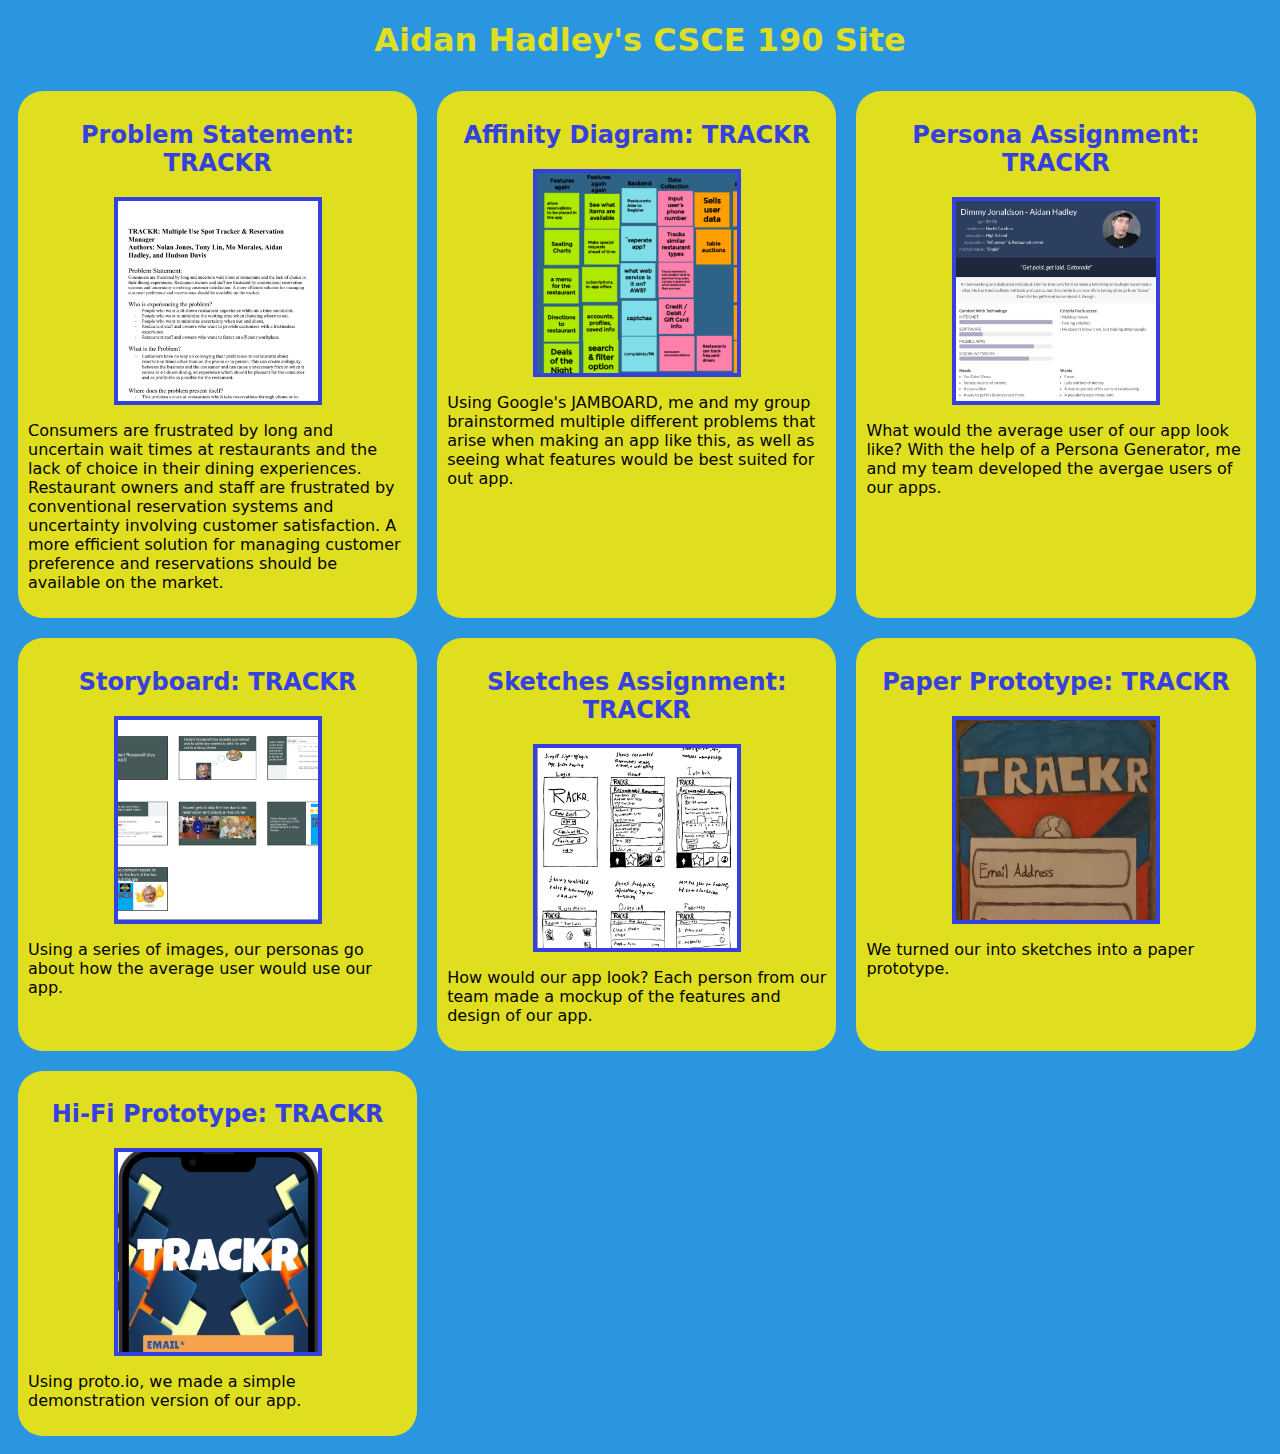
<file: index.html>
<!DOCTYPE html>
<html>
    <head>
        <title>CSCE 190: Aidan Hadley</title>
        <link rel="stylesheet" href="styles.css">
    </head>
    <body>
        <h1>Aidan Hadley's CSCE 190 Site</h1>
        <div class="assignments">
            <!-- Problem Statement -->
            <section class="assignment">
                <a href="files/problem-statement.pdf"><h2>Problem Statement: TRACKR</h2></a>
                <a href="files/problem-statement.pdf"><img src="images/problem-statement.png"></a>
                <p>
                    Consumers are frustrated by long and uncertain wait times at restaurants and the lack of choice in 
                    their dining experiences. Restaurant owners and staff are frustrated by conventional reservation 
                    systems and uncertainty involving customer satisfaction. A more efficient solution for managing 
                    customer preference and reservations should be available on the market.
                </p>

            </section>
            <!-- Affinity Diagram -->
            <section class="assignment">
                <a href="files/affinity-diagram.pdf"><h2>Affinity Diagram: TRACKR</h2></a>
                <a href="files/affinity-diagram.pdf"><img src="images/affinity-diagram.png"></a>
                <p>
                    Using Google's JAMBOARD, me and my group brainstormed multiple different problems that arise when making an app like this, as well as seeing what features would be best suited for out app.
                </p>
            </section>
            <!-- Persona Assignment -->
            <section class="assignment">
                <a href="files/persona-assignment.pdf"><h2>Persona Assignment: TRACKR</h2></a>
                <a href="files/persona-assignment.pdf"><img src="images/persona-assignment.png"></a>
                <p>
                    What would the average user of our app look like? With the help of a Persona Generator, me and my team developed the avergae users of our apps.
                </p>
                </section>
            </section>
            <!-- Storyboard Assignment -->
                    <section class="assignment">
                        <a href="files/storyboard.pdf"><h2>Storyboard: TRACKR</h2></a>
                        <a href="files/storyboard.pdf"><img src="images/storyboard.png"></a>
                        <p>
                        Using a series of images, our personas go about how the average user would use our app.
                        </p>
                    </section>
            <!-- Sketches Assignment -->
            <section class="assignment">
                <a href="files/sketches.pdf"><h2>Sketches Assignment: TRACKR</h2></a>
                <a href="files/sketches.pdf"><img src="images/sketches.png"></a>
                <p>
                How would our app look? Each person from our team made a mockup of the features and design of our app.
                </p>
            </section>
            <!-- Paper Protype Assignment -->
            <section class="assignment">
                <a href=https://youtu.be/IDN1WQRnATo><h2>Paper Prototype: TRACKR</h2></a>
                <a href=https://youtu.be/IDN1WQRnATo><img src="images/paper-protoype.jpg"></a>
                <p>
                We turned our into sketches into a paper prototype.
                </p>
            </section>
            <!--Hi-Fi Prototype  Assignment -->
            <section class="assignment">
                <a href=files/hi-fi-prototype/preview.html><h2>Hi-Fi Prototype: TRACKR</h2></a>
                <a href=files/hi-fi-prototype/preview.html><img src="images/hi-fi-prototype.jpg"></a>
                <p>
                Using proto.io, we made a simple demonstration version of our app.
                </p>            
            </section>
        </div>
    </body>
</html>
</file>
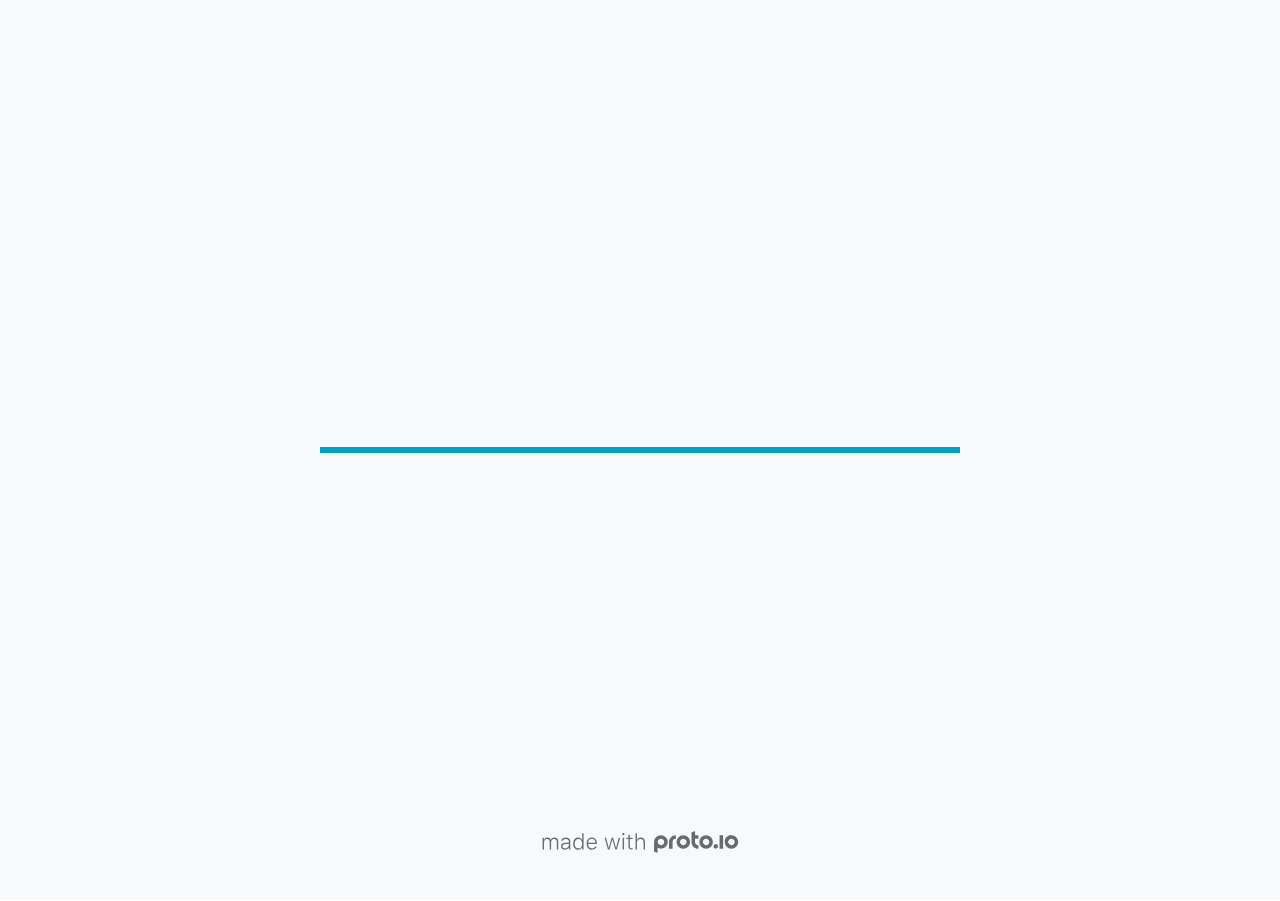
<file: files/hi-fi-prototype/src/index.html>
<!DOCTYPE HTML>
	<head>

		<meta charset="utf-8">

		<title>TRACKR APP DESIGN - Proto.io</title>

		
			<meta name="HandheldFriendly" content="True">
			<meta name="MobileOptimized" content="390"> 

			
			
			
			<meta name="viewport" content="minimum-scale=1.00, maximum-scale=1.00, initial-scale=1.00, user-scalable=no, shrink-to-fit=no" />

			
				<meta name="apple-mobile-web-app-capable" content="yes" />
				<meta name="apple-mobile-web-app-status-bar-style" content="black-translucent" />
			

			<meta name="format-detection" content="telephone=no">


			

            
            <link rel="icon" sizes="192x192" href="./src/assets/branding/android-icon-hires.png">
            <link rel="icon" sizes="128x128" href="./src/assets/branding/android-icon.png">

            
            <link href="./src/assets/branding/apple-touch-icon-retina180.png" sizes="180x180" rel="apple-touch-icon">

            
            <link href="./src/assets/branding/apple-touch-icon-retina.png" sizes="114x114" rel="apple-touch-icon">

            
            <link href="./src/assets/branding/apple-touch-icon.png" sizes="57x57" rel="apple-touch-icon">

            
            <link href="./src/assets/branding/startup.png" media="(device-width: 320px)" rel="apple-touch-startup-image">

            
            <link href="./src/assets/branding/startup-retina.png" media="(device-width: 320px) and (device-height: 480px) and (-webkit-device-pixel-ratio: 2)" rel="apple-touch-startup-image">

            
            <link href="./src/assets/branding/startup-568.png" media="(device-width: 320px) and (device-height: 568px) and (-webkit-device-pixel-ratio: 2)" rel="apple-touch-startup-image">

            
            <link href="./src/assets/branding/startup-retina-6.png" media="(device-width: 375px) and (device-height: 667px) and (orientation: portrait) and (-webkit-device-pixel-ratio: 2)" rel="apple-touch-startup-image">

            
            <link href="./src/assets/branding/startup-retina-6plus.png" media="(device-width: 414px) and (device-height: 736px) and (orientation: portrait) and (-webkit-device-pixel-ratio: 3)" rel="apple-touch-startup-image">

            
            <link href="./src/assets/branding/startup-retina-6plus-landscape.png" media="(device-width: 414px) and (device-height: 736px) and (orientation: landscape) and (-webkit-device-pixel-ratio: 3)" rel="apple-touch-startup-image">

            
            <link href="./src/assets/branding/startup-ipad.png" media="(device-width: 768px) and (orientation: portrait)" rel="apple-touch-startup-image">

            
            <link href="./src/assets/branding/startup-ipad-landscape.png" media="(device-width: 768px) and (orientation: landscape)" rel="apple-touch-startup-image">

            
            <link href="./src/assets/branding/startup-ipad-retina.png" media="(device-width: 768px) and (orientation: portrait) and (-webkit-device-pixel-ratio: 2)" rel="apple-touch-startup-image">

            
            <link href="./src/assets/branding/startup-ipad-landscape-retina.png" media="(device-width: 768px) and (orientation: landscape) and (-webkit-device-pixel-ratio: 2)" rel="apple-touch-startup-image">

            
            <link href="./src/assets/branding/startup-ipad-pro.png" media="(device-width: 1024px) and (orientation: portrait) and (-webkit-device-pixel-ratio: 2)" rel="apple-touch-startup-image">

            
            <link href="./src/assets/branding/startup-ipad-pro-landscape.png" media="(device-width: 1024px) and (orientation: landscape) and (-webkit-device-pixel-ratio: 2)" rel="apple-touch-startup-image">

			<meta http-equiv="cleartype" content="on"> 


			 
		    <script type="text/javascript" src="./scripts/plugins/jquery/jquery.js"></script>

			
				<link rel="stylesheet" href="./stylesheets/player-export.css" />
				<script type="text/javascript" src="./scripts/player-export.js"></script>
			

			
			<script type="text/javascript" src="./libraries/common/components.js"></script> 
			<link type="text/css" rel="Stylesheet" href="./libraries/common/components.1.00.css" /> 

			
					<script type="text/javascript" src="./libraries/ios9/components.js"></script> 
					<link type="text/css" rel="Stylesheet" href="./libraries/ios9/components.1.00.css" /> 
				
				<script type="text/javascript" src="./data/data.js"></script> 
			

		<style>
			body { width: 390px; height: 844px; }
			.landscape, .landscape .prx-page { min-height: 390px; }
			.portrait, .portrait .prx-page { min-height: 844px; }
		</style>

		<script type="text/javascript">

			prx.ver = '6.8.11.0';
			prx.url.account = 'https://hudsondavis.proto.io';
			prx.url.staticassets = 'https://gal.proto.io';
			prx.url.devices = 'https://dteyv52hbg2at.cloudfront.net/devices';
			prx.url.static = 'https://dteyv52hbg2at.cloudfront.net';
			prx.url.siteurl = 'proto.io';
			prx.url.crossmsg = 'https://hudsondavis.proto.io';

			prx.nodejsassetsserver = {};
			prx.nodejsassetsserver.host = ".proto.io";
			prx.nodejsassetsserver.subdomainprefix = "https://a3";
			prx.nodejsassetsserver.maxsubdomains = "20";

			prx.device_library = 'ios9';
			prx.devices[prx.device] = {
				name: prx.device
				,defaultOrientation: 'portrait'
				,portrait_applies: 1 //new
				,portrait: [390,844]
				,landscape_applies: 1 //new
				,landscape: [844,390]
				,allow_orientation_change: 1 //new
				,statusbar_skin: 'default' // new
				,statusbarheightportrait: 0
				,statusbarheightlandscape: 0
				,navigationbar_skin: 'default' //new
				,navigationbarheightportrait: 0
				,navigationbarheightlandscape: 0
				,normalportrait: [390,844]
				,normallandscape: [844,390]
				,device_s3bucket: 'd745dfc1-3990-4cd7-b321-932497072f14'
				,dpr: '1.00'
				,deviceType: "iphone13"
                ,showiPhoneXNotch: false
                ,hasCustomSkinNotch: false
				,appleWatchRoundedCorners: false
				,scrollType: "default"
				,initialscale: 1.00
				,targetdensitydpi: "device-dpi"
			}
			// save a copy of the device in the player state
			prx.currentPlayerStatus.projectDevice = prx.toolbox.clone(prx.devices[prx.device]);
			prx.currentPlayerStatus.targetDevice = {"ISANDROIDTABLET":0,"ISIPOD":0,"ISCHROME":0,"ISIOS":1,"ISMSIE":0,"ISMOZILLA":0,"isAndroid-Pad":0,"ISOPERA":0,"ISWEBKIT":0,"SOSVERSION":{"CBUILDVER":"","CMAJORVER":"","CMINORVER":"","CTEXT":"","IMINORVER":0,"IMAJORVER":0,"IBUILDVER":0},"ISIPAD":0,"ISMOBILE":1,"ISSAFARI":0,"ISIPHONE":1,"ISWINDOWS":0,"ISWINDOWSTOUCH":0,"ISDEVICE":1,"ISANDROID":0,"ISCUSTOM":0};
			prx.releaseChannel = 'stable';

			prx.projectsettings.id = '911ba470-54a8-4e61-a942-d05e93af92a8';
			prx.projectsettings.s3b = 'hudsondavis-1387976-e5a1549f-c68a-b9fa-4cbec8da1ef966e6';
			prx.projectsettings.account = 'hudsondavis';
			prx.projectsettings.statusbar = '0'; 
			prx.projectsettings.statusbarapplies = '0';
			prx.projectsettings.navigationbar = '0';
			prx.projectsettings.navigationbarapplies = '0';
			prx.projectsettings.initialpageid = -1;
			
			
			prx.projectsettings.flashactions = 1;
			prx.projectsettings.gatrackingcode = '';

			prx.export2html = '1' == true;
			prx.mobPlayer = 0;

			prx.user.country = 'US';

			prx.s3Links = []; 
			var sLinkedAssets = [];
			

			prx.csrf_token = 'F60410A08BB9403D028C701BDFA407BD429955C548565891BA103F27940C7A24';

            

            
                            prx.assetsAccessToken = "eyJ0eXAiOiJKV1QiLCJhbGciOiJIUzI1NiJ9.eyJkIjp7InVpZCI6Ii0xIiwicHJvamVjdF9pZCI6IjkxMWJhNDcwLTU0YTgtNGU2MS1hOTQyLWQwNWU5M2FmOTJhOCJ9LCJ2IjowLCJleHAiOjE2Njg4NDA3NjUsImlhdCI6MTY2ODY2MDc2NX0.s9btmkxtqkn62X8K9mH-YJh4V4J_WOrzT3ePD82Nclo";

			prx.iniPlayer.iniPreLoad();

		</script>
	</head>

	

			<body class="player device-cursor-touch mobile-device-true " " id="mbd" >

				
				<div id="window-wrapper">
					<div id="dragarea"></div>
					<div id="statusbar"></div>
					<div id="underlay" style=""></div>

					<div class="prx-page" data-role="page" id="p-1" data-id="1"></div>
					
								<div class="prx-page" data-role="page" id="p-2" data-id="2"></div>
							
								<div class="prx-page" data-role="page" id="p-3" data-id="3"></div>
							
								<div class="prx-page" data-role="page" id="p-4" data-id="4"></div>
							
								<div class="prx-page" data-role="page" id="p-6" data-id="6"></div>
							
								<div class="prx-page" data-role="page" id="p-9" data-id="9"></div>
							
								<div class="prx-page" data-role="page" id="p-11" data-id="11"></div>
							
								<div class="prx-page" data-role="page" id="p-12" data-id="12"></div>
							
								<div class="prx-page" data-role="page" id="p-13" data-id="13"></div>
							
								<div class="prx-page" data-role="page" id="p-18" data-id="18"></div>
							
								<div class="prx-page" data-role="page" id="p-19" data-id="19"></div>
							
								<div class="prx-page" data-role="page" id="p-20" data-id="20"></div>
							
					<div id="navigationbar"></div>
					<div id="overlay"></div>
					<div id="trash"></div>
					<div id="quick-audios"></div>
				</div>

				 
			<div id="loader-wrapper">
				
				<div class="progress">
					<div class="progress-bar"></div>
				</div>
				<div id="poweredby"></div>
			</div>
			


			</body>
		

</html>
</file>
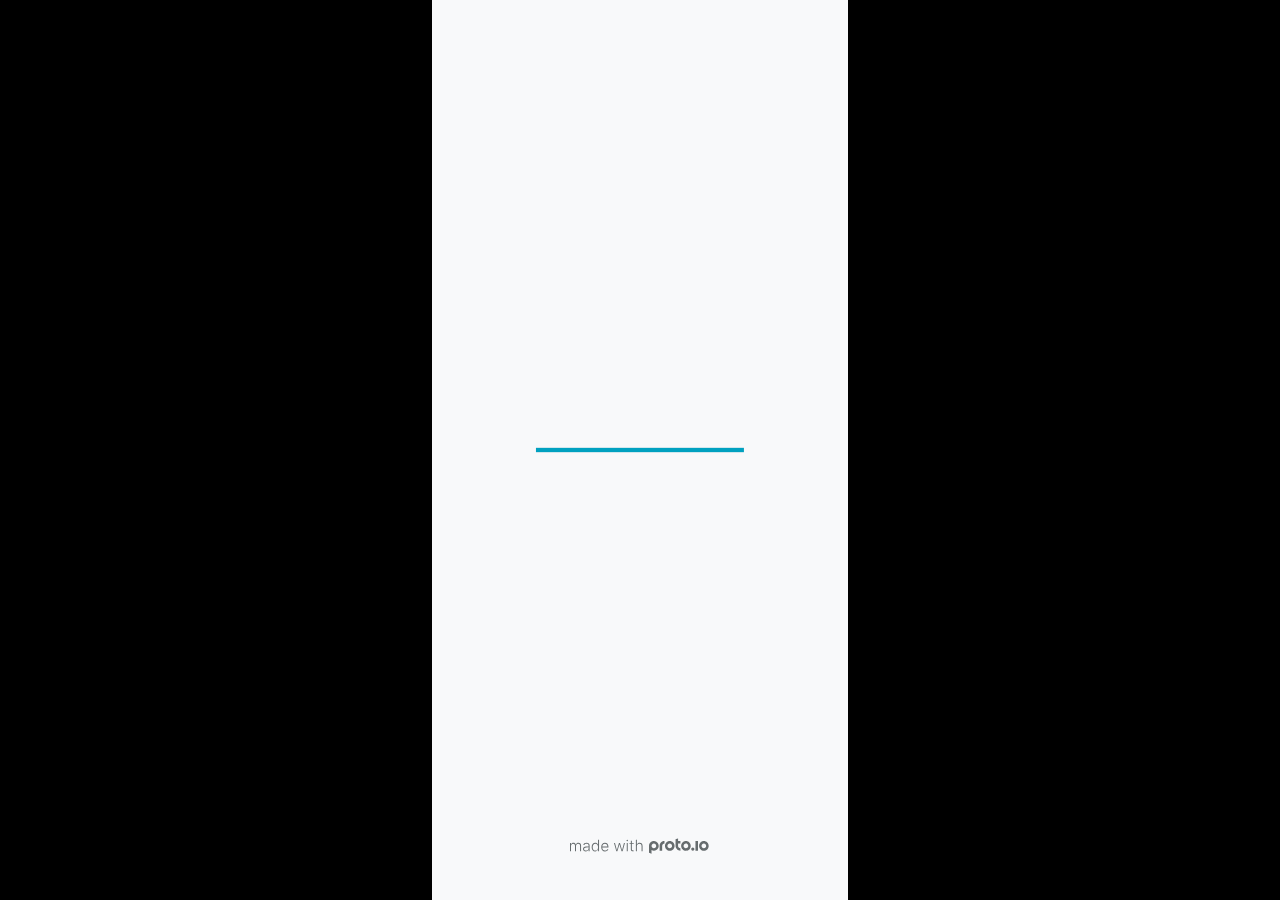
<file: files/hi-fi-prototype/fullscreen.html>
<!DOCTYPE HTML>
	<head>
		<meta charset="utf-8">

        
			<meta name="HandheldFriendly" content="True">
			<meta name="MobileOptimized" content="390"> 

			
			
			
			<meta name="viewport" content="minimum-scale=1, maximum-scale=1, initial-scale=1, user-scalable=no, shrink-to-fit=no" />

			
				<meta name="apple-mobile-web-app-capable" content="yes" />
				<meta name="apple-mobile-web-app-status-bar-style" content="black-translucent" />
			

			<meta name="format-detection" content="telephone=no">


			

            
            <link rel="icon" sizes="192x192" href="./src/assets/branding/android-icon-hires.png">
            <link rel="icon" sizes="128x128" href="./src/assets/branding/android-icon.png">

            
            <link href="./src/assets/branding/apple-touch-icon-retina180.png" sizes="180x180" rel="apple-touch-icon">

            
            <link href="./src/assets/branding/apple-touch-icon-retina.png" sizes="114x114" rel="apple-touch-icon">

            
            <link href="./src/assets/branding/apple-touch-icon.png" sizes="57x57" rel="apple-touch-icon">

            
            <link href="./src/assets/branding/startup.png" media="(device-width: 320px)" rel="apple-touch-startup-image">

            
            <link href="./src/assets/branding/startup-retina.png" media="(device-width: 320px) and (device-height: 480px) and (-webkit-device-pixel-ratio: 2)" rel="apple-touch-startup-image">

            
            <link href="./src/assets/branding/startup-568.png" media="(device-width: 320px) and (device-height: 568px) and (-webkit-device-pixel-ratio: 2)" rel="apple-touch-startup-image">

            
            <link href="./src/assets/branding/startup-retina-6.png" media="(device-width: 375px) and (device-height: 667px) and (orientation: portrait) and (-webkit-device-pixel-ratio: 2)" rel="apple-touch-startup-image">

            
            <link href="./src/assets/branding/startup-retina-6plus.png" media="(device-width: 414px) and (device-height: 736px) and (orientation: portrait) and (-webkit-device-pixel-ratio: 3)" rel="apple-touch-startup-image">

            
            <link href="./src/assets/branding/startup-retina-6plus-landscape.png" media="(device-width: 414px) and (device-height: 736px) and (orientation: landscape) and (-webkit-device-pixel-ratio: 3)" rel="apple-touch-startup-image">

            
            <link href="./src/assets/branding/startup-ipad.png" media="(device-width: 768px) and (orientation: portrait)" rel="apple-touch-startup-image">

            
            <link href="./src/assets/branding/startup-ipad-landscape.png" media="(device-width: 768px) and (orientation: landscape)" rel="apple-touch-startup-image">

            
            <link href="./src/assets/branding/startup-ipad-retina.png" media="(device-width: 768px) and (orientation: portrait) and (-webkit-device-pixel-ratio: 2)" rel="apple-touch-startup-image">

            
            <link href="./src/assets/branding/startup-ipad-landscape-retina.png" media="(device-width: 768px) and (orientation: landscape) and (-webkit-device-pixel-ratio: 2)" rel="apple-touch-startup-image">

            
            <link href="./src/assets/branding/startup-ipad-pro.png" media="(device-width: 1024px) and (orientation: portrait) and (-webkit-device-pixel-ratio: 2)" rel="apple-touch-startup-image">

            
            <link href="./src/assets/branding/startup-ipad-pro-landscape.png" media="(device-width: 1024px) and (orientation: landscape) and (-webkit-device-pixel-ratio: 2)" rel="apple-touch-startup-image">

			<meta http-equiv="cleartype" content="on"> 


			

		<title>TRACKR APP DESIGN - Proto.io player</title>

		
				<link type="text/css" rel="stylesheet" href="./src/stylesheets/preview-letterbox-min.css">
				<script type="text/javascript" src="./src/scripts/preview-letterbox-min.js"></script>
			

		<script type="text/javascript">
			var prx = window.prx || {};
			prx.letterboxmode = true;
			prx.orientation = 'portrait';
			prx.orientations = {};
			prx.orientations.portrait = 1;
			prx.orientations.landscape = 1;
			prx.project = {};
			prx.project.id = '911ba470-54a8-4e61-a942-d05e93af92a8';
			prx.project.title = 'TRACKR APP DESIGN';
			prx.project.version = 0;
			prx.project.livepreview = 0;
			prx.project.account = "hudsondavis";
			prx.activePage = {};
			
				prx.user = false;
			
			prx.flashactions = 1;

			prx.device_library = 'ios9';
			prx.device = {
					name: prx.device
					,caption: "iPhone 13"
					,defaultOrientation: 'portrait'
					,portrait_applies: 1 //new
					,portrait: [390,844]
					,landscape_applies: 1 //new
					,landscape: [844,390]
					,allow_orientation_change: 1 && 1 //new

			}

			prx.url.crossmsg = 'https://hudsondavis.proto.io';
			prx.ver = '6.8.11.0';
			prx.exitFullScreenUrl = 'https://hudsondavis.proto.io/player/index.cfm?id=911ba470-54a8-4e61-a942-d05e93af92a8';
			prx.openURL = '';
			prx.downloadURL = '';

			
		</script>

		

	</head>

	<body>

		
				<iframe id="pio-playerframe" src="./src/index.html" scrolling="NO" style="width: 390px; height: 844px;" webkitAllowFullScreen mozallowfullscreen allowFullScreen allowvr allow="autoplay"></iframe>
				
						<script type="text/javascript">
							// remove parameter from address bar immediately if no changes
							let url = new URL(window.location.href);
							url.searchParams.delete('hc');
							url.searchParams.delete('ap');
							window.history.replaceState({}, document.title, url.toString());
						</script>
					
	</body>

</html>
</file>
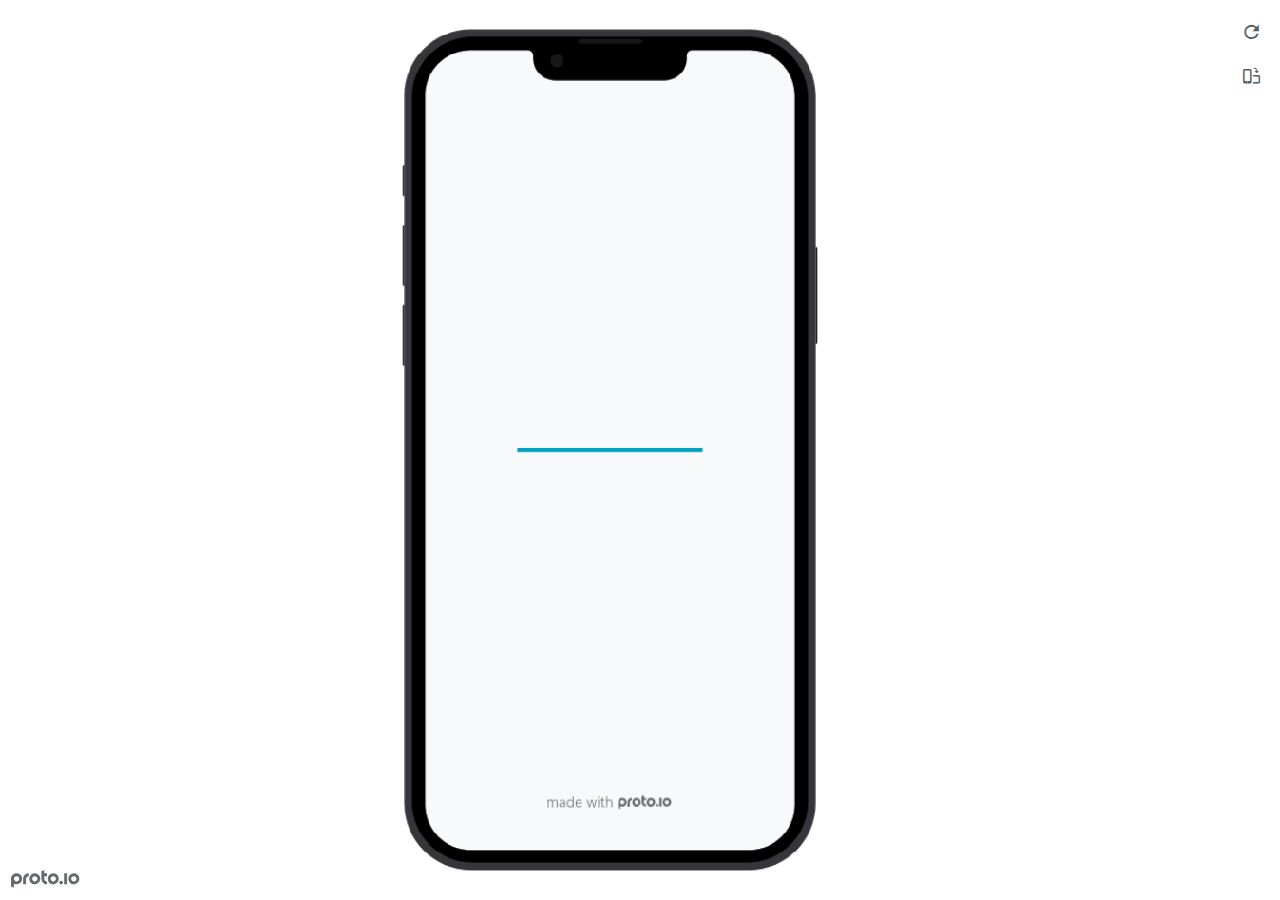
<file: files/hi-fi-prototype/preview.html>
<!DOCTYPE HTML>
    <head>
    <meta charset="utf-8">

    <title>TRACKR APP DESIGN - Proto.io player</title>

    
				<link type="text/css" rel="stylesheet" href="./src/stylesheets/preview-export-min.css">
				<script type="text/javascript" src="./src/scripts/preview-export-min.js"></script>
			

    <script type="text/javascript">
        var prx = window.prx || {};
        prx.orientation = 'portrait';
        prx.orientations = {};
        prx.orientations.portrait = 1;
        prx.orientations.landscape = 1;
        prx.project = {};
        prx.project.id = '911ba470-54a8-4e61-a942-d05e93af92a8';
        prx.project.title = 'TRACKR APP DESIGN';
        prx.project.version = 0;
        prx.project.livepreview = 0;
        prx.project.account = "hudsondavis";
        prx.activePage = {};
        prx.usercountry = "us";
        
            prx.user = false;
        
        prx.skin = 'apple-phone-iphone13_13pro-1';
        prx.ver = '6.8.11.0';
        //prx.flashactions = 1;
		prx.flashactions = 1; //we are not using the DB value anymore

        prx.nodejsassetsserver = {};
        prx.nodejsassetsserver.host = ".proto.io";
        prx.nodejsassetsserver.subdomainprefix = "https://a3";
        prx.nodejsassetsserver.maxsubdomains = "20";
        prx.account = "hudsondavis";
        prx.browserShowScreenshots = 'true';
        prx.url.crossmsg = 'https://hudsondavis.proto.io';
        prx.playerUrl = 'https://hudsondavis.proto.io/player/';
        prx.fullScreenUrl = 'https://hudsondavis.proto.io/player/fullscreen/index.cfm?id=911ba470-54a8-4e61-a942-d05e93af92a8';
        prx.spaces = false;
        prx.csrf_token = '0BCCFEEF68B49F04212F710EECEBE39FB8F4172FDC0BF4B645F7989FF2ED7D67';

        prx.bShowPlayerBetaPrompt = false;

        

    </script>

    

</head>


<body style="background-color:#FFFFFF">

    

    <div class="page-sidebar">
        
        <div class="sidebar-action-buttons">

            
                <span class="header-action-button player-icon-reload embed-icon-reload" id="refresh-preview">
                    <span class="tooltip">Refresh preview</span>
                </span>
                
                    <span  class="header-action-button player-icon-rotate embed-icon-rotate" id="change-orientation">
                        <span class="tooltip">Change orientation</span>
                    </span>
                

            <div class="header-action-button player-icon-enter-fullscreen-mode-icon" id="go-fullscreen">
                <span class="tooltip">Go full screen</span>
            </div>
        </div>

    </div>

    <div id="maincontent" class="portrait">

        <div id="shortcut-pressed-outer">
            <div id="shortcut-pressed"></div>
        </div>
        

			<div class="frame_generic">
				
				<div class="body_generic skin_apple-phone-iphone13_13pro-1 skin-wrapper skin-os-apple skin-device-phone skin-model-iphone13_13pro skin-size-1 skin-color-black skin-orientation-portrait skin-dimensions-390-844">

					<div class="buttons top"></div>
					<div class="detail-top"></div>
					<div class="web-search"></div>
					<div class="buttons left"></div>

					<div class="body_generic_inner">
						
						<iframe id="pio-playerframe" src="./src/index.html" scrolling="NO" style="width: 390px; height: 844px;" webkitAllowFullScreen mozallowfullscreen allowFullScreen allowvr allow="autoplay"></iframe>
						
                                <script type="text/javascript">
                                    // remove parameter from address bar immediately if no changes
                                    let url = new URL(window.location.href);
                                    url.searchParams.delete('hc');
									url.searchParams.delete('ap');
                                    window.history.replaceState({}, document.title, url.toString());
                                </script>
                            
					</div>

					<div class="buttons right"></div>
					<div class="detail-bottom"></div>
				</div>
				
			</div>
		
    </div>

    

    
            <div id="branding"></div>
        
</body>


<script type="text/javascript">
    
</script>
</html>
</file>
<file: styles.css>
body {
    background:#2B96E0;
    font-family:system-ui, -apple-system, BlinkMacSystemFont, 'Segoe UI', Roboto, Oxygen, Ubuntu, Cantarell, 'Open Sans', 'Helvetica Neue', sans-serif;
}
.assignments {
    display:flex;
    flex-wrap: wrap;
}


.assignment {
    width: 30%;
    padding:10px;
    margin:10px;
    background-color:#E0DF1F;
     border-radius: 25px;
}


.assignment img{

    width:200px;
    padding:0px;
    margin: auto;
    border: 4px solid #3540E0;
    display: block;

}
.assignment img:hover{
    border: 4px dashed #000000;
}

h1 {
    color: #E0DF1F;
    text-align: center;
}
h2{
    text-align: center;
}

a {
    text-decoration: none;
    color: #3540E0;
}
a:hover{
    color:rgb(0, 0, 0)
}
</file>
<file: files/hi-fi-prototype/src/stylesheets/player-export.css>
/*!
 * 
 *                                                                       
 *                              ::;;;;                                   
 *    ::,,,,::    ::,,  ,,,,::::::11ii::,,::,,,,::      ::::,,::,,,,::   
 *  ,,111111ii,,::1111::111111ii::111111::111111ii,,    ii11,,ii111111,, 
 *  11ii::;;11;;ii11::iiii::;;11;;11ii::ii11::::11ii    ii11;;11;;::ii11 
 *  11;;  ::11ii11;;::11ii  ::11ii11ii,,iiii..  iiii    ii11;;11::  ;;11 
 *  1111;;ii11;;11;;,,ii11::ii11;;ii11;;;;11;;;;11;;;;;;ii11::11ii;;11ii 
 *  11111111;;::11;;  ::ii1111;;  ::ii11::ii1111ii::11ii;;11,,;;1111ii:: 
 *  11;;,,::  ,,::,,      ::,,        ::::  ::::    ,,,,::::    ::,,     
 *  ;;;;                                                                 
 *                                                                       
 *  Build: 11/8/2022, 10:20:15 AM
 */

/*!
 * Waves v0.5.5
 * http://fian.my.id/Waves
 *
 * Copyright 2014 Alfiana E. Sibuea and other contributors
 * Released under the MIT license
 * https://github.com/fians/Waves/blob/master/LICENSE
 */.mask-inner{position:relative;background-size:100% 100%;background-repeat:no-repeat}.mask-inner .mask-inner{transform:none!important}.mask-border .mborder,.mask-filter{height:100%;width:100%}.mask-border .mborder{border:1px solid hsla(0,0%,100%,.8);position:absolute;pointer-events:none}.mask-border .area-border{border:1px solid #00a1c0;left:0;top:0;position:absolute;transform-origin:0 0;box-sizing:border-box}.mask-border .mask-radius{width:100%;height:100%;overflow:hidden;position:absolute}.mask-border .mask-radius .mask-radius-border{position:relative;width:100%;height:100%;border:1px solid hsla(0,0%,100%,.8)}.mask-border.hide-handles .prx-resizable-handle{opacity:0;pointer-events:none!important}.mask-border.hide-handles .area-border{border:1px dashed #b4bcbf}.mask-wrapper{overflow:hidden;height:100%;pointer-events:none}.mask-wrapper.borderPos-inside{box-sizing:border-box}.mask-wrapper.borderPos-outside{width:100%;height:100%}.mask-wrapper.borderPos-outside .mask-inner{box-sizing:content-box}.mask-edit-mode-handles{pointer-events:none}.mask-edit-mode-handles.hide-handles .prx-resizable-handle,.mask-edit-mode-handles.hide-handles .prx-rotate-handle{opacity:0;pointer-events:none!important}.mask-edit-mode-handles.hide-handles .xborder{border-color:#b4bcbf!important}abbr,address,article,aside,audio,b,blockquote,body,caption,cite,code,dd,del,dfn,div,dl,dt,em,fieldset,figure,footer,form,h1,h2,h3,h4,h5,h6,header,hgroup,html,i,iframe,img,ins,kbd,label,legend,li,mark,menu,nav,object,ol,p,pre,q,samp,section,small,span,strong,sub,sup,table,tbody,td,tfoot,th,thead,time,tr,ul,var,video{margin:0;padding:0;border:0;outline:0;font-size:100%;background:transparent}article,aside,details,figcaption,figure,footer,header,hgroup,nav,section{display:block}audio,canvas,video{display:inline-block;*display:inline;*zoom:1}[hidden],audio:not([controls]){display:none}html{font-size:100%;-webkit-text-size-adjust:100%;-ms-text-size-adjust:100%}body{margin:0;font-size:13px}body,button,input,select,textarea{font-family:sans-serif;color:#222}a{color:#00e}a:visited{color:#551a8b}a:hover{color:#06e}a:focus{outline:thin dotted}a:active,a:hover{outline:0}abbr[title]{border-bottom:1px dotted}b,strong{font-weight:700}blockquote{margin:1em 40px}dfn{font-style:italic}hr{display:block;height:1px;border:0;border-top:1px solid #ccc;margin:1em 0;padding:0}ins{background:#ff9;text-decoration:none}ins,mark{color:#000}mark{background:#ff0;font-style:italic;font-weight:700}code,kbd,pre,samp{font-family:monospace,serif;_font-family:courier new,monospace;font-size:1em}pre{white-space:pre;white-space:pre-wrap;word-wrap:break-word}q{quotes:none}q:after,q:before{content:"";content:none}small{font-size:85%}sub,sup{font-size:75%;line-height:0;position:relative;vertical-align:baseline}sup{top:-.5em}sub{bottom:-.25em}ol,ul{margin:1em 0;padding:0 0 0 40px}dd{margin:0 0 0 40px}nav ol,nav ul{list-style:none;list-style-image:none;margin:0;padding:0}img{border:0;-ms-interpolation-mode:bicubic}svg:not(:root){overflow:hidden}figure,form{margin:0}fieldset{margin:0}fieldset,legend{border:0;padding:0}legend{*margin-left:-7px}button,input,select,textarea{font-size:100%;margin:0;vertical-align:baseline;*vertical-align:middle}button,input{line-height:normal;*overflow:visible}table button,table input{*overflow:auto}[role=button],button,input[type=button],input[type=reset],input[type=submit]{-webkit-appearance:button}input[type=checkbox],input[type=radio]{box-sizing:border-box;padding:0}input[type=search]{-webkit-appearance:textfield;-moz-box-sizing:content-box;-webkit-box-sizing:content-box;box-sizing:content-box}input[type=search]::-webkit-search-decoration{-webkit-appearance:none}button::-moz-focus-inner{border:0;padding:0}textarea{overflow:auto;vertical-align:top;resize:vertical}input:invalid,textarea:invalid{background-color:#f0dddd}table{border-collapse:collapse;border-spacing:0}td{vertical-align:top}.nocallout{-webkit-touch-callout:none}textarea[contenteditable]{-webkit-appearance:none}.gifhidden{position:absolute;left:-100%}.ir{display:block;border:0;text-indent:-999em;overflow:hidden;background-color:transparent;background-repeat:no-repeat;text-align:left;direction:ltr}.ir br{display:none}.hidden{display:none!important;visibility:hidden}.visuallyhidden{border:0;clip:rect(0 0 0 0);height:1px;margin:-1px;overflow:hidden;padding:0;position:absolute;width:1px}.visuallyhidden.focusable:active,.visuallyhidden.focusable:focus{clip:auto;height:auto;margin:0;overflow:visible;position:static;width:auto}.invisible{visibility:hidden}.clearfix:after,.clearfix:before{content:"";display:table}.clearfix:after{clear:both}.clearfix{*zoom:1}@media print{*{background:transparent!important;color:#000!important;text-shadow:none!important;filter:none!important;-ms-filter:none!important}a,a:visited{text-decoration:underline}a[href]:after{content:" (" attr(href) ")"}abbr[title]:after{content:" (" attr(title) ")"}.ir a:after,a[href^="#"]:after,a[href^="javascript:"]:after{content:""}blockquote,pre{border:1px solid #999;page-break-inside:avoid}thead{display:table-header-group}img,tr{page-break-inside:avoid}img{max-width:100%!important}@page{margin:.5cm}h2,h3,p{orphans:3;widows:3}h2,h3{page-break-after:avoid}}#eval-iframe{display:none}body{-webkit-appearance:none;-webkit-box-flex:1;-webkit-touch-callout:none;-webkit-tap-highlight-color:rgba(0,0,0,0)}*{-webkit-user-select:none;-khtml-user-select:none;-moz-user-select:-moz-none;-o-user-select:none;user-select:none}input,textarea{-webkit-user-select:text;-khtml-user-select:text;-moz-user-select:text;-o-user-select:text;user-select:text}#dragarea{font-family:Helvetica,Arial,sans-serif;text-align:left}.text{height:95%;overflow:auto}.wrap{overflow:hidden}.pos,.spos{position:absolute}.action-highlight{position:absolute;top:0;left:0;height:100%;width:100%;background:rgba(255,255,0,.5);background:rgba(64,208,255,.3);opacity:0;pointer-events:none;-webkit-transition:opacity .2s ease-in;transition:opacity .2s ease-in;border:2px solid #40c8f4;padding:3px;box-sizing:border-box}.action-highlight-simple-visible,.action-highlight-visible{opacity:1}#appModeNote{background-color:#333;border-top:5px solid #000;bottom:0;color:#f0f0f0;display:none;font-family:helvetica;left:0;padding:10px 0;position:fixed;text-align:center;width:100%}#appModeNote em{display:block;font-size:20px;font-weight:700;line-height:26px}#appModeNote span{display:block;font-size:14px;line-height:20px}.hidden{display:none}.prx-page.loadedFrom{display:block}.prx-page.loadedTo{z-index:999999}.prx-page.loadedTo-1{z-index:10000000}.prx-page.loadedTo-2{z-index:10000001}.prx-page.loadedTo-3{z-index:10000002}.prx-page.loadedTo-4{z-index:10000003}.prx-page.loadedTo-5{z-index:10000004}.prx-page.loadedTo-6{z-index:10000005}.prx-page.loadedTo-7{z-index:10000006}.prx-page.loadedTo-8{z-index:10000007}.prx-page.loadedTo-9{z-index:10000008}.prx-page.loadedTo-10{z-index:10000009}.prx-page.loadedTo-11{z-index:10000010}.prx-page.loadedTo-12{z-index:10000011}.prx-page.loadedTo-13{z-index:10000012}.prx-page.loadedTo-14{z-index:10000013}.prx-page.loadedTo-15{z-index:10000014}.prx-page.loadedTo-16{z-index:10000015}.prx-page.loadedTo-17{z-index:10000016}.prx-page.loadedTo-18{z-index:10000017}.prx-page.loadedTo-19{z-index:10000018}.prx-page.loadedTo-20{z-index:10000019}.prx-page.loadedTo-21{z-index:10000020}.prx-page.loadedTo-22{z-index:10000021}.prx-page.loadedTo-23{z-index:10000022}.prx-page.loadedTo-24{z-index:10000023}.prx-page.loadedTo-25{z-index:10000024}.prx-page.loadedTo-26{z-index:10000025}.prx-page.loadedTo-27{z-index:10000026}.prx-page.loadedTo-28{z-index:10000027}.prx-page.loadedTo-29{z-index:10000028}.prx-page.loadedTo-30{z-index:10000029}#navigationbar,#statusbar{background:transparent 0 0;display:block;width:100%;border:0;top:0;position:fixed;z-index:1}#loader-wrapper{background:#f8f9fa;height:100%;left:0;position:fixed;top:0;width:100%;z-index:99999;font-size:11px}#loader-wrapper .progress{position:absolute;top:50%;left:50%;transform:translate(-50%,-50%);-ms-transform:translate(-50%,-50%);-webkit-transform:translate(-50%,-50%);width:50%;height:4px;background-color:#ddd}#loader-wrapper .progress-bar{position:relative;width:0;height:4px;-webkit-transition:.4s linear;-moz-transition:.4s linear;-o-transition:.4s linear;transition:.4s linear;-webkit-transition-property:width,background-color;-moz-transition-property:width,background-color;-o-transition-property:width,background-color;transition-property:width,background-color}#loader-wrapper .progress-bar:before,.progress-bar:after{content:"";position:absolute;top:0;left:0;right:0}#loader-wrapper .progress-bar:before{bottom:0;background-color:#ddd}#loader-wrapper .progress-bar:after{z-index:2;bottom:0;background:#00a1c0}#loader-wrapper #app-icon{position:absolute;top:50%;left:50%;transform:translate(-50%,-150%);-ms-transform:translate(-50%,-150%);-webkit-transform:translate(-50%,-150%);width:114px;height:114px}#loader-wrapper #poweredby{position:absolute;bottom:5%;left:50%;transform:translate(-50%);-ms-transform:translate(-50%);-webkit-transform:translate(-50%);width:100%;height:16px;background-image:url(/images/player/player-logo.svg);background-repeat:no-repeat;background-position:top;background-size:auto 200%;z-index:99999}body{-moz-transition:opacity .3s linear;-o-transition:opacity .3s linear;-webkit-transition:opacity .3s linear;transition:opacity .3s linear}.reloading{background:#fff!important;opacity:0}@media (min-width:481px) and (max-width:1079px){#loader-wrapper .progress,#loader-wrapper .progress-bar{height:4px}}@media (min-width:1080px){#loader-wrapper #poweredby{height:24px}#loader-wrapper .progress,#loader-wrapper .progress-bar{height:6px}}@media (width:1280px) and (height:768px){#loader-wrapper .progress,#loader-wrapper .progress-bar{height:2px}}.pointer-events-none{pointer-events:none!important}body .prx-page{-webkit-trans1form:translate3d(0,0,0)}.prx-page .type-symbol .box{-w1ebkit-transform:translateZ(0)}html{background:transparent}body{background:#fff;overflow:hidden}body.mobile-device-true *{-webkit-text-size-adjust:100%}body.mobile-device-false *{-webkit-text-size-adjust:initial}#window-wrapper{width:100%;height:100%;overflow:hidden;position:relative}#dragarea{background:transparent;display:none}#overlay,#quick-audios,#trash,#underlay{position:absolute;top:0;left:0}#quick-audios,#trash{display:none}.visible{display:block!important}.iScrollHorizontalScrollbar,.iScrollVerticalScrollbar{z-index:auto!important}.overlay{position:fixed;left:0;right:0;bottom:0;top:0}.ui-mobile-viewport-transitioning,.ui-mobile-viewport-transitioning .prx-page{o1verflow:visible!important}.box[style*="z-index:0;"],.box[style*="z-index: 0;"]{z-index:auto!important}.box[data-mpoverlay="1"]{pos1ition:fixed}#temp-for-external-link{display:none}#dragarea,html{background:transparent!important}.hide{display:none!important}*{outline:none}.ghost-component,.ghost-component *,.ghost-component .box *{pointer-events:none!important}#statusbar{position:fixed!important}.prx-page{position:absolute;display:none}.prx-page.prx-page-active,.prx-page[class*=prx-page-transitioning-]{display:block}.prx-page[class*=prx-page-transitioning-]{overflow:hidden}.prx-page.prx-page-transitioning-overlay-in-source,.prx-page.prx-page-transitioning-overlay-out-target{overflow:visible}.prx-page.prx-page-below{z-index:10}.prx-page.prx-page-above{z-index:20}#overlay{z-index:30}.prx-page.prx-page-transition-flip,.prx-page.prx-page-transition-turn{-webkit-backface-visibility:hidden;-moz-backface-visibility:hidden;backface-visibility:hidden}.prx-page.prx-page-transition-turn{-webkit-transform:translateZ(0);-moz-transform:translateZ(0);-webkit-transform-origin:0 center;-moz-transform-origin:0 center;transform-origin:0 center;transform:translateZ(0)}.prx-page.prx-page-transition-flow:not(.prx-page-transition-flow-overlay),.prx-page.prx-page-transition-overlay-top{box-shadow:0 0 20px rgba(0,0,0,.4)}.prx-page-above.prx-page-transition-notificationInWatchOS{transition:background-color .45s ease-out}.prx-page-above.prx-page-transition-notificationInWatchOS.prx-page-transition-notificationInWatchOS-notification-in{background-color:transparent!important;transition:background-color 0s ease-out}.device-cursor-touch,.device-cursor-touch *{cursor:url(/images/player/touch-cursor-64.png) 32 32,default!important;cursor:-webkit-image-set(url("/images/player/touch-cursor-64.png") 1x,url("/images/player/touch-cursor-64@2x.png") 2x) 32 32,default!important}.device-cursor-web,.device-cursor-web *{cursor:default}.device-cursor-web .delayedtap,.device-cursor-web .delayedtap *,.device-cursor-web .interaction-click,.device-cursor-web .interaction-click *,.device-cursor-web .interaction-tap,.device-cursor-web .interaction-tap *,.device-cursor-web .release,.device-cursor-web .release *,.device-cursor-web .touch,.device-cursor-web .touch *{cursor:pointer;cursor:hand}.device-cursor-web [data-component-type=text]{cursor:default}.device-cursor-web .move,.device-cursor-web .move *{cursor:move}.device-cursor-web input,.device-cursor-web textarea{cursor:text}.do-chrome-fix #window-wrapper{-webkit-perspective:1}.do-chrome-fix .pos{-webkit-backface-visibility:hidden;-webkit-transform:translateZ(0)}.do-chrome-fix *{-w1ebkit-transform:translateZ(0) scale(1) scaleX(1) skew(0deg,0deg) skewX(0deg) skewY(0deg) rotateX(0deg) rotateY(0deg) rotate(0deg)}.do-chrome-fix.dont-do-chrome-fix #window-wrapper{-webkit-perspective:none}.do-chrome-fix.dont-do-chrome-fix .pos{-webkit-backface-visibility:visible;-webkit-transform:none}.prx-page-transitioning:not(.prx-page-transitioning-overlay-in-source):not(.loadedFrom) [data-mpoverlay="1"]{display:none}#fps{position:fixed;z-index:9999;font-size:18px;top:20px;left:20px;background:rgba(0,0,0,.8);border-radius:6px;color:#fff;padding:3px 10px}#fps,.cbutton{pointer-events:none}.cbutton{position:absolute;display:inline-block;padding:0;border:none;background:none;color:#286aab;font-size:1.4em;overflow:visible;-webkit-transition:color .7s;transition:color .7s;-webkit-tap-highlight-color:rgba(0,0,0,0)}.cbutton.cbutton--click,.cbutton:focus{outline:none;color:#3c8ddc}.cbutton:after{position:absolute;width:100%;height:100%;border-radius:50%;content:"";opacity:0;pointer-events:none}.cbutton--effect-jelena:after{border:3px solid hsla(0,0%,82.7%,.7)}.cbutton--effect-jelena.cbutton--click:after{-webkit-animation:anim-effect-jelena .3s ease-out forwards;animation:anim-effect-jelena .3s ease-out forwards}@-webkit-keyframes anim-effect-jelena{0%{opacity:1;-webkit-transform:scale3d(.6,.6,1);transform:scale3d(.6,.6,1)}to{opacity:0;-webkit-transform:scale3d(1.2,1.2,1);transform:scale3d(1.2,1.2,1)}}@keyframes anim-effect-jelena{0%{opacity:1;-webkit-transform:scale3d(.5,.5,1);transform:scale3d(.5,.5,1)}to{opacity:0;-webkit-transform:scale3d(1.2,1.2,1);transform:scale3d(1.2,1.2,1)}}.cbutton--effect-sanja:after{background:hsla(0,0%,75.3%,.3)}.cbutton--effect-sanja.cbutton--click:after{-webkit-animation:anim-effect-sanja 1s ease-out forwards;animation:anim-effect-sanja 1s ease-out forwards}@-webkit-keyframes anim-effect-sanja{0%{opacity:1;-webkit-transform:scale3d(.5,.5,1);transform:scale3d(.5,.5,1)}25%{opacity:1;-webkit-transform:scaleX(1);transform:scaleX(1)}to{opacity:0;-webkit-transform:scaleX(1);transform:scaleX(1)}}@keyframes anim-effect-sanja{0%{opacity:1;-webkit-transform:scale3d(.5,.5,1);transform:scale3d(.5,.5,1)}25%{opacity:1;-webkit-transform:scaleX(1);transform:scaleX(1)}to{opacity:0;-webkit-transform:scaleX(1);transform:scaleX(1)}}#log{position:fixed;z-index:9999;font-size:24px;top:20px;right:20px;pointer-events:none}.watchOSscrollbars .iScrollVerticalScrollbar{position:fixed!important;width:12px!important;background-color:hsla(0,0%,100%,.3)!important;border-radius:8px!important;z-index:99999!important}.watchOSscrollbars .iScrollIndicator{background:#fff!important;border-radius:8px!important;left:2px!important;width:8px!important}.applewatch-rounded-corners{-webkit-clip-path:inset(0 0 0 0 round 63px);clip-path:inset(0 0 0 0 round 63px)}.group-action-prediv{position:absolute}.player .type-symbol.type-symbol-transparent .group-action-prediv{pointer-events:auto}.initialise-hidden-container{display:block!important;visibility:hidden!important}.a-enter-vr{height:0!important}.fullscreen-vr .prx-page{transform:none!important;position:fixed!important}

/*!
 * Waves v0.5.5
 * http://fian.my.id/Waves
 *
 * Copyright 2014 Alfiana E. Sibuea and other contributors
 * Released under the MIT license
 * https://github.com/fians/Waves/blob/master/LICENSE
 */.waves-effect{position:relative;overflow:hidden}.waves-effect.box{position:absolute}.waves-effect .waves-ripple{position:absolute;border-radius:50%;width:100px;height:100px;margin-top:-50px;margin-left:-50px;opacity:0;background-color:rgba(0,0,0,.2);pointer-events:none}.waves-effect.waves-light .waves-ripple{background-color:hsla(0,0%,100%,.4)}.waves-button,.waves-circle{-webkit-mask-image:-webkit-radial-gradient(circle,#fff 100%,#000 0);mask-image:radial-gradient(circle,#fff 100%,#000 0)}.waves-button,.waves-button-input,.waves-button:hover,.waves-button:link,.waves-button:visited{white-space:nowrap;vertical-align:middle;cursor:pointer;border:none;outline:none;color:inherit;background-color:transparent;font-size:14px;text-align:center;text-decoration:none;z-index:1}.waves-button{padding:10px 15px;border-radius:2px}.waves-button-input{margin:0;padding:10px 15px}.waves-input-wrapper{border-radius:2px;vertical-align:bottom}.waves-input-wrapper.waves-button{padding:0}.waves-input-wrapper .waves-button-input{position:relative;top:0;left:0;z-index:1}.waves-block{display:block}a.waves-effect .waves-ripple{z-index:-1}#loader-wrapper #poweredby{background-image:url(../images/player/player-logo.svg)!important}.device-cursor-touch,.device-cursor-touch *{cursor:url(../images/player/touch-cursor-64.png) 32 32,default!important;cursor:-webkit-image-set(url("../images/player/touch-cursor-64.png") 1x,url("../images/player/touch-cursor-64@2x.png") 2x) 32 32,default!important}
</file>
<file: files/hi-fi-prototype/src/libraries/common/components.1.00.css>
.type-shapes .shape-wrapper{width:100%;height:100%;-moz-box-sizing:border-box;-webkit-box-sizing:border-box;box-sizing:border-box;background-clip:content-box}.type-shapes .shapes-text-container{position:absolute;top:0;left:0;right:0;display:table;width:100%;height:100%;text-align:center}.type-shapes .shapes-text-container>span{display:table-cell;vertical-align:middle}.type-shapes svg{overflow:visible}.player .type-symbol{overflow:hidden}.player .type-symbol.symbol-scroll{-webkit-perspective:1000}.player .type-symbol.type-symbol-transparent{pointer-events:none !important}.player .type-symbol.type-symbol-transparent .box{pointer-events:auto}.type-symbol.fullscreen{transform:none !important;width:100vw !important;height:100vh !important}.type-symbol>.type-symbol-hover-message,.type-symbol.ui-draggable-dragging:hover>.type-symbol-hover-message,.type-symbol.prx-resizable-resizing:hover>.type-symbol-hover-message{display:none;position:absolute;color:#fff;font-family:Helvetica,Arial,sans-serif !important;background:rgba(0,0,0,.7);top:50%;left:50%;text-align:center;position:absolute;pointer-events:none;width:70px;height:30px;line-height:15px;font-size:10px !important;border-radius:3px;margin:-20px 0 0 -40px;padding:5px}.type-symbol:hover>.type-symbol-hover-message{display:block}.type-vrsymbol.fullscreen{transform:none !important;width:100vw !important;height:100vh !important}.type-vrsymbol.fullscreen canvas{width:100vw !important;height:100vh !important}.type-vrsymbol>.type-vrsymbol-hover-message,.type-vrsymbol.ui-draggable-dragging:hover>.type-vrsymbol-hover-message,.type-vrsymbol.prx-resizable-resizing:hover>.type-vrsymbol-hover-message{display:none;position:absolute;color:#fff;font-family:Helvetica,Arial,sans-serif !important;background:rgba(0,0,0,.7);top:50%;left:50%;text-align:center;position:absolute;pointer-events:none;width:70px;height:30px;line-height:15px;font-size:10px !important;border-radius:3px;margin:-20px 0 0 -40px;padding:5px}.type-vrsymbol:hover>.type-vrsymbol-hover-message{display:block}.type-text.v2-text .text-contents{o1verflow:hidden;width:100%;height:100%}.type-text.v2-text.box [data-editableProperty]{word-wrap:break-word !important}.type-text .autoresize{white-space:nowrap}.player .type-text .autoResize-true{white-space:nowrap}.type-richtext p{margin:0;line-height:normal}.type-rectangle .inner-rec{position:absolute;width:100%;height:100%;-moz-box-sizing:border-box;-webkit-box-sizing:border-box;box-sizing:border-box;background-clip:content-box}.type-rectangle .shapes-image-background{top:0;left:0;width:100%;height:100%;position:absolute;background-position:center;background-repeat:no-repeat}.type-rectangle[data-shape-type=oval] .shapes-image-background{border-radius:50%}.type-rectangle .shapes-text-container{display:table;width:100%;height:100%;text-align:center}.type-rectangle .shapes-text-container>span{display:table-cell;vertical-align:middle}.type-horizontalline .inner{width:100%;height:0}.type-verticalline .inner{width:0;height:100%}.type-actionarea .inner-rec{width:100%;height:100%}.type-actionarea .inner-rec div{width:100%;height:100%;background:#40c8f4;opacity:.4;-moz-box-sizing:border-box;-webkit-box-sizing:border-box;box-sizing:border-box}.type-actionarea .inner-rec div:before{content:" ";display:block;position:absolute;top:50%;left:50%;width:24px;height:24px;margin:-12px 0 0 -12px}.player .type-actionarea .inner-rec div{background:transparent}.player .type-actionarea .inner-rec div:before{background-image:none}.type-image,.type-image .type-image-wrapper{background:0 0 repeat;background-size:100% 100%;width:100%;height:100%;background-clip:content-box}.type-image .type-image-wrapper.type-image-svg{background:center center no-repeat;background-size:contain}.type-image .type-image-wrapper img{display:none}.player .type-image .type-image-wrapper.gif img{display:block !important;width:1px;height:1px;opacity:.1}.type-image.type-image-repeater,.type-image.type-image-repeater .type-image-wrapper{background-size:auto}.type-image .image-inner{width:100%;height:100%}.type-image .image-inner.borderPos-inside .type-image-wrapper{box-sizing:border-box;background-origin:border-box}.type-image .image-inner.borderPos-outside{display:-webkit-box;display:-moz-box;display:-ms-flexbox;display:-webkit-flex;display:flex;-moz-flex-flow:row;-ms-flex-flow:row;-webkit-flex-flow:row;flex-flow:row;-moz-box-orient:horizontal;-ms-box-orient:horizontal;-webkit-box-orient:horizontal;box-orient:horizontal;-ms-align-items:center;-webkit-align-items:center;align-items:center;-ms-box-align:center;-webkit-box-align:center;box-align:center;-ms-flex-align:center;-webkit-flex-align:center;flex-align:center;-ms-justify-content:center;-webkit-justify-content:center;justify-content:center;-ms-box-pack:center;-webkit-box-pack:center;box-pack:center;-ms-flex-pack:center;-webkit-flex-pack:center;flex-pack:center}.type-image .image-inner.borderPos-outside .type-image-wrapper{-ms-flex-shrink:0;-webkit-flex-shrink:0;flex-shrink:0;box-sizing:content-box}.type-image>.type-image-hover-message,.type-image.ui-draggable-dragging:hover>.type-image-hover-message,.type-image.prx-resizable-resizing:hover>.type-image-hover-message{display:none;position:absolute;color:#fff;font-family:Helvetica,Arial,sans-serif !important;background:rgba(0,0,0,.7);top:50%;left:50%;text-align:center;position:absolute;pointer-events:none;width:70px;height:30px;line-height:15px;font-size:10px !important;border-radius:3px;margin:-20px 0 0 -40px;padding:5px}.type-image:hover>.type-image-hover-message{display:block}.type-placeholder .bg{position:absolute;width:100%;height:100%;-moz-box-sizing:border-box;-webkit-box-sizing:border-box;box-sizing:border-box}.type-placeholder .diagonal{border:0px solid transparent;position:absolute;-moz-box-sizing:border-box;-webkit-box-sizing:border-box;box-sizing:border-box}.type-placeholder .diagonal1{-moz-transform-origin:0 0;-webkit-transform-origin:0 0;-o-transform-origin:0 0;transform-origin:0 0}.type-placeholder .diagonal2{-moz-transform-origin:right top;-webkit-transform-origin:right top;-o-transform-origin:right top;transform-origin:right top}.type-placeholder .contents{width:100%;height:100%;display:-webkit-box;display:-moz-box;display:-ms-flexbox;display:-webkit-flex;display:flex;-ms-justify-content:center;-webkit-justify-content:center;justify-content:center;-ms-box-pack:center;-webkit-box-pack:center;box-pack:center;-ms-flex-pack:center;-webkit-flex-pack:center;flex-pack:center;-ms-align-items:center;-webkit-align-items:center;align-items:center;-ms-box-align:center;-webkit-box-align:center;box-align:center;-ms-flex-align:center;-webkit-flex-align:center;flex-align:center}.type-placeholder .contents>span{display:inline-block}.type-placeholder .contents span[data-editableproperty]:empty{padding:0}.type-webview .webview-scroll-wrapper{width:100%;height:100%;-webkit-overflow-scrolling:touch;overflow:auto}.type-webview iframe{width:100%;height:100%;border:none}.type-html iframe{width:100%;height:100%;overflow:hidden;border:none}.type-animationtarget{position:relative}.type-animationtarget.type-animatiotarget-fixed-positioning{position:absolute}.type-animationtarget .animationtarget-circle{-moz-box-sizing:border-box;-webkit-box-sizing:border-box;box-sizing:border-box;width:0;height:0;position:absolute;top:0;left:0;border-radius:50%;display:none}.type-animationtarget .animationtarget-vertical{position:absolute;top:0}.type-animationtarget .animationtarget-horizontal{position:absolute;top:0%;left:0}.player .type-animationtarget{opacity:0 !important;pointer-events:none !important}.type-bannerad .bannerad-outer{display:table;height:100%;width:100%}.type-bannerad .bannerad-inner{display:table-cell;position:relative;text-align:center;vertical-align:middle;width:100%;background-size:100% 100%}.type-tooltip .tooltip-content-wrapper{width:100%;height:100%;position:relative}.type-tooltip .tooltip-content-wrapper .tooltip-outer{position:absolute;overflow:hidden}.type-tooltip .tooltip-content-wrapper .tooltip{position:absolute;-moz-transform:rotate(45deg);-webkit-transform:rotate(45deg);transform:rotate(45deg);filter:progid:DXImageTransform.Microsoft.Matrix(sizingMethod="auto expand", M11=0.7071067811865476, M12=-0.7071067811865475, M21=0.7071067811865475, M22=0.7071067811865476);-ms-filter:"progid:DXImageTransform.Microsoft.Matrix(SizingMethod='auto expand', M11=0.7071067811865476, M12=-0.7071067811865475, M21=0.7071067811865475, M22=0.7071067811865476)";-moz-box-sizing:border-box;-webkit-box-sizing:border-box;box-sizing:border-box}.type-tooltip .tooltip-content-wrapper .tooltip-content-outer{position:absolute;width:100%;height:100%;-moz-box-sizing:border-box;-webkit-box-sizing:border-box;box-sizing:border-box}.type-tooltip .tooltip-content-wrapper .tooltip-content{width:100%;height:100%;overflow:hidden;padding:10px;-moz-box-sizing:border-box;-webkit-box-sizing:border-box;box-sizing:border-box}.type-tooltip.verticalAlignCenter .tooltip-content{display:-webkit-box;display:-moz-box;display:-ms-flexbox;display:-webkit-flex;display:flex;-ms-box-align:center;-webkit-box-align:center;box-align:center;-ms-flex-align:center;-webkit-flex-align:center;flex-align:center;-ms-align-items:center;-webkit-align-items:center;align-items:center}.type-tooltip.verticalAlignCenter .tooltip-content .tooltip-text{width:100%}.type-vectoranimation .type-vectoranimation-wrapper{width:100%;height:100%}.type-vectoranimation .bodymovin,.type-vectoranimation .bodymovin-player{width:100%;height:100%}.type-vectoranimation .vector-inner{width:100%;height:100%}.type-vectoranimation .vector-inner.borderPos-inside .type-vectoranimation-wrapper{box-sizing:border-box;background-origin:border-box;overflow:hidden}.type-vectoranimation .vector-inner.borderPos-outside{display:-webkit-box;display:-moz-box;display:-ms-flexbox;display:-webkit-flex;display:flex;-moz-flex-flow:row;-ms-flex-flow:row;-webkit-flex-flow:row;flex-flow:row;-moz-box-orient:horizontal;-ms-box-orient:horizontal;-webkit-box-orient:horizontal;box-orient:horizontal;-ms-align-items:center;-webkit-align-items:center;align-items:center;-ms-box-align:center;-webkit-box-align:center;box-align:center;-ms-flex-align:center;-webkit-flex-align:center;flex-align:center;-ms-justify-content:center;-webkit-justify-content:center;justify-content:center;-ms-box-pack:center;-webkit-box-pack:center;box-pack:center;-ms-flex-pack:center;-webkit-flex-pack:center;flex-pack:center}.type-vectoranimation .vector-inner.borderPos-outside .type-vectoranimation-wrapper{-ms-flex-shrink:0;-webkit-flex-shrink:0;flex-shrink:0;box-sizing:content-box}.type-vectoranimation>.type-vectoranimation-hover-message,.type-vectoranimation.ui-draggable-dragging:hover>.type-vectoranimation-hover-message,.type-vectoranimation.prx-resizable-resizing:hover>.type-vectoranimation-hover-message{display:none;position:absolute;color:#fff;font-family:Helvetica,Arial,sans-serif !important;background:rgba(0,0,0,.7);top:50%;left:50%;text-align:center;position:absolute;pointer-events:none;width:70px;height:45px;line-height:15px;font-size:10px !important;border-radius:3px;margin:-27px 0 0 -40px;padding:5px}.type-vectoranimation:hover>.type-vectoranimation-hover-message{display:block}.type-basic-tabbar ul{margin:0;padding:0;list-style:none;height:100%}.type-basic-tabbar ul li{margin:0;padding:0;float:left;text-align:center;height:100%;position:relative}.type-basic-tabbar ul li:first-child{border-left:0 none !important}.type-basic-tabbar ul li input{display:none}.type-basic-tabbar ul li label{width:100%;height:100%;display:block}.type-basic-tabbar ul li label .icon-wrapper{width:100%;height:100%;display:block}.type-basic-tabbar ul li label .icon{height:100%;background-position:center center;background-repeat:no-repeat;background-size:auto 60%;-webkit-mask-size:auto 60%;mask-size:auto 60%;-webkit-mask-repeat:no-repeat;mask-repeat:no-repeat;-webkit-mask-position:center center;mask-position:center center}.type-basic-tabbar.type-basic-tabbar-icon-top ul li label .icon{height:75%}.type-basic-tabbar.type-basic-tabbar-icon-top ul li label .caption{display:inline-block;width:100%;height:25%;float:left}.type-generic-onoffswitch input[type=checkbox]{display:none}.type-generic-onoffswitch label{display:block;overflow:hidden}.type-generic-onoffswitch .onoffswitch-inner{width:200%;margin-left:-100%;-moz-transition:margin .3s ease-in 0s;-webkit-transition:margin .3s ease-in 0s;-ms-transition:margin .3s ease-in 0s;-o-transition:margin .3s ease-in 0s;transition:margin .3s ease-in 0s}.type-generic-onoffswitch input:checked+label .onoffswitch-inner{margin-left:0}.type-generic-onoffswitch .onoffswitch-inner div{float:left;width:50%;color:#fff;font-family:Trebuchet,Arial,sans-serif;font-weight:bold;-moz-box-sizing:border-box;-webkit-box-sizing:border-box;-ms-box-sizing:border-box;-o-box-sizing:border-box;box-sizing:border-box}.type-generic-onoffswitch .onoffswitch-inner .active{background-color:#2fccff;color:#fff}.type-generic-onoffswitch .onoffswitch-inner .inactive{background-color:#eee;color:#999;text-align:right}.type-generic-onoffswitch .onoffswitch-switch{background:#fff;position:absolute;top:0;bottom:0;-moz-transition:right .3s ease-in 0s;-webkit-transition:right .3s ease-in 0s;-ms-transition:right .3s ease-in 0s;-o-transition:right .3s ease-in 0s;transition:right .3s ease-in 0s}.type-generic-onoffswitch input:checked+label .onoffswitch-switch{right:0px !important}.type-datetime #background{box-sizing:border-box;margin:0;padding:0;height:100%;overflow:hidden;display:-webkit-box;display:-moz-box;display:-ms-flexbox;display:-webkit-flex;display:flex;-ms-justify-content:center;-webkit-justify-content:center;justify-content:center;-ms-box-pack:center;-webkit-box-pack:center;box-pack:center;-ms-flex-pack:center;-webkit-flex-pack:center;flex-pack:center;-ms-align-items:center;-webkit-align-items:center;align-items:center;-ms-box-align:center;-webkit-box-align:center;box-align:center;-ms-flex-align:center;-webkit-flex-align:center;flex-align:center}.type-datetime #datetime{width:100%}.type-basic-button .basic-button-inner{height:100%;width:100%;-moz-box-sizing:border-box;box-sizing:border-box;display:-webkit-box;display:-moz-box;display:-ms-flexbox;display:-webkit-flex;display:flex;-ms-box-pack:center;-webkit-box-pack:center;box-pack:center;-ms-flex-pack:center;-webkit-flex-pack:center;flex-pack:center;-ms-align-items:center;-webkit-align-items:center;align-items:center;-ms-box-align:center;-webkit-box-align:center;box-align:center;-ms-flex-align:center;-webkit-flex-align:center;flex-align:center;-moz-flex-flow:row;-ms-flex-flow:row;-webkit-flex-flow:row;flex-flow:row;-moz-box-orient:horizontal;-ms-box-orient:horizontal;-webkit-box-orient:horizontal;box-orient:horizontal;-ms-align-items:center;-webkit-align-items:center;align-items:center;-ms-box-align:center;-webkit-box-align:center;box-align:center;-ms-flex-align:center;-webkit-flex-align:center;flex-align:center}.type-basic-button .basic-button-icon{height:50%}.type-basic-button .basic-button-icon img{height:50%;vertical-align:middle}.type-basic-slider .slider-bar{position:absolute;top:50%;width:100%}.type-basic-slider .slider-bar-filled{height:100%}.type-basic-slider .slider-button{display:block;position:absolute;top:0;bottom:0}#iphoneX-notch-player{display:none}#iphoneX-notch-player{background:#000;position:absolute;z-index:9999999;pointer-events:none}#iphoneX-notch-player:before,#iphoneX-notch-player:after{content:"";display:block;background-color:#191919;position:absolute}#iphoneX-notch-player:after{border-radius:50%}#iphoneX-notch-player.portrait,#iphoneX-notch-player.portrait-p{left:50%;transform:translateX(-50%)}#iphoneX-notch-player.portrait:before,#iphoneX-notch-player.portrait-p:before{left:50%;transform:translateX(-50%)}#iphoneX-notch-player.portrait-p{display:block !important}#iphoneX-notch-player.landscape,#iphoneX-notch-player.landscape-p{top:50%;left:0;transform:translateY(-50%)}#iphoneX-notch-player.landscape:before,#iphoneX-notch-player.landscape-p:before{top:50%;transform:translateY(-50%)}#iphoneX-notch-player.landscape .iphoneX-notch-corners:before,#iphoneX-notch-player.landscape .iphoneX-notch-corners:after,#iphoneX-notch-player.landscape-p .iphoneX-notch-corners:before,#iphoneX-notch-player.landscape-p .iphoneX-notch-corners:after{left:auto;top:auto;right:auto}#iphoneX-notch-player.landscape-p-minus90{display:block !important;top:50%;right:0 !important;transform:translateY(-50%) rotate(180deg) !important}#iphoneX-notch-player.landscape-p-minus90:before{top:50%;transform:translateY(-50%)}#iphoneX-notch-player.landscape-p-minus90 .iphoneX-notch-corners:before,#iphoneX-notch-player.landscape-p-minus90 .iphoneX-notch-corners:after{left:auto;top:auto;right:auto}#iphoneX-notch-player.landscape-p{display:block !important}#iphoneX-notch-player .iphoneX-notch-corners{width:100%;height:100%;display:block}#iphoneX-notch-player .iphoneX-notch-corners:before,#iphoneX-notch-player .iphoneX-notch-corners:after{content:" ";display:block;position:absolute;top:0;background-position:0 0;background-repeat:no-repeat}#dragarea,.timeline-dragarea{font-size:16px}.type-richtext{font-size:12px !important}.type-richtext .fr-element{font-size:12px !important;f1ont-family:"Arial,sans-serif"}.type-basic-button.generic .basic-button-inner{padding:0px 10px}.type-basic-button.generic .basic-button-icon,.type-basic-button.generic .basic-button-text{margin:0px 6px}.type-placeholder .bg{border:5px solid #999}.type-placeholder .diagonal1{left:2px}.type-placeholder .diagonal2{right:2px}.type-placeholder .contents>span{margin:0 1px}.type-placeholder .contents span[data-editableproperty]{padding:5px}.type-placeholder .contents span[data-editableproperty] textarea{margin-left:-5px}.type-animationtarget .animationtarget-circle{border:2px solid #09c}.type-animationtarget .animationtarget-vertical{border-left:2px solid #09c;height:24px;margin-top:-4px}.type-animationtarget .animationtarget-horizontal{border-top:2px solid #09c;width:24px;margin-left:-4px}.type-tooltip .tooltip-content-wrapper .tooltip{width:40px;height:40px}.type-tooltip .tooltip-content-wrapper .tooltip-content{padding:10px}.type-basic-tabbar.type-basic-tabbar-icon-top ul li label .caption{margin-top:-5px}.type-generic-onoffswitch label{border:2px solid #999;border-radius:20px}.type-generic-onoffswitch .onoffswitch-inner div{padding:0px 10px;line-height:30px}.type-generic-onoffswitch .onoffswitch-switch{width:32px;border:2px solid #999;border-radius:20px;right:56px;margin:-1px}#iphoneX-notch-player:before{border-radius:6px}#iphoneX-notch-player:after{width:11px;height:11px}#iphoneX-notch-player.portrait,#iphoneX-notch-player.portrait-p{width:210px;height:30px;border-radius:0 0 22px 22px}#iphoneX-notch-player.portrait:before,#iphoneX-notch-player.portrait-p:before{width:50px;height:6px;top:6px}#iphoneX-notch-player.portrait:after,#iphoneX-notch-player.portrait-p:after{top:4px;right:54px}#iphoneX-notch-player.landscape,#iphoneX-notch-player.landscape-p,#iphoneX-notch-player.landscape-p-minus90{width:30px;height:210px;border-radius:0 22px 22px 0}#iphoneX-notch-player.landscape:before,#iphoneX-notch-player.landscape-p:before,#iphoneX-notch-player.landscape-p-minus90:before{width:6px;height:50px;left:6px}#iphoneX-notch-player.landscape:after,#iphoneX-notch-player.landscape-p:after,#iphoneX-notch-player.landscape-p-minus90:after{left:4px;top:54px}#iphoneX-notch-player .iphoneX-notch-corners{width:100%;height:100%}#iphoneX-notch-player .iphoneX-notch-corners:before,#iphoneX-notch-player .iphoneX-notch-corners:after{width:6px;height:6px}#iphoneX-notch-player .iphoneX-notch-corners:before{left:-6px;background-image:radial-gradient(circle at 0 100%, rgba(0, 0, 0, 0) 6px, #000 7px)}#iphoneX-notch-player .iphoneX-notch-corners:after{right:-6px;background-image:radial-gradient(circle at 100% 100%, rgba(0, 0, 0, 0) 6px, #000 7px)}#iphoneX-notch-player.landscape .iphoneX-notch-corners:before,#iphoneX-notch-player.landscape-p .iphoneX-notch-corners:before{top:-6px;background-image:radial-gradient(circle at 100% 0, rgba(0, 0, 0, 0) 6px, #000 7px)}#iphoneX-notch-player.landscape .iphoneX-notch-corners:after,#iphoneX-notch-player.landscape-p .iphoneX-notch-corners:after{bottom:-6px;background-image:radial-gradient(circle at 100% 100%, rgba(0, 0, 0, 0) 6px, #000 7px)}a-scene.round-corners-device .a-enter-vr{margin-right:10px}.type-basic-segmentedcontrol .icon{margin:5px}
</file>
<file: files/hi-fi-prototype/src/libraries/ios9/components.1.00.css>
.type-ios7-navbar .ios7-navbar-inner{width:100%;height:100%;-moz-box-sizing:border-box;box-sizing:border-box;background-clip:padding-box}.type-ios7-navbar .ios7-navbar-title{display:-webkit-box;display:-moz-box;display:-ms-flexbox;display:-webkit-flex;display:flex;-ms-justify-content:center;-webkit-justify-content:center;justify-content:center;-ms-box-pack:center;-webkit-box-pack:center;box-pack:center;-ms-flex-pack:center;-webkit-flex-pack:center;flex-pack:center;-ms-align-items:center;-webkit-align-items:center;align-items:center;-ms-box-align:center;-webkit-box-align:center;box-align:center;-ms-flex-align:center;-webkit-flex-align:center;flex-align:center;text-align:center;height:100%}.type-ios7-navbar .ios7-navbar-button{display:-webkit-box;display:-moz-box;display:-ms-flexbox;display:-webkit-flex;display:flex;-ms-align-items:center;-webkit-align-items:center;align-items:center;-ms-box-align:center;-webkit-box-align:center;box-align:center;-ms-flex-align:center;-webkit-flex-align:center;flex-align:center;height:100%}.type-ios7-navbar .ios7-navbar-button-left{position:absolute;top:0;-ms-justify-content:flex-start;-webkit-justify-content:flex-start;justify-content:flex-start;-ms-box-pack:start;-webkit-box-pack:start;box-pack:start;-ms-flex-pack:start;-webkit-flex-pack:start;flex-pack:start}.type-ios7-navbar .ios7-navbar-button-right{position:absolute;top:0;-ms-justify-content:flex-end;-webkit-justify-content:flex-end;justify-content:flex-end;-ms-box-pack:end;-webkit-box-pack:end;box-pack:end;-ms-flex-pack:end;-webkit-flex-pack:end;flex-pack:end}.type-ios7-navbar .ios7-navbar-button-icon{height:50%}.type-ios7-toolbar .ios7-toolbar-inner{height:100%;-moz-box-sizing:border-box;box-sizing:border-box;display:-webkit-box;-webkit-box-orient:horizontal;display:-webkit-flexbox;display:-ms-flexbox;display:-webkit-flex;display:flex}.type-ios7-toolbar .ios7-toolbar-button{position:relative;height:100%;float:left;background:no-repeat center center;background-size:auto 50%;-webkit-box-flex:1;-webkit-flex-grow:1;-ms-flex-grow:1;flex-grow:1;-webkit-flex-basis:1px;-ms-flex-basis:1px;flex-basis:1px}.type-ios7-statusbar .ios7-statusbar-inner{width:100%;height:100%;display:-webkit-box;-webkit-box-orient:horizontal;-webkit-box-pack:center;-webkit-box-align:center;display:-webkit-flexbox;display:-ms-flexbox;display:-webkit-flex;display:flex;-ms-justify-content:center;-webkit-justify-content:center;justify-content:center;-webkit-flex-align:center;-ms-flex-align:center;-webkit-align-items:center;align-items:center;position:relative}.type-ios7-statusbar .ios7-statusbar-signal{-webkit-box-flex:1;-webkit-flex-grow:1;-ms-flex-grow:1;flex-grow:1;-webkit-flex-basis:1px;-ms-flex-basis:1px;flex-basis:1px}.type-ios7-statusbar .ios7-statusbar-signal-dot{border-radius:50%;float:left}.type-ios7-statusbar .ios7-statusbar-signal-dot-empty{background-color:transparent !important}.type-ios7-statusbar .ios7-statusbar-provider{float:left;height:100%}.type-ios7-statusbar .ios7-statusbar-time{font-family:HelveticaNeue-Medium,Helvetica,Verdana,Arial,sans-serif;-webkit-box-flex:0;-webkit-flex-grow:0;-ms-flex-grow:0;flex-grow:0;text-align:center}.type-ios7-statusbar .ios7-statusbar-battery-life{-webkit-box-flex:1;-webkit-flex-grow:1;-ms-flex-grow:1;flex-grow:1;-webkit-flex-basis:1px;-ms-flex-basis:1px;flex-basis:1px;text-align:right}.type-ios7-statusbar .ios7-statusbar-battery-life-text{float:right;height:100%}.type-ios7-statusbar .ios7-statusbar-battery-life-icon{float:right;background:#000;background-clip:content-box;-moz-box-sizing:border-box;box-sizing:border-box;position:relative}.type-ios7-statusbar .ios7-statusbar-battery-life-icon-battery-pole{position:absolute;top:0;bottom:0;overflow:hidden}.type-ios7-statusbar .ios7-statusbar-battery-life-icon-battery-pole-inner{content:" ";display:block;position:absolute}.type-ios11-statusbar .ios11-statusbar-inner{display:-webkit-box;display:-moz-box;display:-ms-flexbox;display:-webkit-flex;display:flex;-ms-align-items:center;-webkit-align-items:center;align-items:center;-ms-box-align:center;-webkit-box-align:center;box-align:center;-ms-flex-align:center;-webkit-flex-align:center;flex-align:center;width:100%;height:100%;box-sizing:border-box}.type-ios11-statusbar .ios11-statusbar-inner .ios11-statusbar-time{-ms-flex-grow:1;-webkit-flex-grow:1;flex-grow:1;display:-webkit-box;display:-moz-box;display:-ms-flexbox;display:-webkit-flex;display:flex;-ms-align-items:center;-webkit-align-items:center;align-items:center;-ms-box-align:center;-webkit-box-align:center;box-align:center;-ms-flex-align:center;-webkit-flex-align:center;flex-align:center}.type-ios11-statusbar .ios11-statusbar-inner .ios11-statusbar-icons{-ms-flex-grow:0;-webkit-flex-grow:0;flex-grow:0;-ms-flex-shrink:0;-webkit-flex-shrink:0;flex-shrink:0;display:-webkit-box;display:-moz-box;display:-ms-flexbox;display:-webkit-flex;display:flex;-ms-align-items:center;-webkit-align-items:center;align-items:center;-ms-box-align:center;-webkit-box-align:center;box-align:center;-ms-flex-align:center;-webkit-flex-align:center;flex-align:center}.type-ios7-button .ios7-button-inner{height:100%;width:100%;-moz-box-sizing:border-box;box-sizing:border-box;display:-webkit-box;-webkit-box-orient:horizontal;-webkit-box-pack:center;-webkit-box-align:center;display:-webkit-flexbox;display:-ms-flexbox;display:-webkit-flex;display:flex;-webkit-flex-align:center;-ms-flex-align:center;-webkit-align-items:center;align-items:center}.type-ios7-button .ios7-button-icon{height:50%}.type-ios7-button .ios7-button-icon img{height:50%;v1ertical-align:middle}.type-ios7-segmentedcontrol .ios7-segmentedcontrol-inner{width:100%;height:100%;-moz-box-sizing:border-box;box-sizing:border-box;display:-webkit-box;display:-webkit-flexbox;display:-ms-flexbox;display:-webkit-flex;display:flex}.type-ios7-segmentedcontrol .ios7-segmentedcontrol-button{height:100%;-webkit-box-flex:1;-webkit-flex-grow:1;-ms-flex-grow:1;flex-grow:1;-webkit-flex-basis:1px;-ms-flex-basis:1px;flex-basis:1px;position:relative}.type-ios7-segmentedcontrol .ios7-segmentedcontrol-button:first-child{border-left:0 none !important}.type-ios7-segmentedcontrol .ios7-segmentedcontrol-button input{display:none}.type-ios7-segmentedcontrol .ios7-segmentedcontrol-button label{width:100%;height:100%;text-align:center;display:-webkit-box;-webkit-box-orient:horizontal;-webkit-box-pack:center;-webkit-box-align:center;display:-webkit-flexbox;display:-ms-flexbox;display:-webkit-flex;display:flex;-webkit-flex-align:center;-ms-flex-align:center;-webkit-align-items:center;align-items:center;-ms-justify-content:center;-webkit-justify-content:center;justify-content:center}.type-ios7-segmentedcontrol.type-ios13-segmentedcontrol .ios7-segmentedcontrol-inner{overflow:hidden}.type-ios7-segmentedcontrol.type-ios13-segmentedcontrol .ios7-segmentedcontrol-button input:not(:checked)+label .label-separator{content:"";height:40%;width:0;position:absolute}.type-ios7-pagecontroller .ios7-pagecontroller-inner{width:100%;height:100%;-moz-box-sizing:border-box;box-sizing:border-box;display:-webkit-box;display:-webkit-flexbox;display:-ms-flexbox;display:-webkit-flex;display:flex}.type-ios7-pagecontroller .ios7-pagecontroller-button{height:100%;-webkit-box-flex:1;-webkit-flex-grow:1;-ms-flex-grow:1;flex-grow:1;display:-webkit-box;-webkit-box-orient:horizontal;-webkit-box-pack:center;-webkit-box-align:center;display:-webkit-flexbox;display:-ms-flexbox;display:-webkit-flex;display:flex;-ms-justify-content:center;-webkit-justify-content:center;justify-content:center}.type-ios7-pagecontroller .ios7-pagecontroller-button input{display:none}.type-ios7-pagecontroller .ios7-pagecontroller-button label{height:100%;display:block}.type-ios7-label .ios7-label-inner{height:100%;width:100%;display:-webkit-box;-webkit-box-orient:horizontal;-webkit-box-pack:center;-webkit-box-align:center;display:-webkit-flexbox;display:-ms-flexbox;display:-webkit-flex;display:flex;-webkit-flex-align:center;-ms-flex-align:center;-webkit-align-items:center;align-items:center}.type-ios7-textfield input,.type-ios7-textfield .faux-input{-moz-box-sizing:border-box;-webkit-box-sizing:border-box;box-sizing:border-box;height:100%;width:100%;border:medium none;-webkit-appearance:none;-moz-appearance:none;appearance:none;overflow:hidden}.type-ios7-textfield .faux-input{display:-webkit-box;-webkit-box-orient:horizontal;-webkit-box-pack:center;-webkit-box-align:center;display:-webkit-flexbox;display:-ms-flexbox;display:-webkit-flex;display:flex;-webkit-flex-align:center;-ms-flex-align:center;-webkit-align-items:center;align-items:center;white-space:nowrap;overflow:hidden}.type-ios7-textfield .faux-input:empty,.type-ios7-textfield .faux-input.placeholder-input{display:none}.type-ios7-textfield .faux-input:empty+.faux-input.placeholder-input{display:-webkit-box;display:-webkit-flexbox;display:-ms-flexbox;display:-webkit-flex;display:flex}.type-ios7-textfield.box.current-component [data-editableProperty] textarea{height:100% !important}.type-ios7-textfield.type-ios7-textfield-password .faux-input:not(.placeholder-input),.type-ios7-textfield.type-ios7-textfield-password.box.current-component [data-editableProperty] textarea{-webkit-text-security:disc}.type-ios7-textfield input[type=number]::-webkit-inner-spin-button,.type-ios7-textfield input[type=number]::-webkit-outer-spin-button{-webkit-appearance:none;margin:0}.type-ios7-textarea>textarea,.type-ios7-textarea .faux-input{-moz-box-sizing:border-box;-webkit-box-sizing:border-box;box-sizing:border-box;height:100%;width:100%;resize:none;border:medium none;-webkit-appearance:none;-moz-appearance:none;appearance:none}.type-ios7-textarea .faux-input:empty,.type-ios7-textarea .faux-input.placeholder-input{display:none}.type-ios7-textarea .faux-input:empty+.faux-input.placeholder-input{display:block}.type-ios7-checkbox .ios7-checkbox-inner{height:100%;width:100%;-moz-box-sizing:border-box;box-sizing:border-box;display:-webkit-box;-webkit-box-orient:horizontal;-webkit-box-pack:center;-webkit-box-align:center;display:-webkit-flexbox;display:-ms-flexbox;display:-webkit-flex;display:flex;-webkit-flex-align:center;-ms-flex-align:center;-webkit-align-items:center;align-items:center;-ms-justify-content:center;-webkit-justify-content:center;justify-content:center}.type-ios7-checkbox input{display:none}.type-ios7-checkbox input:checked+.ios7-checkbox-inner{border-width:0 !important}.type-ios7-checkbox .ios7-checkbox-icon{display:none;height:50%}.type-ios7-checkbox input:checked+.ios7-checkbox-inner .ios7-checkbox-icon{display:block}.type-ios7-switch input{display:none}.type-ios7-switch label{display:block;width:100%;height:100%;-moz-box-sizing:border-box;-webkit-box-sizing:border-box;box-sizing:border-box;-moz-transition:all .3s ease-in;-webkit-transition:all .3s ease-in;transition:all .3s ease-in}.type-ios7-switch .switch{position:absolute;border-radius:50%;-moz-box-sizing:border-box;-webkit-box-sizing:border-box;box-sizing:border-box;-moz-transition:all .3s ease-in;-webkit-transition:all .3s ease-in;transition:all .3s ease-in}.type-ios7-slider .slider-bar{position:absolute;top:50%;width:100%}.type-ios7-slider .slider-bar-filled{height:100%}.type-ios7-slider .slider-button{display:block;position:absolute;top:0;bottom:0}.player .type-ios7-picker ul{-webkit-perspective:1000;margin:0;right:0}.type-ios7-picker .outer{height:100%}.type-ios7-picker .inner{height:100%;overflow:hidden;position:relative;background:#fff}.type-ios7-picker .inner ul{list-style:none}.type-ios7-picker .inner ul input{display:none}.type-ios7-picker .inner ul label{display:inline;white-space:nowrap;overflow:hidden;text-overflow:ellipsis}.type-ios7-picker .inner ul input:checked+label{color:#2a3666;font-size:120%}.type-ios7-picker .inner ul input+label span{visibility:hidden;float:left;display:inline-block}.type-ios7-picker .inner ul input:checked+label span{visibility:visible}.type-ios7-picker .bar{width:100%;position:absolute;top:50%;pointer-events:none}.type-ios8-searchbar input,.type-ios8-searchbar .ios8-searchbar-faux-input{-moz-box-sizing:border-box;-webkit-box-sizing:border-box;box-sizing:border-box;height:100%;width:100%;border:medium none;-webkit-appearance:none;-moz-appearance:none;appearance:none}.type-ios8-searchbar .ios8-searchbar-faux-input{overflow:hidden}.type-ios8-searchbar.box.current-component [data-editableProperty] textarea{height:100% !important}.type-ios8-searchbar .ios8-searchbar-icon{background:center center no-repeat;background-size:contain;display:block;height:100%}.type-ios8-searchbar .ios8-searchbar-icon-faux{height:100%}.type-ios8-searchbar .ios8-searchbar-icon-erase{height:40%;background:center center no-repeat;background-size:contain;display:none}.type-ios8-searchbar input,.type-ios8-searchbar .ios8-searchbar-faux-input{background-color:transparent;text-align:left !important}.type-ios8-searchbar input:valid+.ios8-searchbar-input-overlay,.type-ios8-searchbar input:focus+.ios8-searchbar-input-overlay,.type-ios8-searchbar .ios8-searchbar-faux-input:not(:empty)+.ios8-searchbar-faux-input-overlay{-webkit-box-pack:start;-webkit-box-align:start;-ms-justify-content:flex-start;-webkit-justify-content:flex-start;justify-content:flex-start}.type-ios8-searchbar input:valid~.ios8-searchbar-icon-erase,.type-ios8-searchbar .ios8-searchbar-faux-input:not(:empty)~.ios8-searchbar-icon-erase{display:block}.type-ios8-searchbar .ios8-searchbar-faux-input:not(:empty)+.ios8-searchbar-faux-input-overlay .placeholder-input{display:none}.type-ios8-searchbar input:invalid{box-shadow:none}.type-ios8-searchbar .ios8-searchbar-input-overlay,.type-ios8-searchbar .ios8-searchbar-faux-input-overlay{width:100%;height:100%;position:absolute;left:0;top:0;pointer-events:none;display:-webkit-box;display:-moz-box;display:-ms-flexbox;display:-webkit-flex;display:flex;-ms-justify-content:center;-webkit-justify-content:center;justify-content:center;-ms-box-pack:center;-webkit-box-pack:center;box-pack:center;-ms-flex-pack:center;-webkit-flex-pack:center;flex-pack:center;-ms-align-items:center;-webkit-align-items:center;align-items:center;-ms-box-align:center;-webkit-box-align:center;box-align:center;-ms-flex-align:center;-webkit-flex-align:center;flex-align:center}.type-ios8-searchbar .ios8-searchbar-input-overlay.ios13,.type-ios8-searchbar .ios8-searchbar-faux-input-overlay.ios13{-ms-justify-content:flex-start;-webkit-justify-content:flex-start;justify-content:flex-start;-ms-box-pack:start;-webkit-box-pack:start;box-pack:start;-ms-flex-pack:start;-webkit-flex-pack:start;flex-pack:start}.type-ios8-searchbar .ios8-searchbar-input-flex{width:100%;height:100%;position:absolute;-moz-box-sizing:border-box;-webkit-box-sizing:border-box;box-sizing:border-box;display:-webkit-box;-webkit-box-orient:horizontal;-webkit-box-pack:center;-webkit-box-align:center;display:-webkit-flexbox;display:-ms-flexbox;display:-webkit-flex;display:flex;-webkit-flex-align:center;-ms-flex-align:center;-webkit-align-items:center;align-items:center;-ms-justify-content:flex-start;-webkit-justify-content:flex-start;justify-content:flex-start}.type-ios8-searchbar .ios8-searchbar-input-flex .ios8-searchbar-icon,.type-ios8-searchbar .ios8-searchbar-input-flex .ios8-searchbar-icon-faux{-webkit-flex-grow:0;-ms-flex-grow:0;flex-grow:0;-webkit-flex-shrink:0;-ms-flex-shrink:0;flex-shrink:0}.type-ios7-list .ios7-list-inner{display:-webkit-box;-webkit-box-orient:vertical;-webkit-box-pack:center;-webkit-box-align:center;display:-webkit-flexbox;display:-ms-flexbox;display:-webkit-flex;display:flex;-webkit-flex-align:center;-ms-flex-align:center;-webkit-align-items:center;align-items:center;-ms-justify-content:center;-webkit-justify-content:center;justify-content:center;-webkit-flex-direction:column;-ms-flex-direction:column;flex-direction:column;height:100%;-moz-box-sizing:border-box;box-sizing:border-box;border-left:0 none !important;border-right:0 none !important}.type-ios7-list .ios7-list-listitem{width:100%;-webkit-box-flex:1;-webkit-flex-grow:1;-ms-flex-grow:1;flex-grow:1;-webkit-flex-basis:1px;-ms-flex-basis:1px;flex-basis:1px;position:relative}.type-ios7-list .ios7-list-listitem label{-moz-box-sizing:border-box;box-sizing:border-box;display:-webkit-box;-webkit-box-orient:horizontal;-webkit-box-pack:center;-webkit-box-align:center;display:-webkit-flexbox;display:-ms-flexbox;display:-webkit-flex;display:flex;-ms-justify-content:center;-webkit-justify-content:center;justify-content:center;-webkit-flex-align:center;-ms-flex-align:center;-webkit-align-items:center;align-items:center;position:absolute;top:0;left:0;right:0;bottom:0}.type-ios7-list .ios7-list-listitem input{display:none}.type-ios7-list .ios7-list-thumb,.type-ios7-list .ios7-list-icon{background:center center no-repeat;background-clip:content-box;background-size:contain;-ms-flex-shrink:0;-webkit-flex-shrink:0;flex-shrink:0}.type-ios7-list .ios7-list-thumb{height:60%}.type-ios7-list .ios7-list-listitem .bordered-container{-webkit-box-flex:1;-webkit-flex-grow:1;-ms-flex-grow:1;flex-grow:1;display:-webkit-box;-webkit-box-orient:horizontal;-webkit-box-pack:center;-webkit-box-align:center;display:-webkit-flexbox;display:-ms-flexbox;display:-webkit-flex;display:flex;-ms-justify-content:center;-webkit-justify-content:center;justify-content:center;-webkit-flex-align:center;-ms-flex-align:center;-webkit-align-items:center;align-items:center;height:100%}.type-ios7-list .ios7-list-listitem:first-child .bordered-container{border-top:0 none !important}.type-ios7-list .ios7-list-listitem .bordered-container .text-and-subtitle{-webkit-box-flex:1;-webkit-flex-grow:1;-ms-flex-grow:1;flex-grow:1}.type-ios7-list .ios7-list-listitem-type-checkbox .ios7-list-icon,.type-ios7-list .ios7-list-listitem-type-radio .ios7-list-icon{visibility:hidden}.type-ios7-list .ios7-list-listitem-type-checkbox input:checked+label .ios7-list-icon,.type-ios7-list .ios7-list-listitem-type-radio input:checked+label .ios7-list-icon{visibility:visible}.type-ios7-list label,.type-ios7-list label .ios7-list-subtitle,.type-ios7-list label .ios7-list-value{-webkit-transition:all .2s ease-in;-moz-transition:all .2s ease-in;-o-transition:all .2s ease-in;transition:all .2s ease-in}.type-ios7-list label:active,.type-ios7-list label:active .ios7-list-subtitle,.type-ios7-list label:active .ios7-list-value{-webkit-transition:all 0s ease-in;-moz-transition:all 0s ease-in;-o-transition:all 0s ease-in;transition:all 0s ease-in}.type-ios7-list-header .ios7-list-header-inner{text-align:center;display:-webkit-box;-webkit-box-orient:horizontal;-webkit-box-pack:center;-webkit-box-align:center;display:-webkit-flexbox;display:-ms-flexbox;display:-webkit-flex;display:flex;-webkit-flex-align:center;-ms-flex-align:center;-webkit-align-items:center;align-items:center;-ms-justify-content:center;-webkit-justify-content:center;justify-content:center;height:100%;width:100%;-moz-box-sizing:border-box;box-sizing:border-box}.type-ios7-alert .ios7-alert-inner{height:100%;overflow:hidden}.type-ios7-alert .ios7-alert-text,.type-ios7-alert .ios7-alert-title{text-align:center}.type-ios7-alert .ios7-alert-buttons{position:absolute;bottom:0;left:0;right:0;display:-webkit-box;display:-webkit-box;display:-moz-box;display:-ms-flexbox;display:-webkit-flex;display:flex}.type-ios7-alert .ios7-alert-button{-webkit-box-flex:1;-ms-flex-grow:1;-webkit-flex-grow:1;flex-grow:1;-ms-flex-basis:1px;-webkit-flex-basis:1px;flex-basis:1px;display:-webkit-box;display:-moz-box;display:-ms-flexbox;display:-webkit-flex;display:flex;-ms-justify-content:center;-webkit-justify-content:center;justify-content:center;-ms-box-pack:center;-webkit-box-pack:center;box-pack:center;-ms-flex-pack:center;-webkit-flex-pack:center;flex-pack:center;-ms-align-items:center;-webkit-align-items:center;align-items:center;-ms-box-align:center;-webkit-box-align:center;box-align:center;-ms-flex-align:center;-webkit-flex-align:center;flex-align:center;position:relative}.type-ios7-alert .ios7-alert-button:first-child{border-left:0 none}.type-ios10-vertical-alert .ios7-alert-buttons{-moz-flex-flow:column;-ms-flex-flow:column;-webkit-flex-flow:column;flex-flow:column;-moz-box-orient:vertical;-ms-box-orient:vertical;-webkit-box-orient:vertical;box-orient:vertical}.type-ios10-vertical-alert .ios7-alert-button{-ms-flex-basis:auto;-webkit-flex-basis:auto;flex-basis:auto;box-sizing:border-box}.type-ios10-vertical-alert .ios7-alert-button:first-child{border-top:0 none}.type-ios7-actionsheet .ios7-actionsheet-inner{display:-webkit-box;-webkit-box-orient:vertical;-webkit-box-pack:center;-webkit-box-align:center;display:-webkit-flexbox;display:-ms-flexbox;display:-webkit-flex;display:flex;-webkit-flex-align:center;-ms-flex-align:center;-webkit-align-items:center;align-items:center;-ms-justify-content:center;-webkit-justify-content:center;justify-content:center;-webkit-flex-direction:column;-ms-flex-direction:column;flex-direction:column;height:100%}.type-ios7-actionsheet .ios7-actionsheet-buttons{width:100%;text-align:center;display:-webkit-box;-webkit-box-orient:vertical;-webkit-box-pack:center;-webkit-box-align:center;display:-webkit-flexbox;display:-ms-flexbox;display:-webkit-flex;display:flex;-webkit-flex-align:center;-ms-flex-align:center;-webkit-align-items:center;align-items:center;-ms-justify-content:center;-webkit-justify-content:center;justify-content:center;-webkit-flex-direction:column;-ms-flex-direction:column;flex-direction:column;-webkit-box-flex:1;-webkit-flex-grow:1;-ms-flex-grow:1;flex-grow:1}.type-ios7-actionsheet .ios7-actionsheet-button{-webkit-box-flex:1;-webkit-flex-grow:1;-ms-flex-grow:1;flex-grow:1;display:-webkit-box;-webkit-box-orient:vertical;-webkit-box-pack:center;-webkit-box-align:center;display:-webkit-flexbox;display:-ms-flexbox;display:-webkit-flex;display:flex;-webkit-flex-align:center;-ms-flex-align:center;-webkit-align-items:center;align-items:center;-ms-justify-content:center;-webkit-justify-content:center;justify-content:center;-webkit-flex-direction:column;-ms-flex-direction:column;flex-direction:column;width:100%;position:relative}.type-ios7-actionsheet .ios7-actionsheet-button:first-child{border-top:0 none}.type-ios7-actionsheet .ios7-actionsheet-button-title{-webkit-box-flex:1;-webkit-flex-grow:1;-ms-flex-grow:1;flex-grow:1;-moz-box-sizing:border-box;box-sizing:border-box}.type-ios7-control-popover .ios7-control-popover-inner{width:100%;height:100%;-moz-box-sizing:border-box;box-sizing:border-box;display:-webkit-box;display:-webkit-flexbox;display:-ms-flexbox;display:-webkit-flex;display:flex;border:0px solid transparent}.type-ios7-control-popover .ios7-control-popover-buttons{width:100%;height:100%;display:-webkit-box;display:-webkit-flexbox;display:-ms-flexbox;display:-webkit-flex;display:flex}.type-ios7-control-popover .ios7-control-popover-button{height:100%;-webkit-box-flex:1;-webkit-flex-grow:1;-ms-flex-grow:1;flex-grow:1;text-align:center;display:-webkit-box;-webkit-box-orient:horizontal;-webkit-box-pack:center;-webkit-box-align:center;display:-webkit-flexbox;display:-ms-flexbox;display:-webkit-flex;display:flex;-webkit-flex-align:center;-ms-flex-align:center;-webkit-align-items:center;align-items:center;-ms-justify-content:center;-webkit-justify-content:center;justify-content:center}.type-ios7-control-popover .ios7-control-popover-button:first-child{border-left:0 none !important}.type-ios7-control-popover .ios7-control-popover-tooltip{position:absolute;bottom:0;overflow:hidden}.type-ios7-control-popover .ios7-control-popover-tooltip-inner{width:100%;height:200%;-moz-transform:rotate(45deg);-webkit-transform:rotate(45deg);-o-transform:rotate(45deg);-ms-transform:rotate(45deg);transform:rotate(45deg)}.type-ios7-popover .ios7-popover-inner{width:100%;height:100%;-moz-box-sizing:border-box;box-sizing:border-box;border:0px solid transparent;position:absolute}.type-ios7-popover .ios7-popover-body{width:100%;height:100%}.type-ios7-popover .ios7-popover-tooltip{position:absolute;overflow:hidden}.type-ios7-popover .ios7-popover-tooltip-inner{width:100%;height:100%;-moz-transform:rotate(45deg);-webkit-transform:rotate(45deg);-o-transform:rotate(45deg);-ms-transform:rotate(45deg);transform:rotate(45deg)}.type-ios7-progressbar .progressbar-bar{width:100%;height:100%}.type-ios7-progressbar .progressbar-bar-filled{height:100%}.type-ios7-badge .ios7-badge-inner{width:100%;height:100%;display:-webkit-box;-webkit-box-orient:horizontal;-webkit-box-pack:center;-webkit-box-align:center;display:-webkit-flexbox;display:-ms-flexbox;display:-webkit-flex;display:flex;-webkit-flex-align:center;-ms-flex-align:center;-webkit-align-items:center;align-items:center;-ms-justify-content:center;-webkit-justify-content:center;justify-content:center}.type-ios8-map-tag .ios8-map-tag-wrapper{display:-webkit-box;-webkit-box-orient:horizontal;-webkit-box-pack:center;-webkit-box-align:center;display:-webkit-flexbox;display:-ms-flexbox;display:-webkit-flex;display:flex;-webkit-flex-align:center;-ms-flex-align:center;-webkit-align-items:center;align-items:center;-ms-justify-content:center;-webkit-justify-content:center;justify-content:center;height:100%;position:relative}.type-ios8-map-tag .ios8-map-tag-point{display:block;width:0;height:0;border-style:solid;border-right-color:transparent !important;border-bottom-color:transparent !important;border-left-color:transparent !important;position:absolute;left:50%}.type-ios8-map-tag .ios8-map-tag-icon-right{background:center center no-repeat;background-size:contain}.type-ios8-map-tag .ios8-map-tag-text{-webkit-box-flex:1;-webkit-flex-grow:1;-ms-flex-grow:1;flex-grow:1}.type-ios8-map-tag .ios8-map-tag-left-info{height:100%;position:relative;-webkit-flex-shrink:0;-ms-flex-shrink:0;flex-shrink:0;display:-webkit-box;-webkit-box-orient:vertical;-webkit-box-pack:center;-webkit-box-align:center;display:-webkit-flexbox;display:-ms-flexbox;display:-webkit-flex;display:flex;-webkit-flex-align:center;-ms-flex-align:center;-webkit-align-items:center;align-items:center;-ms-justify-content:center;-webkit-justify-content:center;justify-content:center;-webkit-flex-direction:column;-ms-flex-direction:column;flex-direction:column}.type-ios8-map-tag .ios8-map-tag-icon-left{width:100%;background:center center no-repeat;background-size:contain;background-clip:content-box;background-origin:content-box;margin:0 auto;-webkit-box-flex:1;-webkit-flex-grow:1;-ms-flex-grow:1;flex-grow:1;-webkit-box-sizing:border-box;-moz-box-sizing:border-box;box-sizing:border-box}.type-ios8-map-tag .ios8-map-tag-duration{text-align:center}.type-ios8-map-tag .ios8-map-tag-duration:empty{padding:0}.type-ios8-message-bubble .ios8-message-bubble-wrapper{position:relative;border-style:solid;border-width:0px;width:100%;height:100%;-moz-box-sizing:border-box;-webkit-box-sizing:border-box;box-sizing:border-box;overflow:hidden;text-align:left}.type-ios8-message-bubble .ios8-message-bubble-wrapper:before,.type-ios8-message-bubble .ios8-message-bubble-wrapper:after{content:"";display:table}.type-ios8-message-bubble .ios8-message-bubble-wrapper:after{clear:both}.type-ios8-message-bubble .ios8-message-bubble-thumb{background-size:cover;background-position:center center;display:inline-block}.type-ios8-message-bubble .ios8-message-bubble-tip{position:absolute;border:0 solid transparent;-webkit-transform:rotate(-81deg);-moz-transform:rotate(-81deg);-ms-transform:rotate(-81deg);-o-transform:rotate(-81deg)}.type-ios8-message-bubble .ios8-message-bubble-tip.right{left:auto;-webkit-transform:rotate(81deg);-moz-transform:rotate(81deg);-ms-transform:rotate(81deg);-o-transform:rotate(81deg)}.type-ios10-widget .ios10-widget-wrapper{width:100%;height:100%}.type-ios10-widget .ios10-widget-wrapper .ios10-widget-title-bar{display:-webkit-box;display:-moz-box;display:-ms-flexbox;display:-webkit-flex;display:flex;-ms-align-items:center;-webkit-align-items:center;align-items:center;-ms-box-align:center;-webkit-box-align:center;box-align:center;-ms-flex-align:center;-webkit-flex-align:center;flex-align:center;box-sizing:border-box}.type-ios10-widget .ios10-widget-wrapper .ios10-widget-title-bar .ios10-widget-title-bar-icon{-ms-flex-grow:0;-webkit-flex-grow:0;flex-grow:0;-ms-flex-shrink:0;-webkit-flex-shrink:0;flex-shrink:0;background:rgba(255,255,255,.5);background-size:contain !important;background-position:center center !important}.type-ios10-widget .ios10-widget-wrapper .ios10-widget-title-bar .ios10-widget-title-bar-title{-ms-flex-grow:1;-webkit-flex-grow:1;flex-grow:1}.type-ios10-widget .ios10-widget-wrapper .ios10-widget-title-bar .ios10-widget-title-bar-more{-ms-flex-grow:0;-webkit-flex-grow:0;flex-grow:0;-ms-flex-shrink:0;-webkit-flex-shrink:0;flex-shrink:0}.type-ios10-widget .ios10-widget-wrapper .ios10-widget-content{box-sizing:border-box}.type-ios11-home-indicator .ios11-home-indicator-wrapper{width:100%;height:100%;box-sizing:border-box}.type-ios11-home-indicator .ios11-home-indicator-wrapper .ios11-home-indicator-inner{margin:0 auto}.on-iphone-app .type-ios11-home-indicator{display:none}.type-ios13-contextmenu .ios7-list-listitem label{padding-left:0 !important;padding-right:0 !important}.player .type-ios11-home-indicator{pointer-events:none}.player .type-ios11-home-indicator .ios11-home-indicator-inner{pointer-events:auto}.type-ios7-navbar .ios7-navbar-inner{padding:0 8px}.type-ios7-navbar .ios7-navbar-button-left{left:8px}.type-ios7-navbar .ios7-navbar-button-right{right:8px}.type-ios7-navbar .ios7-navbar-button-left .ios7-navbar-button-icon{margin-right:3px}.type-ios7-navbar .ios7-navbar-button-right .ios7-navbar-button-icon{margin-left:3px}.ios7-statusbar-signal{padding-left:8px}.type-ios7-statusbar .ios7-statusbar-inner{font-size:12px}.type-ios7-statusbar .ios7-statusbar-signal-dot{height:5px;width:5px;margin:auto 2px auto 0;border:1px solid #000}.type-ios7-statusbar .ios7-statusbar-signal-dot-empty{margin-right:5px}.type-ios7-statusbar .ios7-statusbar-battery-life{padding-right:8px}.type-ios7-statusbar .ios7-statusbar-battery-life-icon{border:1px solid #000;border-radius:2px;padding:1px 2px 1px 1px;margin:auto 2px 0 5px}.type-ios7-statusbar .ios7-statusbar-battery-life-icon-battery-pole{right:-3px;width:2px}.type-ios7-statusbar .ios7-statusbar-battery-life-icon-battery-pole-inner{width:3px;height:3px;border-radius:25px;left:-2px;top:3px}.type-ios11-statusbar .ios11-statusbar-inner{padding:12px 14px 9px 29px}.type-ios11-statusbar .ios11-statusbar-inner .ios11-statusbar-time{font-size:15px}.type-ios11-statusbar .ios11-statusbar-inner .ios11-statusbar-icons{padding-top:2px}.type-ios11-statusbar .ios11-statusbar-inner .ios11-statusbar-icons>div{display:-webkit-box;display:-moz-box;display:-ms-flexbox;display:-webkit-flex;display:flex}.type-ios11-statusbar .ios11-statusbar-inner .ios11-statusbar-icons .ios11-statusbar-signal{margin-right:4px}.type-ios11-statusbar .ios11-statusbar-inner .ios11-statusbar-icons .ios11-statusbar-wifi{margin-right:5px}.type-ios7-textfield input,.type-ios7-textfield .faux-input{padding:0 8px}.type-ios7-textarea>textarea,.type-ios7-textarea .faux-input{padding:4px}.type-ios7-slider .slider-bar,.type-ios7-slider .slider-bar-filled{border-radius:2px}.type-ios7-slider .slider-button{box-shadow:0 0 1px 1px rgba(0,0,0,.3)}.type-ios7-picker .inner{font-size:16px}.type-ios7-picker .inner ul li{height:32px;line-height:32px;padding:0 20px}.type-ios7-picker .inner ul input+label span{padding:0 10px 0 0}.type-ios7-picker .bar{height:32px;margin:-16px 0 auto;border:1px solid #000;border-width:1px 0}.type-ios8-searchbar input,.type-ios8-searchbar .ios8-searchbar-faux-input{margin:0 5px}.type-ios8-searchbar .ios8-searchbar-icon{margin-left:5px}.type-ios8-searchbar .ios8-searchbar-icon-faux{margin-left:5px}.type-ios8-searchbar .ios8-searchbar-icon-erase{margin-right:2px}.type-ios8-searchbar .ios8-searchbar-input-overlay .placeholder-input,.type-ios8-searchbar .ios8-searchbar-faux-input-overlay .placeholder-input{margin-left:5px}.type-ios7-list .ios7-list-listitem label{padding-left:15px}.type-ios7-list .ios7-list-listitem label .bordered-container{padding-right:15px}.type-ios7-list .ios7-list-thumb{margin-right:15px}.type-ios7-list .ios7-list-icon-left{margin-right:15px}.type-ios7-list .ios7-list-icon-right{margin-left:15px}.type-ios7-list .ios7-list-value{margin-left:15px}.type-ios7-list .ios7-list-badge{border-radius:10px;padding:1px 4px;margin-left:15px}.type-ios7-list-header .ios7-list-header-inner{padding:0 15px}.type-ios7-alert .ios7-alert-text,.type-ios7-alert .ios7-alert-title{margin:15px 15px 0}.type-ios7-alert .ios7-alert-text{margin-top:8px}.type-ios7-alert .ios7-alert-buttons{border-top:1px solid #ccc}.type-ios7-alert .ios7-alert-button{border-left:1px solid #ccc;padding:10px 3px}.type-ios10-vertical-alert .ios7-alert-button{height:40px}.type-ios10-vertical-alert .ios7-alert-button{border-left:0 none;border-top:1px solid #ccc;padding:10px 3px}.type-ios7-actionsheet .ios7-actionsheet-buttons+.ios7-actionsheet-buttons{margin-top:5px}.type-ios7-actionsheet .ios7-actionsheet-button{border-top:1px solid transparent}.type-ios7-actionsheet .ios7-actionsheet-button-title{padding:5px 10px}.type-ios7-progressbar .progressbar-bar,.type-ios7-progressbar .progressbar-bar-filled{border-radius:2px}.type-ios8-map-tag .ios8-map-tag-icon-right{width:8px;height:8px;margin-right:5px}.type-ios8-map-tag .ios8-map-tag-text{padding:0 5px}.type-ios8-map-tag .ios8-map-tag-icon-left{padding:5px}.type-ios8-map-tag .ios8-map-tag-duration{padding:0 3px 3px 3px}.type-ios8-map-tag .ios8-map-tag-duration:first-child{padding-top:3px}.type-ios8-message-bubble .ios8-message-bubble-wrapper{padding:8px;border-radius:10px 10px 10px 5px}.type-ios8-message-bubble .ios8-message-bubble-wrapper.right{border-radius:10px 10px 5px 10px}.type-ios8-message-bubble .ios8-message-bubble-thumb-wrapper{margin-top:5px}.type-ios8-message-bubble .ios8-message-bubble-thumb{width:50px;height:50px}.type-ios8-message-bubble .ios8-message-bubble-tip{border-bottom:4px solid;border-radius:0 0 0 10px;bottom:-3px;left:-5px;width:8px;height:5px}.type-ios8-message-bubble .ios8-message-bubble-tip.right{border-radius:0 0 10px 0;right:-5px}.type-ios10-widget .ios10-widget-title-bar{padding:6px 8px}.type-ios10-widget .ios10-widget-title-bar .ios10-widget-title-bar-icon{width:20px;height:20px;margin-right:10px;border-radius:5px}.type-ios10-widget .ios10-widget-title-bar .ios10-widget-title-bar-more{margin-left:10px}.type-ios10-widget .ios10-widget-content{padding:12px 14px}.type-ios11-home-indicator .ios11-home-indicator-wrapper{padding:9px 0 0}.type-ios11-home-indicator .ios11-home-indicator-wrapper .ios11-home-indicator-inner{width:134px;height:5px;padding:10px 5px}.type-ios11-home-indicator .ios11-home-indicator-wrapper .ios11-home-indicator-inner .ios11-home-indicator-icon{width:134px;height:5px;border-radius:100px}.type-ios13-contextmenu .ios7-list-inner{border-radius:15px;border:none !important}.type-ios13-contextmenu .ios7-list-inner .ios7-list-listitem label .bordered-container{padding-left:15px !important;padding-right:15px !important}.type-ios13-contextmenu .ios7-list-inner .ios7-list-listitem:first-child label{border-radius:15px 15px 0 0}.type-ios13-contextmenu .ios7-list-inner .ios7-list-listitem:last-child label{border-radius:0 0 15px 15px}.type-ios13-segmentedcontrol .ios7-segmentedcontrol-button label{border-radius:7px;border:1px solid transparent}.type-ios13-segmentedcontrol .ios7-segmentedcontrol-button input:checked+label{box-shadow:0px 3px 3px rgba(0,0,0,.12)}.type-ios13-segmentedcontrol .ios7-segmentedcontrol-inner{padding:1px}.type-ios13-segmentedcontrol .ios7-segmentedcontrol-button:not(:last-child) input:not(:checked)+label .label-separator{border-right:1px solid rgba(142,142,147,.3);right:-3px}
</file>
<file: files/hi-fi-prototype/src/stylesheets/preview-letterbox-min.css>
.toaster{position:absolute;right:25px;width:230px;padding:15px;z-index:200;border-radius:2px;background:#00a1c0;transition:top 100ms ease-in, right 150ms ease-in-out}.toaster .icon{display:none;float:left}.toaster .icon.offline{width:22px;height:22px;background-image:url("/images/editor/inextgen-sprite.png?v=6.8.11.0");background-position:-1500px -200px;display:block;background-position:-1500px -200px !important;display:inline-block !important}@media all and (-webkit-min-device-pixel-ratio: 1.5), all and (-o-min-device-pixel-ratio: 3 / 2), all and (min--moz-device-pixel-ratio: 1.5), all and (min-device-pixel-ratio: 1.5){.toaster .icon.offline{background-image:url("/images/editor/inextgen-sprite@2x.png?v=6.8.11.0");background-size:auto 1000px}}.toaster .icon.generic-error,.toaster .icon.timeout-error{width:22px;height:22px;background-image:url("/images/editor/inextgen-sprite.png?v=6.8.11.0");background-position:-1475px -200px;display:block;background-position:-1475px -200px !important;display:inline-block !important}@media all and (-webkit-min-device-pixel-ratio: 1.5), all and (-o-min-device-pixel-ratio: 3 / 2), all and (min--moz-device-pixel-ratio: 1.5), all and (min-device-pixel-ratio: 1.5){.toaster .icon.generic-error,.toaster .icon.timeout-error{background-image:url("/images/editor/inextgen-sprite@2x.png?v=6.8.11.0");background-size:auto 1000px}}.toaster .title-message-container{float:left;width:auto}.toaster .title{color:#fff;margin-bottom:5px;font-size:14px;font-family:-apple-system,BlinkMacSystemFont,"Helvetica Neue","Open Sans",open-sans,sans-serif;font-weight:500;line-height:16px}.toaster .message{font-family:-apple-system,BlinkMacSystemFont,"Helvetica Neue","Open Sans",open-sans,sans-serif;font-weight:400;font-size:12px;line-height:16px;color:#fff}.toaster .message a{color:#00A1C0;text-decoration:none;text-decoration-line:none;text-decoration-style:initial;text-decoration-color:initial;outline:none;outline-color:initial;outline-style:none;outline-width:initial}.toaster .message a:hover{text-decoration:underline}.toaster.no-title .title{display:none}.toaster.no-close .close{display:none}.toaster.include-icon .icon{display:inline-block;width:20px}.toaster.include-icon .title-message-container{float:right;width:257px}.toaster.error{background:#E34F5F}.toaster.warning{background:#FBFAE8}.toaster.warning .close,.toaster.warning .title,.toaster.warning .message{color:#545E65}.toaster.warning .close{background-position:-1900px -400px}.toaster.saving-error{background:#fff;max-width:280px;padding:10px;border-radius:4px;box-shadow:0 0 10px 0 rgba(0,0,0,0.15)}.toaster.saving-error.shake{animation:shake 0.5s;transform:translate3d(0, 0, 0);animation-iteration-count:infinite}.toaster.saving-error .toaster-content-wrapper{display:grid;grid-template-columns:24px auto}.toaster.saving-error .title{color:#363c3e;font-size:12px;line-height:12px}.toaster.saving-error .message{color:#85919a;font-size:12px;line-height:12px}.toaster.notification .message a{color:#fff;text-decoration:underline}.toaster.notification .message a:hover{text-decoration:none}.toaster .close{display:block;position:absolute;top:5px;right:5px;width:15px;height:15px;background-image:url("/images/editor/inextgen-sprite.png?v=6.8.11.0");background-position:-75px -550px;cursor:pointer}@keyframes shake{10%,90%{transform:translate3d(-1px, 0, 0)}20%,80%{transform:translate3d(2px, 0, 0)}30%,50%,70%{transform:translate3d(-4px, 0, 0)}40%,60%{transform:translate3d(4px, 0, 0)}}html,body{background:#000;margin:0;padding:0;width:100%;height:100%;overflow:hidden}iframe{-webkit-transform-origin:0 0;transform-origin:0 0;border:0 none}#go-fullscreen{position:absolute;bottom:0px;right:16px;cursor:pointer;visibility:hidden;background:#fff;width:22px;height:20px;text-align:center;border-radius:4px 4px 0 0;box-shadow:0 -6px 12px 0 rgba(0,0,0,0.06);border:solid 1px #CACDCF;border-width:1px 1px 0px;padding:3px 0px 0px;font-size:12px;color:#545e65}@font-face{font-family:'protoio-player';src:url("../../fonts/protoio-player.eot?v=6.8.11.0")}@font-face{font-family:'protoio-player';src:url("[data-uri]") format("truetype");font-weight:normal;font-style:normal}[class^="player-icon-"],[class*=" player-icon-"]{font-family:'protoio-player' !important;speak:none;font-style:normal;font-weight:normal;font-variant:normal;text-transform:none;line-height:19px;font-size:2.3em;vertical-align:-40%;-webkit-font-smoothing:antialiased;-moz-osx-font-smoothing:grayscale}.player-icon-enter-fullscreen-mode-icon:before{content:"\e916"}.player-icon-exit-fullscreen-mode-icon:before{content:"\e917"}.player-icon-flag:before{content:"\e900"}.player-icon-rotate:before{content:"\e910"}.player-icon-send-to-mobile:before{content:"\e90e"}.player-icon-sign-out:before{content:"\e915"}.player-icon-people:before{content:"\e906"}.player-icon-arrow-down:before{content:"\e901"}.player-icon-arrow-up:before{content:"\e902"}.player-icon-click-effect:before{content:"\e903"}.player-icon-close-light:before{content:"\e913"}.player-icon-dark-skin:before{content:"\e911"}.player-icon-export-to:before{content:"\e905"}.player-icon-light-skin:before{content:"\e912"}.player-icon-link:before{content:"\22"}.player-icon-menu:before{content:"\e907"}.player-icon-mobile-device:before{content:"\e904"}.player-icon-no-skin:before{content:"\e914"}.player-icon-reload:before{content:"\e908"}.player-icon-scan-qr:before{content:"\e90f"}.player-icon-skin-change:before{content:"\e90a"}.player-icon-tap-highlight:before{content:"\e909"}.player-icon-world:before{content:"\57"}.player-icon-zoom-fullscreen:before{content:"\e90b"}.player-icon-zoom-in:before{content:"\e90c"}.player-icon-zoom-out:before{content:"\e90d"}
</file>
<file: files/hi-fi-prototype/src/stylesheets/preview-export-min.css>
@font-face{font-family:'protoio-embed';src:url("../../fonts/protoio-embed.eot?v=6.8.11.0")}@font-face{font-family:'protoio-embed';src:url("[data-uri]") format("truetype");font-weight:normal;font-style:normal}[class^="embed-icon-"],[class*=" embed-icon-"]{font-family:'protoio-embed' !important;speak:none;font-style:normal;font-weight:normal;font-variant:normal;text-transform:none;line-height:1;-webkit-font-smoothing:antialiased;-moz-osx-font-smoothing:grayscale}.embed-icon-bold:before{content:"\f032"}.embed-icon-italic:before{content:"\f033"}.embed-icon-open-new:before{content:"\e902"}.embed-icon-reload:before{content:"\e900"}.embed-icon-rotate:before{content:"\e901"}.embed-icon-close-x:before{content:"\e903"}.btn{display:inline-block;padding:6px 14px;font-size:11px;font-weight:600;border-radius:2px}.btn-sm{padding:5px 10px;font-size:11px;border-radius:2px}.inline-checkbox,.inline-radio{padding-left:20px;display:inline-block;cursor:pointer}.input-control.checkbox .check{width:12px;height:12px}html{height:100%;width:100%;font-family:'Open Sans','Helvetica Neue', HelveticaNeue, Helvetica, Arial, 'Lucida Grande', sans-serif;font-size:11px}a{outline:0 none}body{display:-webkit-box;-webkit-box-orient:vertical;-webkit-box-pack:center;-webkit-box-align:center;display:-webkit-flexbox;display:-ms-flexbox;display:-webkit-flex;display:flex;-webkit-flex-align:center;-ms-flex-align:center;-webkit-align-items:center;align-items:center;-ms-justify-content:center;-webkit-justify-content:center;justify-content:center;-webkit-flex-direction:column;-ms-flex-direction:column;flex-direction:column;min-width:100%;min-height:100%;-moz-box-sizing:border-box;-webkit-box-sizing:border-box;-o-box-sizing:border-box;box-sizing:border-box}body:not(.no-transitions){-moz-transition:background-color 0.3s ease-in 0s;-webkit-transition:background-color 0.3s ease-in 0s;-o-transition:background-color 0.3s ease-in 0s;transition:background-color 0.3s ease-in 0s}body,ul,li{padding:0;margin:0;border:0}.hidden{display:none !important;visibility:hidden !important}.text-danger{color:#E34F5F}.text-success{color:#61c297}#maincontent{min-width:100%;min-height:100%;clear:both;padding:20px 60px 20px 20px;-moz-box-sizing:border-box;-webkit-box-sizing:border-box;-o-box-sizing:border-box;box-sizing:border-box;position:relative;border:0 solid transparent;display:-webkit-box;-webkit-box-orient:horizontal;-webkit-box-pack:center;-webkit-box-align:center;display:-webkit-flexbox;display:-ms-flexbox;display:-webkit-flex;display:flex;-webkit-flex-align:center;-ms-flex-align:center;-webkit-align-items:center;align-items:center;-ms-justify-content:center;-webkit-justify-content:center;-webkit-box-flex:1;-webkit-flex-grow:1;-ms-flex-grow:1;flex-grow:1;-webkit-transition:border-right 0.3s cubic-bezier(0.33, 1.02, 0.18, 1.4);-moz-transition:border-right 0.3s cubic-bezier(0.33, 1.02, 0.18, 1.4);-o-transition:border-right 0.3s cubic-bezier(0.33, 1.02, 0.18, 1.4);transition:border-right 0.3s cubic-bezier(0.33, 1.02, 0.18, 1.4)}.page-sidebar+#maincontent{border-right:250px solid transparent}.page-sidebar.hide+#maincontent{border-right:0px solid transparent}.frame_generic{margin:auto !important;display:inline-block;margin:0 auto;-ms-transform-origin:center center;-webkit-transform-origin:center center;-o-transform-origin:center center;transform-origin:center center;position:relative}.body_generic.skin-wrapper{position:absolute;-ms-transform-origin:0 0;-webkit-transform-origin:0 0;-o-transform-origin:0 0;transform-origin:0 0}.skin_custom .body_generic,.skin_shared .body_generic{text-align:center}.body_generic iframe{background:#ccc;border:2px solid #000000;-webkit-border-radius:3px;-moz-border-radius:3px;border-radius:3px}.top-header-alert{background-color:#FBFAE8;border:1px solid #F1F1DE;border-width:1px 0 1px 0;padding:15px 0;box-sizing:border-box;font-family:-apple-system,BlinkMacSystemFont,"Helvetica Neue","Open Sans",open-sans,sans-serif;font-weight:400;font-size:12px;line-height:14px;color:#363C3E;color:#545E65;padding:10px 34px 10px 10px;border-top-width:0px;position:relative;font-size:11px;line-height:13px;text-align:center;position:fixed;top:0;left:0;right:0;z-index:2}.top-header-alert.extend-width{margin:0 -25px;padding:15px 25px}.top-header-alert.extend-width.last{margin-bottom:-18px;margin-top:20px}.top-header-alert.add-space-below{margin-bottom:17px}.top-header-alert.toolbox-info{padding:0 25px 5px 25px;background-color:transparent;margin:0 12px;border:0px solid rgba(180,188,191,0.5)}.top-header-alert .caution-icon{background:url(/images/editor/templates-modals/warning-icon.png) no-repeat center center;width:22px;height:22px;background-image:url("/images/editor/inextgen-sprite.png?v=6.8.11.0");background-position:-425px 0px;display:block;margin-right:9px;-ms-flex-shrink:0;-webkit-flex-shrink:0;flex-shrink:0;float:left}@media all and (-webkit-min-device-pixel-ratio: 1.5), all and (-o-min-device-pixel-ratio: 3 / 2), all and (min--moz-device-pixel-ratio: 1.5), all and (min-device-pixel-ratio: 1.5){.top-header-alert .caution-icon{background-image:url("/images/editor/inextgen-sprite@2x.png?v=6.8.11.0");background-size:auto 1000px}}.top-header-alert .caution-text{height:22px;font-weight:700;display:-webkit-box;display:-moz-box;display:-ms-flexbox;display:-webkit-flex;display:flex;-ms-align-items:center;-webkit-align-items:center;align-items:center;-ms-box-align:center;-webkit-box-align:center;box-align:center;-ms-flex-align:center;-webkit-flex-align:center;flex-align:center;margin-bottom:6px}.top-header-alert .caution-text:before,.top-header-alert .caution-text:after{content:'';display:table}.top-header-alert .caution-text:after{clear:both}.top-header-alert .close-btn{position:absolute;right:10px;top:10px;width:14px;height:14px;background-image:url("/images/editor/inextgen-sprite.png?v=6.8.11.0");background-position:-1450px -400px;display:block;cursor:pointer}.top-header-alert .close-btn:hover,.top-header-alert .close-btn:focus{background-position:-1450px -425px}.top-header-alert .close-btn.active,.top-header-alert .close-btn.selected{background-position:-1450px -450px}.top-header-alert .close-btn.disabled{background-position:-1450px -475px;cursor:default;pointer-events:none}@media all and (-webkit-min-device-pixel-ratio: 1.5), all and (-o-min-device-pixel-ratio: 3 / 2), all and (min--moz-device-pixel-ratio: 1.5), all and (min-device-pixel-ratio: 1.5){.top-header-alert .close-btn{background-image:url("/images/editor/inextgen-sprite@2x.png?v=6.8.11.0");background-size:auto 1000px}}.top-header-alert .link{color:#00a1c0;cursor:pointer}.top-header-alert .link:hover{color:#00758C}.top-header-alert.link{cursor:pointer}.top-header-alert.error{background-color:#FEF5F6}.top-header-alert.info{background-color:#E5F5F8}.top-header-alert a,.top-header-alert a:active,.top-header-alert a:visited{color:#00A1C0}.top-header-alert ~ .page-sidebar{top:34px}.top-header-alert ~ #maincontent{border-top:34px solid transparent}#eventCaller{display:none}#branding{position:fixed;bottom:10px;left:10px;right:auto;width:107px;height:42px;background:no-repeat bottom left;background-size:contain;-webkit-transition:right 0.3s cubic-bezier(0.33, 1.02, 0.18, 1.4),width 0.2s cubic-bezier(0.33, 1.02, 0.18, 1.4) 1s,height 0.2s cubic-bezier(0.33, 1.02, 0.18, 1.4) 1s;-moz-transition:right 0.3s cubic-bezier(0.33, 1.02, 0.18, 1.4),width 0.2s cubic-bezier(0.33, 1.02, 0.18, 1.4) 1s,height 0.2s cubic-bezier(0.33, 1.02, 0.18, 1.4) 1s;-o-transition:right 0.3s cubic-bezier(0.33, 1.02, 0.18, 1.4),width 0.2s cubic-bezier(0.33, 1.02, 0.18, 1.4) 1s,height 0.2s cubic-bezier(0.33, 1.02, 0.18, 1.4) 1s;transition:right 0.3s cubic-bezier(0.33, 1.02, 0.18, 1.4),width 0.2s cubic-bezier(0.33, 1.02, 0.18, 1.4) 1s,height 0.2s cubic-bezier(0.33, 1.02, 0.18, 1.4) 1s}#branding[style=""],#branding:not([style]){width:70px;height:20px;background-image:url("/images/player/player-logo.svg?v=6.8.11.0");background-size:160px auto;background-position:-90px 0}@media all and (-webkit-min-device-pixel-ratio: 1.5), all and (-o-min-device-pixel-ratio: 3 / 2), all and (min--moz-device-pixel-ratio: 1.5), all and (min-device-pixel-ratio: 1.5){#branding[style=""],#branding:not([style]){background-image:url("/images/player/player-logo@2x.svg?v=6.8.11.0")}}#branding[style=""].dark-bg,#branding:not([style]).dark-bg{background-position:-90px -21px}body.annotationmode #branding[style=""],body.annotationmode #branding:not([style]){background-position:-90px -21px}.sidebar-action-buttons{position:absolute;right:260px;top:15px;height:100%;-webkit-user-select:none;-moz-user-select:none;-ms-user-select:none}.sidebar-action-buttons a{text-decoration:none}.header-action-button{display:inline-block;border-radius:4px;margin:15px 0 0;cursor:pointer;position:relative;text-align:center;color:#545E65;font-size:3em;line-height:normal}.header-action-button.dark-bg{color:#ffffff}.header-action-button:hover,#color-choice .selected{color:#4d5254}.header-action-button.active,body.annotationmode .header-action-button.active{color:#00a1c0}#change-orientation .tooltip{width:100px}#refresh-preview{margin-top:12px}#open-prto-link+#refresh-preview{margin-top:14px}#refresh-preview .tooltip{width:85px}.skin-wrapper{display:inline-block;position:relative}.skin-wrapper #pio-playerframe{display:block;background:#FFFFFF;background-repeat:no-repeat;background-size:contain;background-position:50% 50%}.skin-wrapper div::after,.skin-wrapper div::before{content:"";display:block;position:relative}.skin-wrapper .detail-top,.skin-wrapper .detail-bottom{position:absolute;margin:0 auto}.skin-wrapper .buttons{position:absolute;z-index:-1}.skin-wrapper .web-search{display:none}.skin-wrapper .body_generic_inner{overflow:hidden}.skin-wrapper.skin_none #pio-playerframe,.skin-wrapper.skin-color-none #pio-playerframe,.skin-wrapper.skin_custom #pio-playerframe,.skin-wrapper.skin_theme #pio-playerframe{border-width:0 !important;border-radius:0 !important}.skin-wrapper.skin_none,.skin-wrapper.skin-color-none,.skin-wrapper.skin_custom,.skin-wrapper.skin_theme{box-shadow:none !important}.skin-wrapper.skin_theme .body_generic_inner{background-size:100%;background-position:center center;background-repeat:no-repeat}.skin-wrapper.skin-color-white.skin_custom,.skin-wrapper.skin-color-white.skin_shared{box-shadow:none}.skin-wrapper.skin_custom #pio-playerframe{background:transparent}.skin-wrapper.skin_custom .detail-top{pointer-events:none}.skin-wrapper.skin-os-apple.skin-device-tablet{box-shadow:none}.skin-wrapper.skin-os-android.skin-device-wear.skin-color-white #pio-playerframe{border-color:#aaa !important}.skin-wrapper.skin-os-web #pio-playerframe{border:none !important}.skin-wrapper.zoomed  #pio-playerframe{border-radius:0 !important}.skin-os-apple{background-color:#444}.skin-os-apple .detail-bottom{border-radius:50%;left:50%}.skin-os-apple .buttons,.skin-os-apple .buttons::before,.skin-os-apple .buttons::after{background-color:#333}.skin-os-apple.skin-orientation-landscape .detail-bottom{top:50%;bottom:auto}.skin-os-apple.skin-color-white:not(.skin-device-watch){background-color:#fafafa !important}.skin-os-apple.skin-color-white:not(.skin-device-watch) .detail-top,.skin-os-apple.skin-color-white:not(.skin-device-watch).skin-device-phone .detail-top::before,.skin-os-apple.skin-color-white:not(.skin-device-watch).skin-device-phone .detail-top::after,.skin-os-apple.skin-color-white:not(.skin-device-watch) .detail-bottom{border-color:#aaa !important}.skin-os-apple.skin-color-white:not(.skin-device-watch) .buttons,.skin-os-apple.skin-color-white:not(.skin-device-watch) .buttons::before,.skin-os-apple.skin-color-white:not(.skin-device-watch) .buttons::after{background-color:#aaa !important}.skin-os-apple.skin-device-watch .buttons,.skin-os-apple.skin-device-watch .detail-top,.skin-os-apple.skin-device-watch .detail-bottom{display:none}.skin-os-apple.skin-device-watch #pio-playerframe{margin:74px 95px !important}.skin-os-apple.skin-device-watch.skin-model-38mm{background:url("/images/player/skins/apple_watch_skin_38mm.png") no-repeat center center}.skin-os-apple.skin-device-watch.skin-model-42mm{background:url("/images/player/skins/apple_watch_skin_42mm.png") no-repeat center center}.skin-os-apple.skin-device-watch.skin-model-40mm{background:url("/images/player/skins/apple_watch_skin_40mm.png") no-repeat center center}.skin-os-apple.skin-device-watch.skin-model-40mm #pio-playerframe{-webkit-clip-path:inset(6px 6px 6px 6px round 63px);clip-path:inset(6px 6px 6px 6px round 63px)}.skin-os-apple.skin-device-watch.skin-model-44mm{background:url("/images/player/skins/apple_watch_skin_44mm.png") no-repeat center center}.skin-os-apple.skin-device-watch.skin-model-44mm #pio-playerframe{-webkit-clip-path:inset(6px 6px 6px 6px round 63px);clip-path:inset(6px 6px 6px 6px round 63px)}.skin-os-apple.skin-device-phone .detail-top{border-radius:50%;left:50%}.skin-os-apple.skin-device-phone .detail-top::before{border-radius:50%;float:left;display:none}.skin-os-apple.skin-device-phone .buttons.top{width:16%;right:17%}.skin-os-apple.skin-device-phone .buttons.left{height:4%;top:14%}.skin-os-apple.skin-device-phone .buttons.left:before{top:236%}.skin-os-apple.skin-device-phone .buttons.left:after{top:446%}.skin-os-apple.skin-device-phone .buttons.left:before,.skin-os-apple.skin-device-phone .buttons.left:after{height:78%}.skin-os-apple.skin-device-phone .buttons.left,.skin-os-apple.skin-device-phone .buttons.left:before,.skin-os-apple.skin-device-phone .buttons.left:after{position:absolute}.skin-os-apple.skin-device-phone.skin-orientation-landscape .detail-top{top:50% !important;left:auto}.skin-os-apple.skin-device-phone.skin-orientation-landscape .buttons.top{height:16% !important;top:auto !important}.skin-os-apple.skin-device-phone.skin-orientation-landscape .buttons.left{width:4% !important;right:14%;left:auto !important}.skin-os-apple.skin-device-phone.skin-orientation-landscape .buttons.left::before{right:236%;top:auto}.skin-os-apple.skin-device-phone.skin-orientation-landscape .buttons.left::after{right:446%;top:auto}.skin-os-apple.skin-device-phone.skin-orientation-landscape .buttons.left::before,.skin-os-apple.skin-device-phone.skin-orientation-landscape .buttons.left::after{width:78% !important}.skin-os-apple.skin-device-phone.skin-model-iphone3 .detail-top::before,.skin-os-apple.skin-device-phone.skin-model-iphone3 .detail-top::after{content:none}.skin-os-apple.skin-device-phone.skin-model-iphone3 .buttons.left{height:5%;top:9%}.skin-os-apple.skin-device-phone.skin-model-iphone3 .buttons.left::before{top:162%;height:133%}.skin-os-apple.skin-device-phone.skin-model-iphone3 .buttons.left::after{top:392%;height:133%}.skin-os-apple.skin-device-phone.skin-model-iphone3.skin-orientation-landscape .detail-top::before,.skin-os-apple.skin-device-phone.skin-model-iphone3.skin-orientation-landscape .detail-top::after{content:none}.skin-os-apple.skin-device-phone.skin-model-iphone3.skin-orientation-landscape .buttons.top{top:auto}.skin-os-apple.skin-device-phone.skin-model-iphone3.skin-orientation-landscape .buttons.left{width:5% !important;right:9%}.skin-os-apple.skin-device-phone.skin-model-iphone3.skin-orientation-landscape .buttons.left::before{right:162%}.skin-os-apple.skin-device-phone.skin-model-iphone3.skin-orientation-landscape .buttons.left::after{right:392%}.skin-os-apple.skin-device-phone.skin-model-iphone3.skin-orientation-landscape .buttons.left::before,.skin-os-apple.skin-device-phone.skin-model-iphone3.skin-orientation-landscape .buttons.left::after{top:auto;width:133% !important}.skin-os-apple.skin-device-phone.skin-model-iphone4 .detail-top::before{content:none}.skin-os-apple.skin-device-phone.skin-model-iphone4 .detail-top::after{border-radius:50% !important}.skin-os-apple.skin-device-phone.skin-model-iphone4 .buttons.left{top:9%}.skin-os-apple.skin-device-phone.skin-model-iphone4 .buttons.left::before{top:273%}.skin-os-apple.skin-device-phone.skin-model-iphone4 .buttons.left::after{top:493%}.skin-os-apple.skin-device-phone.skin-model-iphone4.skin-orientation-landscape .detail-top::before{content:none}.skin-os-apple.skin-device-phone.skin-model-iphone4.skin-orientation-landscape .detail-top::after{top:auto}.skin-os-apple.skin-device-phone.skin-model-iphone4.skin-orientation-landscape .detail-bottom{margin-left:0}.skin-os-apple.skin-device-phone.skin-model-iphone4.skin-orientation-landscape .buttons.left{right:9%}.skin-os-apple.skin-device-phone.skin-model-iphone4.skin-orientation-landscape .buttons.left::before{right:273%;top:auto}.skin-os-apple.skin-device-phone.skin-model-iphone4.skin-orientation-landscape .buttons.left::after{right:493%;top:auto}.skin-os-apple.skin-device-phone.skin-model-iphone6 .buttons.top,.skin-os-apple.skin-device-phone.skin-size-1.skin-model-iphone6plus .buttons.top,.skin-os-apple.skin-device-phone.skin-size-2.skin-model-iphone6plus .buttons.top,.skin-os-apple.skin-device-phone.skin-size-3.skin-model-iphone6plus .buttons.top,.skin-os-apple.skin-device-phone.skin-size-4.skin-model-iphone6plus .buttons.top{display:none}.skin-os-apple.skin-device-phone.skin-model-iphone6 .detail-top::before,.skin-os-apple.skin-device-phone.skin-size-1.skin-model-iphone6plus .detail-top::before,.skin-os-apple.skin-device-phone.skin-size-2.skin-model-iphone6plus .detail-top::before,.skin-os-apple.skin-device-phone.skin-size-3.skin-model-iphone6plus .detail-top::before,.skin-os-apple.skin-device-phone.skin-size-4.skin-model-iphone6plus .detail-top::before{display:block}.skin-os-apple.skin-device-phone.skin-model-iphone6 .buttons.left::before,.skin-os-apple.skin-device-phone.skin-size-1.skin-model-iphone6plus .buttons.left::before,.skin-os-apple.skin-device-phone.skin-size-2.skin-model-iphone6plus .buttons.left::before,.skin-os-apple.skin-device-phone.skin-size-3.skin-model-iphone6plus .buttons.left::before,.skin-os-apple.skin-device-phone.skin-size-4.skin-model-iphone6plus .buttons.left::before{top:202%}.skin-os-apple.skin-device-phone.skin-model-iphone6 .buttons.left::after,.skin-os-apple.skin-device-phone.skin-size-1.skin-model-iphone6plus .buttons.left::after,.skin-os-apple.skin-device-phone.skin-size-2.skin-model-iphone6plus .buttons.left::after,.skin-os-apple.skin-device-phone.skin-size-3.skin-model-iphone6plus .buttons.left::after,.skin-os-apple.skin-device-phone.skin-size-4.skin-model-iphone6plus .buttons.left::after{top:407%}.skin-os-apple.skin-device-phone.skin-model-iphone6 .buttons.left::before,.skin-os-apple.skin-device-phone.skin-size-1.skin-model-iphone6plus .buttons.left::before,.skin-os-apple.skin-device-phone.skin-size-2.skin-model-iphone6plus .buttons.left::before,.skin-os-apple.skin-device-phone.skin-size-3.skin-model-iphone6plus .buttons.left::before,.skin-os-apple.skin-device-phone.skin-size-4.skin-model-iphone6plus .buttons.left::before,.skin-os-apple.skin-device-phone.skin-model-iphone6 .buttons.left::after,.skin-os-apple.skin-device-phone.skin-size-1.skin-model-iphone6plus .buttons.left::after,.skin-os-apple.skin-device-phone.skin-size-2.skin-model-iphone6plus .buttons.left::after,.skin-os-apple.skin-device-phone.skin-size-3.skin-model-iphone6plus .buttons.left::after,.skin-os-apple.skin-device-phone.skin-size-4.skin-model-iphone6plus .buttons.left::after{height:170%}.skin-os-apple.skin-device-phone.skin-model-iphone6.skin-orientation-landscape .detail-top::before,.skin-os-apple.skin-device-phone.skin-orientation-landscape.skin-size-1.skin-model-iphone6plus .detail-top::before,.skin-os-apple.skin-device-phone.skin-orientation-landscape.skin-size-2.skin-model-iphone6plus .detail-top::before,.skin-os-apple.skin-device-phone.skin-orientation-landscape.skin-size-3.skin-model-iphone6plus .detail-top::before,.skin-os-apple.skin-device-phone.skin-orientation-landscape.skin-size-4.skin-model-iphone6plus .detail-top::before{top:auto}.skin-os-apple.skin-device-phone.skin-model-iphone6.skin-orientation-landscape .detail-top::after,.skin-os-apple.skin-device-phone.skin-orientation-landscape.skin-size-1.skin-model-iphone6plus .detail-top::after,.skin-os-apple.skin-device-phone.skin-orientation-landscape.skin-size-2.skin-model-iphone6plus .detail-top::after,.skin-os-apple.skin-device-phone.skin-orientation-landscape.skin-size-3.skin-model-iphone6plus .detail-top::after,.skin-os-apple.skin-device-phone.skin-orientation-landscape.skin-size-4.skin-model-iphone6plus .detail-top::after{top:auto !important}.skin-os-apple.skin-device-phone.skin-model-iphone6.skin-orientation-landscape .detail-bottom,.skin-os-apple.skin-device-phone.skin-orientation-landscape.skin-size-1.skin-model-iphone6plus .detail-bottom,.skin-os-apple.skin-device-phone.skin-orientation-landscape.skin-size-2.skin-model-iphone6plus .detail-bottom,.skin-os-apple.skin-device-phone.skin-orientation-landscape.skin-size-3.skin-model-iphone6plus .detail-bottom,.skin-os-apple.skin-device-phone.skin-orientation-landscape.skin-size-4.skin-model-iphone6plus .detail-bottom{margin-left:0 !important}.skin-os-apple.skin-device-phone.skin-model-iphone6.skin-orientation-landscape .buttons.left::before,.skin-os-apple.skin-device-phone.skin-orientation-landscape.skin-size-1.skin-model-iphone6plus .buttons.left::before,.skin-os-apple.skin-device-phone.skin-orientation-landscape.skin-size-2.skin-model-iphone6plus .buttons.left::before,.skin-os-apple.skin-device-phone.skin-orientation-landscape.skin-size-3.skin-model-iphone6plus .buttons.left::before,.skin-os-apple.skin-device-phone.skin-orientation-landscape.skin-size-4.skin-model-iphone6plus .buttons.left::before{right:227%;top:auto !important}.skin-os-apple.skin-device-phone.skin-model-iphone6.skin-orientation-landscape .buttons.left::after,.skin-os-apple.skin-device-phone.skin-orientation-landscape.skin-size-1.skin-model-iphone6plus .buttons.left::after,.skin-os-apple.skin-device-phone.skin-orientation-landscape.skin-size-2.skin-model-iphone6plus .buttons.left::after,.skin-os-apple.skin-device-phone.skin-orientation-landscape.skin-size-3.skin-model-iphone6plus .buttons.left::after,.skin-os-apple.skin-device-phone.skin-orientation-landscape.skin-size-4.skin-model-iphone6plus .buttons.left::after{right:459%;top:auto !important}.skin-os-apple.skin-device-phone.skin-model-iphone6.skin-orientation-landscape .buttons.left::before,.skin-os-apple.skin-device-phone.skin-orientation-landscape.skin-size-1.skin-model-iphone6plus .buttons.left::before,.skin-os-apple.skin-device-phone.skin-orientation-landscape.skin-size-2.skin-model-iphone6plus .buttons.left::before,.skin-os-apple.skin-device-phone.skin-orientation-landscape.skin-size-3.skin-model-iphone6plus .buttons.left::before,.skin-os-apple.skin-device-phone.skin-orientation-landscape.skin-size-4.skin-model-iphone6plus .buttons.left::before,.skin-os-apple.skin-device-phone.skin-model-iphone6.skin-orientation-landscape .buttons.left::after,.skin-os-apple.skin-device-phone.skin-orientation-landscape.skin-size-1.skin-model-iphone6plus .buttons.left::after,.skin-os-apple.skin-device-phone.skin-orientation-landscape.skin-size-2.skin-model-iphone6plus .buttons.left::after,.skin-os-apple.skin-device-phone.skin-orientation-landscape.skin-size-3.skin-model-iphone6plus .buttons.left::after,.skin-os-apple.skin-device-phone.skin-orientation-landscape.skin-size-4.skin-model-iphone6plus .buttons.left::after{width:180% !important}.skin-os-apple.skin-device-phone.skin-model-iphone6.skin-orientation-landscape .buttons.right,.skin-os-apple.skin-device-phone.skin-orientation-landscape.skin-size-1.skin-model-iphone6plus .buttons.right,.skin-os-apple.skin-device-phone.skin-orientation-landscape.skin-size-2.skin-model-iphone6plus .buttons.right,.skin-os-apple.skin-device-phone.skin-orientation-landscape.skin-size-3.skin-model-iphone6plus .buttons.right,.skin-os-apple.skin-device-phone.skin-orientation-landscape.skin-size-4.skin-model-iphone6plus .buttons.right{top:auto !important}.skin-os-apple.skin-device-phone.skin-model-iphone6plus .buttons.left::before{top:215% !important}.skin-os-apple.skin-device-phone.skin-model-iphone6plus .buttons.left::after{top:444% !important}.skin-os-apple.skin-device-phone.skin-model-iphone6plus .buttons.left::before,.skin-os-apple.skin-device-phone.skin-model-iphone6plus .buttons.left::after{height:184% !important}.skin-os-apple.skin-device-phone.skin-model-iphone6plus.skin-orientation-landscape .detail-top::before{top:auto !important}.skin-os-apple.skin-device-phone.skin-model-iphone8 .buttons.top,.skin-os-apple.skin-device-phone.skin-model-iphone8plus .buttons.top{display:none}.skin-os-apple.skin-device-phone.skin-model-iphone8 .buttons.left,.skin-os-apple.skin-device-phone.skin-model-iphone8plus .buttons.left{top:12.8%}.skin-os-apple.skin-device-phone.skin-model-iphone8 .buttons.left:before,.skin-os-apple.skin-device-phone.skin-model-iphone8plus .buttons.left:before,.skin-os-apple.skin-device-phone.skin-model-iphone8 .buttons.left:after,.skin-os-apple.skin-device-phone.skin-model-iphone8plus .buttons.left:after{height:182%}.skin-os-apple.skin-device-phone.skin-model-iphone8 .buttons.left:before,.skin-os-apple.skin-device-phone.skin-model-iphone8plus .buttons.left:before{top:219%}.skin-os-apple.skin-device-phone.skin-model-iphone8 .buttons.left:after,.skin-os-apple.skin-device-phone.skin-model-iphone8plus .buttons.left:after{top:446%}.skin-os-apple.skin-device-phone.skin-model-iphone8 .buttons.right,.skin-os-apple.skin-device-phone.skin-model-iphone8plus .buttons.right{height:7.7%;top:21.3%}.skin-os-apple.skin-device-phone.skin-model-iphone8 .buttons.right:before,.skin-os-apple.skin-device-phone.skin-model-iphone8plus .buttons.right:before,.skin-os-apple.skin-device-phone.skin-model-iphone8 .buttons.right:after,.skin-os-apple.skin-device-phone.skin-model-iphone8plus .buttons.right:after{display:none}.skin-os-apple.skin-device-phone.skin-model-iphone8.skin-orientation-landscape .buttons.left,.skin-os-apple.skin-device-phone.skin-orientation-landscape.skin-model-iphone8plus .buttons.left{right:12.9%}.skin-os-apple.skin-device-phone.skin-model-iphone8.skin-orientation-landscape .buttons.left:before,.skin-os-apple.skin-device-phone.skin-orientation-landscape.skin-model-iphone8plus .buttons.left:before,.skin-os-apple.skin-device-phone.skin-model-iphone8.skin-orientation-landscape .buttons.left:after,.skin-os-apple.skin-device-phone.skin-orientation-landscape.skin-model-iphone8plus .buttons.left:after{width:182% !important;top:auto}.skin-os-apple.skin-device-phone.skin-model-iphone8.skin-orientation-landscape .buttons.left:before,.skin-os-apple.skin-device-phone.skin-orientation-landscape.skin-model-iphone8plus .buttons.left:before{right:214%}.skin-os-apple.skin-device-phone.skin-model-iphone8.skin-orientation-landscape .buttons.left:after,.skin-os-apple.skin-device-phone.skin-orientation-landscape.skin-model-iphone8plus .buttons.left:after{right:446%}.skin-os-apple.skin-device-phone.skin-model-iphone8.skin-orientation-landscape .buttons.right,.skin-os-apple.skin-device-phone.skin-orientation-landscape.skin-model-iphone8plus .buttons.right{width:7.5% !important;top:auto;right:21.4% !important}.skin-os-apple.skin-device-phone.skin-model-iphone8plus .buttons.left{height:3.5%;top:11.9%}.skin-os-apple.skin-device-phone.skin-model-iphone8plus .buttons.left:before,.skin-os-apple.skin-device-phone.skin-model-iphone8plus .buttons.left:after{height:187%}.skin-os-apple.skin-device-phone.skin-model-iphone8plus .buttons.left:before{top:209%}.skin-os-apple.skin-device-phone.skin-model-iphone8plus .buttons.left:after{top:440%}.skin-os-apple.skin-device-phone.skin-model-iphone8plus .buttons.right{height:6.5%;top:19.3%}.skin-os-apple.skin-device-phone.skin-model-iphone8plus.skin-orientation-landscape .buttons.left{right:11.5%}.skin-os-apple.skin-device-phone.skin-model-iphone8plus.skin-orientation-landscape .buttons.left:before,.skin-os-apple.skin-device-phone.skin-model-iphone8plus.skin-orientation-landscape .buttons.left:after{width:164% !important}.skin-os-apple.skin-device-phone.skin-model-iphone8plus.skin-orientation-landscape .buttons.left:before{right:190%}.skin-os-apple.skin-device-phone.skin-model-iphone8plus.skin-orientation-landscape .buttons.left:after{right:390%}.skin-os-apple.skin-device-phone.skin-model-iphone8plus.skin-orientation-landscape .buttons.right{width:6.5% !important;right:19.1% !important}.skin-os-apple.skin-device-phone.skin-model-iphoneX{background:none}.skin-os-apple.skin-device-phone.skin-model-iphoneX .detail-top{position:absolute;top:50% !important;left:50% !important;pointer-events:none;border-radius:0px;border:none !important;z-index:99;transform:translateX(-50%) translateY(-50%) !important}.skin-os-apple.skin-device-phone.skin-model-iphoneX .detail-top:before,.skin-os-apple.skin-device-phone.skin-model-iphoneX .detail-top:after{content:'';display:none}.skin-os-apple.skin-device-phone.skin-model-iphoneX #pio-playerframe{background:black}.skin-os-apple.skin-device-phone.skin-model-iphoneX.skin-dimensions-896-414 .detail-top,.skin-os-apple.skin-device-phone.skin-model-iphoneX.skin-dimensions-1792-828 .detail-top,.skin-os-apple.skin-device-phone.skin-model-iphoneX.skin-dimensions-2688-1242 .detail-top,.skin-os-apple.skin-device-phone.skin-model-iphoneX.skin-dimensions-414-896 .detail-top,.skin-os-apple.skin-device-phone.skin-model-iphoneX.skin-dimensions-828-1792 .detail-top,.skin-os-apple.skin-device-phone.skin-model-iphoneX.skin-dimensions-1242-2688 .detail-top{background:url("/images/player/skins/iPhoneXR-XSmax.svg") no-repeat center center}.skin-os-apple.skin-device-phone.skin-model-iphoneX.skin-dimensions-896-414 .detail-top,.skin-os-apple.skin-device-phone.skin-model-iphoneX.skin-dimensions-414-896 .detail-top{background-size:470px 946px !important;width:470px !important;height:946px !important}.skin-os-apple.skin-device-phone.skin-model-iphoneX.skin-dimensions-828-1792 .detail-top,.skin-os-apple.skin-device-phone.skin-model-iphoneX.skin-dimensions-1792-828 .detail-top{background-size:940px 1892px !important;width:940px !important;height:1892px !important}.skin-os-apple.skin-device-phone.skin-model-iphoneX.skin-dimensions-1242-2688 .detail-top,.skin-os-apple.skin-device-phone.skin-model-iphoneX.skin-dimensions-2688-1242 .detail-top{background-size:1410px 2838px !important;width:1410px !important;height:2838px !important}.skin-os-apple.skin-device-phone.skin-model-iphoneX.skin-dimensions-812-375 .detail-top,.skin-os-apple.skin-device-phone.skin-model-iphoneX.skin-dimensions-1624-750 .detail-top,.skin-os-apple.skin-device-phone.skin-model-iphoneX.skin-dimensions-2436-1125 .detail-top,.skin-os-apple.skin-device-phone.skin-model-iphoneX.skin-dimensions-375-812 .detail-top,.skin-os-apple.skin-device-phone.skin-model-iphoneX.skin-dimensions-750-1624 .detail-top,.skin-os-apple.skin-device-phone.skin-model-iphoneX.skin-dimensions-1125-2436 .detail-top{background:url("/images/player/skins/iPhoneX-XS.svg") no-repeat center center}.skin-os-apple.skin-device-phone.skin-model-iphoneX.skin-dimensions-812-375 .detail-top,.skin-os-apple.skin-device-phone.skin-model-iphoneX.skin-dimensions-375-812 .detail-top{background-size:431px 862px !important;width:431px !important;height:862px !important}.skin-os-apple.skin-device-phone.skin-model-iphoneX.skin-dimensions-1624-750 .detail-top,.skin-os-apple.skin-device-phone.skin-model-iphoneX.skin-dimensions-750-1624 .detail-top{background-size:862px 1724px !important;width:862px !important;height:1724px !important}.skin-os-apple.skin-device-phone.skin-model-iphoneX.skin-dimensions-2436-1125 .detail-top,.skin-os-apple.skin-device-phone.skin-model-iphoneX.skin-dimensions-1125-2436 .detail-top{background-size:1293px 2586px !important;width:1293px !important;height:2586px !important}.skin-os-apple.skin-device-phone.skin-model-iphoneX .detail-bottom{display:none}.skin-os-apple.skin-device-phone.skin-model-iphoneX .buttons.top{display:none}.skin-os-apple.skin-device-phone.skin-model-iphoneX .buttons.left{display:none}.skin-os-apple.skin-device-phone.skin-model-iphoneX .buttons.right{display:none}.skin-os-apple.skin-device-phone.skin-model-iphoneX.skin-orientation-landscape .detail-top{right:auto !important;transform-origin:top left;transform:rotate(270deg) translateX(-50%) translateY(-50%) !important}.skin-os-apple.skin-device-phone.skin-model-iphone12promax,.skin-os-apple.skin-device-phone.skin-model-iphone12_12pro,.skin-os-apple.skin-device-phone.skin-model-iphone12mini{background:none}.skin-os-apple.skin-device-phone.skin-model-iphone12promax .detail-top,.skin-os-apple.skin-device-phone.skin-model-iphone12_12pro .detail-top,.skin-os-apple.skin-device-phone.skin-model-iphone12mini .detail-top{position:absolute;top:50% !important;left:50% !important;pointer-events:none;border-radius:0px;border:none !important;z-index:99;transform:translateX(-50%) translateY(-50%) !important}.skin-os-apple.skin-device-phone.skin-model-iphone12promax .detail-top:before,.skin-os-apple.skin-device-phone.skin-model-iphone12promax .detail-top:after,.skin-os-apple.skin-device-phone.skin-model-iphone12_12pro .detail-top:before,.skin-os-apple.skin-device-phone.skin-model-iphone12_12pro .detail-top:after,.skin-os-apple.skin-device-phone.skin-model-iphone12mini .detail-top:before,.skin-os-apple.skin-device-phone.skin-model-iphone12mini .detail-top:after{content:'';display:none}.skin-os-apple.skin-device-phone.skin-model-iphone12promax #pio-playerframe,.skin-os-apple.skin-device-phone.skin-model-iphone12_12pro #pio-playerframe,.skin-os-apple.skin-device-phone.skin-model-iphone12mini #pio-playerframe{background:black}.skin-os-apple.skin-device-phone.skin-model-iphone12promax .detail-bottom,.skin-os-apple.skin-device-phone.skin-model-iphone12_12pro .detail-bottom,.skin-os-apple.skin-device-phone.skin-model-iphone12mini .detail-bottom{display:none}.skin-os-apple.skin-device-phone.skin-model-iphone12promax .buttons.top,.skin-os-apple.skin-device-phone.skin-model-iphone12_12pro .buttons.top,.skin-os-apple.skin-device-phone.skin-model-iphone12mini .buttons.top{display:none}.skin-os-apple.skin-device-phone.skin-model-iphone12promax .buttons.left,.skin-os-apple.skin-device-phone.skin-model-iphone12_12pro .buttons.left,.skin-os-apple.skin-device-phone.skin-model-iphone12mini .buttons.left{display:none}.skin-os-apple.skin-device-phone.skin-model-iphone12promax .buttons.right,.skin-os-apple.skin-device-phone.skin-model-iphone12_12pro .buttons.right,.skin-os-apple.skin-device-phone.skin-model-iphone12mini .buttons.right{display:none}.skin-os-apple.skin-device-phone.skin-model-iphone12promax.skin-dimensions-926-428 .detail-top,.skin-os-apple.skin-device-phone.skin-model-iphone12promax.skin-dimensions-428-926 .detail-top{background:url("/images/player/skins/iPhone_12_Pro_Max.svg") no-repeat center center;background-size:478px 970px !important;width:478px !important;height:970px !important}.skin-os-apple.skin-device-phone.skin-model-iphone12promax.skin-orientation-landscape .detail-top{right:auto !important;transform-origin:top left;transform:rotate(270deg) translateX(-50%) translateY(-50%) !important}.skin-os-apple.skin-device-phone.skin-model-iphone12mini.skin-dimensions-812-375 .detail-top,.skin-os-apple.skin-device-phone.skin-model-iphone12mini.skin-dimensions-375-812 .detail-top{background:url("/images/player/skins/iPhone_12_mini.svg") no-repeat center center;background-size:422px 854px !important;width:422px !important;height:854px !important}.skin-os-apple.skin-device-phone.skin-model-iphone12mini.skin-orientation-landscape .detail-top{right:auto !important;transform-origin:top left;transform:rotate(270deg) translateX(-50%) translateY(-50%) !important}.skin-os-apple.skin-device-phone.skin-model-iphone12_12pro.skin-dimensions-844-390 .detail-top,.skin-os-apple.skin-device-phone.skin-model-iphone12_12pro.skin-dimensions-390-844 .detail-top{background:url("/images/player/skins/iPhone_12-12_Pro.svg") no-repeat center center;background-size:437px 886px !important;width:437px !important;height:886px !important}.skin-os-apple.skin-device-phone.skin-model-iphone12_12pro.skin-orientation-landscape .detail-top{right:auto !important;transform-origin:top left;transform:rotate(270deg) translateX(-50%) translateY(-50%) !important}.skin-os-apple.skin-device-phone.skin-model-iphone13promax,.skin-os-apple.skin-device-phone.skin-model-iphone13_13pro,.skin-os-apple.skin-device-phone.skin-model-iphone13mini{background:none}.skin-os-apple.skin-device-phone.skin-model-iphone13promax .detail-top,.skin-os-apple.skin-device-phone.skin-model-iphone13_13pro .detail-top,.skin-os-apple.skin-device-phone.skin-model-iphone13mini .detail-top{position:absolute;top:50% !important;left:50% !important;pointer-events:none;border-radius:0px;border:none !important;z-index:99;transform:translateX(-50%) translateY(-50%) !important}.skin-os-apple.skin-device-phone.skin-model-iphone13promax .detail-top:before,.skin-os-apple.skin-device-phone.skin-model-iphone13promax .detail-top:after,.skin-os-apple.skin-device-phone.skin-model-iphone13_13pro .detail-top:before,.skin-os-apple.skin-device-phone.skin-model-iphone13_13pro .detail-top:after,.skin-os-apple.skin-device-phone.skin-model-iphone13mini .detail-top:before,.skin-os-apple.skin-device-phone.skin-model-iphone13mini .detail-top:after{content:'';display:none}.skin-os-apple.skin-device-phone.skin-model-iphone13promax #pio-playerframe,.skin-os-apple.skin-device-phone.skin-model-iphone13_13pro #pio-playerframe,.skin-os-apple.skin-device-phone.skin-model-iphone13mini #pio-playerframe{background:black}.skin-os-apple.skin-device-phone.skin-model-iphone13promax .detail-bottom,.skin-os-apple.skin-device-phone.skin-model-iphone13_13pro .detail-bottom,.skin-os-apple.skin-device-phone.skin-model-iphone13mini .detail-bottom{display:none}.skin-os-apple.skin-device-phone.skin-model-iphone13promax .buttons.top,.skin-os-apple.skin-device-phone.skin-model-iphone13_13pro .buttons.top,.skin-os-apple.skin-device-phone.skin-model-iphone13mini .buttons.top{display:none}.skin-os-apple.skin-device-phone.skin-model-iphone13promax .buttons.left,.skin-os-apple.skin-device-phone.skin-model-iphone13_13pro .buttons.left,.skin-os-apple.skin-device-phone.skin-model-iphone13mini .buttons.left{display:none}.skin-os-apple.skin-device-phone.skin-model-iphone13promax .buttons.right,.skin-os-apple.skin-device-phone.skin-model-iphone13_13pro .buttons.right,.skin-os-apple.skin-device-phone.skin-model-iphone13mini .buttons.right{display:none}.skin-os-apple.skin-device-phone.skin-model-iphone13promax.skin-dimensions-926-428 .detail-top,.skin-os-apple.skin-device-phone.skin-model-iphone13promax.skin-dimensions-428-926 .detail-top{background:url("/images/player/skins/iPhone_13_Pro_Max.svg") no-repeat center center;background-size:478px 970px !important;width:478px !important;height:970px !important}.skin-os-apple.skin-device-phone.skin-model-iphone13promax.skin-orientation-landscape .detail-top{right:auto !important;transform-origin:top left;transform:rotate(270deg) translateX(-50%) translateY(-50%) !important}.skin-os-apple.skin-device-phone.skin-model-iphone13mini.skin-dimensions-812-375 .detail-top,.skin-os-apple.skin-device-phone.skin-model-iphone13mini.skin-dimensions-375-812 .detail-top{background:url("/images/player/skins/iPhone_13_mini.svg") no-repeat center center;background-size:422px 854px !important;width:422px !important;height:854px !important}.skin-os-apple.skin-device-phone.skin-model-iphone13mini.skin-orientation-landscape .detail-top{right:auto !important;transform-origin:top left;transform:rotate(270deg) translateX(-50%) translateY(-50%) !important}.skin-os-apple.skin-device-phone.skin-model-iphone13_13pro.skin-dimensions-844-390 .detail-top,.skin-os-apple.skin-device-phone.skin-model-iphone13_13pro.skin-dimensions-390-844 .detail-top{background:url("/images/player/skins/iPhone_13-13_Pro.svg") no-repeat center center;background-size:437px 886px !important;width:437px !important;height:886px !important}.skin-os-apple.skin-device-phone.skin-model-iphone13_13pro.skin-orientation-landscape .detail-top{right:auto !important;transform-origin:top left;transform:rotate(270deg) translateX(-50%) translateY(-50%) !important}.skin-os-apple.skin-device-tablet{box-sizing:border-box}.skin-os-apple.skin-device-tablet .detail-top{border-radius:50%;left:50%}.skin-os-apple.skin-device-tablet .detail-top,.skin-os-apple.skin-device-tablet .detail-bottom{-webkit-transform:translate(-50%, 0);-moz-transform:translate(-50%, 0);-o-transform:translate(-50%, 0);transform:translate(-50%, 0)}.skin-os-apple.skin-device-tablet.skin-orientation-landscape .detail-top{top:50% !important;left:auto}.skin-os-apple.skin-device-tablet.skin-orientation-landscape .detail-top,.skin-os-apple.skin-device-tablet.skin-orientation-landscape .detail-bottom{-webkit-transform:translate(0, -50%);-moz-transform:translate(0, -50%);-o-transform:translate(0, -50%);transform:translate(0, -50%)}.skin-os-apple.skin-device-tablet.skin-color-white{border-color:#aaa !important}.skin-os-android{background-color:#444}.skin-os-android .detail-top,.skin-os-android .detail-bottom,.skin-os-android:not(.skin-device-wear) .detail-top::before,.skin-os-android:not(.skin-device-wear) .detail-top::after{border-radius:50%}.skin-os-android .buttons{background-color:#333}.skin-os-android.skin-color-white{background-color:#fafafa !important}.skin-os-android.skin-color-white .buttons{background-color:#aaa !important}.skin-os-android.skin-color-white:not(.skin-device-wear) .detail-top,.skin-os-android.skin-color-white:not(.skin-device-wear) .detail-bottom,.skin-os-android.skin-color-white:not(.skin-device-wear) .detail-top::before,.skin-os-android.skin-color-white:not(.skin-device-wear) .detail-top::after{border-color:#aaa !important}.skin-os-android.skin-device-wear{background-color:#333;-moz-box-sizing:border-box;box-sizing:border-box}.skin-os-android.skin-device-wear .detail-top,.skin-os-android.skin-device-wear .detail-bottom{position:absolute;background-color:#333;border-radius:0;width:68%;left:16%}.skin-os-android.skin-device-wear .detail-top{border-bottom:0 none}.skin-os-android.skin-device-wear .detail-bottom{border-top:0 none}.skin-os-android.skin-device-wear .buttons.right{height:100%;top:0;bottom:0;background-color:transparent;border:0 none}.skin-os-android.skin-device-wear .buttons.right::before,.skin-os-android.skin-device-wear .buttons.right::after{height:14%;background-color:#333;position:absolute}.skin-os-android.skin-device-wear .buttons.right::before{top:25%}.skin-os-android.skin-device-wear .buttons.right::after{bottom:25%}.skin-os-android.skin-device-wear.skin-color-white{background-color:#fafafa !important;box-shadow:none !important}.skin-os-android.skin-device-wear.skin-color-white .detail-top,.skin-os-android.skin-device-wear.skin-color-white .detail-bottom{background-color:#fafafa !important;border-color:#aaa !important;border-top:0 none !important;border-bottom:0 none !important}.skin-os-android.skin-device-wear.skin-color-white .buttons.right::before,.skin-os-android.skin-device-wear.skin-color-white .buttons.right::after{background-color:#aaa !important}.skin-os-android.skin-device-phone.skin-color-black{background-color:#0a0a0a !important;box-shadow:none !important}.skin-os-android.skin-device-phone.skin-color-black .detail-top,.skin-os-android.skin-device-phone.skin-color-black .detail-top::after{background:#282828;border:none !important}.skin-os-android.skin-device-phone .detail-top{position:absolute;right:0;left:0;margin:auto}.skin-os-android.skin-device-phone .detail-top::before{display:none}.skin-os-android.skin-device-phone .detail-bottom{display:none}.skin-os-android.skin-device-phone .buttons.left{display:none}.skin-os-android.skin-device-phone .buttons.right{height:4.5%;top:48%;border-top-right-radius:35% 5%;border-bottom-right-radius:35% 5%}.skin-os-android.skin-device-phone .buttons.right:before{height:231%;bottom:624%;background:inherit;border-top-right-radius:35% 5%;border-bottom-right-radius:35% 5%}.skin-os-android.skin-device-phone .buttons.right:after{height:100%;top:513%;background:inherit;border-top-right-radius:35% 5%;border-bottom-right-radius:35% 5%}.skin-os-android.skin-device-phone.skin-orientation-landscape .detail-top{top:0 !important;bottom:0 !important;margin:auto;right:-93% !important}.skin-os-android.skin-device-phone.skin-orientation-landscape .buttons.right{height:1%;width:4.5%;top:auto;right:48% !important;border-top-right-radius:0;border-bottom-right-radius:5% 35%;border-bottom-left-radius:5% 35%}.skin-os-android.skin-device-phone.skin-orientation-landscape .buttons.right:before{height:100%;width:231%;left:493%;bottom:0;border-top-right-radius:0;border-bottom-right-radius:5% 35%;border-bottom-left-radius:5% 35%}.skin-os-android.skin-device-phone.skin-orientation-landscape .buttons.right:after{right:740%;top:-100%;border-top-right-radius:0;border-bottom-right-radius:5% 35%;border-bottom-left-radius:5% 35%}.skin-os-android.skin-device-phone.skin-model-pixel{box-sizing:border-box}.skin-os-android.skin-device-phone.skin-model-pixel .detail-top{left:50%}.skin-os-android.skin-device-phone.skin-model-pixel .detail-top::before{left:-130%}.skin-os-android.skin-device-phone.skin-model-pixel .buttons.left{display:none}.skin-os-android.skin-device-phone.skin-model-pixel .buttons.right{top:25%;background-color:transparent !important}.skin-os-android.skin-device-phone.skin-model-pixel .buttons.right:before{background-color:#aaa !important}.skin-os-android.skin-device-phone.skin-model-pixel .buttons.right:after{background-color:#aaa !important;top:139%}.skin-os-android.skin-device-phone.skin-model-pixel.skin-orientation-landscape .detail-top{top:40% !important;left:101% !important}.skin-os-android.skin-device-phone.skin-model-pixel.skin-orientation-landscape .buttons.right{top:101%;background-color:transparent !important}.skin-os-android.skin-device-phone.skin-model-pixel.skin-orientation-landscape .buttons.right:before{background-color:#aaa !important}.skin-os-android.skin-device-phone.skin-model-pixel.skin-orientation-landscape .buttons.right:after{background-color:#aaa !important}.skin-os-android.skin-device-phone.skin-model-pixel2{box-sizing:border-box}.skin-os-android.skin-device-phone.skin-model-pixel2 .detail-top{left:50%}.skin-os-android.skin-device-phone.skin-model-pixel2 .detail-top::before{left:-42%}.skin-os-android.skin-device-phone.skin-model-pixel2 .buttons.left{display:none}.skin-os-android.skin-device-phone.skin-model-pixel2 .buttons.right{top:27%;background-color:transparent !important}.skin-os-android.skin-device-phone.skin-model-pixel2 .buttons.right:before{background-color:#aaa !important}.skin-os-android.skin-device-phone.skin-model-pixel2 .buttons.right:after{background-color:#aaa !important;top:154%}.skin-os-android.skin-device-phone.skin-model-pixel2.skin-orientation-landscape .detail-top{top:40% !important;left:101% !important}.skin-os-android.skin-device-phone.skin-model-pixel2.skin-orientation-landscape .buttons.right{top:101%;background-color:transparent !important}.skin-os-android.skin-device-phone.skin-model-pixel2.skin-orientation-landscape .buttons.right:before{background-color:#aaa !important}.skin-os-android.skin-device-phone.skin-model-pixel2.skin-orientation-landscape .buttons.right:after{background-color:#aaa !important}.skin-os-android.skin-device-phone.skin-model-pixel2xl{box-sizing:border-box}.skin-os-android.skin-device-phone.skin-model-pixel2xl .detail-top{left:50%}.skin-os-android.skin-device-phone.skin-model-pixel2xl .detail-top::before{left:-51%}.skin-os-android.skin-device-phone.skin-model-pixel2xl .buttons.left{display:none}.skin-os-android.skin-device-phone.skin-model-pixel2xl .buttons.right{top:24%;background-color:transparent !important}.skin-os-android.skin-device-phone.skin-model-pixel2xl .buttons.right:before{background-color:#aaa !important}.skin-os-android.skin-device-phone.skin-model-pixel2xl .buttons.right:after{background-color:#aaa !important;top:139%}.skin-os-android.skin-device-phone.skin-model-pixel2xl.skin-orientation-landscape .detail-top{top:40% !important;left:101% !important}.skin-os-android.skin-device-phone.skin-model-pixel2xl.skin-orientation-landscape .buttons.right{top:101%;background-color:transparent !important}.skin-os-android.skin-device-phone.skin-model-pixel2xl.skin-orientation-landscape .buttons.right:before{background-color:#aaa !important}.skin-os-android.skin-device-phone.skin-model-pixel2xl.skin-orientation-landscape .buttons.right:after{background-color:#aaa !important}.skin-os-android.skin-device-phone.skin-model-oneplus7t{box-shadow:none !important;background:none !important;box-shadow:none !important;background:none !important}.skin-os-android.skin-device-phone.skin-model-oneplus7t .detail-top{position:absolute;top:50% !important;left:50% !important;pointer-events:none;border-radius:0px;border:none !important;z-index:99;transform:translateX(-50%) translateY(-50%) !important;bottom:auto !important}.skin-os-android.skin-device-phone.skin-model-oneplus7t .detail-top:before,.skin-os-android.skin-device-phone.skin-model-oneplus7t .detail-top:after{content:'';display:none}.skin-os-android.skin-device-phone.skin-model-oneplus7t #pio-playerframe{background:black}.skin-os-android.skin-device-phone.skin-model-oneplus7t.skin-dimensions-914-412 .detail-top{background:url("/images/player/skins/onePlus-7t.svg") no-repeat center center;background-size:454px 967px !important;width:454px !important;height:967px !important}.skin-os-android.skin-device-phone.skin-model-oneplus7t .detail-bottom{display:none}.skin-os-android.skin-device-phone.skin-model-oneplus7t .buttons.top{display:none}.skin-os-android.skin-device-phone.skin-model-oneplus7t .buttons.left{display:none}.skin-os-android.skin-device-phone.skin-model-oneplus7t .buttons.right{display:none}.skin-os-android.skin-device-phone.skin-model-oneplus7t.skin-orientation-landscape .detail-top{right:auto !important;transform-origin:top left;transform:rotate(270deg) translateX(-50%) translateY(-50%) !important}.skin-os-android.skin-device-phone.skin-model-oneplus7t .detail-top{position:absolute;top:50% !important;left:50% !important;pointer-events:none;border-radius:0px;border:none !important;z-index:99;transform:translateX(-50%) translateY(-50%) !important;bottom:auto !important}.skin-os-android.skin-device-phone.skin-model-oneplus7t .detail-top:before,.skin-os-android.skin-device-phone.skin-model-oneplus7t .detail-top:after{content:'';display:none}.skin-os-android.skin-device-phone.skin-model-oneplus7t #pio-playerframe{background:black}.skin-os-android.skin-device-phone.skin-model-oneplus7t.skin-dimensions-412-914 .detail-top{background:url("/images/player/skins/onePlus-7t.svg") no-repeat center center;background-size:454px 967px !important;width:454px !important;height:967px !important}.skin-os-android.skin-device-phone.skin-model-oneplus7t .detail-bottom{display:none}.skin-os-android.skin-device-phone.skin-model-oneplus7t .buttons.top{display:none}.skin-os-android.skin-device-phone.skin-model-oneplus7t .buttons.left{display:none}.skin-os-android.skin-device-phone.skin-model-oneplus7t .buttons.right{display:none}.skin-os-android.skin-device-phone.skin-model-oneplus7t.skin-orientation-landscape .detail-top{right:auto !important;transform-origin:top left;transform:rotate(270deg) translateX(-50%) translateY(-50%) !important}.skin-os-android.skin-device-phone.skin-model-oneplus7tpro{box-shadow:none !important;background:none !important;box-shadow:none !important;background:none !important}.skin-os-android.skin-device-phone.skin-model-oneplus7tpro .detail-top{position:absolute;top:50% !important;left:50% !important;pointer-events:none;border-radius:0px;border:none !important;z-index:99;transform:translateX(-50%) translateY(-50%) !important;bottom:auto !important}.skin-os-android.skin-device-phone.skin-model-oneplus7tpro .detail-top:before,.skin-os-android.skin-device-phone.skin-model-oneplus7tpro .detail-top:after{content:'';display:none}.skin-os-android.skin-device-phone.skin-model-oneplus7tpro #pio-playerframe{background:black}.skin-os-android.skin-device-phone.skin-model-oneplus7tpro.skin-dimensions-892-412 .detail-top{background:url("/images/player/skins/onePlus-7t-Pro.svg") no-repeat center center;background-size:446px 941px !important;width:446px !important;height:941px !important}.skin-os-android.skin-device-phone.skin-model-oneplus7tpro .detail-bottom{display:none}.skin-os-android.skin-device-phone.skin-model-oneplus7tpro .buttons.top{display:none}.skin-os-android.skin-device-phone.skin-model-oneplus7tpro .buttons.left{display:none}.skin-os-android.skin-device-phone.skin-model-oneplus7tpro .buttons.right{display:none}.skin-os-android.skin-device-phone.skin-model-oneplus7tpro.skin-orientation-landscape .detail-top{right:auto !important;transform-origin:top left;transform:rotate(270deg) translateX(-50%) translateY(-50%) !important}.skin-os-android.skin-device-phone.skin-model-oneplus7tpro .detail-top{position:absolute;top:50% !important;left:50% !important;pointer-events:none;border-radius:0px;border:none !important;z-index:99;transform:translateX(-50%) translateY(-50%) !important;bottom:auto !important}.skin-os-android.skin-device-phone.skin-model-oneplus7tpro .detail-top:before,.skin-os-android.skin-device-phone.skin-model-oneplus7tpro .detail-top:after{content:'';display:none}.skin-os-android.skin-device-phone.skin-model-oneplus7tpro #pio-playerframe{background:black}.skin-os-android.skin-device-phone.skin-model-oneplus7tpro.skin-dimensions-412-892 .detail-top{background:url("/images/player/skins/onePlus-7t-Pro.svg") no-repeat center center;background-size:446px 941px !important;width:446px !important;height:941px !important}.skin-os-android.skin-device-phone.skin-model-oneplus7tpro .detail-bottom{display:none}.skin-os-android.skin-device-phone.skin-model-oneplus7tpro .buttons.top{display:none}.skin-os-android.skin-device-phone.skin-model-oneplus7tpro .buttons.left{display:none}.skin-os-android.skin-device-phone.skin-model-oneplus7tpro .buttons.right{display:none}.skin-os-android.skin-device-phone.skin-model-oneplus7tpro.skin-orientation-landscape .detail-top{right:auto !important;transform-origin:top left;transform:rotate(270deg) translateX(-50%) translateY(-50%) !important}.skin-os-android.skin-device-phone.skin-model-samsungs10{box-shadow:none !important;background:none !important;box-shadow:none !important;background:none !important}.skin-os-android.skin-device-phone.skin-model-samsungs10 .detail-top{position:absolute;top:50% !important;left:50% !important;pointer-events:none;border-radius:0px;border:none !important;z-index:99;transform:translateX(-50%) translateY(-50%) !important;bottom:auto !important}.skin-os-android.skin-device-phone.skin-model-samsungs10 .detail-top:before,.skin-os-android.skin-device-phone.skin-model-samsungs10 .detail-top:after{content:'';display:none}.skin-os-android.skin-device-phone.skin-model-samsungs10 #pio-playerframe{background:black}.skin-os-android.skin-device-phone.skin-model-samsungs10.skin-dimensions-760-360 .detail-top{background:url("/images/player/skins/samsungS10.svg") no-repeat center center;background-size:380px 802px !important;width:380px !important;height:802px !important}.skin-os-android.skin-device-phone.skin-model-samsungs10 .detail-bottom{display:none}.skin-os-android.skin-device-phone.skin-model-samsungs10 .buttons.top{display:none}.skin-os-android.skin-device-phone.skin-model-samsungs10 .buttons.left{display:none}.skin-os-android.skin-device-phone.skin-model-samsungs10 .buttons.right{display:none}.skin-os-android.skin-device-phone.skin-model-samsungs10.skin-orientation-landscape .detail-top{right:auto !important;transform-origin:top left;transform:rotate(270deg) translateX(-50%) translateY(-50%) !important}.skin-os-android.skin-device-phone.skin-model-samsungs10 .detail-top{position:absolute;top:50% !important;left:50% !important;pointer-events:none;border-radius:0px;border:none !important;z-index:99;transform:translateX(-50%) translateY(-50%) !important;bottom:auto !important}.skin-os-android.skin-device-phone.skin-model-samsungs10 .detail-top:before,.skin-os-android.skin-device-phone.skin-model-samsungs10 .detail-top:after{content:'';display:none}.skin-os-android.skin-device-phone.skin-model-samsungs10 #pio-playerframe{background:black}.skin-os-android.skin-device-phone.skin-model-samsungs10.skin-dimensions-360-760 .detail-top{background:url("/images/player/skins/samsungS10.svg") no-repeat center center;background-size:380px 802px !important;width:380px !important;height:802px !important}.skin-os-android.skin-device-phone.skin-model-samsungs10 .detail-bottom{display:none}.skin-os-android.skin-device-phone.skin-model-samsungs10 .buttons.top{display:none}.skin-os-android.skin-device-phone.skin-model-samsungs10 .buttons.left{display:none}.skin-os-android.skin-device-phone.skin-model-samsungs10 .buttons.right{display:none}.skin-os-android.skin-device-phone.skin-model-samsungs10.skin-orientation-landscape .detail-top{right:auto !important;transform-origin:top left;transform:rotate(270deg) translateX(-50%) translateY(-50%) !important}.skin-os-android.skin-device-phone.skin-model-samsungs10plus{box-shadow:none !important;background:none !important;box-shadow:none !important;background:none !important}.skin-os-android.skin-device-phone.skin-model-samsungs10plus .detail-top{position:absolute;top:50% !important;left:50% !important;pointer-events:none;border-radius:0px;border:none !important;z-index:99;transform:translateX(-50%) translateY(-50%) !important;bottom:auto !important}.skin-os-android.skin-device-phone.skin-model-samsungs10plus .detail-top:before,.skin-os-android.skin-device-phone.skin-model-samsungs10plus .detail-top:after{content:'';display:none}.skin-os-android.skin-device-phone.skin-model-samsungs10plus #pio-playerframe{background:black}.skin-os-android.skin-device-phone.skin-model-samsungs10plus.skin-dimensions-869-412 .detail-top{background:url("/images/player/skins/samsungS10plus.svg") no-repeat center center;background-size:436px 917px !important;width:436px !important;height:917px !important}.skin-os-android.skin-device-phone.skin-model-samsungs10plus .detail-bottom{display:none}.skin-os-android.skin-device-phone.skin-model-samsungs10plus .buttons.top{display:none}.skin-os-android.skin-device-phone.skin-model-samsungs10plus .buttons.left{display:none}.skin-os-android.skin-device-phone.skin-model-samsungs10plus .buttons.right{display:none}.skin-os-android.skin-device-phone.skin-model-samsungs10plus.skin-orientation-landscape .detail-top{right:auto !important;transform-origin:top left;transform:rotate(270deg) translateX(-50%) translateY(-50%) !important}.skin-os-android.skin-device-phone.skin-model-samsungs10plus .detail-top{position:absolute;top:50% !important;left:50% !important;pointer-events:none;border-radius:0px;border:none !important;z-index:99;transform:translateX(-50%) translateY(-50%) !important;bottom:auto !important}.skin-os-android.skin-device-phone.skin-model-samsungs10plus .detail-top:before,.skin-os-android.skin-device-phone.skin-model-samsungs10plus .detail-top:after{content:'';display:none}.skin-os-android.skin-device-phone.skin-model-samsungs10plus #pio-playerframe{background:black}.skin-os-android.skin-device-phone.skin-model-samsungs10plus.skin-dimensions-412-869 .detail-top{background:url("/images/player/skins/samsungS10plus.svg") no-repeat center center;background-size:436px 917px !important;width:436px !important;height:917px !important}.skin-os-android.skin-device-phone.skin-model-samsungs10plus .detail-bottom{display:none}.skin-os-android.skin-device-phone.skin-model-samsungs10plus .buttons.top{display:none}.skin-os-android.skin-device-phone.skin-model-samsungs10plus .buttons.left{display:none}.skin-os-android.skin-device-phone.skin-model-samsungs10plus .buttons.right{display:none}.skin-os-android.skin-device-phone.skin-model-samsungs10plus.skin-orientation-landscape .detail-top{right:auto !important;transform-origin:top left;transform:rotate(270deg) translateX(-50%) translateY(-50%) !important}.skin-os-android.skin-device-phone.skin-model-pixel4,.skin-os-android.skin-device-phone.skin-model-pixel4xl{box-shadow:none !important;background:none !important;box-shadow:none !important;background:none !important}.skin-os-android.skin-device-phone.skin-model-pixel4 .detail-top,.skin-os-android.skin-device-phone.skin-model-pixel4xl .detail-top{position:absolute;top:50% !important;left:50% !important;pointer-events:none;border-radius:0px;border:none !important;z-index:99;transform:translateX(-50%) translateY(-50%) !important;bottom:auto !important}.skin-os-android.skin-device-phone.skin-model-pixel4 .detail-top:before,.skin-os-android.skin-device-phone.skin-model-pixel4 .detail-top:after,.skin-os-android.skin-device-phone.skin-model-pixel4xl .detail-top:before,.skin-os-android.skin-device-phone.skin-model-pixel4xl .detail-top:after{content:'';display:none}.skin-os-android.skin-device-phone.skin-model-pixel4 #pio-playerframe,.skin-os-android.skin-device-phone.skin-model-pixel4xl #pio-playerframe{background:black}.skin-os-android.skin-device-phone.skin-model-pixel4.skin-dimensions-869-411 .detail-top,.skin-os-android.skin-device-phone.skin-model-pixel4xl.skin-dimensions-869-411 .detail-top{background:url("/images/player/skins/pixel4.svg") no-repeat center center;background-size:455px 968px !important;width:455px !important;height:968px !important}.skin-os-android.skin-device-phone.skin-model-pixel4 .detail-bottom,.skin-os-android.skin-device-phone.skin-model-pixel4xl .detail-bottom{display:none}.skin-os-android.skin-device-phone.skin-model-pixel4 .buttons.top,.skin-os-android.skin-device-phone.skin-model-pixel4xl .buttons.top{display:none}.skin-os-android.skin-device-phone.skin-model-pixel4 .buttons.left,.skin-os-android.skin-device-phone.skin-model-pixel4xl .buttons.left{display:none}.skin-os-android.skin-device-phone.skin-model-pixel4 .buttons.right,.skin-os-android.skin-device-phone.skin-model-pixel4xl .buttons.right{display:none}.skin-os-android.skin-device-phone.skin-model-pixel4.skin-orientation-landscape .detail-top,.skin-os-android.skin-device-phone.skin-model-pixel4xl.skin-orientation-landscape .detail-top{right:auto !important;transform-origin:top left;transform:rotate(270deg) translateX(-50%) translateY(-50%) !important}.skin-os-android.skin-device-phone.skin-model-pixel4 .detail-top,.skin-os-android.skin-device-phone.skin-model-pixel4xl .detail-top{position:absolute;top:50% !important;left:50% !important;pointer-events:none;border-radius:0px;border:none !important;z-index:99;transform:translateX(-50%) translateY(-50%) !important;bottom:auto !important}.skin-os-android.skin-device-phone.skin-model-pixel4 .detail-top:before,.skin-os-android.skin-device-phone.skin-model-pixel4 .detail-top:after,.skin-os-android.skin-device-phone.skin-model-pixel4xl .detail-top:before,.skin-os-android.skin-device-phone.skin-model-pixel4xl .detail-top:after{content:'';display:none}.skin-os-android.skin-device-phone.skin-model-pixel4 #pio-playerframe,.skin-os-android.skin-device-phone.skin-model-pixel4xl #pio-playerframe{background:black}.skin-os-android.skin-device-phone.skin-model-pixel4.skin-dimensions-411-869 .detail-top,.skin-os-android.skin-device-phone.skin-model-pixel4xl.skin-dimensions-411-869 .detail-top{background:url("/images/player/skins/pixel4.svg") no-repeat center center;background-size:455px 968px !important;width:455px !important;height:968px !important}.skin-os-android.skin-device-phone.skin-model-pixel4 .detail-bottom,.skin-os-android.skin-device-phone.skin-model-pixel4xl .detail-bottom{display:none}.skin-os-android.skin-device-phone.skin-model-pixel4 .buttons.top,.skin-os-android.skin-device-phone.skin-model-pixel4xl .buttons.top{display:none}.skin-os-android.skin-device-phone.skin-model-pixel4 .buttons.left,.skin-os-android.skin-device-phone.skin-model-pixel4xl .buttons.left{display:none}.skin-os-android.skin-device-phone.skin-model-pixel4 .buttons.right,.skin-os-android.skin-device-phone.skin-model-pixel4xl .buttons.right{display:none}.skin-os-android.skin-device-phone.skin-model-pixel4.skin-orientation-landscape .detail-top,.skin-os-android.skin-device-phone.skin-model-pixel4xl.skin-orientation-landscape .detail-top{right:auto !important;transform-origin:top left;transform:rotate(270deg) translateX(-50%) translateY(-50%) !important}.skin-os-android.skin-device-tablet .detail-top{left:50%}.skin-os-android.skin-device-tablet .detail-top::before,.skin-os-android.skin-device-tablet .detail-top::after{display:none}.skin-os-android.skin-device-tablet .detail-bottom{display:none}.skin-os-android.skin-device-tablet.skin-orientation-landscape .detail-top{top:50% !important;left:auto !important}.skin-os-android.skin-device-tablet.skin-orientation-landscape .detail-top::before{left:auto !important}.skin-os-android.skin-device-tablet.skin-model-android2 .detail-top{display:none}.skin-os-android.skin-device-tablet.skin-model-android2.skin-orientation-landscape .buttons.right{top:auto !important}.skin-os-windows{background-color:#444}.skin-os-windows .detail-bottom{background:url("/images/player/skins/windows_logo.svg") no-repeat center center}.skin-os-windows .buttons,.skin-os-windows .buttons::before,.skin-os-windows .buttons::after{background-color:#333}.skin-os-windows.skin-orientation-landscape .detail-bottom{background-image:url("/images/player/skins/windows_logo_rotated.svg")}.skin-os-windows.skin-color-white{background-color:#fafafa !important}.skin-os-windows.skin-color-white .detail-top,.skin-os-windows.skin-color-white.skin-device-phone .detail-top::after{border-color:#aaa !important}.skin-os-windows.skin-color-white .buttons,.skin-os-windows.skin-color-white .buttons::before,.skin-os-windows.skin-color-white .buttons::after{background-color:#aaa !important}.skin-os-windows.skin-device-phone .detail-top{width:20%;left:50%;margin-left:-10%}.skin-os-windows.skin-device-phone .detail-top::after{border-radius:50%;left:192%}.skin-os-windows.skin-device-phone .detail-bottom::before{width:25%;height:100%;background:url("/images/player/skins/windows_arrow.svg") no-repeat center center}.skin-os-windows.skin-device-phone .detail-bottom::after{width:25%;height:100%;right:0;background:url("/images/player/skins/windows_search.svg") no-repeat center center}.skin-os-windows.skin-device-phone .detail-bottom::before,.skin-os-windows.skin-device-phone .detail-bottom::after{position:absolute}.skin-os-windows.skin-device-phone .buttons.right{height:14%;top:15%}.skin-os-windows.skin-device-phone .buttons.right::before{top:175%}.skin-os-windows.skin-device-phone .buttons.right::after{top:366%}.skin-os-windows.skin-device-phone .buttons.right::before,.skin-os-windows.skin-device-phone .buttons.right::after{height:50% !important}.skin-os-windows.skin-device-phone.skin-orientation-landscape .detail-top{height:20% !important;top:50% !important;left:auto;margin-top:-10%}.skin-os-windows.skin-device-phone.skin-orientation-landscape .detail-top::after{top:188% !important;left:auto}.skin-os-windows.skin-device-phone.skin-orientation-landscape .detail-bottom{height:auto !important;right:auto !important}.skin-os-windows.skin-device-phone.skin-orientation-landscape .detail-bottom::before{width:100%;height:25%;background-image:url("/images/player/skins/windows_arrow_rotated.svg")}.skin-os-windows.skin-device-phone.skin-orientation-landscape .detail-bottom::after{width:100%;height:25%;right:auto;bottom:0;background-image:url("/images/player/skins/windows_search_rotated.svg")}.skin-os-windows.skin-device-phone.skin-orientation-landscape .buttons.right{width:14% !important;right:15% !important;top:auto}.skin-os-windows.skin-device-phone.skin-orientation-landscape .buttons.right::before{right:175%;top:auto;float:right}.skin-os-windows.skin-device-phone.skin-orientation-landscape .buttons.right::after{right:366%;top:auto}.skin-os-windows.skin-device-phone.skin-orientation-landscape .buttons.right::before,.skin-os-windows.skin-device-phone.skin-orientation-landscape .buttons.right::after{width:65% !important}.skin-os-windows.skin-device-phone.skin-model-htc .detail-top{width:10%;left:50%;margin-left:-5%}.skin-os-windows.skin-device-phone.skin-model-htc .detail-top::after{left:384%}.skin-os-windows.skin-device-phone.skin-model-htc.skin-orientation-landscape .detail-top{height:10%;top:50%;left:auto;margin-top:-3%}.skin-os-windows.skin-device-phone.skin-model-htc.skin-orientation-landscape .detail-top::after{top:383%;left:auto}.skin-os-windows.skin-device-phone.skin-model-htc.skin-orientation-landscape .detail-bottom{height:auto !important;right:auto !important}.skin-os-windows.skin-device-tablet .detail-top{border-radius:50%;top:50%}.skin-os-windows.skin-device-tablet .detail-bottom{-webkit-transform:rotate(-90deg);-moz-transform:rotate(-90deg);-o-transform:rotate(-90deg);transform:rotate(-90deg);background-size:contain}.skin-os-windows.skin-device-tablet.skin-orientation-landscape .detail-top{left:50% !important;margin-top:auto}.skin-os-windows.skin-device-tablet.skin-orientation-landscape .detail-bottom{top:auto !important}.skin-os-default{background-color:#444}.skin-os-default.skin-color-white{background-color:#fafafa !important}.skin-os-web{background-color:#444;box-sizing:border-box}.skin-os-web .detail-top{position:absolute}.skin-os-web .detail-top::before{position:absolute;width:0;height:0;border-right-color:#666}.skin-os-web .detail-top::after{position:absolute;width:0;height:0;border-left-color:#333}.skin-os-web .web-search{display:block;position:absolute}.skin-os-web .buttons.top{border-radius:50%;z-index:0}.skin-os-web .buttons.top::before{border-radius:50%;float:left}.skin-os-web .buttons.top::after{border-radius:50%}.skin-os-web .buttons.top,.skin-os-web .buttons.top::after,.skin-os-web .buttons.top::before{background-color:#666}.skin-os-web.skin-color-white{background-color:#fafafa !important;border-color:#fafafa !important}.skin-os-web.skin-color-white .detail-top,.skin-os-web.skin-color-white .web-search{border-color:#aaa !important}.skin-os-web.skin-color-white .detail-top::before{border-right-color:#aaa !important}.skin-os-web.skin-color-white .detail-top::after{border-left-color:#aaa !important}.skin-os-web.skin-color-white .buttons.top,.skin-os-web.skin-color-white .buttons.top::after,.skin-os-web.skin-color-white .buttons.top::before{background-color:#aaa !important}.skin-color-none{background:none !important;border:none !important;box-shadow:none !important;margin:0 !important;padding:0 !important}.skin-color-none>div,.skin-color-none>div:before,.skin-color-none>div:after{background:none !important;border:none !important;box-shadow:none !important;color:transparent !important;margin:0 !important;padding:0 !important}.player-engine-fullscreen .body_generic_inner{-webkit-clip-path:none !important;clip-path:none !important}.skin-size-1.skin-wrapper #pio-playerframe{border:3px solid #000;border-radius:3px}.skin-size-1.skin-wrapper.skin-color-white:not(.skin-device-watch):not(.skin-model-ipadpro):not(.skin_theme):not(.skin_custom){box-shadow:inset 0 0 0 2px #aaa}.skin-size-1.skin-wrapper.skin-os-apple.skin-device-phone #pio-playerframe{width:320px;height:568px;margin:111px 24px 112px !important}.skin-size-1.skin-wrapper.skin-os-apple.skin-device-phone.skin-orientation-landscape #pio-playerframe{width:568px;height:320px;margin:24px 111px 24px 112px !important}.skin-size-1.skin-wrapper.skin-os-apple.skin-device-phone.skin-model-iphone3 #pio-playerframe{width:320px;height:480px;margin:103px 20px 107px !important}.skin-size-1.skin-wrapper.skin-os-apple.skin-device-phone.skin-model-iphone3.skin-orientation-landscape #pio-playerframe{width:480px;height:320px;margin:20px 103px 20px 107px !important}.skin-size-1.skin-wrapper.skin-os-apple.skin-device-phone.skin-model-iphone4 #pio-playerframe{margin:124px 24px 128px}.skin-size-1.skin-wrapper.skin-os-apple.skin-device-phone.skin-model-iphone4.skin-orientation-landscape #pio-playerframe{margin:24px 124px 24px 128px}.skin-size-1.skin-wrapper.skin-os-apple.skin-device-phone.skin-model-iphone6 #pio-playerframe,.skin-size-1.skin-wrapper.skin-os-apple.skin-device-phone.skin-model-iphone6plus #pio-playerframe{width:250px;height:445px;margin:98px 17px 100px !important;border:2px solid #000;border-radius:2px}.skin-size-1.skin-wrapper.skin-os-apple.skin-device-phone.skin-model-iphone6.skin-orientation-landscape #pio-playerframe,.skin-size-1.skin-wrapper.skin-os-apple.skin-device-phone.skin-orientation-landscape.skin-model-iphone6plus #pio-playerframe{width:445px;height:250px;margin:17px 98px 17px 100px !important}.skin-size-1.skin-wrapper.skin-os-apple.skin-device-phone.skin-model-iphone6plus #pio-playerframe{margin:106px 17px 109px !important}.skin-size-1.skin-wrapper.skin-os-apple.skin-device-phone.skin-model-iphone6plus.skin-orientation-landscape #pio-playerframe{margin:17px 106px 17px 109px !important}.skin-size-1.skin-wrapper.skin-os-apple.skin-device-phone.skin-model-iphone8 #pio-playerframe,.skin-size-1.skin-wrapper.skin-os-apple.skin-device-phone.skin-model-iphone8plus #pio-playerframe{margin:106px 24px 102px !important}.skin-size-1.skin-wrapper.skin-os-apple.skin-device-phone.skin-model-iphone8.skin-orientation-landscape #pio-playerframe,.skin-size-1.skin-wrapper.skin-os-apple.skin-device-phone.skin-orientation-landscape.skin-model-iphone8plus #pio-playerframe{margin:24px 106px 24px 102px !important}.skin-size-1.skin-wrapper.skin-os-apple.skin-device-phone.skin-model-iphoneX #pio-playerframe{margin:22px 24px 22px !important}.skin-size-1.skin-wrapper.skin-os-apple.skin-device-phone.skin-model-iphoneX.skin-orientation-landscape #pio-playerframe{margin:24px 22px 24px 22px !important}.skin-size-1.skin-wrapper.skin-os-apple.skin-device-phone.skin-model-iphone12_12pro #pio-playerframe{border-color:transparent;background-clip:content-box;margin:22px 23px 22px 23px !important}.skin-size-1.skin-wrapper.skin-os-apple.skin-device-phone.skin-model-iphone12_12pro.skin-orientation-landscape #pio-playerframe{border-color:transparent;background-clip:content-box;margin:23px 22px 23px 22px !important}.skin-size-1.skin-wrapper.skin-os-apple.skin-device-phone.skin-model-iphone12promax #pio-playerframe{border-color:transparent;background-clip:content-box;margin:24px 24px 22px 24px !important}.skin-size-1.skin-wrapper.skin-os-apple.skin-device-phone.skin-model-iphone12promax.skin-orientation-landscape #pio-playerframe{border-color:transparent;background-clip:content-box;margin:24px 22px 24px 24px !important}.skin-size-1.skin-wrapper.skin-os-apple.skin-device-phone.skin-model-iphone12mini #pio-playerframe{border-color:transparent;background-clip:content-box;margin:22px 26px 22px 27px !important}.skin-size-1.skin-wrapper.skin-os-apple.skin-device-phone.skin-model-iphone12mini.skin-orientation-landscape #pio-playerframe{border-color:transparent;background-clip:content-box;margin:24px 22px 24px 22px !important}.skin-size-1.skin-wrapper.skin-os-apple.skin-device-phone.skin-model-iphone13_13pro #pio-playerframe{border-color:transparent;background-clip:content-box;margin:22px 23px 22px 23px !important}.skin-size-1.skin-wrapper.skin-os-apple.skin-device-phone.skin-model-iphone13_13pro.skin-orientation-landscape #pio-playerframe{border-color:transparent;background-clip:content-box;margin:23px 22px 23px 22px !important}.skin-size-1.skin-wrapper.skin-os-apple.skin-device-phone.skin-model-iphone13promax #pio-playerframe{border-color:transparent;background-clip:content-box;margin:24px 24px 22px 24px !important}.skin-size-1.skin-wrapper.skin-os-apple.skin-device-phone.skin-model-iphone13promax.skin-orientation-landscape #pio-playerframe{border-color:transparent;background-clip:content-box;margin:24px 22px 24px 24px !important}.skin-size-1.skin-wrapper.skin-os-apple.skin-device-phone.skin-model-iphone13mini #pio-playerframe{border-color:transparent;background-clip:content-box;margin:22px 26px 22px 27px !important}.skin-size-1.skin-wrapper.skin-os-apple.skin-device-phone.skin-model-iphone13mini.skin-orientation-landscape #pio-playerframe{border-color:transparent;background-clip:content-box;margin:24px 22px 24px 22px !important}.skin-size-1.skin-wrapper.skin-os-apple.skin-device-tablet{box-shadow:none}.skin-size-1.skin-wrapper.skin-os-apple.skin-device-tablet #pio-playerframe{width:768px;height:1024px;margin:101px 82px 98px !important}.skin-size-1.skin-wrapper.skin-os-apple.skin-device-tablet.skin-orientation-landscape #pio-playerframe{width:1024px;height:768px;margin:82px 101px 82px 98px !important}.skin-size-1.skin-wrapper.skin-os-apple.skin-device-tablet.skin-model-ipadmini #pio-playerframe{margin:101px 44px 104px !important}.skin-size-1.skin-wrapper.skin-os-apple.skin-device-tablet.skin-model-ipadmini.skin-orientation-landscape #pio-playerframe{margin:44px 101px 44px 104px !important}.skin-size-1.skin-wrapper.skin-os-apple.skin-device-tablet.skin-model-ipadpro #pio-playerframe{margin:99px 50px !important}.skin-size-1.skin-wrapper.skin-os-apple.skin-device-tablet.skin-model-ipadpro.skin-orientation-landscape #pio-playerframe{margin:50px 99px !important}.skin-size-1.skin-wrapper.skin-os-android.skin-device-wear #pio-playerframe{width:280px;height:280px;border-width:6px;margin:28px !important}.skin-size-1.skin-wrapper.skin-os-android.skin-device-wear.skin-color-white #pio-playerframe{margin:36px !important}.skin-size-1.skin-wrapper.skin-os-android.skin-device-phone #pio-playerframe{margin:56px 10px !important}.skin-size-1.skin-wrapper.skin-os-android.skin-device-phone.skin-orientation-landscape #pio-playerframe{margin:10px 56px !important}.skin-size-1.skin-wrapper.skin-os-android.skin-device-phone.skin-model-pixel #pio-playerframe{width:540px;height:960px;margin:75px 14px 87px !important}.skin-size-1.skin-wrapper.skin-os-android.skin-device-phone.skin-model-pixel.skin-orientation-landscape #pio-playerframe{width:598px;height:360px;margin:14px 75px 14px 87px !important}.skin-size-1.skin-wrapper.skin-os-android.skin-device-phone.skin-model-pixel2 #pio-playerframe{width:360px;height:598px;margin:96px 14px 96px 14px !important}.skin-size-1.skin-wrapper.skin-os-android.skin-device-phone.skin-model-pixel2.skin-orientation-landscape #pio-playerframe{width:598px;height:360px;margin:14px 96px 14px 96px !important}.skin-size-1.skin-wrapper.skin-os-android.skin-device-phone.skin-model-pixelxl #pio-playerframe{width:480px;height:853px;margin:75px 14px 87px !important}.skin-size-1.skin-wrapper.skin-os-android.skin-device-phone.skin-model-pixelxl.skin-orientation-landscape #pio-playerframe{width:853px;height:480px;margin:14px 75px 14px 71px !important}.skin-size-1.skin-wrapper.skin-os-android.skin-device-phone.skin-model-pixel2xl .body_generic_inner{-webkit-clip-path:inset(55px 15px 75px 16px round 20px);clip-path:inset(55px 15px 75px 16px round 20px);padding:0px}.skin-size-1.skin-wrapper.skin-os-android.skin-device-phone.skin-model-pixel2xl #pio-playerframe{width:360px;height:678px;border-radius:20px;margin:52px 12px 72px 12px !important}.skin-size-1.skin-wrapper.skin-os-android.skin-device-phone.skin-model-pixel2xl.skin-size-4 .body_generic_inner{-webkit-clip-path:inset(55px 15px 75px 15px round 20px);clip-path:inset(55px 15px 75px 15px round 20px)}.skin-size-1.skin-wrapper.skin-os-android.skin-device-phone.skin-model-pixel2xl.skin-orientation-landscape .body_generic_inner{-webkit-clip-path:inset(15px 55px 16px 75px round 20px);clip-path:inset(15px 55px 16px 75px round 20px);padding:0px}.skin-size-1.skin-wrapper.skin-os-android.skin-device-phone.skin-model-pixel2xl.skin-orientation-landscape #pio-playerframe{width:678px;height:360px;border-radius:20px;margin:12px 52px 12px 72px !important}.skin-size-1.skin-wrapper.skin-os-android.skin-device-phone.skin-model-pixel2xl.skin-orientation-landscape.skin-size-4 .body_generic_inner{-webkit-clip-path:inset(15px 55px 15px 75px round 20px);clip-path:inset(15px 55px 15px 75px round 20px);padding:0px}.skin-size-1.skin-wrapper.skin-os-android.skin-device-phone.skin-model-pixel2xl.skin-color-none .body_generic_inner{-webkit-clip-path:none !important;clip-path:none !important}.skin-size-1.skin-wrapper.skin-os-android.skin-device-phone.skin-model-oneplus7t #pio-playerframe{margin:16px 25px 24px !important}.skin-size-1.skin-wrapper.skin-os-android.skin-device-phone.skin-model-oneplus7t.skin-orientation-landscape #pio-playerframe{margin:24px 24px 24px 18px !important}.skin-size-1.skin-wrapper.skin-os-android.skin-device-phone.skin-model-oneplus7tpro #pio-playerframe{margin:16px 25px 24px !important}.skin-size-1.skin-wrapper.skin-os-android.skin-device-phone.skin-model-oneplus7tpro.skin-orientation-landscape #pio-playerframe{margin:24px 19px 24px 13px !important}.skin-size-1.skin-wrapper.skin-os-android.skin-device-phone.skin-model-samsungs10 #pio-playerframe{margin:20px 25px 28px !important}.skin-size-1.skin-wrapper.skin-os-android.skin-device-phone.skin-model-samsungs10.skin-orientation-landscape #pio-playerframe{margin:23px 24px 23px 16px !important}.skin-size-1.skin-wrapper.skin-os-android.skin-device-phone.skin-model-samsungs10plus #pio-playerframe{margin:16px 25px 25px !important}.skin-size-1.skin-wrapper.skin-os-android.skin-device-phone.skin-model-samsungs10plus.skin-orientation-landscape #pio-playerframe{margin:23px 24px 23px 16px !important}.skin-size-1.skin-wrapper.skin-os-android.skin-device-phone.skin-model-pixel4 #pio-playerframe,.skin-size-1.skin-wrapper.skin-os-android.skin-device-phone.skin-model-pixel4xl #pio-playerframe{margin:55px 22px 22px 21px !important}.skin-size-1.skin-wrapper.skin-os-android.skin-device-phone.skin-model-pixel4.skin-orientation-landscape #pio-playerframe,.skin-size-1.skin-wrapper.skin-os-android.skin-device-phone.skin-model-pixel4xl.skin-orientation-landscape #pio-playerframe{margin:23px 24px 23px 57px !important}.skin-size-1.skin-wrapper.skin-os-android.skin-device-tablet #pio-playerframe{width:800px;height:1280px;margin:181px 95px 174px !important}.skin-size-1.skin-wrapper.skin-os-android.skin-device-tablet.skin-orientation-landscape #pio-playerframe{width:1280px;height:800px;margin:95px 181px 95px 174px !important}.skin-size-1.skin-wrapper.skin-os-android.skin-device-tablet.skin-model-android2 #pio-playerframe{margin:28px !important}.skin-size-1.skin-wrapper.skin-os-android.skin-device-tablet.skin-model-android2.skin-orientation-landscape #pio-playerframe{margin:28px !important}.skin-size-1.skin-wrapper.skin-os-windows.skin-device-phone #pio-playerframe{width:480px;height:800px;margin:70px 31px 106px}.skin-size-1.skin-wrapper.skin-os-windows.skin-device-phone.skin-orientation-landscape #pio-playerframe{width:800px;height:480px;margin:31px 70px 31px 106px}.skin-size-1.skin-wrapper.skin-os-windows.skin-device-tablet #pio-playerframe{width:540px;height:960px;margin:73px 70px 73px 65px !important}.skin-size-1.skin-wrapper.skin-os-windows.skin-device-tablet.skin-orientation-landscape #pio-playerframe{width:960px;height:540px;margin:65px 73px 70px !important}.skin-size-1.skin-wrapper.skin-os-default #pio-playerframe{width:845px;height:1385px;margin:20px !important}.skin-size-1.skin-wrapper.skin-os-default.skin-orientation-landscape #pio-playerframe{width:1385px;height:845px}.skin-size-1.skin-wrapper.skin-os-web #pio-playerframe{width:1280px;height:768px;margin:36px 6px 6px !important}.skin-size-1.skin-os-apple{border-radius:51px}.skin-size-1.skin-os-apple .detail-bottom{bottom:22px}.skin-size-1.skin-os-apple .detail-top,.skin-size-1.skin-os-apple.skin-device-phone .detail-top::before,.skin-size-1.skin-os-apple.skin-device-phone .detail-top::after,.skin-size-1.skin-os-apple .detail-bottom{border:2px solid #333}.skin-size-1.skin-os-apple.skin-device-phone .detail-top{width:13px;height:13px;-webkit-transform:translateX(-50%);-moz-transform:translateX(-50%);-o-transform:translateX(-50%);transform:translateX(-50%);top:28px}.skin-size-1.skin-os-apple.skin-device-phone .detail-top::before{width:5px;height:5px;top:26px;right:52px}.skin-size-1.skin-os-apple.skin-device-phone .detail-top::after{border-radius:5px;width:62px;height:5px;top:28px;right:28px}.skin-size-1.skin-os-apple.skin-device-phone .detail-bottom{width:63px;height:63px;-webkit-transform:translateX(-50%);-moz-transform:translateX(-50%);-o-transform:translateX(-50%);transform:translateX(-50%)}.skin-size-1.skin-os-apple.skin-device-phone .buttons.top{border-radius:2px 2px 0 0;height:5px;top:-4px}.skin-size-1.skin-os-apple.skin-device-phone .buttons.left{left:-4px}.skin-size-1.skin-os-apple.skin-device-phone .buttons.left,.skin-size-1.skin-os-apple.skin-device-phone .buttons.left:before,.skin-size-1.skin-os-apple.skin-device-phone .buttons.left:after{width:5px;border-radius:3px 0 0 3px}.skin-size-1.skin-os-apple.skin-device-phone.skin-orientation-landscape .detail-top{right:28px;-webkit-transform:translateY(-50%);-moz-transform:translateY(-50%);-o-transform:translateY(-50%);transform:translateY(-50%)}.skin-size-1.skin-os-apple.skin-device-phone.skin-orientation-landscape .detail-top::before{right:26px;top:-52px}.skin-size-1.skin-os-apple.skin-device-phone.skin-orientation-landscape .detail-top::after{width:5px;height:62px;right:28px;top:-28px !important}.skin-size-1.skin-os-apple.skin-device-phone.skin-orientation-landscape .detail-bottom{left:55px;-webkit-transform:translateY(-50%);-moz-transform:translateY(-50%);-o-transform:translateY(-50%);transform:translateY(-50%)}.skin-size-1.skin-os-apple.skin-device-phone.skin-orientation-landscape .buttons.top{width:5px;right:-4px;bottom:67px;border-radius:0 2px 2px 0}.skin-size-1.skin-os-apple.skin-device-phone.skin-orientation-landscape .buttons.left{top:-4px}.skin-size-1.skin-os-apple.skin-device-phone.skin-orientation-landscape .buttons.left,.skin-size-1.skin-os-apple.skin-device-phone.skin-orientation-landscape .buttons.left:before,.skin-size-1.skin-os-apple.skin-device-phone.skin-orientation-landscape .buttons.left:after{height:5px;border-radius:3px 3px 0 0}.skin-size-1.skin-os-apple.skin-device-phone.skin-model-iphone3 .detail-top{border-radius:10px;width:62px;height:5px;top:54px;margin-left:-33px}.skin-size-1.skin-os-apple.skin-device-phone.skin-model-iphone3 .detail-bottom{width:63px;height:63px;bottom:22px}.skin-size-1.skin-os-apple.skin-device-phone.skin-model-iphone3 .buttons.top{height:4px;top:-4px;border-radius:5px 5px 0 0}.skin-size-1.skin-os-apple.skin-device-phone.skin-model-iphone3 .buttons.left{left:-4px}.skin-size-1.skin-os-apple.skin-device-phone.skin-model-iphone3 .buttons.left,.skin-size-1.skin-os-apple.skin-device-phone.skin-model-iphone3 .buttons.left::before,.skin-size-1.skin-os-apple.skin-device-phone.skin-model-iphone3 .buttons.left::after{width:4px;border-radius:5px 0 0 5px}.skin-size-1.skin-os-apple.skin-device-phone.skin-model-iphone3.skin-orientation-landscape .detail-top{width:5px;height:62px;right:54px;margin-top:-33px}.skin-size-1.skin-os-apple.skin-device-phone.skin-model-iphone3.skin-orientation-landscape .detail-bottom{left:58px}.skin-size-1.skin-os-apple.skin-device-phone.skin-model-iphone3.skin-orientation-landscape .buttons.top{width:4px;right:-4px;bottom:60px;border-radius:0 5px 5px 0}.skin-size-1.skin-os-apple.skin-device-phone.skin-model-iphone3.skin-orientation-landscape .buttons.left{top:-4px}.skin-size-1.skin-os-apple.skin-device-phone.skin-model-iphone3.skin-orientation-landscape .buttons.left,.skin-size-1.skin-os-apple.skin-device-phone.skin-model-iphone3.skin-orientation-landscape .buttons.left::before,.skin-size-1.skin-os-apple.skin-device-phone.skin-model-iphone3.skin-orientation-landscape .buttons.left::after{height:4px;border-radius:5px 5px 0 0}.skin-size-1.skin-os-apple.skin-device-phone.skin-model-iphone4 .detail-top{border-radius:5px;width:62px;height:5px;top:60px;margin-left:-32px}.skin-size-1.skin-os-apple.skin-device-phone.skin-model-iphone4 .detail-top::after{width:13px;height:13px;top:-6px;right:41px}.skin-size-1.skin-os-apple.skin-device-phone.skin-model-iphone4 .detail-bottom{width:67px;height:67px;bottom:30px}.skin-size-1.skin-os-apple.skin-device-phone.skin-model-iphone4.skin-orientation-landscape .detail-top{width:5px;height:62px;right:58px;margin-top:-32px}.skin-size-1.skin-os-apple.skin-device-phone.skin-model-iphone4.skin-orientation-landscape .detail-top::after{width:13px;height:13px;bottom:41px;right:6px}.skin-size-1.skin-os-apple.skin-device-phone.skin-model-iphone6,.skin-size-1.skin-os-apple.skin-device-phone.skin-wrapper.skin-model-iphone6plus,.skin-size-1.skin-os-apple.skin-device-phone.skin-model-iphone6plus{border-radius:65px;box-sizing:border-box}.skin-size-1.skin-os-apple.skin-device-phone.skin-model-iphone6.skin-color-white,.skin-size-1.skin-os-apple.skin-device-phone.skin-color-white.skin-model-iphone6plus{box-shadow:none;border:10px solid #ccc}.skin-size-1.skin-os-apple.skin-device-phone.skin-model-iphone6.skin-color-black,.skin-size-1.skin-os-apple.skin-device-phone.skin-color-black.skin-model-iphone6plus{border:10px solid #666}.skin-size-1.skin-os-apple.skin-device-phone.skin-model-iphone6 .detail-top,.skin-size-1.skin-os-apple.skin-device-phone.skin-model-iphone6plus .detail-top{top:12px;width:8px;height:8px;margin-left:-4px}.skin-size-1.skin-os-apple.skin-device-phone.skin-model-iphone6 .detail-top::before,.skin-size-1.skin-os-apple.skin-device-phone.skin-model-iphone6plus .detail-top::before{top:25px;right:73px;width:13px;height:13px}.skin-size-1.skin-os-apple.skin-device-phone.skin-model-iphone6 .detail-top::after,.skin-size-1.skin-os-apple.skin-device-phone.skin-model-iphone6plus .detail-top::after{top:29px;right:33px;width:70px;height:6px}.skin-size-1.skin-os-apple.skin-device-phone.skin-model-iphone6 .detail-bottom,.skin-size-1.skin-os-apple.skin-device-phone.skin-model-iphone6plus .detail-bottom{width:65px;height:65px;bottom:15px}.skin-size-1.skin-os-apple.skin-device-phone.skin-model-iphone6 .buttons.left,.skin-size-1.skin-os-apple.skin-device-phone.skin-model-iphone6plus .buttons.left,.skin-size-1.skin-os-apple.skin-device-phone.skin-model-iphone6 .buttons.left::before,.skin-size-1.skin-os-apple.skin-device-phone.skin-model-iphone6plus .buttons.left::before,.skin-size-1.skin-os-apple.skin-device-phone.skin-model-iphone6 .buttons.left::after,.skin-size-1.skin-os-apple.skin-device-phone.skin-model-iphone6plus .buttons.left::after{width:3px}.skin-size-1.skin-os-apple.skin-device-phone.skin-model-iphone6 .buttons.left,.skin-size-1.skin-os-apple.skin-device-phone.skin-model-iphone6plus .buttons.left{height:39px;left:-13px;top:102px}.skin-size-1.skin-os-apple.skin-device-phone.skin-model-iphone6 .buttons.right,.skin-size-1.skin-os-apple.skin-device-phone.skin-model-iphone6plus .buttons.right{border-radius:0 2px 2px 0;height:65px;width:3px;right:-13px;top:180px}.skin-size-1.skin-os-apple.skin-device-phone.skin-model-iphone6 .detail-top,.skin-size-1.skin-os-apple.skin-device-phone.skin-model-iphone6plus .detail-top,.skin-size-1.skin-os-apple.skin-device-phone.skin-model-iphone6 .detail-top::before,.skin-size-1.skin-os-apple.skin-device-phone.skin-model-iphone6plus .detail-top::before,.skin-size-1.skin-os-apple.skin-device-phone.skin-model-iphone6 .detail-top::after,.skin-size-1.skin-os-apple.skin-device-phone.skin-model-iphone6plus .detail-top::after,.skin-size-1.skin-os-apple.skin-device-phone.skin-model-iphone6 .detail-bottom,.skin-size-1.skin-os-apple.skin-device-phone.skin-model-iphone6plus .detail-bottom{border:1px solid #333}.skin-size-1.skin-os-apple.skin-device-phone.skin-model-iphone6.skin-orientation-landscape .detail-top,.skin-size-1.skin-os-apple.skin-device-phone.skin-orientation-landscape.skin-model-iphone6plus .detail-top{right:12px;margin-top:-4px}.skin-size-1.skin-os-apple.skin-device-phone.skin-model-iphone6.skin-orientation-landscape .detail-top::before,.skin-size-1.skin-os-apple.skin-device-phone.skin-orientation-landscape.skin-model-iphone6plus .detail-top::before{right:32px;top:-72px}.skin-size-1.skin-os-apple.skin-device-phone.skin-model-iphone6.skin-orientation-landscape .detail-top::after,.skin-size-1.skin-os-apple.skin-device-phone.skin-orientation-landscape.skin-model-iphone6plus .detail-top::after{right:29px;height:67px;width:6px !important;margin-top:-5px !important}.skin-size-1.skin-os-apple.skin-device-phone.skin-model-iphone6.skin-orientation-landscape .detail-bottom,.skin-size-1.skin-os-apple.skin-device-phone.skin-orientation-landscape.skin-model-iphone6plus .detail-bottom{left:15px}.skin-size-1.skin-os-apple.skin-device-phone.skin-model-iphone6.skin-orientation-landscape .buttons.left::before,.skin-size-1.skin-os-apple.skin-device-phone.skin-orientation-landscape.skin-model-iphone6plus .buttons.left::before,.skin-size-1.skin-os-apple.skin-device-phone.skin-model-iphone6.skin-orientation-landscape .buttons.left::after,.skin-size-1.skin-os-apple.skin-device-phone.skin-orientation-landscape.skin-model-iphone6plus .buttons.left::after{height:3px !important}.skin-size-1.skin-os-apple.skin-device-phone.skin-model-iphone6.skin-orientation-landscape .buttons.left,.skin-size-1.skin-os-apple.skin-device-phone.skin-orientation-landscape.skin-model-iphone6plus .buttons.left{width:39px !important;height:3px !important;top:-13px !important;right:102px !important}.skin-size-1.skin-os-apple.skin-device-phone.skin-model-iphone6.skin-orientation-landscape .buttons.right,.skin-size-1.skin-os-apple.skin-device-phone.skin-orientation-landscape.skin-model-iphone6plus .buttons.right{border-radius:0 0 2px 2px;height:3px;width:65px;bottom:-13px !important;right:180px}.skin-size-1.skin-os-apple.skin-device-phone.skin-model-iphone6plus{border-radius:70px !important}.skin-size-1.skin-os-apple.skin-device-phone.skin-model-iphone6plus .detail-top{width:10px !important;height:10px !important;margin-left:-5px !important}.skin-size-1.skin-os-apple.skin-device-phone.skin-model-iphone6plus .detail-top::after{top:33px !important;width:73px !important}.skin-size-1.skin-os-apple.skin-device-phone.skin-model-iphone6plus .detail-top::before{top:29px !important;right:80px !important;width:14px !important;height:14px !important}.skin-size-1.skin-os-apple.skin-device-phone.skin-model-iphone6plus .detail-bottom{width:69px !important;height:69px !important;bottom:18px !important}.skin-size-1.skin-os-apple.skin-device-phone.skin-model-iphone6plus .buttons.left{top:112px !important}.skin-size-1.skin-os-apple.skin-device-phone.skin-model-iphone6plus .buttons.right{top:197px !important;height:70px}.skin-size-1.skin-os-apple.skin-device-phone.skin-model-iphone6plus.skin-orientation-landscape .detail-top{margin-top:-7px !important}.skin-size-1.skin-os-apple.skin-device-phone.skin-model-iphone6plus.skin-orientation-landscape .detail-top::after{right:30px !important;height:73px !important}.skin-size-1.skin-os-apple.skin-device-phone.skin-model-iphone6plus.skin-orientation-landscape .detail-top::before{right:33px !important;bottom:79px !important}.skin-size-1.skin-os-apple.skin-device-phone.skin-model-iphone6plus.skin-orientation-landscape .detail-bottom{left:19px !important}.skin-size-1.skin-os-apple.skin-device-phone.skin-model-iphone6plus.skin-orientation-landscape .buttons.left{top:-12px !important;right:112px !important}.skin-size-1.skin-os-apple.skin-device-phone.skin-model-iphone6plus.skin-orientation-landscape .buttons.right{right:197px !important;width:70px}.skin-size-1.skin-os-apple.skin-device-phone.skin-model-iphone8,.skin-size-1.skin-os-apple.skin-device-phone.skin-model-iphone8plus,.skin-size-1.skin-os-apple.skin-device-phone.skin-wrapper.skin-model-iphone8plus{border-radius:63px;box-sizing:border-box}.skin-size-1.skin-os-apple.skin-device-phone.skin-model-iphone8.skin-color-white,.skin-size-1.skin-os-apple.skin-device-phone.skin-color-white.skin-model-iphone8plus{box-shadow:inset 0 0 0 10px #ccc !important}.skin-size-1.skin-os-apple.skin-device-phone.skin-model-iphone8.skin-color-black,.skin-size-1.skin-os-apple.skin-device-phone.skin-color-black.skin-model-iphone8plus{box-shadow:inset 0 0 0 10px #666}.skin-size-1.skin-os-apple.skin-device-phone.skin-model-iphone8 .detail-top,.skin-size-1.skin-os-apple.skin-device-phone.skin-model-iphone8plus .detail-top{width:7px;height:7px;top:25px}.skin-size-1.skin-os-apple.skin-device-phone.skin-model-iphone8 .detail-top:before,.skin-size-1.skin-os-apple.skin-device-phone.skin-model-iphone8plus .detail-top:before{display:block;width:10px;height:10px;top:24px;right:72px}.skin-size-1.skin-os-apple.skin-device-phone.skin-model-iphone8 .detail-top:after,.skin-size-1.skin-os-apple.skin-device-phone.skin-model-iphone8plus .detail-top:after{width:70px;height:3px;right:34px}.skin-size-1.skin-os-apple.skin-device-phone.skin-model-iphone8 .buttons.left,.skin-size-1.skin-os-apple.skin-device-phone.skin-model-iphone8plus .buttons.left,.skin-size-1.skin-os-apple.skin-device-phone.skin-model-iphone8 .buttons.right,.skin-size-1.skin-os-apple.skin-device-phone.skin-model-iphone8plus .buttons.right{width:4px}.skin-size-1.skin-os-apple.skin-device-phone.skin-model-iphone8 .buttons.left:before,.skin-size-1.skin-os-apple.skin-device-phone.skin-model-iphone8plus .buttons.left:before,.skin-size-1.skin-os-apple.skin-device-phone.skin-model-iphone8 .buttons.left:after,.skin-size-1.skin-os-apple.skin-device-phone.skin-model-iphone8plus .buttons.left:after,.skin-size-1.skin-os-apple.skin-device-phone.skin-model-iphone8 .buttons.right:before,.skin-size-1.skin-os-apple.skin-device-phone.skin-model-iphone8plus .buttons.right:before,.skin-size-1.skin-os-apple.skin-device-phone.skin-model-iphone8 .buttons.right:after,.skin-size-1.skin-os-apple.skin-device-phone.skin-model-iphone8plus .buttons.right:after{width:4px}.skin-size-1.skin-os-apple.skin-device-phone.skin-model-iphone8 .buttons.left,.skin-size-1.skin-os-apple.skin-device-phone.skin-model-iphone8plus .buttons.left{left:-3px}.skin-size-1.skin-os-apple.skin-device-phone.skin-model-iphone8 .buttons.left,.skin-size-1.skin-os-apple.skin-device-phone.skin-model-iphone8plus .buttons.left,.skin-size-1.skin-os-apple.skin-device-phone.skin-model-iphone8 .buttons.left:before,.skin-size-1.skin-os-apple.skin-device-phone.skin-model-iphone8plus .buttons.left:before,.skin-size-1.skin-os-apple.skin-device-phone.skin-model-iphone8 .buttons.left:after,.skin-size-1.skin-os-apple.skin-device-phone.skin-model-iphone8plus .buttons.left:after{border-radius:5px 0 0 5px}.skin-size-1.skin-os-apple.skin-device-phone.skin-model-iphone8 .buttons.right,.skin-size-1.skin-os-apple.skin-device-phone.skin-model-iphone8plus .buttons.right{right:-3px}.skin-size-1.skin-os-apple.skin-device-phone.skin-model-iphone8 .buttons.right,.skin-size-1.skin-os-apple.skin-device-phone.skin-model-iphone8plus .buttons.right,.skin-size-1.skin-os-apple.skin-device-phone.skin-model-iphone8 .buttons.right:before,.skin-size-1.skin-os-apple.skin-device-phone.skin-model-iphone8plus .buttons.right:before,.skin-size-1.skin-os-apple.skin-device-phone.skin-model-iphone8 .buttons.right:after,.skin-size-1.skin-os-apple.skin-device-phone.skin-model-iphone8plus .buttons.right:after{border-radius:0 5px 5px 0}.skin-size-1.skin-os-apple.skin-device-phone.skin-model-iphone8 .detail-bottom,.skin-size-1.skin-os-apple.skin-device-phone.skin-model-iphone8plus .detail-bottom{width:60px;height:60px;bottom:25px}.skin-size-1.skin-os-apple.skin-device-phone.skin-model-iphone8.skin-orientation-landscape .detail-top,.skin-size-1.skin-os-apple.skin-device-phone.skin-orientation-landscape.skin-model-iphone8plus .detail-top{right:25px}.skin-size-1.skin-os-apple.skin-device-phone.skin-model-iphone8.skin-orientation-landscape .detail-top:before,.skin-size-1.skin-os-apple.skin-device-phone.skin-orientation-landscape.skin-model-iphone8plus .detail-top:before{right:31px;top:-72px}.skin-size-1.skin-os-apple.skin-device-phone.skin-model-iphone8.skin-orientation-landscape .detail-top:after,.skin-size-1.skin-os-apple.skin-device-phone.skin-orientation-landscape.skin-model-iphone8plus .detail-top:after{width:3px;height:70px;top:-34px !important;right:28px}.skin-size-1.skin-os-apple.skin-device-phone.skin-model-iphone8.skin-orientation-landscape .buttons.left,.skin-size-1.skin-os-apple.skin-device-phone.skin-orientation-landscape.skin-model-iphone8plus .buttons.left,.skin-size-1.skin-os-apple.skin-device-phone.skin-model-iphone8.skin-orientation-landscape .buttons.right,.skin-size-1.skin-os-apple.skin-device-phone.skin-orientation-landscape.skin-model-iphone8plus .buttons.right{height:4px}.skin-size-1.skin-os-apple.skin-device-phone.skin-model-iphone8.skin-orientation-landscape .buttons.left:before,.skin-size-1.skin-os-apple.skin-device-phone.skin-orientation-landscape.skin-model-iphone8plus .buttons.left:before,.skin-size-1.skin-os-apple.skin-device-phone.skin-model-iphone8.skin-orientation-landscape .buttons.left:after,.skin-size-1.skin-os-apple.skin-device-phone.skin-orientation-landscape.skin-model-iphone8plus .buttons.left:after,.skin-size-1.skin-os-apple.skin-device-phone.skin-model-iphone8.skin-orientation-landscape .buttons.right:before,.skin-size-1.skin-os-apple.skin-device-phone.skin-orientation-landscape.skin-model-iphone8plus .buttons.right:before,.skin-size-1.skin-os-apple.skin-device-phone.skin-model-iphone8.skin-orientation-landscape .buttons.right:after,.skin-size-1.skin-os-apple.skin-device-phone.skin-orientation-landscape.skin-model-iphone8plus .buttons.right:after{height:4px}.skin-size-1.skin-os-apple.skin-device-phone.skin-model-iphone8.skin-orientation-landscape .buttons.left,.skin-size-1.skin-os-apple.skin-device-phone.skin-orientation-landscape.skin-model-iphone8plus .buttons.left{top:-3px}.skin-size-1.skin-os-apple.skin-device-phone.skin-model-iphone8.skin-orientation-landscape .buttons.left,.skin-size-1.skin-os-apple.skin-device-phone.skin-orientation-landscape.skin-model-iphone8plus .buttons.left,.skin-size-1.skin-os-apple.skin-device-phone.skin-model-iphone8.skin-orientation-landscape .buttons.left:before,.skin-size-1.skin-os-apple.skin-device-phone.skin-orientation-landscape.skin-model-iphone8plus .buttons.left:before,.skin-size-1.skin-os-apple.skin-device-phone.skin-model-iphone8.skin-orientation-landscape .buttons.left:after,.skin-size-1.skin-os-apple.skin-device-phone.skin-orientation-landscape.skin-model-iphone8plus .buttons.left:after{border-radius:5px 5px 0 0}.skin-size-1.skin-os-apple.skin-device-phone.skin-model-iphone8.skin-orientation-landscape .buttons.right,.skin-size-1.skin-os-apple.skin-device-phone.skin-orientation-landscape.skin-model-iphone8plus .buttons.right{bottom:-3px}.skin-size-1.skin-os-apple.skin-device-phone.skin-model-iphone8.skin-orientation-landscape .buttons.right,.skin-size-1.skin-os-apple.skin-device-phone.skin-orientation-landscape.skin-model-iphone8plus .buttons.right,.skin-size-1.skin-os-apple.skin-device-phone.skin-model-iphone8.skin-orientation-landscape .buttons.right:before,.skin-size-1.skin-os-apple.skin-device-phone.skin-orientation-landscape.skin-model-iphone8plus .buttons.right:before,.skin-size-1.skin-os-apple.skin-device-phone.skin-model-iphone8.skin-orientation-landscape .buttons.right:after,.skin-size-1.skin-os-apple.skin-device-phone.skin-orientation-landscape.skin-model-iphone8plus .buttons.right:after{border-radius:0 0 5px 5px}.skin-size-1.skin-os-apple.skin-device-phone.skin-model-iphone8.skin-orientation-landscape .detail-bottom,.skin-size-1.skin-os-apple.skin-device-phone.skin-orientation-landscape.skin-model-iphone8plus .detail-bottom{bottom:auto !important;left:23px}.skin-size-1.skin-os-apple.skin-device-phone.skin-model-iphone8plus .detail-top:before{right:85px}.skin-size-1.skin-os-apple.skin-device-phone.skin-model-iphone8plus .detail-top:after{width:81px;right:39px}.skin-size-1.skin-os-apple.skin-device-phone.skin-model-iphone8plus.skin-orientation-landscape .detail-top:before{top:-85px}.skin-size-1.skin-os-apple.skin-device-phone.skin-model-iphone8plus.skin-orientation-landscape .detail-top:after{height:81px;top:-39px !important;right:28px}.skin-size-1.skin-os-apple.skin-device-tablet{border-radius:40px;border:6px solid #333}.skin-size-1.skin-os-apple.skin-device-tablet .detail-top{width:13px;height:13px;top:40px}.skin-size-1.skin-os-apple.skin-device-tablet .detail-bottom{width:59px;height:59px;bottom:14px}.skin-size-1.skin-os-apple.skin-device-tablet.skin-orientation-landscape .detail-top{right:40px}.skin-size-1.skin-os-apple.skin-device-tablet.skin-orientation-landscape .detail-bottom{left:14px}.skin-size-1.skin-os-apple.skin-device-tablet.skin-model-ipadmini{border-radius:55px;border:12px solid #333}.skin-size-1.skin-os-apple.skin-device-tablet.skin-model-ipadpro{border-radius:38px;border:6px solid #333}.skin-size-1.skin-os-apple.skin-device-tablet.skin-model-ipadpro .detail-top{width:17px;height:17px;top:39px}.skin-size-1.skin-os-apple.skin-device-tablet.skin-model-ipadpro .detail-bottom{width:53px;height:53px;bottom:23px}.skin-size-1.skin-os-apple.skin-device-tablet.skin-model-ipadpro.skin-orientation-landscape .detail-top{right:39px}.skin-size-1.skin-os-apple.skin-device-tablet.skin-model-ipadpro.skin-orientation-landscape .detail-bottom{left:23px}.skin-size-1.skin-os-android .detail-top,.skin-size-1.skin-os-android .detail-bottom,.skin-size-1.skin-os-android:not(.skin-device-wear) .detail-top::before,.skin-size-1.skin-os-android:not(.skin-device-wear) .detail-top::after{border:2px solid #333}.skin-size-1.skin-os-android.skin-device-wear{border:12px solid #444;border-radius:40px}.skin-size-1.skin-os-android.skin-device-wear .detail-top,.skin-size-1.skin-os-android.skin-device-wear .detail-bottom{height:115px}.skin-size-1.skin-os-android.skin-device-wear .detail-top{top:-131px}.skin-size-1.skin-os-android.skin-device-wear .detail-bottom{bottom:-131px}.skin-size-1.skin-os-android.skin-device-wear .buttons.right{right:-10px}.skin-size-1.skin-os-android.skin-device-wear .buttons.right::before,.skin-size-1.skin-os-android.skin-device-wear .buttons.right::after{border-radius:0 6px 6px 0;width:13px}.skin-size-1.skin-os-android.skin-device-wear .detail-top,.skin-size-1.skin-os-android.skin-device-wear .detail-bottom,.skin-size-1.skin-os-android.skin-device-wear:not(.skin-device-wear) .detail-top::before,.skin-size-1.skin-os-android.skin-device-wear:not(.skin-device-wear) .detail-top::after{border:4px solid #333}.skin-size-1.skin-os-android.skin-device-wear.skin-color-white{border:4px solid #aaa}.skin-size-1.skin-os-android.skin-device-wear.skin-color-white .detail-top,.skin-size-1.skin-os-android.skin-device-wear.skin-color-white .detail-bottom{height:127px}.skin-size-1.skin-os-android.skin-device-wear.skin-color-white .buttons.right{right:-4px}.skin-size-1.skin-os-android.skin-device-phone{border-radius:32px}.skin-size-1.skin-os-android.skin-device-phone .detail-top{width:49px;height:4px;top:22px;border-radius:10px}.skin-size-1.skin-os-android.skin-device-phone .detail-top:after{width:10px;height:10px;top:1px;left:145px}.skin-size-1.skin-os-android.skin-device-phone .buttons.right{width:5px;right:-4px}.skin-size-1.skin-os-android.skin-device-phone.skin-orientation-landscape .detail-top{width:4px;height:49px;right:22px}.skin-size-1.skin-os-android.skin-device-phone.skin-orientation-landscape .detail-top:after{left:-9px;top:145px}.skin-size-1.skin-os-android.skin-device-phone.skin-orientation-landscape .buttons.right{height:5px !important;bottom:-4px;width:4.5% !important}.skin-size-1.skin-os-android.skin-device-phone.skin-color-black .detail-top{width:51px;height:6px}.skin-size-1.skin-os-android.skin-device-phone.skin-color-black .detail-top::after{width:12px;height:12px}.skin-size-1.skin-os-android.skin-device-phone.skin-color-black.skin-orientation-landscape .detail-top{width:6px;height:51px}.skin-size-1.skin-os-android.skin-device-phone.skin-model-nexus1 .buttons.left{border-radius:4px 0 0 4px}.skin-size-1.skin-os-android.skin-device-phone.skin-model-nexus1.skin-orientation-landscape .buttons.left{border-radius:4px 4px 0 0}.skin-size-1.skin-os-android.skin-device-phone.skin-model-pixel{border-radius:60px 60px 66px 66px !important}.skin-size-1.skin-os-android.skin-device-phone.skin-model-pixel.skin-color-white{box-shadow:none;border:5px solid #ccc}.skin-size-1.skin-os-android.skin-device-phone.skin-model-pixel.skin-color-black{border:5px solid #666}.skin-size-1.skin-os-android.skin-device-phone.skin-model-pixel.skin-color-black .buttons::before,.skin-size-1.skin-os-android.skin-device-phone.skin-model-pixel.skin-color-black .buttons::after{background-color:#333 !important}.skin-size-1.skin-os-android.skin-device-phone.skin-model-pixel.skin-color-black .detail-top,.skin-size-1.skin-os-android.skin-device-phone.skin-model-pixel.skin-color-black .detail-top::before,.skin-size-1.skin-os-android.skin-device-phone.skin-model-pixel.skin-color-black .detail-top::after{border:1px solid #333 !important}.skin-size-1.skin-os-android.skin-device-phone.skin-model-pixel.skin-color-none .detail-top,.skin-size-1.skin-os-android.skin-device-phone.skin-model-pixel.skin-color-none .buttons{display:none}.skin-size-1.skin-os-android.skin-device-phone.skin-model-pixel .detail-top{width:76px !important;height:6px !important;border-radius:6px;border:1px solid #aaa !important;top:26px;margin-left:-39px}.skin-size-1.skin-os-android.skin-device-phone.skin-model-pixel .detail-top::after{top:28px !important;width:25px !important;border-radius:11px;height:10px !important;border:1px solid #aaa !important;margin-left:-13px !important}.skin-size-1.skin-os-android.skin-device-phone.skin-model-pixel .detail-top::before{top:-5px !important;width:13px !important;height:13px !important;border:1px solid #aaa !important}.skin-size-1.skin-os-android.skin-device-phone.skin-model-pixel .detail-bottom{width:69px !important;height:69px !important;margin-left:-35px !important;bottom:18px !important}.skin-size-1.skin-os-android.skin-device-phone.skin-model-pixel .buttons.right{right:-8px;width:3px}.skin-size-1.skin-os-android.skin-device-phone.skin-model-pixel .buttons.right:before{width:3px;height:48px}.skin-size-1.skin-os-android.skin-device-phone.skin-model-pixel .buttons.right:after{width:3px;height:99px}.skin-size-1.skin-os-android.skin-device-phone.skin-model-pixel.skin-orientation-landscape .detail-top{l1eft:733px;right:25px;height:76px !important;width:6px !important}.skin-size-1.skin-os-android.skin-device-phone.skin-model-pixel.skin-orientation-landscape .detail-top::after{left:-23px !important;top:34px !important;width:10px !important;height:25px !important}.skin-size-1.skin-os-android.skin-device-phone.skin-model-pixel.skin-orientation-landscape .detail-top::before{left:-6px !important;top:-101px !important}.skin-size-1.skin-os-android.skin-device-phone.skin-model-pixel.skin-orientation-landscape .detail-bottom{margin-top:-36px !important;left:19px !important}.skin-size-1.skin-os-android.skin-device-phone.skin-model-pixel.skin-orientation-landscape .buttons.left{top:-12px !important;right:112px !important}.skin-size-1.skin-os-android.skin-device-phone.skin-model-pixel.skin-orientation-landscape .buttons.right:before{right:89px !important;width:50px;height:3px}.skin-size-1.skin-os-android.skin-device-phone.skin-model-pixel.skin-orientation-landscape .buttons.right:after{right:254px !important;width:99px;top:-3px;height:4px}.skin-size-1.skin-os-android.skin-device-phone.skin-model-pixel2{border-radius:40px 40px 40px 40px !important}.skin-size-1.skin-os-android.skin-device-phone.skin-model-pixel2.skin-color-white{box-shadow:none;border:5px solid #ccc;background-color:#444 !important}.skin-size-1.skin-os-android.skin-device-phone.skin-model-pixel2.skin-color-black{border:5px solid #666}.skin-size-1.skin-os-android.skin-device-phone.skin-model-pixel2.skin-color-black .buttons::before,.skin-size-1.skin-os-android.skin-device-phone.skin-model-pixel2.skin-color-black .buttons::after{background-color:#333 !important}.skin-size-1.skin-os-android.skin-device-phone.skin-model-pixel2.skin-color-black .detail-top,.skin-size-1.skin-os-android.skin-device-phone.skin-model-pixel2.skin-color-black .detail-top::before,.skin-size-1.skin-os-android.skin-device-phone.skin-model-pixel2.skin-color-black .detail-top::after{border:1px solid #333 !important}.skin-size-1.skin-os-android.skin-device-phone.skin-model-pixel2.skin-color-none .detail-top,.skin-size-1.skin-os-android.skin-device-phone.skin-model-pixel2.skin-color-none .detail-bottom,.skin-size-1.skin-os-android.skin-device-phone.skin-model-pixel2.skin-color-none .buttons{display:none !important}.skin-size-1.skin-os-android.skin-device-phone.skin-model-pixel2 .detail-top{width:152px !important;height:8px !important;border-radius:7px;border:1px solid #333 !important;top:45px;margin-left:-75px}.skin-size-1.skin-os-android.skin-device-phone.skin-model-pixel2 .detail-top::after{top:0px !important;width:5px !important;border-radius:5px;height:5px !important;border:1px solid #333 !important;margin-left:125px !important}.skin-size-1.skin-os-android.skin-device-phone.skin-model-pixel2 .detail-top::before{top:-6px !important;width:18px !important;height:18px !important;border:1px solid #333 !important}.skin-size-1.skin-os-android.skin-device-phone.skin-model-pixel2 .detail-bottom{width:152px !important;height:8px !important;margin-left:120px !important;bottom:42px !important;border:1px solid #333 !important;border-radius:6px;display:block !important}.skin-size-1.skin-os-android.skin-device-phone.skin-model-pixel2 .buttons.right{right:-8px;width:3px}.skin-size-1.skin-os-android.skin-device-phone.skin-model-pixel2 .buttons.right:before{width:3px;height:52px}.skin-size-1.skin-os-android.skin-device-phone.skin-model-pixel2 .buttons.right:after{width:3px;height:111px}.skin-size-1.skin-os-android.skin-device-phone.skin-model-pixel2.skin-orientation-landscape .detail-top{l1eft:733px;right:25px;height:152px !important;width:8px !important;margin-left:-62px !important;top:31% !important}.skin-size-1.skin-os-android.skin-device-phone.skin-model-pixel2.skin-orientation-landscape .detail-top::after{left:0px !important;top:215px !important;width:6px !important;height:6px !important;margin-left:0px !important;border-radius:6px}.skin-size-1.skin-os-android.skin-device-phone.skin-model-pixel2.skin-orientation-landscape .detail-top::before{left:-6px !important;top:-65px !important}.skin-size-1.skin-os-android.skin-device-phone.skin-model-pixel2.skin-orientation-landscape .detail-bottom{margin-top:-36px !important;left:19px !important;width:8px !important;height:152px !important;margin-top:-36px !important;margin-left:24px !important;bottom:118px !important}.skin-size-1.skin-os-android.skin-device-phone.skin-model-pixel2.skin-orientation-landscape .buttons.left{top:-12px !important;right:112px !important}.skin-size-1.skin-os-android.skin-device-phone.skin-model-pixel2.skin-orientation-landscape .buttons.right:before{right:89px !important;width:50px;height:3px}.skin-size-1.skin-os-android.skin-device-phone.skin-model-pixel2.skin-orientation-landscape .buttons.right:after{right:254px !important;width:99px;top:-3px;height:4px}.skin-size-1.skin-os-android.skin-device-phone.skin-model-pixel2xl{border-radius:40px 40px 40px 40px !important}.skin-size-1.skin-os-android.skin-device-phone.skin-model-pixel2xl.skin-color-white{box-shadow:none;border:5px solid #ccc;background-color:#444 !important}.skin-size-1.skin-os-android.skin-device-phone.skin-model-pixel2xl.skin-color-black{border:5px solid #666}.skin-size-1.skin-os-android.skin-device-phone.skin-model-pixel2xl.skin-color-black .buttons::before,.skin-size-1.skin-os-android.skin-device-phone.skin-model-pixel2xl.skin-color-black .buttons::after{background-color:#333 !important}.skin-size-1.skin-os-android.skin-device-phone.skin-model-pixel2xl.skin-color-black .detail-top,.skin-size-1.skin-os-android.skin-device-phone.skin-model-pixel2xl.skin-color-black .detail-top::before,.skin-size-1.skin-os-android.skin-device-phone.skin-model-pixel2xl.skin-color-black .detail-top::after{border:1px solid #333 !important}.skin-size-1.skin-os-android.skin-device-phone.skin-model-pixel2xl.skin-color-none .detail-top,.skin-size-1.skin-os-android.skin-device-phone.skin-model-pixel2xl.skin-color-none .detail-bottom,.skin-size-1.skin-os-android.skin-device-phone.skin-model-pixel2xl.skin-color-none .buttons{display:none !important}.skin-size-1.skin-os-android.skin-device-phone.skin-model-pixel2xl .detail-top{width:145px !important;height:7px !important;border-radius:7px;border:1px solid #333 !important;top:16px;margin-left:-75px}.skin-size-1.skin-os-android.skin-device-phone.skin-model-pixel2xl .detail-top::after{display:none}.skin-size-1.skin-os-android.skin-device-phone.skin-model-pixel2xl .detail-top::before{top:8px !important;width:14px !important;height:14px !important;border:1px solid #333 !important}.skin-size-1.skin-os-android.skin-device-phone.skin-model-pixel2xl .detail-bottom{width:145px !important;height:8px !important;margin-left:121px !important;bottom:42px !important;border:1px solid #333 !important;border-radius:6px;display:block !important}.skin-size-1.skin-os-android.skin-device-phone.skin-model-pixel2xl .buttons.right{right:-8px;width:3px}.skin-size-1.skin-os-android.skin-device-phone.skin-model-pixel2xl .buttons.right:before{width:3px;height:48px}.skin-size-1.skin-os-android.skin-device-phone.skin-model-pixel2xl .buttons.right:after{width:3px;height:99px}.skin-size-1.skin-os-android.skin-device-phone.skin-model-pixel2xl.skin-orientation-landscape .detail-top{left:733px;right:25px;height:148px !important;width:7px !important;margin-left:-33px !important;top:31% !important}.skin-size-1.skin-os-android.skin-device-phone.skin-model-pixel2xl.skin-orientation-landscape .detail-top::after{display:none}.skin-size-1.skin-os-android.skin-device-phone.skin-model-pixel2xl.skin-orientation-landscape .detail-top::before{left:-17px !important;top:-74px !important}.skin-size-1.skin-os-android.skin-device-phone.skin-model-pixel2xl.skin-orientation-landscape .detail-bottom{margin-top:-36px !important;left:51px !important;width:7px !important;height:145px !important;margin-top:0 !important;margin-left:0px !important;bottom:123px !important}.skin-size-1.skin-os-android.skin-device-phone.skin-model-pixel2xl.skin-orientation-landscape .buttons.left{top:-12px !important;right:112px !important}.skin-size-1.skin-os-android.skin-device-phone.skin-model-pixel2xl.skin-orientation-landscape .buttons.right:before{right:89px !important;width:50px;height:3px}.skin-size-1.skin-os-android.skin-device-phone.skin-model-pixel2xl.skin-orientation-landscape .buttons.right:after{right:254px !important;width:99px;top:-3px;height:4px}.skin-size-1.skin-os-android.skin-device-tablet{border-radius:76px}.skin-size-1.skin-os-android.skin-device-tablet .detail-top{width:27px;height:27px;top:64px;left:50%;margin-left:-16px}.skin-size-1.skin-os-android.skin-device-tablet .detail-top::before{width:13px;height:13px;top:8px;left:55px}.skin-size-1.skin-os-android.skin-device-tablet.skin-orientation-landscape .detail-top{right:64px !important;margin-top:-16px !important}.skin-size-1.skin-os-android.skin-device-tablet.skin-orientation-landscape .detail-top::before{right:-3px;top:55px}.skin-size-1.skin-os-android.skin-device-tablet.skin-model-android2{border-radius:22px}.skin-size-1.skin-os-android.skin-device-tablet.skin-model-android2 .buttons.right{height:65px;right:-4px;width:5px;top:95px;border-radius:0 5px 5px 0}.skin-size-1.skin-os-android.skin-device-tablet.skin-model-android2.skin-orientation-landscape .buttons.right{height:5px;right:95px;width:65px;border-radius:0 0 5px 5px;bottom:-4px !important}.skin-size-1.skin-os-windows{border-radius:5px}.skin-size-1.skin-os-windows .detail-top,.skin-size-1.skin-os-windows.skin-device-phone .detail-top::after{border:2px solid #333}.skin-size-1.skin-os-windows.skin-device-phone .detail-top{border-radius:5px;height:5px;top:14px}.skin-size-1.skin-os-windows.skin-device-phone .detail-top::after{width:14px;height:14px;top:17px}.skin-size-1.skin-os-windows.skin-device-phone .detail-bottom{height:20px;bottom:63px;left:31px;right:31px}.skin-size-1.skin-os-windows.skin-device-phone .buttons.right{right:-4px}.skin-size-1.skin-os-windows.skin-device-phone .buttons.right,.skin-size-1.skin-os-windows.skin-device-phone .buttons.right::before,.skin-size-1.skin-os-windows.skin-device-phone .buttons.right::after{width:5px;border-radius:0 4px 4px 0}.skin-size-1.skin-os-windows.skin-device-phone.skin-orientation-landscape .detail-top{width:5px;right:14px}.skin-size-1.skin-os-windows.skin-device-phone.skin-orientation-landscape .detail-top::after{right:31px}.skin-size-1.skin-os-windows.skin-device-phone.skin-orientation-landscape .detail-bottom{width:20px;left:63px;top:31px;bottom:31px}.skin-size-1.skin-os-windows.skin-device-phone.skin-orientation-landscape .buttons.right{bottom:-4px}.skin-size-1.skin-os-windows.skin-device-phone.skin-orientation-landscape .buttons.right,.skin-size-1.skin-os-windows.skin-device-phone.skin-orientation-landscape .buttons.right::before,.skin-size-1.skin-os-windows.skin-device-phone.skin-orientation-landscape .buttons.right::after{height:5px !important;border-radius:0 0 4px 4px}.skin-size-1.skin-os-windows.skin-device-phone.skin-model-htc .detail-bottom{height:35px;bottom:63px;left:31px;right:31px}.skin-size-1.skin-os-windows.skin-device-phone.skin-model-htc.skin-orientation-landscape .detail-bottom{width:35px;left:63px;top:31px;bottom:31px}.skin-size-1.skin-os-windows.skin-device-tablet{border-radius:34px}.skin-size-1.skin-os-windows.skin-device-tablet .detail-top{width:13px;height:13px;left:30px;margin-top:-8px}.skin-size-1.skin-os-windows.skin-device-tablet .detail-bottom{width:28px;right:28px;top:73px;bottom:73px}.skin-size-1.skin-os-windows.skin-device-tablet.skin-orientation-landscape .detail-top{top:30px;margin-left:-9px}.skin-size-1.skin-os-windows.skin-device-tablet.skin-orientation-landscape .detail-bottom{height:28px;bottom:28px;left:73px;right:73px}.skin-size-1.skin-os-default{border-radius:5px}.skin-size-1.skin-os-web{border-radius:10px}.skin-size-1.skin-os-web .detail-top{top:5px;left:70px;width:44px;height:17px;border:2px solid #333;border-radius:4px}.skin-size-1.skin-os-web .detail-top::before{left:2px}.skin-size-1.skin-os-web .detail-top::after{right:2px}.skin-size-1.skin-os-web .detail-top::before,.skin-size-1.skin-os-web .detail-top::after{top:2px;width:0;height:0;border:7px solid transparent}.skin-size-1.skin-os-web .web-search{top:5px;left:130px;right:10px;height:17px;border:2px solid #333;border-radius:4px}.skin-size-1.skin-os-web .buttons.top{width:10px;height:10px;top:10px;left:10px}.skin-size-1.skin-os-web .buttons.top::before{width:10px;height:10px;left:18px}.skin-size-1.skin-os-web .buttons.top::after{width:10px;height:10px;left:37px}.skin-size-2.skin-wrapper #pio-playerframe{border:6px solid #000;border-radius:6px}.skin-size-2.skin-wrapper.skin-color-white:not(.skin-device-watch):not(.skin-model-ipadpro):not(.skin_theme):not(.skin_custom){box-shadow:inset 0 0 0 4px #aaa}.skin-size-2.skin-wrapper.skin-os-apple.skin-device-phone #pio-playerframe{width:640px;height:1136px;margin:222px 48px 224px !important}.skin-size-2.skin-wrapper.skin-os-apple.skin-device-phone.skin-orientation-landscape #pio-playerframe{width:1136px;height:640px;margin:48px 222px 48px 224px !important}.skin-size-2.skin-wrapper.skin-os-apple.skin-device-phone.skin-model-iphone3 #pio-playerframe{width:640px;height:960px;margin:206px 40px 214px !important}.skin-size-2.skin-wrapper.skin-os-apple.skin-device-phone.skin-model-iphone3.skin-orientation-landscape #pio-playerframe{width:960px;height:640px;margin:40px 206px 40px 214px !important}.skin-size-2.skin-wrapper.skin-os-apple.skin-device-phone.skin-model-iphone4 #pio-playerframe{margin:248px 48px 256px}.skin-size-2.skin-wrapper.skin-os-apple.skin-device-phone.skin-model-iphone4.skin-orientation-landscape #pio-playerframe{margin:48px 248px 48px 256px}.skin-size-2.skin-wrapper.skin-os-apple.skin-device-phone.skin-model-iphone6 #pio-playerframe,.skin-size-2.skin-wrapper.skin-os-apple.skin-device-phone.skin-model-iphone6plus #pio-playerframe{width:500px;height:890px;margin:196px 34px 200px !important;border:4px solid #000;border-radius:4px}.skin-size-2.skin-wrapper.skin-os-apple.skin-device-phone.skin-model-iphone6.skin-orientation-landscape #pio-playerframe,.skin-size-2.skin-wrapper.skin-os-apple.skin-device-phone.skin-orientation-landscape.skin-model-iphone6plus #pio-playerframe{width:890px;height:500px;margin:34px 196px 34px 200px !important}.skin-size-2.skin-wrapper.skin-os-apple.skin-device-phone.skin-model-iphone6plus #pio-playerframe{margin:212px 34px 218px !important}.skin-size-2.skin-wrapper.skin-os-apple.skin-device-phone.skin-model-iphone6plus.skin-orientation-landscape #pio-playerframe{margin:34px 212px 34px 218px !important}.skin-size-2.skin-wrapper.skin-os-apple.skin-device-phone.skin-model-iphone8 #pio-playerframe,.skin-size-2.skin-wrapper.skin-os-apple.skin-device-phone.skin-model-iphone8plus #pio-playerframe{margin:212px 48px 204px !important}.skin-size-2.skin-wrapper.skin-os-apple.skin-device-phone.skin-model-iphone8.skin-orientation-landscape #pio-playerframe,.skin-size-2.skin-wrapper.skin-os-apple.skin-device-phone.skin-orientation-landscape.skin-model-iphone8plus #pio-playerframe{margin:48px 212px 48px 204px !important}.skin-size-2.skin-wrapper.skin-os-apple.skin-device-phone.skin-model-iphoneX #pio-playerframe{margin:44px 48px 44px !important}.skin-size-2.skin-wrapper.skin-os-apple.skin-device-phone.skin-model-iphoneX.skin-orientation-landscape #pio-playerframe{margin:48px 44px 48px 44px !important}.skin-size-2.skin-wrapper.skin-os-apple.skin-device-phone.skin-model-iphone12_12pro #pio-playerframe{border-color:transparent;background-clip:content-box;margin:44px 46px 44px 46px !important}.skin-size-2.skin-wrapper.skin-os-apple.skin-device-phone.skin-model-iphone12_12pro.skin-orientation-landscape #pio-playerframe{border-color:transparent;background-clip:content-box;margin:46px 44px 46px 44px !important}.skin-size-2.skin-wrapper.skin-os-apple.skin-device-phone.skin-model-iphone12promax #pio-playerframe{border-color:transparent;background-clip:content-box;margin:48px 48px 44px 48px !important}.skin-size-2.skin-wrapper.skin-os-apple.skin-device-phone.skin-model-iphone12promax.skin-orientation-landscape #pio-playerframe{border-color:transparent;background-clip:content-box;margin:48px 44px 48px 48px !important}.skin-size-2.skin-wrapper.skin-os-apple.skin-device-phone.skin-model-iphone12mini #pio-playerframe{border-color:transparent;background-clip:content-box;margin:44px 52px 44px 54px !important}.skin-size-2.skin-wrapper.skin-os-apple.skin-device-phone.skin-model-iphone12mini.skin-orientation-landscape #pio-playerframe{border-color:transparent;background-clip:content-box;margin:48px 44px 48px 44px !important}.skin-size-2.skin-wrapper.skin-os-apple.skin-device-phone.skin-model-iphone13_13pro #pio-playerframe{border-color:transparent;background-clip:content-box;margin:44px 46px 44px 46px !important}.skin-size-2.skin-wrapper.skin-os-apple.skin-device-phone.skin-model-iphone13_13pro.skin-orientation-landscape #pio-playerframe{border-color:transparent;background-clip:content-box;margin:46px 44px 46px 44px !important}.skin-size-2.skin-wrapper.skin-os-apple.skin-device-phone.skin-model-iphone13promax #pio-playerframe{border-color:transparent;background-clip:content-box;margin:48px 48px 44px 48px !important}.skin-size-2.skin-wrapper.skin-os-apple.skin-device-phone.skin-model-iphone13promax.skin-orientation-landscape #pio-playerframe{border-color:transparent;background-clip:content-box;margin:48px 44px 48px 48px !important}.skin-size-2.skin-wrapper.skin-os-apple.skin-device-phone.skin-model-iphone13mini #pio-playerframe{border-color:transparent;background-clip:content-box;margin:44px 52px 44px 54px !important}.skin-size-2.skin-wrapper.skin-os-apple.skin-device-phone.skin-model-iphone13mini.skin-orientation-landscape #pio-playerframe{border-color:transparent;background-clip:content-box;margin:48px 44px 48px 44px !important}.skin-size-2.skin-wrapper.skin-os-apple.skin-device-tablet{box-shadow:none}.skin-size-2.skin-wrapper.skin-os-apple.skin-device-tablet #pio-playerframe{width:1536px;height:2048px;margin:202px 164px 196px !important}.skin-size-2.skin-wrapper.skin-os-apple.skin-device-tablet.skin-orientation-landscape #pio-playerframe{width:2048px;height:1536px;margin:164px 202px 164px 196px !important}.skin-size-2.skin-wrapper.skin-os-apple.skin-device-tablet.skin-model-ipadmini #pio-playerframe{margin:202px 88px 208px !important}.skin-size-2.skin-wrapper.skin-os-apple.skin-device-tablet.skin-model-ipadmini.skin-orientation-landscape #pio-playerframe{margin:88px 202px 88px 208px !important}.skin-size-2.skin-wrapper.skin-os-apple.skin-device-tablet.skin-model-ipadpro #pio-playerframe{margin:198px 100px !important}.skin-size-2.skin-wrapper.skin-os-apple.skin-device-tablet.skin-model-ipadpro.skin-orientation-landscape #pio-playerframe{margin:100px 198px !important}.skin-size-2.skin-wrapper.skin-os-android.skin-device-wear #pio-playerframe{width:560px;height:560px;border-width:12px;margin:56px !important}.skin-size-2.skin-wrapper.skin-os-android.skin-device-wear.skin-color-white #pio-playerframe{margin:72px !important}.skin-size-2.skin-wrapper.skin-os-android.skin-device-phone #pio-playerframe{margin:112px 20px !important}.skin-size-2.skin-wrapper.skin-os-android.skin-device-phone.skin-orientation-landscape #pio-playerframe{margin:20px 112px !important}.skin-size-2.skin-wrapper.skin-os-android.skin-device-phone.skin-model-pixel #pio-playerframe{width:1080px;height:1920px;margin:150px 28px 174px !important}.skin-size-2.skin-wrapper.skin-os-android.skin-device-phone.skin-model-pixel.skin-orientation-landscape #pio-playerframe{width:1196px;height:720px;margin:28px 150px 28px 174px !important}.skin-size-2.skin-wrapper.skin-os-android.skin-device-phone.skin-model-pixel2 #pio-playerframe{width:720px;height:1196px;margin:192px 28px 192px 28px !important}.skin-size-2.skin-wrapper.skin-os-android.skin-device-phone.skin-model-pixel2.skin-orientation-landscape #pio-playerframe{width:1196px;height:720px;margin:28px 192px 28px 192px !important}.skin-size-2.skin-wrapper.skin-os-android.skin-device-phone.skin-model-pixelxl #pio-playerframe{width:960px;height:1706px;margin:150px 28px 174px !important}.skin-size-2.skin-wrapper.skin-os-android.skin-device-phone.skin-model-pixelxl.skin-orientation-landscape #pio-playerframe{width:1706px;height:960px;margin:28px 150px 28px 142px !important}.skin-size-2.skin-wrapper.skin-os-android.skin-device-phone.skin-model-pixel2xl .body_generic_inner{-webkit-clip-path:inset(110px 30px 150px 32px round 40px);clip-path:inset(110px 30px 150px 32px round 40px);padding:0px}.skin-size-2.skin-wrapper.skin-os-android.skin-device-phone.skin-model-pixel2xl #pio-playerframe{width:720px;height:1356px;border-radius:40px;margin:104px 24px 144px 24px !important}.skin-size-2.skin-wrapper.skin-os-android.skin-device-phone.skin-model-pixel2xl.skin-size-4 .body_generic_inner{-webkit-clip-path:inset(110px 30px 150px 30px round 40px);clip-path:inset(110px 30px 150px 30px round 40px)}.skin-size-2.skin-wrapper.skin-os-android.skin-device-phone.skin-model-pixel2xl.skin-orientation-landscape .body_generic_inner{-webkit-clip-path:inset(30px 110px 32px 150px round 40px);clip-path:inset(30px 110px 32px 150px round 40px);padding:0px}.skin-size-2.skin-wrapper.skin-os-android.skin-device-phone.skin-model-pixel2xl.skin-orientation-landscape #pio-playerframe{width:1356px;height:720px;border-radius:40px;margin:24px 104px 24px 144px !important}.skin-size-2.skin-wrapper.skin-os-android.skin-device-phone.skin-model-pixel2xl.skin-orientation-landscape.skin-size-4 .body_generic_inner{-webkit-clip-path:inset(30px 110px 30px 150px round 40px);clip-path:inset(30px 110px 30px 150px round 40px);padding:0px}.skin-size-2.skin-wrapper.skin-os-android.skin-device-phone.skin-model-pixel2xl.skin-color-none .body_generic_inner{-webkit-clip-path:none !important;clip-path:none !important}.skin-size-2.skin-wrapper.skin-os-android.skin-device-phone.skin-model-oneplus7t #pio-playerframe{margin:32px 50px 48px !important}.skin-size-2.skin-wrapper.skin-os-android.skin-device-phone.skin-model-oneplus7t.skin-orientation-landscape #pio-playerframe{margin:48px 48px 48px 36px !important}.skin-size-2.skin-wrapper.skin-os-android.skin-device-phone.skin-model-oneplus7tpro #pio-playerframe{margin:32px 50px 48px !important}.skin-size-2.skin-wrapper.skin-os-android.skin-device-phone.skin-model-oneplus7tpro.skin-orientation-landscape #pio-playerframe{margin:48px 38px 48px 26px !important}.skin-size-2.skin-wrapper.skin-os-android.skin-device-phone.skin-model-samsungs10 #pio-playerframe{margin:40px 50px 56px !important}.skin-size-2.skin-wrapper.skin-os-android.skin-device-phone.skin-model-samsungs10.skin-orientation-landscape #pio-playerframe{margin:46px 48px 46px 32px !important}.skin-size-2.skin-wrapper.skin-os-android.skin-device-phone.skin-model-samsungs10plus #pio-playerframe{margin:32px 50px 50px !important}.skin-size-2.skin-wrapper.skin-os-android.skin-device-phone.skin-model-samsungs10plus.skin-orientation-landscape #pio-playerframe{margin:46px 48px 46px 32px !important}.skin-size-2.skin-wrapper.skin-os-android.skin-device-phone.skin-model-pixel4 #pio-playerframe,.skin-size-2.skin-wrapper.skin-os-android.skin-device-phone.skin-model-pixel4xl #pio-playerframe{margin:110px 44px 44px 42px !important}.skin-size-2.skin-wrapper.skin-os-android.skin-device-phone.skin-model-pixel4.skin-orientation-landscape #pio-playerframe,.skin-size-2.skin-wrapper.skin-os-android.skin-device-phone.skin-model-pixel4xl.skin-orientation-landscape #pio-playerframe{margin:46px 48px 46px 114px !important}.skin-size-2.skin-wrapper.skin-os-android.skin-device-tablet #pio-playerframe{width:1600px;height:2560px;margin:362px 190px 348px !important}.skin-size-2.skin-wrapper.skin-os-android.skin-device-tablet.skin-orientation-landscape #pio-playerframe{width:2560px;height:1600px;margin:190px 362px 190px 348px !important}.skin-size-2.skin-wrapper.skin-os-android.skin-device-tablet.skin-model-android2 #pio-playerframe{margin:56px !important}.skin-size-2.skin-wrapper.skin-os-android.skin-device-tablet.skin-model-android2.skin-orientation-landscape #pio-playerframe{margin:56px !important}.skin-size-2.skin-wrapper.skin-os-windows.skin-device-phone #pio-playerframe{width:960px;height:1600px;margin:140px 62px 212px}.skin-size-2.skin-wrapper.skin-os-windows.skin-device-phone.skin-orientation-landscape #pio-playerframe{width:1600px;height:960px;margin:62px 140px 62px 212px}.skin-size-2.skin-wrapper.skin-os-windows.skin-device-tablet #pio-playerframe{width:1080px;height:1920px;margin:146px 140px 146px 130px !important}.skin-size-2.skin-wrapper.skin-os-windows.skin-device-tablet.skin-orientation-landscape #pio-playerframe{width:1920px;height:1080px;margin:130px 146px 140px !important}.skin-size-2.skin-wrapper.skin-os-default #pio-playerframe{width:1690px;height:2770px;margin:40px !important}.skin-size-2.skin-wrapper.skin-os-default.skin-orientation-landscape #pio-playerframe{width:2770px;height:1690px}.skin-size-2.skin-wrapper.skin-os-web #pio-playerframe{width:2560px;height:1536px;margin:72px 12px 12px !important}.skin-size-2.skin-os-apple{border-radius:102px}.skin-size-2.skin-os-apple .detail-bottom{bottom:44px}.skin-size-2.skin-os-apple .detail-top,.skin-size-2.skin-os-apple.skin-device-phone .detail-top::before,.skin-size-2.skin-os-apple.skin-device-phone .detail-top::after,.skin-size-2.skin-os-apple .detail-bottom{border:4px solid #333}.skin-size-2.skin-os-apple.skin-device-phone .detail-top{width:26px;height:26px;-webkit-transform:translateX(-50%);-moz-transform:translateX(-50%);-o-transform:translateX(-50%);transform:translateX(-50%);top:56px}.skin-size-2.skin-os-apple.skin-device-phone .detail-top::before{width:10px;height:10px;top:52px;right:104px}.skin-size-2.skin-os-apple.skin-device-phone .detail-top::after{border-radius:10px;width:124px;height:10px;top:56px;right:56px}.skin-size-2.skin-os-apple.skin-device-phone .detail-bottom{width:126px;height:126px;-webkit-transform:translateX(-50%);-moz-transform:translateX(-50%);-o-transform:translateX(-50%);transform:translateX(-50%)}.skin-size-2.skin-os-apple.skin-device-phone .buttons.top{border-radius:4px 4px 0 0;height:10px;top:-8px}.skin-size-2.skin-os-apple.skin-device-phone .buttons.left{left:-8px}.skin-size-2.skin-os-apple.skin-device-phone .buttons.left,.skin-size-2.skin-os-apple.skin-device-phone .buttons.left:before,.skin-size-2.skin-os-apple.skin-device-phone .buttons.left:after{width:10px;border-radius:6px 0 0 6px}.skin-size-2.skin-os-apple.skin-device-phone.skin-orientation-landscape .detail-top{right:56px;-webkit-transform:translateY(-50%);-moz-transform:translateY(-50%);-o-transform:translateY(-50%);transform:translateY(-50%)}.skin-size-2.skin-os-apple.skin-device-phone.skin-orientation-landscape .detail-top::before{right:52px;top:-104px}.skin-size-2.skin-os-apple.skin-device-phone.skin-orientation-landscape .detail-top::after{width:10px;height:124px;right:56px;top:-56px !important}.skin-size-2.skin-os-apple.skin-device-phone.skin-orientation-landscape .detail-bottom{left:110px;-webkit-transform:translateY(-50%);-moz-transform:translateY(-50%);-o-transform:translateY(-50%);transform:translateY(-50%)}.skin-size-2.skin-os-apple.skin-device-phone.skin-orientation-landscape .buttons.top{width:10px;right:-8px;bottom:134px;border-radius:0 4px 4px 0}.skin-size-2.skin-os-apple.skin-device-phone.skin-orientation-landscape .buttons.left{top:-8px}.skin-size-2.skin-os-apple.skin-device-phone.skin-orientation-landscape .buttons.left,.skin-size-2.skin-os-apple.skin-device-phone.skin-orientation-landscape .buttons.left:before,.skin-size-2.skin-os-apple.skin-device-phone.skin-orientation-landscape .buttons.left:after{height:10px;border-radius:6px 6px 0 0}.skin-size-2.skin-os-apple.skin-device-phone.skin-model-iphone3 .detail-top{border-radius:20px;width:124px;height:10px;top:108px;margin-left:-66px}.skin-size-2.skin-os-apple.skin-device-phone.skin-model-iphone3 .detail-bottom{width:126px;height:126px;bottom:44px}.skin-size-2.skin-os-apple.skin-device-phone.skin-model-iphone3 .buttons.top{height:8px;top:-8px;border-radius:10px 10px 0 0}.skin-size-2.skin-os-apple.skin-device-phone.skin-model-iphone3 .buttons.left{left:-8px}.skin-size-2.skin-os-apple.skin-device-phone.skin-model-iphone3 .buttons.left,.skin-size-2.skin-os-apple.skin-device-phone.skin-model-iphone3 .buttons.left::before,.skin-size-2.skin-os-apple.skin-device-phone.skin-model-iphone3 .buttons.left::after{width:8px;border-radius:10px 0 0 10px}.skin-size-2.skin-os-apple.skin-device-phone.skin-model-iphone3.skin-orientation-landscape .detail-top{width:10px;height:124px;right:108px;margin-top:-66px}.skin-size-2.skin-os-apple.skin-device-phone.skin-model-iphone3.skin-orientation-landscape .detail-bottom{left:116px}.skin-size-2.skin-os-apple.skin-device-phone.skin-model-iphone3.skin-orientation-landscape .buttons.top{width:8px;right:-8px;bottom:120px;border-radius:0 10px 10px 0}.skin-size-2.skin-os-apple.skin-device-phone.skin-model-iphone3.skin-orientation-landscape .buttons.left{top:-8px}.skin-size-2.skin-os-apple.skin-device-phone.skin-model-iphone3.skin-orientation-landscape .buttons.left,.skin-size-2.skin-os-apple.skin-device-phone.skin-model-iphone3.skin-orientation-landscape .buttons.left::before,.skin-size-2.skin-os-apple.skin-device-phone.skin-model-iphone3.skin-orientation-landscape .buttons.left::after{height:8px;border-radius:10px 10px 0 0}.skin-size-2.skin-os-apple.skin-device-phone.skin-model-iphone4 .detail-top{border-radius:10px;width:124px;height:10px;top:120px;margin-left:-64px}.skin-size-2.skin-os-apple.skin-device-phone.skin-model-iphone4 .detail-top::after{width:26px;height:26px;top:-12px;right:82px}.skin-size-2.skin-os-apple.skin-device-phone.skin-model-iphone4 .detail-bottom{width:134px;height:134px;bottom:60px}.skin-size-2.skin-os-apple.skin-device-phone.skin-model-iphone4.skin-orientation-landscape .detail-top{width:10px;height:124px;right:116px;margin-top:-64px}.skin-size-2.skin-os-apple.skin-device-phone.skin-model-iphone4.skin-orientation-landscape .detail-top::after{width:26px;height:26px;bottom:82px;right:12px}.skin-size-2.skin-os-apple.skin-device-phone.skin-model-iphone6,.skin-size-2.skin-os-apple.skin-device-phone.skin-wrapper.skin-model-iphone6plus,.skin-size-2.skin-os-apple.skin-device-phone.skin-model-iphone6plus{border-radius:130px;box-sizing:border-box}.skin-size-2.skin-os-apple.skin-device-phone.skin-model-iphone6.skin-color-white,.skin-size-2.skin-os-apple.skin-device-phone.skin-color-white.skin-model-iphone6plus{box-shadow:none;border:20px solid #ccc}.skin-size-2.skin-os-apple.skin-device-phone.skin-model-iphone6.skin-color-black,.skin-size-2.skin-os-apple.skin-device-phone.skin-color-black.skin-model-iphone6plus{border:20px solid #666}.skin-size-2.skin-os-apple.skin-device-phone.skin-model-iphone6 .detail-top,.skin-size-2.skin-os-apple.skin-device-phone.skin-model-iphone6plus .detail-top{top:24px;width:16px;height:16px;margin-left:-8px}.skin-size-2.skin-os-apple.skin-device-phone.skin-model-iphone6 .detail-top::before,.skin-size-2.skin-os-apple.skin-device-phone.skin-model-iphone6plus .detail-top::before{top:50px;right:146px;width:26px;height:26px}.skin-size-2.skin-os-apple.skin-device-phone.skin-model-iphone6 .detail-top::after,.skin-size-2.skin-os-apple.skin-device-phone.skin-model-iphone6plus .detail-top::after{top:58px;right:66px;width:140px;height:12px}.skin-size-2.skin-os-apple.skin-device-phone.skin-model-iphone6 .detail-bottom,.skin-size-2.skin-os-apple.skin-device-phone.skin-model-iphone6plus .detail-bottom{width:130px;height:130px;bottom:30px}.skin-size-2.skin-os-apple.skin-device-phone.skin-model-iphone6 .buttons.left,.skin-size-2.skin-os-apple.skin-device-phone.skin-model-iphone6plus .buttons.left,.skin-size-2.skin-os-apple.skin-device-phone.skin-model-iphone6 .buttons.left::before,.skin-size-2.skin-os-apple.skin-device-phone.skin-model-iphone6plus .buttons.left::before,.skin-size-2.skin-os-apple.skin-device-phone.skin-model-iphone6 .buttons.left::after,.skin-size-2.skin-os-apple.skin-device-phone.skin-model-iphone6plus .buttons.left::after{width:6px}.skin-size-2.skin-os-apple.skin-device-phone.skin-model-iphone6 .buttons.left,.skin-size-2.skin-os-apple.skin-device-phone.skin-model-iphone6plus .buttons.left{height:78px;left:-26px;top:204px}.skin-size-2.skin-os-apple.skin-device-phone.skin-model-iphone6 .buttons.right,.skin-size-2.skin-os-apple.skin-device-phone.skin-model-iphone6plus .buttons.right{border-radius:0 4px 4px 0;height:130px;width:6px;right:-26px;top:360px}.skin-size-2.skin-os-apple.skin-device-phone.skin-model-iphone6 .detail-top,.skin-size-2.skin-os-apple.skin-device-phone.skin-model-iphone6plus .detail-top,.skin-size-2.skin-os-apple.skin-device-phone.skin-model-iphone6 .detail-top::before,.skin-size-2.skin-os-apple.skin-device-phone.skin-model-iphone6plus .detail-top::before,.skin-size-2.skin-os-apple.skin-device-phone.skin-model-iphone6 .detail-top::after,.skin-size-2.skin-os-apple.skin-device-phone.skin-model-iphone6plus .detail-top::after,.skin-size-2.skin-os-apple.skin-device-phone.skin-model-iphone6 .detail-bottom,.skin-size-2.skin-os-apple.skin-device-phone.skin-model-iphone6plus .detail-bottom{border:2px solid #333}.skin-size-2.skin-os-apple.skin-device-phone.skin-model-iphone6.skin-orientation-landscape .detail-top,.skin-size-2.skin-os-apple.skin-device-phone.skin-orientation-landscape.skin-model-iphone6plus .detail-top{right:24px;margin-top:-8px}.skin-size-2.skin-os-apple.skin-device-phone.skin-model-iphone6.skin-orientation-landscape .detail-top::before,.skin-size-2.skin-os-apple.skin-device-phone.skin-orientation-landscape.skin-model-iphone6plus .detail-top::before{right:64px;top:-144px}.skin-size-2.skin-os-apple.skin-device-phone.skin-model-iphone6.skin-orientation-landscape .detail-top::after,.skin-size-2.skin-os-apple.skin-device-phone.skin-orientation-landscape.skin-model-iphone6plus .detail-top::after{right:58px;height:134px;width:12px !important;margin-top:-10px !important}.skin-size-2.skin-os-apple.skin-device-phone.skin-model-iphone6.skin-orientation-landscape .detail-bottom,.skin-size-2.skin-os-apple.skin-device-phone.skin-orientation-landscape.skin-model-iphone6plus .detail-bottom{left:30px}.skin-size-2.skin-os-apple.skin-device-phone.skin-model-iphone6.skin-orientation-landscape .buttons.left::before,.skin-size-2.skin-os-apple.skin-device-phone.skin-orientation-landscape.skin-model-iphone6plus .buttons.left::before,.skin-size-2.skin-os-apple.skin-device-phone.skin-model-iphone6.skin-orientation-landscape .buttons.left::after,.skin-size-2.skin-os-apple.skin-device-phone.skin-orientation-landscape.skin-model-iphone6plus .buttons.left::after{height:6px !important}.skin-size-2.skin-os-apple.skin-device-phone.skin-model-iphone6.skin-orientation-landscape .buttons.left,.skin-size-2.skin-os-apple.skin-device-phone.skin-orientation-landscape.skin-model-iphone6plus .buttons.left{width:78px !important;height:6px !important;top:-26px !important;right:204px !important}.skin-size-2.skin-os-apple.skin-device-phone.skin-model-iphone6.skin-orientation-landscape .buttons.right,.skin-size-2.skin-os-apple.skin-device-phone.skin-orientation-landscape.skin-model-iphone6plus .buttons.right{border-radius:0 0 4px 4px;height:6px;width:130px;bottom:-26px !important;right:360px}.skin-size-2.skin-os-apple.skin-device-phone.skin-model-iphone6plus{border-radius:140px !important}.skin-size-2.skin-os-apple.skin-device-phone.skin-model-iphone6plus .detail-top{width:20px !important;height:20px !important;margin-left:-10px !important}.skin-size-2.skin-os-apple.skin-device-phone.skin-model-iphone6plus .detail-top::after{top:66px !important;width:146px !important}.skin-size-2.skin-os-apple.skin-device-phone.skin-model-iphone6plus .detail-top::before{top:58px !important;right:160px !important;width:28px !important;height:28px !important}.skin-size-2.skin-os-apple.skin-device-phone.skin-model-iphone6plus .detail-bottom{width:138px !important;height:138px !important;bottom:36px !important}.skin-size-2.skin-os-apple.skin-device-phone.skin-model-iphone6plus .buttons.left{top:224px !important}.skin-size-2.skin-os-apple.skin-device-phone.skin-model-iphone6plus .buttons.right{top:394px !important;height:140px}.skin-size-2.skin-os-apple.skin-device-phone.skin-model-iphone6plus.skin-orientation-landscape .detail-top{margin-top:-14px !important}.skin-size-2.skin-os-apple.skin-device-phone.skin-model-iphone6plus.skin-orientation-landscape .detail-top::after{right:60px !important;height:146px !important}.skin-size-2.skin-os-apple.skin-device-phone.skin-model-iphone6plus.skin-orientation-landscape .detail-top::before{right:66px !important;bottom:158px !important}.skin-size-2.skin-os-apple.skin-device-phone.skin-model-iphone6plus.skin-orientation-landscape .detail-bottom{left:38px !important}.skin-size-2.skin-os-apple.skin-device-phone.skin-model-iphone6plus.skin-orientation-landscape .buttons.left{top:-24px !important;right:224px !important}.skin-size-2.skin-os-apple.skin-device-phone.skin-model-iphone6plus.skin-orientation-landscape .buttons.right{right:394px !important;width:140px}.skin-size-2.skin-os-apple.skin-device-phone.skin-model-iphone8,.skin-size-2.skin-os-apple.skin-device-phone.skin-model-iphone8plus,.skin-size-2.skin-os-apple.skin-device-phone.skin-wrapper.skin-model-iphone8plus{border-radius:126px;box-sizing:border-box}.skin-size-2.skin-os-apple.skin-device-phone.skin-model-iphone8.skin-color-white,.skin-size-2.skin-os-apple.skin-device-phone.skin-color-white.skin-model-iphone8plus{box-shadow:inset 0 0 0 20px #ccc !important}.skin-size-2.skin-os-apple.skin-device-phone.skin-model-iphone8.skin-color-black,.skin-size-2.skin-os-apple.skin-device-phone.skin-color-black.skin-model-iphone8plus{box-shadow:inset 0 0 0 20px #666}.skin-size-2.skin-os-apple.skin-device-phone.skin-model-iphone8 .detail-top,.skin-size-2.skin-os-apple.skin-device-phone.skin-model-iphone8plus .detail-top{width:14px;height:14px;top:50px}.skin-size-2.skin-os-apple.skin-device-phone.skin-model-iphone8 .detail-top:before,.skin-size-2.skin-os-apple.skin-device-phone.skin-model-iphone8plus .detail-top:before{display:block;width:20px;height:20px;top:48px;right:144px}.skin-size-2.skin-os-apple.skin-device-phone.skin-model-iphone8 .detail-top:after,.skin-size-2.skin-os-apple.skin-device-phone.skin-model-iphone8plus .detail-top:after{width:140px;height:6px;right:68px}.skin-size-2.skin-os-apple.skin-device-phone.skin-model-iphone8 .buttons.left,.skin-size-2.skin-os-apple.skin-device-phone.skin-model-iphone8plus .buttons.left,.skin-size-2.skin-os-apple.skin-device-phone.skin-model-iphone8 .buttons.right,.skin-size-2.skin-os-apple.skin-device-phone.skin-model-iphone8plus .buttons.right{width:8px}.skin-size-2.skin-os-apple.skin-device-phone.skin-model-iphone8 .buttons.left:before,.skin-size-2.skin-os-apple.skin-device-phone.skin-model-iphone8plus .buttons.left:before,.skin-size-2.skin-os-apple.skin-device-phone.skin-model-iphone8 .buttons.left:after,.skin-size-2.skin-os-apple.skin-device-phone.skin-model-iphone8plus .buttons.left:after,.skin-size-2.skin-os-apple.skin-device-phone.skin-model-iphone8 .buttons.right:before,.skin-size-2.skin-os-apple.skin-device-phone.skin-model-iphone8plus .buttons.right:before,.skin-size-2.skin-os-apple.skin-device-phone.skin-model-iphone8 .buttons.right:after,.skin-size-2.skin-os-apple.skin-device-phone.skin-model-iphone8plus .buttons.right:after{width:8px}.skin-size-2.skin-os-apple.skin-device-phone.skin-model-iphone8 .buttons.left,.skin-size-2.skin-os-apple.skin-device-phone.skin-model-iphone8plus .buttons.left{left:-6px}.skin-size-2.skin-os-apple.skin-device-phone.skin-model-iphone8 .buttons.left,.skin-size-2.skin-os-apple.skin-device-phone.skin-model-iphone8plus .buttons.left,.skin-size-2.skin-os-apple.skin-device-phone.skin-model-iphone8 .buttons.left:before,.skin-size-2.skin-os-apple.skin-device-phone.skin-model-iphone8plus .buttons.left:before,.skin-size-2.skin-os-apple.skin-device-phone.skin-model-iphone8 .buttons.left:after,.skin-size-2.skin-os-apple.skin-device-phone.skin-model-iphone8plus .buttons.left:after{border-radius:10px 0 0 10px}.skin-size-2.skin-os-apple.skin-device-phone.skin-model-iphone8 .buttons.right,.skin-size-2.skin-os-apple.skin-device-phone.skin-model-iphone8plus .buttons.right{right:-6px}.skin-size-2.skin-os-apple.skin-device-phone.skin-model-iphone8 .buttons.right,.skin-size-2.skin-os-apple.skin-device-phone.skin-model-iphone8plus .buttons.right,.skin-size-2.skin-os-apple.skin-device-phone.skin-model-iphone8 .buttons.right:before,.skin-size-2.skin-os-apple.skin-device-phone.skin-model-iphone8plus .buttons.right:before,.skin-size-2.skin-os-apple.skin-device-phone.skin-model-iphone8 .buttons.right:after,.skin-size-2.skin-os-apple.skin-device-phone.skin-model-iphone8plus .buttons.right:after{border-radius:0 10px 10px 0}.skin-size-2.skin-os-apple.skin-device-phone.skin-model-iphone8 .detail-bottom,.skin-size-2.skin-os-apple.skin-device-phone.skin-model-iphone8plus .detail-bottom{width:120px;height:120px;bottom:50px}.skin-size-2.skin-os-apple.skin-device-phone.skin-model-iphone8.skin-orientation-landscape .detail-top,.skin-size-2.skin-os-apple.skin-device-phone.skin-orientation-landscape.skin-model-iphone8plus .detail-top{right:50px}.skin-size-2.skin-os-apple.skin-device-phone.skin-model-iphone8.skin-orientation-landscape .detail-top:before,.skin-size-2.skin-os-apple.skin-device-phone.skin-orientation-landscape.skin-model-iphone8plus .detail-top:before{right:62px;top:-144px}.skin-size-2.skin-os-apple.skin-device-phone.skin-model-iphone8.skin-orientation-landscape .detail-top:after,.skin-size-2.skin-os-apple.skin-device-phone.skin-orientation-landscape.skin-model-iphone8plus .detail-top:after{width:6px;height:140px;top:-68px !important;right:56px}.skin-size-2.skin-os-apple.skin-device-phone.skin-model-iphone8.skin-orientation-landscape .buttons.left,.skin-size-2.skin-os-apple.skin-device-phone.skin-orientation-landscape.skin-model-iphone8plus .buttons.left,.skin-size-2.skin-os-apple.skin-device-phone.skin-model-iphone8.skin-orientation-landscape .buttons.right,.skin-size-2.skin-os-apple.skin-device-phone.skin-orientation-landscape.skin-model-iphone8plus .buttons.right{height:8px}.skin-size-2.skin-os-apple.skin-device-phone.skin-model-iphone8.skin-orientation-landscape .buttons.left:before,.skin-size-2.skin-os-apple.skin-device-phone.skin-orientation-landscape.skin-model-iphone8plus .buttons.left:before,.skin-size-2.skin-os-apple.skin-device-phone.skin-model-iphone8.skin-orientation-landscape .buttons.left:after,.skin-size-2.skin-os-apple.skin-device-phone.skin-orientation-landscape.skin-model-iphone8plus .buttons.left:after,.skin-size-2.skin-os-apple.skin-device-phone.skin-model-iphone8.skin-orientation-landscape .buttons.right:before,.skin-size-2.skin-os-apple.skin-device-phone.skin-orientation-landscape.skin-model-iphone8plus .buttons.right:before,.skin-size-2.skin-os-apple.skin-device-phone.skin-model-iphone8.skin-orientation-landscape .buttons.right:after,.skin-size-2.skin-os-apple.skin-device-phone.skin-orientation-landscape.skin-model-iphone8plus .buttons.right:after{height:8px}.skin-size-2.skin-os-apple.skin-device-phone.skin-model-iphone8.skin-orientation-landscape .buttons.left,.skin-size-2.skin-os-apple.skin-device-phone.skin-orientation-landscape.skin-model-iphone8plus .buttons.left{top:-6px}.skin-size-2.skin-os-apple.skin-device-phone.skin-model-iphone8.skin-orientation-landscape .buttons.left,.skin-size-2.skin-os-apple.skin-device-phone.skin-orientation-landscape.skin-model-iphone8plus .buttons.left,.skin-size-2.skin-os-apple.skin-device-phone.skin-model-iphone8.skin-orientation-landscape .buttons.left:before,.skin-size-2.skin-os-apple.skin-device-phone.skin-orientation-landscape.skin-model-iphone8plus .buttons.left:before,.skin-size-2.skin-os-apple.skin-device-phone.skin-model-iphone8.skin-orientation-landscape .buttons.left:after,.skin-size-2.skin-os-apple.skin-device-phone.skin-orientation-landscape.skin-model-iphone8plus .buttons.left:after{border-radius:10px 10px 0 0}.skin-size-2.skin-os-apple.skin-device-phone.skin-model-iphone8.skin-orientation-landscape .buttons.right,.skin-size-2.skin-os-apple.skin-device-phone.skin-orientation-landscape.skin-model-iphone8plus .buttons.right{bottom:-6px}.skin-size-2.skin-os-apple.skin-device-phone.skin-model-iphone8.skin-orientation-landscape .buttons.right,.skin-size-2.skin-os-apple.skin-device-phone.skin-orientation-landscape.skin-model-iphone8plus .buttons.right,.skin-size-2.skin-os-apple.skin-device-phone.skin-model-iphone8.skin-orientation-landscape .buttons.right:before,.skin-size-2.skin-os-apple.skin-device-phone.skin-orientation-landscape.skin-model-iphone8plus .buttons.right:before,.skin-size-2.skin-os-apple.skin-device-phone.skin-model-iphone8.skin-orientation-landscape .buttons.right:after,.skin-size-2.skin-os-apple.skin-device-phone.skin-orientation-landscape.skin-model-iphone8plus .buttons.right:after{border-radius:0 0 10px 10px}.skin-size-2.skin-os-apple.skin-device-phone.skin-model-iphone8.skin-orientation-landscape .detail-bottom,.skin-size-2.skin-os-apple.skin-device-phone.skin-orientation-landscape.skin-model-iphone8plus .detail-bottom{bottom:auto !important;left:46px}.skin-size-2.skin-os-apple.skin-device-phone.skin-model-iphone8plus .detail-top:before{right:170px}.skin-size-2.skin-os-apple.skin-device-phone.skin-model-iphone8plus .detail-top:after{width:162px;right:78px}.skin-size-2.skin-os-apple.skin-device-phone.skin-model-iphone8plus.skin-orientation-landscape .detail-top:before{top:-170px}.skin-size-2.skin-os-apple.skin-device-phone.skin-model-iphone8plus.skin-orientation-landscape .detail-top:after{height:162px;top:-78px !important;right:56px}.skin-size-2.skin-os-apple.skin-device-tablet{border-radius:80px;border:12px solid #333}.skin-size-2.skin-os-apple.skin-device-tablet .detail-top{width:26px;height:26px;top:80px}.skin-size-2.skin-os-apple.skin-device-tablet .detail-bottom{width:118px;height:118px;bottom:28px}.skin-size-2.skin-os-apple.skin-device-tablet.skin-orientation-landscape .detail-top{right:80px}.skin-size-2.skin-os-apple.skin-device-tablet.skin-orientation-landscape .detail-bottom{left:28px}.skin-size-2.skin-os-apple.skin-device-tablet.skin-model-ipadmini{border-radius:110px;border:24px solid #333}.skin-size-2.skin-os-apple.skin-device-tablet.skin-model-ipadpro{border-radius:76px;border:12px solid #333}.skin-size-2.skin-os-apple.skin-device-tablet.skin-model-ipadpro .detail-top{width:34px;height:34px;top:78px}.skin-size-2.skin-os-apple.skin-device-tablet.skin-model-ipadpro .detail-bottom{width:106px;height:106px;bottom:46px}.skin-size-2.skin-os-apple.skin-device-tablet.skin-model-ipadpro.skin-orientation-landscape .detail-top{right:78px}.skin-size-2.skin-os-apple.skin-device-tablet.skin-model-ipadpro.skin-orientation-landscape .detail-bottom{left:46px}.skin-size-2.skin-os-android .detail-top,.skin-size-2.skin-os-android .detail-bottom,.skin-size-2.skin-os-android:not(.skin-device-wear) .detail-top::before,.skin-size-2.skin-os-android:not(.skin-device-wear) .detail-top::after{border:4px solid #333}.skin-size-2.skin-os-android.skin-device-wear{border:24px solid #444;border-radius:80px}.skin-size-2.skin-os-android.skin-device-wear .detail-top,.skin-size-2.skin-os-android.skin-device-wear .detail-bottom{height:230px}.skin-size-2.skin-os-android.skin-device-wear .detail-top{top:-262px}.skin-size-2.skin-os-android.skin-device-wear .detail-bottom{bottom:-262px}.skin-size-2.skin-os-android.skin-device-wear .buttons.right{right:-20px}.skin-size-2.skin-os-android.skin-device-wear .buttons.right::before,.skin-size-2.skin-os-android.skin-device-wear .buttons.right::after{border-radius:0 12px 12px 0;width:26px}.skin-size-2.skin-os-android.skin-device-wear .detail-top,.skin-size-2.skin-os-android.skin-device-wear .detail-bottom,.skin-size-2.skin-os-android.skin-device-wear:not(.skin-device-wear) .detail-top::before,.skin-size-2.skin-os-android.skin-device-wear:not(.skin-device-wear) .detail-top::after{border:8px solid #333}.skin-size-2.skin-os-android.skin-device-wear.skin-color-white{border:8px solid #aaa}.skin-size-2.skin-os-android.skin-device-wear.skin-color-white .detail-top,.skin-size-2.skin-os-android.skin-device-wear.skin-color-white .detail-bottom{height:254px}.skin-size-2.skin-os-android.skin-device-wear.skin-color-white .buttons.right{right:-8px}.skin-size-2.skin-os-android.skin-device-phone{border-radius:64px}.skin-size-2.skin-os-android.skin-device-phone .detail-top{width:98px;height:8px;top:44px;border-radius:20px}.skin-size-2.skin-os-android.skin-device-phone .detail-top:after{width:20px;height:20px;top:2px;left:290px}.skin-size-2.skin-os-android.skin-device-phone .buttons.right{width:10px;right:-8px}.skin-size-2.skin-os-android.skin-device-phone.skin-orientation-landscape .detail-top{width:8px;height:98px;right:44px}.skin-size-2.skin-os-android.skin-device-phone.skin-orientation-landscape .detail-top:after{left:-18px;top:290px}.skin-size-2.skin-os-android.skin-device-phone.skin-orientation-landscape .buttons.right{height:10px !important;bottom:-8px;width:4.5% !important}.skin-size-2.skin-os-android.skin-device-phone.skin-color-black .detail-top{width:102px;height:12px}.skin-size-2.skin-os-android.skin-device-phone.skin-color-black .detail-top::after{width:24px;height:24px}.skin-size-2.skin-os-android.skin-device-phone.skin-color-black.skin-orientation-landscape .detail-top{width:12px;height:102px}.skin-size-2.skin-os-android.skin-device-phone.skin-model-nexus1 .buttons.left{border-radius:8px 0 0 8px}.skin-size-2.skin-os-android.skin-device-phone.skin-model-nexus1.skin-orientation-landscape .buttons.left{border-radius:8px 8px 0 0}.skin-size-2.skin-os-android.skin-device-phone.skin-model-pixel{border-radius:120px 120px 132px 132px !important}.skin-size-2.skin-os-android.skin-device-phone.skin-model-pixel.skin-color-white{box-shadow:none;border:10px solid #ccc}.skin-size-2.skin-os-android.skin-device-phone.skin-model-pixel.skin-color-black{border:10px solid #666}.skin-size-2.skin-os-android.skin-device-phone.skin-model-pixel.skin-color-black .buttons::before,.skin-size-2.skin-os-android.skin-device-phone.skin-model-pixel.skin-color-black .buttons::after{background-color:#333 !important}.skin-size-2.skin-os-android.skin-device-phone.skin-model-pixel.skin-color-black .detail-top,.skin-size-2.skin-os-android.skin-device-phone.skin-model-pixel.skin-color-black .detail-top::before,.skin-size-2.skin-os-android.skin-device-phone.skin-model-pixel.skin-color-black .detail-top::after{border:1px solid #333 !important}.skin-size-2.skin-os-android.skin-device-phone.skin-model-pixel.skin-color-none .detail-top,.skin-size-2.skin-os-android.skin-device-phone.skin-model-pixel.skin-color-none .buttons{display:none}.skin-size-2.skin-os-android.skin-device-phone.skin-model-pixel .detail-top{width:152px !important;height:12px !important;border-radius:12px;border:2px solid #aaa !important;top:52px;margin-left:-78px}.skin-size-2.skin-os-android.skin-device-phone.skin-model-pixel .detail-top::after{top:56px !important;width:50px !important;border-radius:22px;height:20px !important;border:2px solid #aaa !important;margin-left:-26px !important}.skin-size-2.skin-os-android.skin-device-phone.skin-model-pixel .detail-top::before{top:-10px !important;width:26px !important;height:26px !important;border:2px solid #aaa !important}.skin-size-2.skin-os-android.skin-device-phone.skin-model-pixel .detail-bottom{width:138px !important;height:138px !important;margin-left:-70px !important;bottom:36px !important}.skin-size-2.skin-os-android.skin-device-phone.skin-model-pixel .buttons.right{right:-16px;width:6px}.skin-size-2.skin-os-android.skin-device-phone.skin-model-pixel .buttons.right:before{width:6px;height:96px}.skin-size-2.skin-os-android.skin-device-phone.skin-model-pixel .buttons.right:after{width:6px;height:198px}.skin-size-2.skin-os-android.skin-device-phone.skin-model-pixel.skin-orientation-landscape .detail-top{l1eft:1466px;right:50px;height:152px !important;width:12px !important}.skin-size-2.skin-os-android.skin-device-phone.skin-model-pixel.skin-orientation-landscape .detail-top::after{left:-46px !important;top:68px !important;width:20px !important;height:50px !important}.skin-size-2.skin-os-android.skin-device-phone.skin-model-pixel.skin-orientation-landscape .detail-top::before{left:-12px !important;top:-202px !important}.skin-size-2.skin-os-android.skin-device-phone.skin-model-pixel.skin-orientation-landscape .detail-bottom{margin-top:-72px !important;left:38px !important}.skin-size-2.skin-os-android.skin-device-phone.skin-model-pixel.skin-orientation-landscape .buttons.left{top:-24px !important;right:224px !important}.skin-size-2.skin-os-android.skin-device-phone.skin-model-pixel.skin-orientation-landscape .buttons.right:before{right:178px !important;width:100px;height:6px}.skin-size-2.skin-os-android.skin-device-phone.skin-model-pixel.skin-orientation-landscape .buttons.right:after{right:508px !important;width:198px;top:-6px;height:8px}.skin-size-2.skin-os-android.skin-device-phone.skin-model-pixel2{border-radius:80px 80px 80px 80px !important}.skin-size-2.skin-os-android.skin-device-phone.skin-model-pixel2.skin-color-white{box-shadow:none;border:10px solid #ccc;background-color:#444 !important}.skin-size-2.skin-os-android.skin-device-phone.skin-model-pixel2.skin-color-black{border:10px solid #666}.skin-size-2.skin-os-android.skin-device-phone.skin-model-pixel2.skin-color-black .buttons::before,.skin-size-2.skin-os-android.skin-device-phone.skin-model-pixel2.skin-color-black .buttons::after{background-color:#333 !important}.skin-size-2.skin-os-android.skin-device-phone.skin-model-pixel2.skin-color-black .detail-top,.skin-size-2.skin-os-android.skin-device-phone.skin-model-pixel2.skin-color-black .detail-top::before,.skin-size-2.skin-os-android.skin-device-phone.skin-model-pixel2.skin-color-black .detail-top::after{border:1px solid #333 !important}.skin-size-2.skin-os-android.skin-device-phone.skin-model-pixel2.skin-color-none .detail-top,.skin-size-2.skin-os-android.skin-device-phone.skin-model-pixel2.skin-color-none .detail-bottom,.skin-size-2.skin-os-android.skin-device-phone.skin-model-pixel2.skin-color-none .buttons{display:none !important}.skin-size-2.skin-os-android.skin-device-phone.skin-model-pixel2 .detail-top{width:304px !important;height:16px !important;border-radius:14px;border:2px solid #333 !important;top:90px;margin-left:-150px}.skin-size-2.skin-os-android.skin-device-phone.skin-model-pixel2 .detail-top::after{top:0px !important;width:10px !important;border-radius:10px;height:10px !important;border:2px solid #333 !important;margin-left:250px !important}.skin-size-2.skin-os-android.skin-device-phone.skin-model-pixel2 .detail-top::before{top:-12px !important;width:36px !important;height:36px !important;border:2px solid #333 !important}.skin-size-2.skin-os-android.skin-device-phone.skin-model-pixel2 .detail-bottom{width:304px !important;height:16px !important;margin-left:240px !important;bottom:84px !important;border:2px solid #333 !important;border-radius:12px;display:block !important}.skin-size-2.skin-os-android.skin-device-phone.skin-model-pixel2 .buttons.right{right:-16px;width:6px}.skin-size-2.skin-os-android.skin-device-phone.skin-model-pixel2 .buttons.right:before{width:6px;height:104px}.skin-size-2.skin-os-android.skin-device-phone.skin-model-pixel2 .buttons.right:after{width:6px;height:222px}.skin-size-2.skin-os-android.skin-device-phone.skin-model-pixel2.skin-orientation-landscape .detail-top{l1eft:1466px;right:50px;height:304px !important;width:16px !important;margin-left:-124px !important;top:31% !important}.skin-size-2.skin-os-android.skin-device-phone.skin-model-pixel2.skin-orientation-landscape .detail-top::after{left:0px !important;top:430px !important;width:12px !important;height:12px !important;margin-left:0px !important;border-radius:12px}.skin-size-2.skin-os-android.skin-device-phone.skin-model-pixel2.skin-orientation-landscape .detail-top::before{left:-12px !important;top:-130px !important}.skin-size-2.skin-os-android.skin-device-phone.skin-model-pixel2.skin-orientation-landscape .detail-bottom{margin-top:-72px !important;left:38px !important;width:16px !important;height:304px !important;margin-top:-72px !important;margin-left:48px !important;bottom:236px !important}.skin-size-2.skin-os-android.skin-device-phone.skin-model-pixel2.skin-orientation-landscape .buttons.left{top:-24px !important;right:224px !important}.skin-size-2.skin-os-android.skin-device-phone.skin-model-pixel2.skin-orientation-landscape .buttons.right:before{right:178px !important;width:100px;height:6px}.skin-size-2.skin-os-android.skin-device-phone.skin-model-pixel2.skin-orientation-landscape .buttons.right:after{right:508px !important;width:198px;top:-6px;height:8px}.skin-size-2.skin-os-android.skin-device-phone.skin-model-pixel2xl{border-radius:80px 80px 80px 80px !important}.skin-size-2.skin-os-android.skin-device-phone.skin-model-pixel2xl.skin-color-white{box-shadow:none;border:10px solid #ccc;background-color:#444 !important}.skin-size-2.skin-os-android.skin-device-phone.skin-model-pixel2xl.skin-color-black{border:10px solid #666}.skin-size-2.skin-os-android.skin-device-phone.skin-model-pixel2xl.skin-color-black .buttons::before,.skin-size-2.skin-os-android.skin-device-phone.skin-model-pixel2xl.skin-color-black .buttons::after{background-color:#333 !important}.skin-size-2.skin-os-android.skin-device-phone.skin-model-pixel2xl.skin-color-black .detail-top,.skin-size-2.skin-os-android.skin-device-phone.skin-model-pixel2xl.skin-color-black .detail-top::before,.skin-size-2.skin-os-android.skin-device-phone.skin-model-pixel2xl.skin-color-black .detail-top::after{border:1px solid #333 !important}.skin-size-2.skin-os-android.skin-device-phone.skin-model-pixel2xl.skin-color-none .detail-top,.skin-size-2.skin-os-android.skin-device-phone.skin-model-pixel2xl.skin-color-none .detail-bottom,.skin-size-2.skin-os-android.skin-device-phone.skin-model-pixel2xl.skin-color-none .buttons{display:none !important}.skin-size-2.skin-os-android.skin-device-phone.skin-model-pixel2xl .detail-top{width:290px !important;height:14px !important;border-radius:14px;border:2px solid #333 !important;top:32px;margin-left:-150px}.skin-size-2.skin-os-android.skin-device-phone.skin-model-pixel2xl .detail-top::after{display:none}.skin-size-2.skin-os-android.skin-device-phone.skin-model-pixel2xl .detail-top::before{top:16px !important;width:28px !important;height:28px !important;border:2px solid #333 !important}.skin-size-2.skin-os-android.skin-device-phone.skin-model-pixel2xl .detail-bottom{width:290px !important;height:16px !important;margin-left:242px !important;bottom:84px !important;border:2px solid #333 !important;border-radius:12px;display:block !important}.skin-size-2.skin-os-android.skin-device-phone.skin-model-pixel2xl .buttons.right{right:-16px;width:6px}.skin-size-2.skin-os-android.skin-device-phone.skin-model-pixel2xl .buttons.right:before{width:6px;height:96px}.skin-size-2.skin-os-android.skin-device-phone.skin-model-pixel2xl .buttons.right:after{width:6px;height:198px}.skin-size-2.skin-os-android.skin-device-phone.skin-model-pixel2xl.skin-orientation-landscape .detail-top{left:1466px;right:50px;height:296px !important;width:14px !important;margin-left:-66px !important;top:31% !important}.skin-size-2.skin-os-android.skin-device-phone.skin-model-pixel2xl.skin-orientation-landscape .detail-top::after{display:none}.skin-size-2.skin-os-android.skin-device-phone.skin-model-pixel2xl.skin-orientation-landscape .detail-top::before{left:-34px !important;top:-148px !important}.skin-size-2.skin-os-android.skin-device-phone.skin-model-pixel2xl.skin-orientation-landscape .detail-bottom{margin-top:-72px !important;left:102px !important;width:14px !important;height:290px !important;margin-top:0 !important;margin-left:0px !important;bottom:246px !important}.skin-size-2.skin-os-android.skin-device-phone.skin-model-pixel2xl.skin-orientation-landscape .buttons.left{top:-24px !important;right:224px !important}.skin-size-2.skin-os-android.skin-device-phone.skin-model-pixel2xl.skin-orientation-landscape .buttons.right:before{right:178px !important;width:100px;height:6px}.skin-size-2.skin-os-android.skin-device-phone.skin-model-pixel2xl.skin-orientation-landscape .buttons.right:after{right:508px !important;width:198px;top:-6px;height:8px}.skin-size-2.skin-os-android.skin-device-tablet{border-radius:152px}.skin-size-2.skin-os-android.skin-device-tablet .detail-top{width:54px;height:54px;top:128px;left:50%;margin-left:-32px}.skin-size-2.skin-os-android.skin-device-tablet .detail-top::before{width:26px;height:26px;top:16px;left:110px}.skin-size-2.skin-os-android.skin-device-tablet.skin-orientation-landscape .detail-top{right:128px !important;margin-top:-32px !important}.skin-size-2.skin-os-android.skin-device-tablet.skin-orientation-landscape .detail-top::before{right:-6px;top:110px}.skin-size-2.skin-os-android.skin-device-tablet.skin-model-android2{border-radius:44px}.skin-size-2.skin-os-android.skin-device-tablet.skin-model-android2 .buttons.right{height:130px;right:-8px;width:10px;top:190px;border-radius:0 10px 10px 0}.skin-size-2.skin-os-android.skin-device-tablet.skin-model-android2.skin-orientation-landscape .buttons.right{height:10px;right:190px;width:130px;border-radius:0 0 10px 10px;bottom:-8px !important}.skin-size-2.skin-os-windows{border-radius:10px}.skin-size-2.skin-os-windows .detail-top,.skin-size-2.skin-os-windows.skin-device-phone .detail-top::after{border:4px solid #333}.skin-size-2.skin-os-windows.skin-device-phone .detail-top{border-radius:10px;height:10px;top:28px}.skin-size-2.skin-os-windows.skin-device-phone .detail-top::after{width:28px;height:28px;top:34px}.skin-size-2.skin-os-windows.skin-device-phone .detail-bottom{height:40px;bottom:126px;left:62px;right:62px}.skin-size-2.skin-os-windows.skin-device-phone .buttons.right{right:-8px}.skin-size-2.skin-os-windows.skin-device-phone .buttons.right,.skin-size-2.skin-os-windows.skin-device-phone .buttons.right::before,.skin-size-2.skin-os-windows.skin-device-phone .buttons.right::after{width:10px;border-radius:0 8px 8px 0}.skin-size-2.skin-os-windows.skin-device-phone.skin-orientation-landscape .detail-top{width:10px;right:28px}.skin-size-2.skin-os-windows.skin-device-phone.skin-orientation-landscape .detail-top::after{right:62px}.skin-size-2.skin-os-windows.skin-device-phone.skin-orientation-landscape .detail-bottom{width:40px;left:126px;top:62px;bottom:62px}.skin-size-2.skin-os-windows.skin-device-phone.skin-orientation-landscape .buttons.right{bottom:-8px}.skin-size-2.skin-os-windows.skin-device-phone.skin-orientation-landscape .buttons.right,.skin-size-2.skin-os-windows.skin-device-phone.skin-orientation-landscape .buttons.right::before,.skin-size-2.skin-os-windows.skin-device-phone.skin-orientation-landscape .buttons.right::after{height:10px !important;border-radius:0 0 8px 8px}.skin-size-2.skin-os-windows.skin-device-phone.skin-model-htc .detail-bottom{height:70px;bottom:126px;left:62px;right:62px}.skin-size-2.skin-os-windows.skin-device-phone.skin-model-htc.skin-orientation-landscape .detail-bottom{width:70px;left:126px;top:62px;bottom:62px}.skin-size-2.skin-os-windows.skin-device-tablet{border-radius:68px}.skin-size-2.skin-os-windows.skin-device-tablet .detail-top{width:26px;height:26px;left:60px;margin-top:-16px}.skin-size-2.skin-os-windows.skin-device-tablet .detail-bottom{width:56px;right:56px;top:146px;bottom:146px}.skin-size-2.skin-os-windows.skin-device-tablet.skin-orientation-landscape .detail-top{top:60px;margin-left:-18px}.skin-size-2.skin-os-windows.skin-device-tablet.skin-orientation-landscape .detail-bottom{height:56px;bottom:56px;left:146px;right:146px}.skin-size-2.skin-os-default{border-radius:10px}.skin-size-2.skin-os-web{border-radius:20px}.skin-size-2.skin-os-web .detail-top{top:10px;left:140px;width:88px;height:34px;border:4px solid #333;border-radius:8px}.skin-size-2.skin-os-web .detail-top::before{left:4px}.skin-size-2.skin-os-web .detail-top::after{right:4px}.skin-size-2.skin-os-web .detail-top::before,.skin-size-2.skin-os-web .detail-top::after{top:4px;width:0;height:0;border:14px solid transparent}.skin-size-2.skin-os-web .web-search{top:10px;left:260px;right:20px;height:34px;border:4px solid #333;border-radius:8px}.skin-size-2.skin-os-web .buttons.top{width:20px;height:20px;top:20px;left:20px}.skin-size-2.skin-os-web .buttons.top::before{width:20px;height:20px;left:36px}.skin-size-2.skin-os-web .buttons.top::after{width:20px;height:20px;left:74px}.skin-size-3.skin-wrapper #pio-playerframe{border:9px solid #000;border-radius:9px}.skin-size-3.skin-wrapper.skin-color-white:not(.skin-device-watch):not(.skin-model-ipadpro):not(.skin_theme):not(.skin_custom){box-shadow:inset 0 0 0 6px #aaa}.skin-size-3.skin-wrapper.skin-os-apple.skin-device-phone #pio-playerframe{width:960px;height:1704px;margin:333px 72px 336px !important}.skin-size-3.skin-wrapper.skin-os-apple.skin-device-phone.skin-orientation-landscape #pio-playerframe{width:1704px;height:960px;margin:72px 333px 72px 336px !important}.skin-size-3.skin-wrapper.skin-os-apple.skin-device-phone.skin-model-iphone3 #pio-playerframe{width:960px;height:1440px;margin:309px 60px 321px !important}.skin-size-3.skin-wrapper.skin-os-apple.skin-device-phone.skin-model-iphone3.skin-orientation-landscape #pio-playerframe{width:1440px;height:960px;margin:60px 309px 60px 321px !important}.skin-size-3.skin-wrapper.skin-os-apple.skin-device-phone.skin-model-iphone4 #pio-playerframe{margin:372px 72px 384px}.skin-size-3.skin-wrapper.skin-os-apple.skin-device-phone.skin-model-iphone4.skin-orientation-landscape #pio-playerframe{margin:72px 372px 72px 384px}.skin-size-3.skin-wrapper.skin-os-apple.skin-device-phone.skin-model-iphone6 #pio-playerframe,.skin-size-3.skin-wrapper.skin-os-apple.skin-device-phone.skin-model-iphone6plus #pio-playerframe{width:750px;height:1335px;margin:294px 51px 300px !important;border:6px solid #000;border-radius:6px}.skin-size-3.skin-wrapper.skin-os-apple.skin-device-phone.skin-model-iphone6.skin-orientation-landscape #pio-playerframe,.skin-size-3.skin-wrapper.skin-os-apple.skin-device-phone.skin-orientation-landscape.skin-model-iphone6plus #pio-playerframe{width:1335px;height:750px;margin:51px 294px 51px 300px !important}.skin-size-3.skin-wrapper.skin-os-apple.skin-device-phone.skin-model-iphone6plus #pio-playerframe{margin:318px 51px 327px !important}.skin-size-3.skin-wrapper.skin-os-apple.skin-device-phone.skin-model-iphone6plus.skin-orientation-landscape #pio-playerframe{margin:51px 318px 51px 327px !important}.skin-size-3.skin-wrapper.skin-os-apple.skin-device-phone.skin-model-iphone8 #pio-playerframe,.skin-size-3.skin-wrapper.skin-os-apple.skin-device-phone.skin-model-iphone8plus #pio-playerframe{margin:318px 72px 306px !important}.skin-size-3.skin-wrapper.skin-os-apple.skin-device-phone.skin-model-iphone8.skin-orientation-landscape #pio-playerframe,.skin-size-3.skin-wrapper.skin-os-apple.skin-device-phone.skin-orientation-landscape.skin-model-iphone8plus #pio-playerframe{margin:72px 318px 72px 306px !important}.skin-size-3.skin-wrapper.skin-os-apple.skin-device-phone.skin-model-iphoneX #pio-playerframe{margin:66px 72px 66px !important}.skin-size-3.skin-wrapper.skin-os-apple.skin-device-phone.skin-model-iphoneX.skin-orientation-landscape #pio-playerframe{margin:72px 66px 72px 66px !important}.skin-size-3.skin-wrapper.skin-os-apple.skin-device-phone.skin-model-iphone12_12pro #pio-playerframe{border-color:transparent;background-clip:content-box;margin:66px 69px 66px 69px !important}.skin-size-3.skin-wrapper.skin-os-apple.skin-device-phone.skin-model-iphone12_12pro.skin-orientation-landscape #pio-playerframe{border-color:transparent;background-clip:content-box;margin:69px 66px 69px 66px !important}.skin-size-3.skin-wrapper.skin-os-apple.skin-device-phone.skin-model-iphone12promax #pio-playerframe{border-color:transparent;background-clip:content-box;margin:72px 72px 66px 72px !important}.skin-size-3.skin-wrapper.skin-os-apple.skin-device-phone.skin-model-iphone12promax.skin-orientation-landscape #pio-playerframe{border-color:transparent;background-clip:content-box;margin:72px 66px 72px 72px !important}.skin-size-3.skin-wrapper.skin-os-apple.skin-device-phone.skin-model-iphone12mini #pio-playerframe{border-color:transparent;background-clip:content-box;margin:66px 78px 66px 81px !important}.skin-size-3.skin-wrapper.skin-os-apple.skin-device-phone.skin-model-iphone12mini.skin-orientation-landscape #pio-playerframe{border-color:transparent;background-clip:content-box;margin:72px 66px 72px 66px !important}.skin-size-3.skin-wrapper.skin-os-apple.skin-device-phone.skin-model-iphone13_13pro #pio-playerframe{border-color:transparent;background-clip:content-box;margin:66px 69px 66px 69px !important}.skin-size-3.skin-wrapper.skin-os-apple.skin-device-phone.skin-model-iphone13_13pro.skin-orientation-landscape #pio-playerframe{border-color:transparent;background-clip:content-box;margin:69px 66px 69px 66px !important}.skin-size-3.skin-wrapper.skin-os-apple.skin-device-phone.skin-model-iphone13promax #pio-playerframe{border-color:transparent;background-clip:content-box;margin:72px 72px 66px 72px !important}.skin-size-3.skin-wrapper.skin-os-apple.skin-device-phone.skin-model-iphone13promax.skin-orientation-landscape #pio-playerframe{border-color:transparent;background-clip:content-box;margin:72px 66px 72px 72px !important}.skin-size-3.skin-wrapper.skin-os-apple.skin-device-phone.skin-model-iphone13mini #pio-playerframe{border-color:transparent;background-clip:content-box;margin:66px 78px 66px 81px !important}.skin-size-3.skin-wrapper.skin-os-apple.skin-device-phone.skin-model-iphone13mini.skin-orientation-landscape #pio-playerframe{border-color:transparent;background-clip:content-box;margin:72px 66px 72px 66px !important}.skin-size-3.skin-wrapper.skin-os-apple.skin-device-tablet{box-shadow:none}.skin-size-3.skin-wrapper.skin-os-apple.skin-device-tablet #pio-playerframe{width:2304px;height:3072px;margin:303px 246px 294px !important}.skin-size-3.skin-wrapper.skin-os-apple.skin-device-tablet.skin-orientation-landscape #pio-playerframe{width:3072px;height:2304px;margin:246px 303px 246px 294px !important}.skin-size-3.skin-wrapper.skin-os-apple.skin-device-tablet.skin-model-ipadmini #pio-playerframe{margin:303px 132px 312px !important}.skin-size-3.skin-wrapper.skin-os-apple.skin-device-tablet.skin-model-ipadmini.skin-orientation-landscape #pio-playerframe{margin:132px 303px 132px 312px !important}.skin-size-3.skin-wrapper.skin-os-apple.skin-device-tablet.skin-model-ipadpro #pio-playerframe{margin:297px 150px !important}.skin-size-3.skin-wrapper.skin-os-apple.skin-device-tablet.skin-model-ipadpro.skin-orientation-landscape #pio-playerframe{margin:150px 297px !important}.skin-size-3.skin-wrapper.skin-os-android.skin-device-wear #pio-playerframe{width:840px;height:840px;border-width:18px;margin:84px !important}.skin-size-3.skin-wrapper.skin-os-android.skin-device-wear.skin-color-white #pio-playerframe{margin:108px !important}.skin-size-3.skin-wrapper.skin-os-android.skin-device-phone #pio-playerframe{margin:168px 30px !important}.skin-size-3.skin-wrapper.skin-os-android.skin-device-phone.skin-orientation-landscape #pio-playerframe{margin:30px 168px !important}.skin-size-3.skin-wrapper.skin-os-android.skin-device-phone.skin-model-pixel #pio-playerframe{width:1620px;height:2880px;margin:225px 42px 261px !important}.skin-size-3.skin-wrapper.skin-os-android.skin-device-phone.skin-model-pixel.skin-orientation-landscape #pio-playerframe{width:1794px;height:1080px;margin:42px 225px 42px 261px !important}.skin-size-3.skin-wrapper.skin-os-android.skin-device-phone.skin-model-pixel2 #pio-playerframe{width:1080px;height:1794px;margin:288px 42px 288px 42px !important}.skin-size-3.skin-wrapper.skin-os-android.skin-device-phone.skin-model-pixel2.skin-orientation-landscape #pio-playerframe{width:1794px;height:1080px;margin:42px 288px 42px 288px !important}.skin-size-3.skin-wrapper.skin-os-android.skin-device-phone.skin-model-pixelxl #pio-playerframe{width:1440px;height:2559px;margin:225px 42px 261px !important}.skin-size-3.skin-wrapper.skin-os-android.skin-device-phone.skin-model-pixelxl.skin-orientation-landscape #pio-playerframe{width:2559px;height:1440px;margin:42px 225px 42px 213px !important}.skin-size-3.skin-wrapper.skin-os-android.skin-device-phone.skin-model-pixel2xl .body_generic_inner{-webkit-clip-path:inset(165px 45px 225px 48px round 60px);clip-path:inset(165px 45px 225px 48px round 60px);padding:0px}.skin-size-3.skin-wrapper.skin-os-android.skin-device-phone.skin-model-pixel2xl #pio-playerframe{width:1080px;height:2034px;border-radius:60px;margin:156px 36px 216px 36px !important}.skin-size-3.skin-wrapper.skin-os-android.skin-device-phone.skin-model-pixel2xl.skin-size-4 .body_generic_inner{-webkit-clip-path:inset(165px 45px 225px 45px round 60px);clip-path:inset(165px 45px 225px 45px round 60px)}.skin-size-3.skin-wrapper.skin-os-android.skin-device-phone.skin-model-pixel2xl.skin-orientation-landscape .body_generic_inner{-webkit-clip-path:inset(45px 165px 48px 225px round 60px);clip-path:inset(45px 165px 48px 225px round 60px);padding:0px}.skin-size-3.skin-wrapper.skin-os-android.skin-device-phone.skin-model-pixel2xl.skin-orientation-landscape #pio-playerframe{width:2034px;height:1080px;border-radius:60px;margin:36px 156px 36px 216px !important}.skin-size-3.skin-wrapper.skin-os-android.skin-device-phone.skin-model-pixel2xl.skin-orientation-landscape.skin-size-4 .body_generic_inner{-webkit-clip-path:inset(45px 165px 45px 225px round 60px);clip-path:inset(45px 165px 45px 225px round 60px);padding:0px}.skin-size-3.skin-wrapper.skin-os-android.skin-device-phone.skin-model-pixel2xl.skin-color-none .body_generic_inner{-webkit-clip-path:none !important;clip-path:none !important}.skin-size-3.skin-wrapper.skin-os-android.skin-device-phone.skin-model-oneplus7t #pio-playerframe{margin:48px 75px 72px !important}.skin-size-3.skin-wrapper.skin-os-android.skin-device-phone.skin-model-oneplus7t.skin-orientation-landscape #pio-playerframe{margin:72px 72px 72px 54px !important}.skin-size-3.skin-wrapper.skin-os-android.skin-device-phone.skin-model-oneplus7tpro #pio-playerframe{margin:48px 75px 72px !important}.skin-size-3.skin-wrapper.skin-os-android.skin-device-phone.skin-model-oneplus7tpro.skin-orientation-landscape #pio-playerframe{margin:72px 57px 72px 39px !important}.skin-size-3.skin-wrapper.skin-os-android.skin-device-phone.skin-model-samsungs10 #pio-playerframe{margin:60px 75px 84px !important}.skin-size-3.skin-wrapper.skin-os-android.skin-device-phone.skin-model-samsungs10.skin-orientation-landscape #pio-playerframe{margin:69px 72px 69px 48px !important}.skin-size-3.skin-wrapper.skin-os-android.skin-device-phone.skin-model-samsungs10plus #pio-playerframe{margin:48px 75px 75px !important}.skin-size-3.skin-wrapper.skin-os-android.skin-device-phone.skin-model-samsungs10plus.skin-orientation-landscape #pio-playerframe{margin:69px 72px 69px 48px !important}.skin-size-3.skin-wrapper.skin-os-android.skin-device-phone.skin-model-pixel4 #pio-playerframe,.skin-size-3.skin-wrapper.skin-os-android.skin-device-phone.skin-model-pixel4xl #pio-playerframe{margin:165px 66px 66px 63px !important}.skin-size-3.skin-wrapper.skin-os-android.skin-device-phone.skin-model-pixel4.skin-orientation-landscape #pio-playerframe,.skin-size-3.skin-wrapper.skin-os-android.skin-device-phone.skin-model-pixel4xl.skin-orientation-landscape #pio-playerframe{margin:69px 72px 69px 171px !important}.skin-size-3.skin-wrapper.skin-os-android.skin-device-tablet #pio-playerframe{width:2400px;height:3840px;margin:543px 285px 522px !important}.skin-size-3.skin-wrapper.skin-os-android.skin-device-tablet.skin-orientation-landscape #pio-playerframe{width:3840px;height:2400px;margin:285px 543px 285px 522px !important}.skin-size-3.skin-wrapper.skin-os-android.skin-device-tablet.skin-model-android2 #pio-playerframe{margin:84px !important}.skin-size-3.skin-wrapper.skin-os-android.skin-device-tablet.skin-model-android2.skin-orientation-landscape #pio-playerframe{margin:84px !important}.skin-size-3.skin-wrapper.skin-os-windows.skin-device-phone #pio-playerframe{width:1440px;height:2400px;margin:210px 93px 318px}.skin-size-3.skin-wrapper.skin-os-windows.skin-device-phone.skin-orientation-landscape #pio-playerframe{width:2400px;height:1440px;margin:93px 210px 93px 318px}.skin-size-3.skin-wrapper.skin-os-windows.skin-device-tablet #pio-playerframe{width:1620px;height:2880px;margin:219px 210px 219px 195px !important}.skin-size-3.skin-wrapper.skin-os-windows.skin-device-tablet.skin-orientation-landscape #pio-playerframe{width:2880px;height:1620px;margin:195px 219px 210px !important}.skin-size-3.skin-wrapper.skin-os-default #pio-playerframe{width:2535px;height:4155px;margin:60px !important}.skin-size-3.skin-wrapper.skin-os-default.skin-orientation-landscape #pio-playerframe{width:4155px;height:2535px}.skin-size-3.skin-wrapper.skin-os-web #pio-playerframe{width:3840px;height:2304px;margin:108px 18px 18px !important}.skin-size-3.skin-os-apple{border-radius:153px}.skin-size-3.skin-os-apple .detail-bottom{bottom:66px}.skin-size-3.skin-os-apple .detail-top,.skin-size-3.skin-os-apple.skin-device-phone .detail-top::before,.skin-size-3.skin-os-apple.skin-device-phone .detail-top::after,.skin-size-3.skin-os-apple .detail-bottom{border:6px solid #333}.skin-size-3.skin-os-apple.skin-device-phone .detail-top{width:39px;height:39px;-webkit-transform:translateX(-50%);-moz-transform:translateX(-50%);-o-transform:translateX(-50%);transform:translateX(-50%);top:84px}.skin-size-3.skin-os-apple.skin-device-phone .detail-top::before{width:15px;height:15px;top:78px;right:156px}.skin-size-3.skin-os-apple.skin-device-phone .detail-top::after{border-radius:15px;width:186px;height:15px;top:84px;right:84px}.skin-size-3.skin-os-apple.skin-device-phone .detail-bottom{width:189px;height:189px;-webkit-transform:translateX(-50%);-moz-transform:translateX(-50%);-o-transform:translateX(-50%);transform:translateX(-50%)}.skin-size-3.skin-os-apple.skin-device-phone .buttons.top{border-radius:6px 6px 0 0;height:15px;top:-12px}.skin-size-3.skin-os-apple.skin-device-phone .buttons.left{left:-12px}.skin-size-3.skin-os-apple.skin-device-phone .buttons.left,.skin-size-3.skin-os-apple.skin-device-phone .buttons.left:before,.skin-size-3.skin-os-apple.skin-device-phone .buttons.left:after{width:15px;border-radius:9px 0 0 9px}.skin-size-3.skin-os-apple.skin-device-phone.skin-orientation-landscape .detail-top{right:84px;-webkit-transform:translateY(-50%);-moz-transform:translateY(-50%);-o-transform:translateY(-50%);transform:translateY(-50%)}.skin-size-3.skin-os-apple.skin-device-phone.skin-orientation-landscape .detail-top::before{right:78px;top:-156px}.skin-size-3.skin-os-apple.skin-device-phone.skin-orientation-landscape .detail-top::after{width:15px;height:186px;right:84px;top:-84px !important}.skin-size-3.skin-os-apple.skin-device-phone.skin-orientation-landscape .detail-bottom{left:165px;-webkit-transform:translateY(-50%);-moz-transform:translateY(-50%);-o-transform:translateY(-50%);transform:translateY(-50%)}.skin-size-3.skin-os-apple.skin-device-phone.skin-orientation-landscape .buttons.top{width:15px;right:-12px;bottom:201px;border-radius:0 6px 6px 0}.skin-size-3.skin-os-apple.skin-device-phone.skin-orientation-landscape .buttons.left{top:-12px}.skin-size-3.skin-os-apple.skin-device-phone.skin-orientation-landscape .buttons.left,.skin-size-3.skin-os-apple.skin-device-phone.skin-orientation-landscape .buttons.left:before,.skin-size-3.skin-os-apple.skin-device-phone.skin-orientation-landscape .buttons.left:after{height:15px;border-radius:9px 9px 0 0}.skin-size-3.skin-os-apple.skin-device-phone.skin-model-iphone3 .detail-top{border-radius:30px;width:186px;height:15px;top:162px;margin-left:-99px}.skin-size-3.skin-os-apple.skin-device-phone.skin-model-iphone3 .detail-bottom{width:189px;height:189px;bottom:66px}.skin-size-3.skin-os-apple.skin-device-phone.skin-model-iphone3 .buttons.top{height:12px;top:-12px;border-radius:15px 15px 0 0}.skin-size-3.skin-os-apple.skin-device-phone.skin-model-iphone3 .buttons.left{left:-12px}.skin-size-3.skin-os-apple.skin-device-phone.skin-model-iphone3 .buttons.left,.skin-size-3.skin-os-apple.skin-device-phone.skin-model-iphone3 .buttons.left::before,.skin-size-3.skin-os-apple.skin-device-phone.skin-model-iphone3 .buttons.left::after{width:12px;border-radius:15px 0 0 15px}.skin-size-3.skin-os-apple.skin-device-phone.skin-model-iphone3.skin-orientation-landscape .detail-top{width:15px;height:186px;right:162px;margin-top:-99px}.skin-size-3.skin-os-apple.skin-device-phone.skin-model-iphone3.skin-orientation-landscape .detail-bottom{left:174px}.skin-size-3.skin-os-apple.skin-device-phone.skin-model-iphone3.skin-orientation-landscape .buttons.top{width:12px;right:-12px;bottom:180px;border-radius:0 15px 15px 0}.skin-size-3.skin-os-apple.skin-device-phone.skin-model-iphone3.skin-orientation-landscape .buttons.left{top:-12px}.skin-size-3.skin-os-apple.skin-device-phone.skin-model-iphone3.skin-orientation-landscape .buttons.left,.skin-size-3.skin-os-apple.skin-device-phone.skin-model-iphone3.skin-orientation-landscape .buttons.left::before,.skin-size-3.skin-os-apple.skin-device-phone.skin-model-iphone3.skin-orientation-landscape .buttons.left::after{height:12px;border-radius:15px 15px 0 0}.skin-size-3.skin-os-apple.skin-device-phone.skin-model-iphone4 .detail-top{border-radius:15px;width:186px;height:15px;top:180px;margin-left:-96px}.skin-size-3.skin-os-apple.skin-device-phone.skin-model-iphone4 .detail-top::after{width:39px;height:39px;top:-18px;right:123px}.skin-size-3.skin-os-apple.skin-device-phone.skin-model-iphone4 .detail-bottom{width:201px;height:201px;bottom:90px}.skin-size-3.skin-os-apple.skin-device-phone.skin-model-iphone4.skin-orientation-landscape .detail-top{width:15px;height:186px;right:174px;margin-top:-96px}.skin-size-3.skin-os-apple.skin-device-phone.skin-model-iphone4.skin-orientation-landscape .detail-top::after{width:39px;height:39px;bottom:123px;right:18px}.skin-size-3.skin-os-apple.skin-device-phone.skin-model-iphone6,.skin-size-3.skin-os-apple.skin-device-phone.skin-wrapper.skin-model-iphone6plus,.skin-size-3.skin-os-apple.skin-device-phone.skin-model-iphone6plus{border-radius:195px;box-sizing:border-box}.skin-size-3.skin-os-apple.skin-device-phone.skin-model-iphone6.skin-color-white,.skin-size-3.skin-os-apple.skin-device-phone.skin-color-white.skin-model-iphone6plus{box-shadow:none;border:30px solid #ccc}.skin-size-3.skin-os-apple.skin-device-phone.skin-model-iphone6.skin-color-black,.skin-size-3.skin-os-apple.skin-device-phone.skin-color-black.skin-model-iphone6plus{border:30px solid #666}.skin-size-3.skin-os-apple.skin-device-phone.skin-model-iphone6 .detail-top,.skin-size-3.skin-os-apple.skin-device-phone.skin-model-iphone6plus .detail-top{top:36px;width:24px;height:24px;margin-left:-12px}.skin-size-3.skin-os-apple.skin-device-phone.skin-model-iphone6 .detail-top::before,.skin-size-3.skin-os-apple.skin-device-phone.skin-model-iphone6plus .detail-top::before{top:75px;right:219px;width:39px;height:39px}.skin-size-3.skin-os-apple.skin-device-phone.skin-model-iphone6 .detail-top::after,.skin-size-3.skin-os-apple.skin-device-phone.skin-model-iphone6plus .detail-top::after{top:87px;right:99px;width:210px;height:18px}.skin-size-3.skin-os-apple.skin-device-phone.skin-model-iphone6 .detail-bottom,.skin-size-3.skin-os-apple.skin-device-phone.skin-model-iphone6plus .detail-bottom{width:195px;height:195px;bottom:45px}.skin-size-3.skin-os-apple.skin-device-phone.skin-model-iphone6 .buttons.left,.skin-size-3.skin-os-apple.skin-device-phone.skin-model-iphone6plus .buttons.left,.skin-size-3.skin-os-apple.skin-device-phone.skin-model-iphone6 .buttons.left::before,.skin-size-3.skin-os-apple.skin-device-phone.skin-model-iphone6plus .buttons.left::before,.skin-size-3.skin-os-apple.skin-device-phone.skin-model-iphone6 .buttons.left::after,.skin-size-3.skin-os-apple.skin-device-phone.skin-model-iphone6plus .buttons.left::after{width:9px}.skin-size-3.skin-os-apple.skin-device-phone.skin-model-iphone6 .buttons.left,.skin-size-3.skin-os-apple.skin-device-phone.skin-model-iphone6plus .buttons.left{height:117px;left:-39px;top:306px}.skin-size-3.skin-os-apple.skin-device-phone.skin-model-iphone6 .buttons.right,.skin-size-3.skin-os-apple.skin-device-phone.skin-model-iphone6plus .buttons.right{border-radius:0 6px 6px 0;height:195px;width:9px;right:-39px;top:540px}.skin-size-3.skin-os-apple.skin-device-phone.skin-model-iphone6 .detail-top,.skin-size-3.skin-os-apple.skin-device-phone.skin-model-iphone6plus .detail-top,.skin-size-3.skin-os-apple.skin-device-phone.skin-model-iphone6 .detail-top::before,.skin-size-3.skin-os-apple.skin-device-phone.skin-model-iphone6plus .detail-top::before,.skin-size-3.skin-os-apple.skin-device-phone.skin-model-iphone6 .detail-top::after,.skin-size-3.skin-os-apple.skin-device-phone.skin-model-iphone6plus .detail-top::after,.skin-size-3.skin-os-apple.skin-device-phone.skin-model-iphone6 .detail-bottom,.skin-size-3.skin-os-apple.skin-device-phone.skin-model-iphone6plus .detail-bottom{border:3px solid #333}.skin-size-3.skin-os-apple.skin-device-phone.skin-model-iphone6.skin-orientation-landscape .detail-top,.skin-size-3.skin-os-apple.skin-device-phone.skin-orientation-landscape.skin-model-iphone6plus .detail-top{right:36px;margin-top:-12px}.skin-size-3.skin-os-apple.skin-device-phone.skin-model-iphone6.skin-orientation-landscape .detail-top::before,.skin-size-3.skin-os-apple.skin-device-phone.skin-orientation-landscape.skin-model-iphone6plus .detail-top::before{right:96px;top:-216px}.skin-size-3.skin-os-apple.skin-device-phone.skin-model-iphone6.skin-orientation-landscape .detail-top::after,.skin-size-3.skin-os-apple.skin-device-phone.skin-orientation-landscape.skin-model-iphone6plus .detail-top::after{right:87px;height:201px;width:18px !important;margin-top:-15px !important}.skin-size-3.skin-os-apple.skin-device-phone.skin-model-iphone6.skin-orientation-landscape .detail-bottom,.skin-size-3.skin-os-apple.skin-device-phone.skin-orientation-landscape.skin-model-iphone6plus .detail-bottom{left:45px}.skin-size-3.skin-os-apple.skin-device-phone.skin-model-iphone6.skin-orientation-landscape .buttons.left::before,.skin-size-3.skin-os-apple.skin-device-phone.skin-orientation-landscape.skin-model-iphone6plus .buttons.left::before,.skin-size-3.skin-os-apple.skin-device-phone.skin-model-iphone6.skin-orientation-landscape .buttons.left::after,.skin-size-3.skin-os-apple.skin-device-phone.skin-orientation-landscape.skin-model-iphone6plus .buttons.left::after{height:9px !important}.skin-size-3.skin-os-apple.skin-device-phone.skin-model-iphone6.skin-orientation-landscape .buttons.left,.skin-size-3.skin-os-apple.skin-device-phone.skin-orientation-landscape.skin-model-iphone6plus .buttons.left{width:117px !important;height:9px !important;top:-39px !important;right:306px !important}.skin-size-3.skin-os-apple.skin-device-phone.skin-model-iphone6.skin-orientation-landscape .buttons.right,.skin-size-3.skin-os-apple.skin-device-phone.skin-orientation-landscape.skin-model-iphone6plus .buttons.right{border-radius:0 0 6px 6px;height:9px;width:195px;bottom:-39px !important;right:540px}.skin-size-3.skin-os-apple.skin-device-phone.skin-model-iphone6plus{border-radius:210px !important}.skin-size-3.skin-os-apple.skin-device-phone.skin-model-iphone6plus .detail-top{width:30px !important;height:30px !important;margin-left:-15px !important}.skin-size-3.skin-os-apple.skin-device-phone.skin-model-iphone6plus .detail-top::after{top:99px !important;width:219px !important}.skin-size-3.skin-os-apple.skin-device-phone.skin-model-iphone6plus .detail-top::before{top:87px !important;right:240px !important;width:42px !important;height:42px !important}.skin-size-3.skin-os-apple.skin-device-phone.skin-model-iphone6plus .detail-bottom{width:207px !important;height:207px !important;bottom:54px !important}.skin-size-3.skin-os-apple.skin-device-phone.skin-model-iphone6plus .buttons.left{top:336px !important}.skin-size-3.skin-os-apple.skin-device-phone.skin-model-iphone6plus .buttons.right{top:591px !important;height:210px}.skin-size-3.skin-os-apple.skin-device-phone.skin-model-iphone6plus.skin-orientation-landscape .detail-top{margin-top:-21px !important}.skin-size-3.skin-os-apple.skin-device-phone.skin-model-iphone6plus.skin-orientation-landscape .detail-top::after{right:90px !important;height:219px !important}.skin-size-3.skin-os-apple.skin-device-phone.skin-model-iphone6plus.skin-orientation-landscape .detail-top::before{right:99px !important;bottom:237px !important}.skin-size-3.skin-os-apple.skin-device-phone.skin-model-iphone6plus.skin-orientation-landscape .detail-bottom{left:57px !important}.skin-size-3.skin-os-apple.skin-device-phone.skin-model-iphone6plus.skin-orientation-landscape .buttons.left{top:-36px !important;right:336px !important}.skin-size-3.skin-os-apple.skin-device-phone.skin-model-iphone6plus.skin-orientation-landscape .buttons.right{right:591px !important;width:210px}.skin-size-3.skin-os-apple.skin-device-phone.skin-model-iphone8,.skin-size-3.skin-os-apple.skin-device-phone.skin-model-iphone8plus,.skin-size-3.skin-os-apple.skin-device-phone.skin-wrapper.skin-model-iphone8plus{border-radius:189px;box-sizing:border-box}.skin-size-3.skin-os-apple.skin-device-phone.skin-model-iphone8.skin-color-white,.skin-size-3.skin-os-apple.skin-device-phone.skin-color-white.skin-model-iphone8plus{box-shadow:inset 0 0 0 30px #ccc !important}.skin-size-3.skin-os-apple.skin-device-phone.skin-model-iphone8.skin-color-black,.skin-size-3.skin-os-apple.skin-device-phone.skin-color-black.skin-model-iphone8plus{box-shadow:inset 0 0 0 30px #666}.skin-size-3.skin-os-apple.skin-device-phone.skin-model-iphone8 .detail-top,.skin-size-3.skin-os-apple.skin-device-phone.skin-model-iphone8plus .detail-top{width:21px;height:21px;top:75px}.skin-size-3.skin-os-apple.skin-device-phone.skin-model-iphone8 .detail-top:before,.skin-size-3.skin-os-apple.skin-device-phone.skin-model-iphone8plus .detail-top:before{display:block;width:30px;height:30px;top:72px;right:216px}.skin-size-3.skin-os-apple.skin-device-phone.skin-model-iphone8 .detail-top:after,.skin-size-3.skin-os-apple.skin-device-phone.skin-model-iphone8plus .detail-top:after{width:210px;height:9px;right:102px}.skin-size-3.skin-os-apple.skin-device-phone.skin-model-iphone8 .buttons.left,.skin-size-3.skin-os-apple.skin-device-phone.skin-model-iphone8plus .buttons.left,.skin-size-3.skin-os-apple.skin-device-phone.skin-model-iphone8 .buttons.right,.skin-size-3.skin-os-apple.skin-device-phone.skin-model-iphone8plus .buttons.right{width:12px}.skin-size-3.skin-os-apple.skin-device-phone.skin-model-iphone8 .buttons.left:before,.skin-size-3.skin-os-apple.skin-device-phone.skin-model-iphone8plus .buttons.left:before,.skin-size-3.skin-os-apple.skin-device-phone.skin-model-iphone8 .buttons.left:after,.skin-size-3.skin-os-apple.skin-device-phone.skin-model-iphone8plus .buttons.left:after,.skin-size-3.skin-os-apple.skin-device-phone.skin-model-iphone8 .buttons.right:before,.skin-size-3.skin-os-apple.skin-device-phone.skin-model-iphone8plus .buttons.right:before,.skin-size-3.skin-os-apple.skin-device-phone.skin-model-iphone8 .buttons.right:after,.skin-size-3.skin-os-apple.skin-device-phone.skin-model-iphone8plus .buttons.right:after{width:12px}.skin-size-3.skin-os-apple.skin-device-phone.skin-model-iphone8 .buttons.left,.skin-size-3.skin-os-apple.skin-device-phone.skin-model-iphone8plus .buttons.left{left:-9px}.skin-size-3.skin-os-apple.skin-device-phone.skin-model-iphone8 .buttons.left,.skin-size-3.skin-os-apple.skin-device-phone.skin-model-iphone8plus .buttons.left,.skin-size-3.skin-os-apple.skin-device-phone.skin-model-iphone8 .buttons.left:before,.skin-size-3.skin-os-apple.skin-device-phone.skin-model-iphone8plus .buttons.left:before,.skin-size-3.skin-os-apple.skin-device-phone.skin-model-iphone8 .buttons.left:after,.skin-size-3.skin-os-apple.skin-device-phone.skin-model-iphone8plus .buttons.left:after{border-radius:15px 0 0 15px}.skin-size-3.skin-os-apple.skin-device-phone.skin-model-iphone8 .buttons.right,.skin-size-3.skin-os-apple.skin-device-phone.skin-model-iphone8plus .buttons.right{right:-9px}.skin-size-3.skin-os-apple.skin-device-phone.skin-model-iphone8 .buttons.right,.skin-size-3.skin-os-apple.skin-device-phone.skin-model-iphone8plus .buttons.right,.skin-size-3.skin-os-apple.skin-device-phone.skin-model-iphone8 .buttons.right:before,.skin-size-3.skin-os-apple.skin-device-phone.skin-model-iphone8plus .buttons.right:before,.skin-size-3.skin-os-apple.skin-device-phone.skin-model-iphone8 .buttons.right:after,.skin-size-3.skin-os-apple.skin-device-phone.skin-model-iphone8plus .buttons.right:after{border-radius:0 15px 15px 0}.skin-size-3.skin-os-apple.skin-device-phone.skin-model-iphone8 .detail-bottom,.skin-size-3.skin-os-apple.skin-device-phone.skin-model-iphone8plus .detail-bottom{width:180px;height:180px;bottom:75px}.skin-size-3.skin-os-apple.skin-device-phone.skin-model-iphone8.skin-orientation-landscape .detail-top,.skin-size-3.skin-os-apple.skin-device-phone.skin-orientation-landscape.skin-model-iphone8plus .detail-top{right:75px}.skin-size-3.skin-os-apple.skin-device-phone.skin-model-iphone8.skin-orientation-landscape .detail-top:before,.skin-size-3.skin-os-apple.skin-device-phone.skin-orientation-landscape.skin-model-iphone8plus .detail-top:before{right:93px;top:-216px}.skin-size-3.skin-os-apple.skin-device-phone.skin-model-iphone8.skin-orientation-landscape .detail-top:after,.skin-size-3.skin-os-apple.skin-device-phone.skin-orientation-landscape.skin-model-iphone8plus .detail-top:after{width:9px;height:210px;top:-102px !important;right:84px}.skin-size-3.skin-os-apple.skin-device-phone.skin-model-iphone8.skin-orientation-landscape .buttons.left,.skin-size-3.skin-os-apple.skin-device-phone.skin-orientation-landscape.skin-model-iphone8plus .buttons.left,.skin-size-3.skin-os-apple.skin-device-phone.skin-model-iphone8.skin-orientation-landscape .buttons.right,.skin-size-3.skin-os-apple.skin-device-phone.skin-orientation-landscape.skin-model-iphone8plus .buttons.right{height:12px}.skin-size-3.skin-os-apple.skin-device-phone.skin-model-iphone8.skin-orientation-landscape .buttons.left:before,.skin-size-3.skin-os-apple.skin-device-phone.skin-orientation-landscape.skin-model-iphone8plus .buttons.left:before,.skin-size-3.skin-os-apple.skin-device-phone.skin-model-iphone8.skin-orientation-landscape .buttons.left:after,.skin-size-3.skin-os-apple.skin-device-phone.skin-orientation-landscape.skin-model-iphone8plus .buttons.left:after,.skin-size-3.skin-os-apple.skin-device-phone.skin-model-iphone8.skin-orientation-landscape .buttons.right:before,.skin-size-3.skin-os-apple.skin-device-phone.skin-orientation-landscape.skin-model-iphone8plus .buttons.right:before,.skin-size-3.skin-os-apple.skin-device-phone.skin-model-iphone8.skin-orientation-landscape .buttons.right:after,.skin-size-3.skin-os-apple.skin-device-phone.skin-orientation-landscape.skin-model-iphone8plus .buttons.right:after{height:12px}.skin-size-3.skin-os-apple.skin-device-phone.skin-model-iphone8.skin-orientation-landscape .buttons.left,.skin-size-3.skin-os-apple.skin-device-phone.skin-orientation-landscape.skin-model-iphone8plus .buttons.left{top:-9px}.skin-size-3.skin-os-apple.skin-device-phone.skin-model-iphone8.skin-orientation-landscape .buttons.left,.skin-size-3.skin-os-apple.skin-device-phone.skin-orientation-landscape.skin-model-iphone8plus .buttons.left,.skin-size-3.skin-os-apple.skin-device-phone.skin-model-iphone8.skin-orientation-landscape .buttons.left:before,.skin-size-3.skin-os-apple.skin-device-phone.skin-orientation-landscape.skin-model-iphone8plus .buttons.left:before,.skin-size-3.skin-os-apple.skin-device-phone.skin-model-iphone8.skin-orientation-landscape .buttons.left:after,.skin-size-3.skin-os-apple.skin-device-phone.skin-orientation-landscape.skin-model-iphone8plus .buttons.left:after{border-radius:15px 15px 0 0}.skin-size-3.skin-os-apple.skin-device-phone.skin-model-iphone8.skin-orientation-landscape .buttons.right,.skin-size-3.skin-os-apple.skin-device-phone.skin-orientation-landscape.skin-model-iphone8plus .buttons.right{bottom:-9px}.skin-size-3.skin-os-apple.skin-device-phone.skin-model-iphone8.skin-orientation-landscape .buttons.right,.skin-size-3.skin-os-apple.skin-device-phone.skin-orientation-landscape.skin-model-iphone8plus .buttons.right,.skin-size-3.skin-os-apple.skin-device-phone.skin-model-iphone8.skin-orientation-landscape .buttons.right:before,.skin-size-3.skin-os-apple.skin-device-phone.skin-orientation-landscape.skin-model-iphone8plus .buttons.right:before,.skin-size-3.skin-os-apple.skin-device-phone.skin-model-iphone8.skin-orientation-landscape .buttons.right:after,.skin-size-3.skin-os-apple.skin-device-phone.skin-orientation-landscape.skin-model-iphone8plus .buttons.right:after{border-radius:0 0 15px 15px}.skin-size-3.skin-os-apple.skin-device-phone.skin-model-iphone8.skin-orientation-landscape .detail-bottom,.skin-size-3.skin-os-apple.skin-device-phone.skin-orientation-landscape.skin-model-iphone8plus .detail-bottom{bottom:auto !important;left:69px}.skin-size-3.skin-os-apple.skin-device-phone.skin-model-iphone8plus .detail-top:before{right:255px}.skin-size-3.skin-os-apple.skin-device-phone.skin-model-iphone8plus .detail-top:after{width:243px;right:117px}.skin-size-3.skin-os-apple.skin-device-phone.skin-model-iphone8plus.skin-orientation-landscape .detail-top:before{top:-255px}.skin-size-3.skin-os-apple.skin-device-phone.skin-model-iphone8plus.skin-orientation-landscape .detail-top:after{height:243px;top:-117px !important;right:84px}.skin-size-3.skin-os-apple.skin-device-tablet{border-radius:120px;border:18px solid #333}.skin-size-3.skin-os-apple.skin-device-tablet .detail-top{width:39px;height:39px;top:120px}.skin-size-3.skin-os-apple.skin-device-tablet .detail-bottom{width:177px;height:177px;bottom:42px}.skin-size-3.skin-os-apple.skin-device-tablet.skin-orientation-landscape .detail-top{right:120px}.skin-size-3.skin-os-apple.skin-device-tablet.skin-orientation-landscape .detail-bottom{left:42px}.skin-size-3.skin-os-apple.skin-device-tablet.skin-model-ipadmini{border-radius:165px;border:36px solid #333}.skin-size-3.skin-os-apple.skin-device-tablet.skin-model-ipadpro{border-radius:114px;border:18px solid #333}.skin-size-3.skin-os-apple.skin-device-tablet.skin-model-ipadpro .detail-top{width:51px;height:51px;top:117px}.skin-size-3.skin-os-apple.skin-device-tablet.skin-model-ipadpro .detail-bottom{width:159px;height:159px;bottom:69px}.skin-size-3.skin-os-apple.skin-device-tablet.skin-model-ipadpro.skin-orientation-landscape .detail-top{right:117px}.skin-size-3.skin-os-apple.skin-device-tablet.skin-model-ipadpro.skin-orientation-landscape .detail-bottom{left:69px}.skin-size-3.skin-os-android .detail-top,.skin-size-3.skin-os-android .detail-bottom,.skin-size-3.skin-os-android:not(.skin-device-wear) .detail-top::before,.skin-size-3.skin-os-android:not(.skin-device-wear) .detail-top::after{border:6px solid #333}.skin-size-3.skin-os-android.skin-device-wear{border:36px solid #444;border-radius:120px}.skin-size-3.skin-os-android.skin-device-wear .detail-top,.skin-size-3.skin-os-android.skin-device-wear .detail-bottom{height:345px}.skin-size-3.skin-os-android.skin-device-wear .detail-top{top:-393px}.skin-size-3.skin-os-android.skin-device-wear .detail-bottom{bottom:-393px}.skin-size-3.skin-os-android.skin-device-wear .buttons.right{right:-30px}.skin-size-3.skin-os-android.skin-device-wear .buttons.right::before,.skin-size-3.skin-os-android.skin-device-wear .buttons.right::after{border-radius:0 18px 18px 0;width:39px}.skin-size-3.skin-os-android.skin-device-wear .detail-top,.skin-size-3.skin-os-android.skin-device-wear .detail-bottom,.skin-size-3.skin-os-android.skin-device-wear:not(.skin-device-wear) .detail-top::before,.skin-size-3.skin-os-android.skin-device-wear:not(.skin-device-wear) .detail-top::after{border:12px solid #333}.skin-size-3.skin-os-android.skin-device-wear.skin-color-white{border:12px solid #aaa}.skin-size-3.skin-os-android.skin-device-wear.skin-color-white .detail-top,.skin-size-3.skin-os-android.skin-device-wear.skin-color-white .detail-bottom{height:381px}.skin-size-3.skin-os-android.skin-device-wear.skin-color-white .buttons.right{right:-12px}.skin-size-3.skin-os-android.skin-device-phone{border-radius:96px}.skin-size-3.skin-os-android.skin-device-phone .detail-top{width:147px;height:12px;top:66px;border-radius:30px}.skin-size-3.skin-os-android.skin-device-phone .detail-top:after{width:30px;height:30px;top:3px;left:435px}.skin-size-3.skin-os-android.skin-device-phone .buttons.right{width:15px;right:-12px}.skin-size-3.skin-os-android.skin-device-phone.skin-orientation-landscape .detail-top{width:12px;height:147px;right:66px}.skin-size-3.skin-os-android.skin-device-phone.skin-orientation-landscape .detail-top:after{left:-27px;top:435px}.skin-size-3.skin-os-android.skin-device-phone.skin-orientation-landscape .buttons.right{height:15px !important;bottom:-12px;width:4.5% !important}.skin-size-3.skin-os-android.skin-device-phone.skin-color-black .detail-top{width:153px;height:18px}.skin-size-3.skin-os-android.skin-device-phone.skin-color-black .detail-top::after{width:36px;height:36px}.skin-size-3.skin-os-android.skin-device-phone.skin-color-black.skin-orientation-landscape .detail-top{width:18px;height:153px}.skin-size-3.skin-os-android.skin-device-phone.skin-model-nexus1 .buttons.left{border-radius:12px 0 0 12px}.skin-size-3.skin-os-android.skin-device-phone.skin-model-nexus1.skin-orientation-landscape .buttons.left{border-radius:12px 12px 0 0}.skin-size-3.skin-os-android.skin-device-phone.skin-model-pixel{border-radius:180px 180px 198px 198px !important}.skin-size-3.skin-os-android.skin-device-phone.skin-model-pixel.skin-color-white{box-shadow:none;border:15px solid #ccc}.skin-size-3.skin-os-android.skin-device-phone.skin-model-pixel.skin-color-black{border:15px solid #666}.skin-size-3.skin-os-android.skin-device-phone.skin-model-pixel.skin-color-black .buttons::before,.skin-size-3.skin-os-android.skin-device-phone.skin-model-pixel.skin-color-black .buttons::after{background-color:#333 !important}.skin-size-3.skin-os-android.skin-device-phone.skin-model-pixel.skin-color-black .detail-top,.skin-size-3.skin-os-android.skin-device-phone.skin-model-pixel.skin-color-black .detail-top::before,.skin-size-3.skin-os-android.skin-device-phone.skin-model-pixel.skin-color-black .detail-top::after{border:1px solid #333 !important}.skin-size-3.skin-os-android.skin-device-phone.skin-model-pixel.skin-color-none .detail-top,.skin-size-3.skin-os-android.skin-device-phone.skin-model-pixel.skin-color-none .buttons{display:none}.skin-size-3.skin-os-android.skin-device-phone.skin-model-pixel .detail-top{width:228px !important;height:18px !important;border-radius:18px;border:3px solid #aaa !important;top:78px;margin-left:-117px}.skin-size-3.skin-os-android.skin-device-phone.skin-model-pixel .detail-top::after{top:84px !important;width:75px !important;border-radius:33px;height:30px !important;border:3px solid #aaa !important;margin-left:-39px !important}.skin-size-3.skin-os-android.skin-device-phone.skin-model-pixel .detail-top::before{top:-15px !important;width:39px !important;height:39px !important;border:3px solid #aaa !important}.skin-size-3.skin-os-android.skin-device-phone.skin-model-pixel .detail-bottom{width:207px !important;height:207px !important;margin-left:-105px !important;bottom:54px !important}.skin-size-3.skin-os-android.skin-device-phone.skin-model-pixel .buttons.right{right:-24px;width:9px}.skin-size-3.skin-os-android.skin-device-phone.skin-model-pixel .buttons.right:before{width:9px;height:144px}.skin-size-3.skin-os-android.skin-device-phone.skin-model-pixel .buttons.right:after{width:9px;height:297px}.skin-size-3.skin-os-android.skin-device-phone.skin-model-pixel.skin-orientation-landscape .detail-top{l1eft:2199px;right:75px;height:228px !important;width:18px !important}.skin-size-3.skin-os-android.skin-device-phone.skin-model-pixel.skin-orientation-landscape .detail-top::after{left:-69px !important;top:102px !important;width:30px !important;height:75px !important}.skin-size-3.skin-os-android.skin-device-phone.skin-model-pixel.skin-orientation-landscape .detail-top::before{left:-18px !important;top:-303px !important}.skin-size-3.skin-os-android.skin-device-phone.skin-model-pixel.skin-orientation-landscape .detail-bottom{margin-top:-108px !important;left:57px !important}.skin-size-3.skin-os-android.skin-device-phone.skin-model-pixel.skin-orientation-landscape .buttons.left{top:-36px !important;right:336px !important}.skin-size-3.skin-os-android.skin-device-phone.skin-model-pixel.skin-orientation-landscape .buttons.right:before{right:267px !important;width:150px;height:9px}.skin-size-3.skin-os-android.skin-device-phone.skin-model-pixel.skin-orientation-landscape .buttons.right:after{right:762px !important;width:297px;top:-9px;height:12px}.skin-size-3.skin-os-android.skin-device-phone.skin-model-pixel2{border-radius:120px 120px 120px 120px !important}.skin-size-3.skin-os-android.skin-device-phone.skin-model-pixel2.skin-color-white{box-shadow:none;border:15px solid #ccc;background-color:#444 !important}.skin-size-3.skin-os-android.skin-device-phone.skin-model-pixel2.skin-color-black{border:15px solid #666}.skin-size-3.skin-os-android.skin-device-phone.skin-model-pixel2.skin-color-black .buttons::before,.skin-size-3.skin-os-android.skin-device-phone.skin-model-pixel2.skin-color-black .buttons::after{background-color:#333 !important}.skin-size-3.skin-os-android.skin-device-phone.skin-model-pixel2.skin-color-black .detail-top,.skin-size-3.skin-os-android.skin-device-phone.skin-model-pixel2.skin-color-black .detail-top::before,.skin-size-3.skin-os-android.skin-device-phone.skin-model-pixel2.skin-color-black .detail-top::after{border:1px solid #333 !important}.skin-size-3.skin-os-android.skin-device-phone.skin-model-pixel2.skin-color-none .detail-top,.skin-size-3.skin-os-android.skin-device-phone.skin-model-pixel2.skin-color-none .detail-bottom,.skin-size-3.skin-os-android.skin-device-phone.skin-model-pixel2.skin-color-none .buttons{display:none !important}.skin-size-3.skin-os-android.skin-device-phone.skin-model-pixel2 .detail-top{width:456px !important;height:24px !important;border-radius:21px;border:3px solid #333 !important;top:135px;margin-left:-225px}.skin-size-3.skin-os-android.skin-device-phone.skin-model-pixel2 .detail-top::after{top:0px !important;width:15px !important;border-radius:15px;height:15px !important;border:3px solid #333 !important;margin-left:375px !important}.skin-size-3.skin-os-android.skin-device-phone.skin-model-pixel2 .detail-top::before{top:-18px !important;width:54px !important;height:54px !important;border:3px solid #333 !important}.skin-size-3.skin-os-android.skin-device-phone.skin-model-pixel2 .detail-bottom{width:456px !important;height:24px !important;margin-left:360px !important;bottom:126px !important;border:3px solid #333 !important;border-radius:18px;display:block !important}.skin-size-3.skin-os-android.skin-device-phone.skin-model-pixel2 .buttons.right{right:-24px;width:9px}.skin-size-3.skin-os-android.skin-device-phone.skin-model-pixel2 .buttons.right:before{width:9px;height:156px}.skin-size-3.skin-os-android.skin-device-phone.skin-model-pixel2 .buttons.right:after{width:9px;height:333px}.skin-size-3.skin-os-android.skin-device-phone.skin-model-pixel2.skin-orientation-landscape .detail-top{l1eft:2199px;right:75px;height:456px !important;width:24px !important;margin-left:-186px !important;top:31% !important}.skin-size-3.skin-os-android.skin-device-phone.skin-model-pixel2.skin-orientation-landscape .detail-top::after{left:0px !important;top:645px !important;width:18px !important;height:18px !important;margin-left:0px !important;border-radius:18px}.skin-size-3.skin-os-android.skin-device-phone.skin-model-pixel2.skin-orientation-landscape .detail-top::before{left:-18px !important;top:-195px !important}.skin-size-3.skin-os-android.skin-device-phone.skin-model-pixel2.skin-orientation-landscape .detail-bottom{margin-top:-108px !important;left:57px !important;width:24px !important;height:456px !important;margin-top:-108px !important;margin-left:72px !important;bottom:354px !important}.skin-size-3.skin-os-android.skin-device-phone.skin-model-pixel2.skin-orientation-landscape .buttons.left{top:-36px !important;right:336px !important}.skin-size-3.skin-os-android.skin-device-phone.skin-model-pixel2.skin-orientation-landscape .buttons.right:before{right:267px !important;width:150px;height:9px}.skin-size-3.skin-os-android.skin-device-phone.skin-model-pixel2.skin-orientation-landscape .buttons.right:after{right:762px !important;width:297px;top:-9px;height:12px}.skin-size-3.skin-os-android.skin-device-phone.skin-model-pixel2xl{border-radius:120px 120px 120px 120px !important}.skin-size-3.skin-os-android.skin-device-phone.skin-model-pixel2xl.skin-color-white{box-shadow:none;border:15px solid #ccc;background-color:#444 !important}.skin-size-3.skin-os-android.skin-device-phone.skin-model-pixel2xl.skin-color-black{border:15px solid #666}.skin-size-3.skin-os-android.skin-device-phone.skin-model-pixel2xl.skin-color-black .buttons::before,.skin-size-3.skin-os-android.skin-device-phone.skin-model-pixel2xl.skin-color-black .buttons::after{background-color:#333 !important}.skin-size-3.skin-os-android.skin-device-phone.skin-model-pixel2xl.skin-color-black .detail-top,.skin-size-3.skin-os-android.skin-device-phone.skin-model-pixel2xl.skin-color-black .detail-top::before,.skin-size-3.skin-os-android.skin-device-phone.skin-model-pixel2xl.skin-color-black .detail-top::after{border:1px solid #333 !important}.skin-size-3.skin-os-android.skin-device-phone.skin-model-pixel2xl.skin-color-none .detail-top,.skin-size-3.skin-os-android.skin-device-phone.skin-model-pixel2xl.skin-color-none .detail-bottom,.skin-size-3.skin-os-android.skin-device-phone.skin-model-pixel2xl.skin-color-none .buttons{display:none !important}.skin-size-3.skin-os-android.skin-device-phone.skin-model-pixel2xl .detail-top{width:435px !important;height:21px !important;border-radius:21px;border:3px solid #333 !important;top:48px;margin-left:-225px}.skin-size-3.skin-os-android.skin-device-phone.skin-model-pixel2xl .detail-top::after{display:none}.skin-size-3.skin-os-android.skin-device-phone.skin-model-pixel2xl .detail-top::before{top:24px !important;width:42px !important;height:42px !important;border:3px solid #333 !important}.skin-size-3.skin-os-android.skin-device-phone.skin-model-pixel2xl .detail-bottom{width:435px !important;height:24px !important;margin-left:363px !important;bottom:126px !important;border:3px solid #333 !important;border-radius:18px;display:block !important}.skin-size-3.skin-os-android.skin-device-phone.skin-model-pixel2xl .buttons.right{right:-24px;width:9px}.skin-size-3.skin-os-android.skin-device-phone.skin-model-pixel2xl .buttons.right:before{width:9px;height:144px}.skin-size-3.skin-os-android.skin-device-phone.skin-model-pixel2xl .buttons.right:after{width:9px;height:297px}.skin-size-3.skin-os-android.skin-device-phone.skin-model-pixel2xl.skin-orientation-landscape .detail-top{left:2199px;right:75px;height:444px !important;width:21px !important;margin-left:-99px !important;top:31% !important}.skin-size-3.skin-os-android.skin-device-phone.skin-model-pixel2xl.skin-orientation-landscape .detail-top::after{display:none}.skin-size-3.skin-os-android.skin-device-phone.skin-model-pixel2xl.skin-orientation-landscape .detail-top::before{left:-51px !important;top:-222px !important}.skin-size-3.skin-os-android.skin-device-phone.skin-model-pixel2xl.skin-orientation-landscape .detail-bottom{margin-top:-108px !important;left:153px !important;width:21px !important;height:435px !important;margin-top:0 !important;margin-left:0px !important;bottom:369px !important}.skin-size-3.skin-os-android.skin-device-phone.skin-model-pixel2xl.skin-orientation-landscape .buttons.left{top:-36px !important;right:336px !important}.skin-size-3.skin-os-android.skin-device-phone.skin-model-pixel2xl.skin-orientation-landscape .buttons.right:before{right:267px !important;width:150px;height:9px}.skin-size-3.skin-os-android.skin-device-phone.skin-model-pixel2xl.skin-orientation-landscape .buttons.right:after{right:762px !important;width:297px;top:-9px;height:12px}.skin-size-3.skin-os-android.skin-device-tablet{border-radius:228px}.skin-size-3.skin-os-android.skin-device-tablet .detail-top{width:81px;height:81px;top:192px;left:50%;margin-left:-48px}.skin-size-3.skin-os-android.skin-device-tablet .detail-top::before{width:39px;height:39px;top:24px;left:165px}.skin-size-3.skin-os-android.skin-device-tablet.skin-orientation-landscape .detail-top{right:192px !important;margin-top:-48px !important}.skin-size-3.skin-os-android.skin-device-tablet.skin-orientation-landscape .detail-top::before{right:-9px;top:165px}.skin-size-3.skin-os-android.skin-device-tablet.skin-model-android2{border-radius:66px}.skin-size-3.skin-os-android.skin-device-tablet.skin-model-android2 .buttons.right{height:195px;right:-12px;width:15px;top:285px;border-radius:0 15px 15px 0}.skin-size-3.skin-os-android.skin-device-tablet.skin-model-android2.skin-orientation-landscape .buttons.right{height:15px;right:285px;width:195px;border-radius:0 0 15px 15px;bottom:-12px !important}.skin-size-3.skin-os-windows{border-radius:15px}.skin-size-3.skin-os-windows .detail-top,.skin-size-3.skin-os-windows.skin-device-phone .detail-top::after{border:6px solid #333}.skin-size-3.skin-os-windows.skin-device-phone .detail-top{border-radius:15px;height:15px;top:42px}.skin-size-3.skin-os-windows.skin-device-phone .detail-top::after{width:42px;height:42px;top:51px}.skin-size-3.skin-os-windows.skin-device-phone .detail-bottom{height:60px;bottom:189px;left:93px;right:93px}.skin-size-3.skin-os-windows.skin-device-phone .buttons.right{right:-12px}.skin-size-3.skin-os-windows.skin-device-phone .buttons.right,.skin-size-3.skin-os-windows.skin-device-phone .buttons.right::before,.skin-size-3.skin-os-windows.skin-device-phone .buttons.right::after{width:15px;border-radius:0 12px 12px 0}.skin-size-3.skin-os-windows.skin-device-phone.skin-orientation-landscape .detail-top{width:15px;right:42px}.skin-size-3.skin-os-windows.skin-device-phone.skin-orientation-landscape .detail-top::after{right:93px}.skin-size-3.skin-os-windows.skin-device-phone.skin-orientation-landscape .detail-bottom{width:60px;left:189px;top:93px;bottom:93px}.skin-size-3.skin-os-windows.skin-device-phone.skin-orientation-landscape .buttons.right{bottom:-12px}.skin-size-3.skin-os-windows.skin-device-phone.skin-orientation-landscape .buttons.right,.skin-size-3.skin-os-windows.skin-device-phone.skin-orientation-landscape .buttons.right::before,.skin-size-3.skin-os-windows.skin-device-phone.skin-orientation-landscape .buttons.right::after{height:15px !important;border-radius:0 0 12px 12px}.skin-size-3.skin-os-windows.skin-device-phone.skin-model-htc .detail-bottom{height:105px;bottom:189px;left:93px;right:93px}.skin-size-3.skin-os-windows.skin-device-phone.skin-model-htc.skin-orientation-landscape .detail-bottom{width:105px;left:189px;top:93px;bottom:93px}.skin-size-3.skin-os-windows.skin-device-tablet{border-radius:102px}.skin-size-3.skin-os-windows.skin-device-tablet .detail-top{width:39px;height:39px;left:90px;margin-top:-24px}.skin-size-3.skin-os-windows.skin-device-tablet .detail-bottom{width:84px;right:84px;top:219px;bottom:219px}.skin-size-3.skin-os-windows.skin-device-tablet.skin-orientation-landscape .detail-top{top:90px;margin-left:-27px}.skin-size-3.skin-os-windows.skin-device-tablet.skin-orientation-landscape .detail-bottom{height:84px;bottom:84px;left:219px;right:219px}.skin-size-3.skin-os-default{border-radius:15px}.skin-size-3.skin-os-web{border-radius:30px}.skin-size-3.skin-os-web .detail-top{top:15px;left:210px;width:132px;height:51px;border:6px solid #333;border-radius:12px}.skin-size-3.skin-os-web .detail-top::before{left:6px}.skin-size-3.skin-os-web .detail-top::after{right:6px}.skin-size-3.skin-os-web .detail-top::before,.skin-size-3.skin-os-web .detail-top::after{top:6px;width:0;height:0;border:21px solid transparent}.skin-size-3.skin-os-web .web-search{top:15px;left:390px;right:30px;height:51px;border:6px solid #333;border-radius:12px}.skin-size-3.skin-os-web .buttons.top{width:30px;height:30px;top:30px;left:30px}.skin-size-3.skin-os-web .buttons.top::before{width:30px;height:30px;left:54px}.skin-size-3.skin-os-web .buttons.top::after{width:30px;height:30px;left:111px}.skin-size-4.skin-wrapper #pio-playerframe{border:12px solid #000;border-radius:12px}.skin-size-4.skin-wrapper.skin-color-white:not(.skin-device-watch):not(.skin-model-ipadpro):not(.skin_theme):not(.skin_custom){box-shadow:inset 0 0 0 8px #aaa}.skin-size-4.skin-wrapper.skin-os-apple.skin-device-phone #pio-playerframe{width:1280px;height:2272px;margin:444px 96px 448px !important}.skin-size-4.skin-wrapper.skin-os-apple.skin-device-phone.skin-orientation-landscape #pio-playerframe{width:2272px;height:1280px;margin:96px 444px 96px 448px !important}.skin-size-4.skin-wrapper.skin-os-apple.skin-device-phone.skin-model-iphone3 #pio-playerframe{width:1280px;height:1920px;margin:412px 80px 428px !important}.skin-size-4.skin-wrapper.skin-os-apple.skin-device-phone.skin-model-iphone3.skin-orientation-landscape #pio-playerframe{width:1920px;height:1280px;margin:80px 412px 80px 428px !important}.skin-size-4.skin-wrapper.skin-os-apple.skin-device-phone.skin-model-iphone4 #pio-playerframe{margin:496px 96px 512px}.skin-size-4.skin-wrapper.skin-os-apple.skin-device-phone.skin-model-iphone4.skin-orientation-landscape #pio-playerframe{margin:96px 496px 96px 512px}.skin-size-4.skin-wrapper.skin-os-apple.skin-device-phone.skin-model-iphone6 #pio-playerframe,.skin-size-4.skin-wrapper.skin-os-apple.skin-device-phone.skin-model-iphone6plus #pio-playerframe{width:1000px;height:1780px;margin:392px 68px 400px !important;border:8px solid #000;border-radius:8px}.skin-size-4.skin-wrapper.skin-os-apple.skin-device-phone.skin-model-iphone6.skin-orientation-landscape #pio-playerframe,.skin-size-4.skin-wrapper.skin-os-apple.skin-device-phone.skin-orientation-landscape.skin-model-iphone6plus #pio-playerframe{width:1780px;height:1000px;margin:68px 392px 68px 400px !important}.skin-size-4.skin-wrapper.skin-os-apple.skin-device-phone.skin-model-iphone6plus #pio-playerframe{margin:424px 68px 436px !important}.skin-size-4.skin-wrapper.skin-os-apple.skin-device-phone.skin-model-iphone6plus.skin-orientation-landscape #pio-playerframe{margin:68px 424px 68px 436px !important}.skin-size-4.skin-wrapper.skin-os-apple.skin-device-phone.skin-model-iphone8 #pio-playerframe,.skin-size-4.skin-wrapper.skin-os-apple.skin-device-phone.skin-model-iphone8plus #pio-playerframe{margin:424px 96px 408px !important}.skin-size-4.skin-wrapper.skin-os-apple.skin-device-phone.skin-model-iphone8.skin-orientation-landscape #pio-playerframe,.skin-size-4.skin-wrapper.skin-os-apple.skin-device-phone.skin-orientation-landscape.skin-model-iphone8plus #pio-playerframe{margin:96px 424px 96px 408px !important}.skin-size-4.skin-wrapper.skin-os-apple.skin-device-phone.skin-model-iphoneX #pio-playerframe{margin:88px 96px 88px !important}.skin-size-4.skin-wrapper.skin-os-apple.skin-device-phone.skin-model-iphoneX.skin-orientation-landscape #pio-playerframe{margin:96px 88px 96px 88px !important}.skin-size-4.skin-wrapper.skin-os-apple.skin-device-phone.skin-model-iphone12_12pro #pio-playerframe{border-color:transparent;background-clip:content-box;margin:88px 92px 88px 92px !important}.skin-size-4.skin-wrapper.skin-os-apple.skin-device-phone.skin-model-iphone12_12pro.skin-orientation-landscape #pio-playerframe{border-color:transparent;background-clip:content-box;margin:92px 88px 92px 88px !important}.skin-size-4.skin-wrapper.skin-os-apple.skin-device-phone.skin-model-iphone12promax #pio-playerframe{border-color:transparent;background-clip:content-box;margin:96px 96px 88px 96px !important}.skin-size-4.skin-wrapper.skin-os-apple.skin-device-phone.skin-model-iphone12promax.skin-orientation-landscape #pio-playerframe{border-color:transparent;background-clip:content-box;margin:96px 88px 96px 96px !important}.skin-size-4.skin-wrapper.skin-os-apple.skin-device-phone.skin-model-iphone12mini #pio-playerframe{border-color:transparent;background-clip:content-box;margin:88px 104px 88px 108px !important}.skin-size-4.skin-wrapper.skin-os-apple.skin-device-phone.skin-model-iphone12mini.skin-orientation-landscape #pio-playerframe{border-color:transparent;background-clip:content-box;margin:96px 88px 96px 88px !important}.skin-size-4.skin-wrapper.skin-os-apple.skin-device-phone.skin-model-iphone13_13pro #pio-playerframe{border-color:transparent;background-clip:content-box;margin:88px 92px 88px 92px !important}.skin-size-4.skin-wrapper.skin-os-apple.skin-device-phone.skin-model-iphone13_13pro.skin-orientation-landscape #pio-playerframe{border-color:transparent;background-clip:content-box;margin:92px 88px 92px 88px !important}.skin-size-4.skin-wrapper.skin-os-apple.skin-device-phone.skin-model-iphone13promax #pio-playerframe{border-color:transparent;background-clip:content-box;margin:96px 96px 88px 96px !important}.skin-size-4.skin-wrapper.skin-os-apple.skin-device-phone.skin-model-iphone13promax.skin-orientation-landscape #pio-playerframe{border-color:transparent;background-clip:content-box;margin:96px 88px 96px 96px !important}.skin-size-4.skin-wrapper.skin-os-apple.skin-device-phone.skin-model-iphone13mini #pio-playerframe{border-color:transparent;background-clip:content-box;margin:88px 104px 88px 108px !important}.skin-size-4.skin-wrapper.skin-os-apple.skin-device-phone.skin-model-iphone13mini.skin-orientation-landscape #pio-playerframe{border-color:transparent;background-clip:content-box;margin:96px 88px 96px 88px !important}.skin-size-4.skin-wrapper.skin-os-apple.skin-device-tablet{box-shadow:none}.skin-size-4.skin-wrapper.skin-os-apple.skin-device-tablet #pio-playerframe{width:3072px;height:4096px;margin:404px 328px 392px !important}.skin-size-4.skin-wrapper.skin-os-apple.skin-device-tablet.skin-orientation-landscape #pio-playerframe{width:4096px;height:3072px;margin:328px 404px 328px 392px !important}.skin-size-4.skin-wrapper.skin-os-apple.skin-device-tablet.skin-model-ipadmini #pio-playerframe{margin:404px 176px 416px !important}.skin-size-4.skin-wrapper.skin-os-apple.skin-device-tablet.skin-model-ipadmini.skin-orientation-landscape #pio-playerframe{margin:176px 404px 176px 416px !important}.skin-size-4.skin-wrapper.skin-os-apple.skin-device-tablet.skin-model-ipadpro #pio-playerframe{margin:396px 200px !important}.skin-size-4.skin-wrapper.skin-os-apple.skin-device-tablet.skin-model-ipadpro.skin-orientation-landscape #pio-playerframe{margin:200px 396px !important}.skin-size-4.skin-wrapper.skin-os-android.skin-device-wear #pio-playerframe{width:1120px;height:1120px;border-width:24px;margin:112px !important}.skin-size-4.skin-wrapper.skin-os-android.skin-device-wear.skin-color-white #pio-playerframe{margin:144px !important}.skin-size-4.skin-wrapper.skin-os-android.skin-device-phone #pio-playerframe{margin:224px 40px !important}.skin-size-4.skin-wrapper.skin-os-android.skin-device-phone.skin-orientation-landscape #pio-playerframe{margin:40px 224px !important}.skin-size-4.skin-wrapper.skin-os-android.skin-device-phone.skin-model-pixel #pio-playerframe{width:2160px;height:3840px;margin:300px 56px 348px !important}.skin-size-4.skin-wrapper.skin-os-android.skin-device-phone.skin-model-pixel.skin-orientation-landscape #pio-playerframe{width:2392px;height:1440px;margin:56px 300px 56px 348px !important}.skin-size-4.skin-wrapper.skin-os-android.skin-device-phone.skin-model-pixel2 #pio-playerframe{width:1440px;height:2392px;margin:384px 56px 384px 56px !important}.skin-size-4.skin-wrapper.skin-os-android.skin-device-phone.skin-model-pixel2.skin-orientation-landscape #pio-playerframe{width:2392px;height:1440px;margin:56px 384px 56px 384px !important}.skin-size-4.skin-wrapper.skin-os-android.skin-device-phone.skin-model-pixelxl #pio-playerframe{width:1920px;height:3412px;margin:300px 56px 348px !important}.skin-size-4.skin-wrapper.skin-os-android.skin-device-phone.skin-model-pixelxl.skin-orientation-landscape #pio-playerframe{width:3412px;height:1920px;margin:56px 300px 56px 284px !important}.skin-size-4.skin-wrapper.skin-os-android.skin-device-phone.skin-model-pixel2xl .body_generic_inner{-webkit-clip-path:inset(220px 60px 300px 64px round 80px);clip-path:inset(220px 60px 300px 64px round 80px);padding:0px}.skin-size-4.skin-wrapper.skin-os-android.skin-device-phone.skin-model-pixel2xl #pio-playerframe{width:1440px;height:2712px;border-radius:80px;margin:208px 48px 288px 48px !important}.skin-size-4.skin-wrapper.skin-os-android.skin-device-phone.skin-model-pixel2xl.skin-size-4 .body_generic_inner{-webkit-clip-path:inset(220px 60px 300px 60px round 80px);clip-path:inset(220px 60px 300px 60px round 80px)}.skin-size-4.skin-wrapper.skin-os-android.skin-device-phone.skin-model-pixel2xl.skin-orientation-landscape .body_generic_inner{-webkit-clip-path:inset(60px 220px 64px 300px round 80px);clip-path:inset(60px 220px 64px 300px round 80px);padding:0px}.skin-size-4.skin-wrapper.skin-os-android.skin-device-phone.skin-model-pixel2xl.skin-orientation-landscape #pio-playerframe{width:2712px;height:1440px;border-radius:80px;margin:48px 208px 48px 288px !important}.skin-size-4.skin-wrapper.skin-os-android.skin-device-phone.skin-model-pixel2xl.skin-orientation-landscape.skin-size-4 .body_generic_inner{-webkit-clip-path:inset(60px 220px 60px 300px round 80px);clip-path:inset(60px 220px 60px 300px round 80px);padding:0px}.skin-size-4.skin-wrapper.skin-os-android.skin-device-phone.skin-model-pixel2xl.skin-color-none .body_generic_inner{-webkit-clip-path:none !important;clip-path:none !important}.skin-size-4.skin-wrapper.skin-os-android.skin-device-phone.skin-model-oneplus7t #pio-playerframe{margin:64px 100px 96px !important}.skin-size-4.skin-wrapper.skin-os-android.skin-device-phone.skin-model-oneplus7t.skin-orientation-landscape #pio-playerframe{margin:96px 96px 96px 72px !important}.skin-size-4.skin-wrapper.skin-os-android.skin-device-phone.skin-model-oneplus7tpro #pio-playerframe{margin:64px 100px 96px !important}.skin-size-4.skin-wrapper.skin-os-android.skin-device-phone.skin-model-oneplus7tpro.skin-orientation-landscape #pio-playerframe{margin:96px 76px 96px 52px !important}.skin-size-4.skin-wrapper.skin-os-android.skin-device-phone.skin-model-samsungs10 #pio-playerframe{margin:80px 100px 112px !important}.skin-size-4.skin-wrapper.skin-os-android.skin-device-phone.skin-model-samsungs10.skin-orientation-landscape #pio-playerframe{margin:92px 96px 92px 64px !important}.skin-size-4.skin-wrapper.skin-os-android.skin-device-phone.skin-model-samsungs10plus #pio-playerframe{margin:64px 100px 100px !important}.skin-size-4.skin-wrapper.skin-os-android.skin-device-phone.skin-model-samsungs10plus.skin-orientation-landscape #pio-playerframe{margin:92px 96px 92px 64px !important}.skin-size-4.skin-wrapper.skin-os-android.skin-device-phone.skin-model-pixel4 #pio-playerframe,.skin-size-4.skin-wrapper.skin-os-android.skin-device-phone.skin-model-pixel4xl #pio-playerframe{margin:220px 88px 88px 84px !important}.skin-size-4.skin-wrapper.skin-os-android.skin-device-phone.skin-model-pixel4.skin-orientation-landscape #pio-playerframe,.skin-size-4.skin-wrapper.skin-os-android.skin-device-phone.skin-model-pixel4xl.skin-orientation-landscape #pio-playerframe{margin:92px 96px 92px 228px !important}.skin-size-4.skin-wrapper.skin-os-android.skin-device-tablet #pio-playerframe{width:3200px;height:5120px;margin:724px 380px 696px !important}.skin-size-4.skin-wrapper.skin-os-android.skin-device-tablet.skin-orientation-landscape #pio-playerframe{width:5120px;height:3200px;margin:380px 724px 380px 696px !important}.skin-size-4.skin-wrapper.skin-os-android.skin-device-tablet.skin-model-android2 #pio-playerframe{margin:112px !important}.skin-size-4.skin-wrapper.skin-os-android.skin-device-tablet.skin-model-android2.skin-orientation-landscape #pio-playerframe{margin:112px !important}.skin-size-4.skin-wrapper.skin-os-windows.skin-device-phone #pio-playerframe{width:1920px;height:3200px;margin:280px 124px 424px}.skin-size-4.skin-wrapper.skin-os-windows.skin-device-phone.skin-orientation-landscape #pio-playerframe{width:3200px;height:1920px;margin:124px 280px 124px 424px}.skin-size-4.skin-wrapper.skin-os-windows.skin-device-tablet #pio-playerframe{width:2160px;height:3840px;margin:292px 280px 292px 260px !important}.skin-size-4.skin-wrapper.skin-os-windows.skin-device-tablet.skin-orientation-landscape #pio-playerframe{width:3840px;height:2160px;margin:260px 292px 280px !important}.skin-size-4.skin-wrapper.skin-os-default #pio-playerframe{width:3380px;height:5540px;margin:80px !important}.skin-size-4.skin-wrapper.skin-os-default.skin-orientation-landscape #pio-playerframe{width:5540px;height:3380px}.skin-size-4.skin-wrapper.skin-os-web #pio-playerframe{width:5120px;height:3072px;margin:144px 24px 24px !important}.skin-size-4.skin-os-apple{border-radius:204px}.skin-size-4.skin-os-apple .detail-bottom{bottom:88px}.skin-size-4.skin-os-apple .detail-top,.skin-size-4.skin-os-apple.skin-device-phone .detail-top::before,.skin-size-4.skin-os-apple.skin-device-phone .detail-top::after,.skin-size-4.skin-os-apple .detail-bottom{border:8px solid #333}.skin-size-4.skin-os-apple.skin-device-phone .detail-top{width:52px;height:52px;-webkit-transform:translateX(-50%);-moz-transform:translateX(-50%);-o-transform:translateX(-50%);transform:translateX(-50%);top:112px}.skin-size-4.skin-os-apple.skin-device-phone .detail-top::before{width:20px;height:20px;top:104px;right:208px}.skin-size-4.skin-os-apple.skin-device-phone .detail-top::after{border-radius:20px;width:248px;height:20px;top:112px;right:112px}.skin-size-4.skin-os-apple.skin-device-phone .detail-bottom{width:252px;height:252px;-webkit-transform:translateX(-50%);-moz-transform:translateX(-50%);-o-transform:translateX(-50%);transform:translateX(-50%)}.skin-size-4.skin-os-apple.skin-device-phone .buttons.top{border-radius:8px 8px 0 0;height:20px;top:-16px}.skin-size-4.skin-os-apple.skin-device-phone .buttons.left{left:-16px}.skin-size-4.skin-os-apple.skin-device-phone .buttons.left,.skin-size-4.skin-os-apple.skin-device-phone .buttons.left:before,.skin-size-4.skin-os-apple.skin-device-phone .buttons.left:after{width:20px;border-radius:12px 0 0 12px}.skin-size-4.skin-os-apple.skin-device-phone.skin-orientation-landscape .detail-top{right:112px;-webkit-transform:translateY(-50%);-moz-transform:translateY(-50%);-o-transform:translateY(-50%);transform:translateY(-50%)}.skin-size-4.skin-os-apple.skin-device-phone.skin-orientation-landscape .detail-top::before{right:104px;top:-208px}.skin-size-4.skin-os-apple.skin-device-phone.skin-orientation-landscape .detail-top::after{width:20px;height:248px;right:112px;top:-112px !important}.skin-size-4.skin-os-apple.skin-device-phone.skin-orientation-landscape .detail-bottom{left:220px;-webkit-transform:translateY(-50%);-moz-transform:translateY(-50%);-o-transform:translateY(-50%);transform:translateY(-50%)}.skin-size-4.skin-os-apple.skin-device-phone.skin-orientation-landscape .buttons.top{width:20px;right:-16px;bottom:268px;border-radius:0 8px 8px 0}.skin-size-4.skin-os-apple.skin-device-phone.skin-orientation-landscape .buttons.left{top:-16px}.skin-size-4.skin-os-apple.skin-device-phone.skin-orientation-landscape .buttons.left,.skin-size-4.skin-os-apple.skin-device-phone.skin-orientation-landscape .buttons.left:before,.skin-size-4.skin-os-apple.skin-device-phone.skin-orientation-landscape .buttons.left:after{height:20px;border-radius:12px 12px 0 0}.skin-size-4.skin-os-apple.skin-device-phone.skin-model-iphone3 .detail-top{border-radius:40px;width:248px;height:20px;top:216px;margin-left:-132px}.skin-size-4.skin-os-apple.skin-device-phone.skin-model-iphone3 .detail-bottom{width:252px;height:252px;bottom:88px}.skin-size-4.skin-os-apple.skin-device-phone.skin-model-iphone3 .buttons.top{height:16px;top:-16px;border-radius:20px 20px 0 0}.skin-size-4.skin-os-apple.skin-device-phone.skin-model-iphone3 .buttons.left{left:-16px}.skin-size-4.skin-os-apple.skin-device-phone.skin-model-iphone3 .buttons.left,.skin-size-4.skin-os-apple.skin-device-phone.skin-model-iphone3 .buttons.left::before,.skin-size-4.skin-os-apple.skin-device-phone.skin-model-iphone3 .buttons.left::after{width:16px;border-radius:20px 0 0 20px}.skin-size-4.skin-os-apple.skin-device-phone.skin-model-iphone3.skin-orientation-landscape .detail-top{width:20px;height:248px;right:216px;margin-top:-132px}.skin-size-4.skin-os-apple.skin-device-phone.skin-model-iphone3.skin-orientation-landscape .detail-bottom{left:232px}.skin-size-4.skin-os-apple.skin-device-phone.skin-model-iphone3.skin-orientation-landscape .buttons.top{width:16px;right:-16px;bottom:240px;border-radius:0 20px 20px 0}.skin-size-4.skin-os-apple.skin-device-phone.skin-model-iphone3.skin-orientation-landscape .buttons.left{top:-16px}.skin-size-4.skin-os-apple.skin-device-phone.skin-model-iphone3.skin-orientation-landscape .buttons.left,.skin-size-4.skin-os-apple.skin-device-phone.skin-model-iphone3.skin-orientation-landscape .buttons.left::before,.skin-size-4.skin-os-apple.skin-device-phone.skin-model-iphone3.skin-orientation-landscape .buttons.left::after{height:16px;border-radius:20px 20px 0 0}.skin-size-4.skin-os-apple.skin-device-phone.skin-model-iphone4 .detail-top{border-radius:20px;width:248px;height:20px;top:240px;margin-left:-128px}.skin-size-4.skin-os-apple.skin-device-phone.skin-model-iphone4 .detail-top::after{width:52px;height:52px;top:-24px;right:164px}.skin-size-4.skin-os-apple.skin-device-phone.skin-model-iphone4 .detail-bottom{width:268px;height:268px;bottom:120px}.skin-size-4.skin-os-apple.skin-device-phone.skin-model-iphone4.skin-orientation-landscape .detail-top{width:20px;height:248px;right:232px;margin-top:-128px}.skin-size-4.skin-os-apple.skin-device-phone.skin-model-iphone4.skin-orientation-landscape .detail-top::after{width:52px;height:52px;bottom:164px;right:24px}.skin-size-4.skin-os-apple.skin-device-phone.skin-model-iphone6,.skin-size-4.skin-os-apple.skin-device-phone.skin-wrapper.skin-model-iphone6plus,.skin-size-4.skin-os-apple.skin-device-phone.skin-model-iphone6plus{border-radius:260px;box-sizing:border-box}.skin-size-4.skin-os-apple.skin-device-phone.skin-model-iphone6.skin-color-white,.skin-size-4.skin-os-apple.skin-device-phone.skin-color-white.skin-model-iphone6plus{box-shadow:none;border:40px solid #ccc}.skin-size-4.skin-os-apple.skin-device-phone.skin-model-iphone6.skin-color-black,.skin-size-4.skin-os-apple.skin-device-phone.skin-color-black.skin-model-iphone6plus{border:40px solid #666}.skin-size-4.skin-os-apple.skin-device-phone.skin-model-iphone6 .detail-top,.skin-size-4.skin-os-apple.skin-device-phone.skin-model-iphone6plus .detail-top{top:48px;width:32px;height:32px;margin-left:-16px}.skin-size-4.skin-os-apple.skin-device-phone.skin-model-iphone6 .detail-top::before,.skin-size-4.skin-os-apple.skin-device-phone.skin-model-iphone6plus .detail-top::before{top:100px;right:292px;width:52px;height:52px}.skin-size-4.skin-os-apple.skin-device-phone.skin-model-iphone6 .detail-top::after,.skin-size-4.skin-os-apple.skin-device-phone.skin-model-iphone6plus .detail-top::after{top:116px;right:132px;width:280px;height:24px}.skin-size-4.skin-os-apple.skin-device-phone.skin-model-iphone6 .detail-bottom,.skin-size-4.skin-os-apple.skin-device-phone.skin-model-iphone6plus .detail-bottom{width:260px;height:260px;bottom:60px}.skin-size-4.skin-os-apple.skin-device-phone.skin-model-iphone6 .buttons.left,.skin-size-4.skin-os-apple.skin-device-phone.skin-model-iphone6plus .buttons.left,.skin-size-4.skin-os-apple.skin-device-phone.skin-model-iphone6 .buttons.left::before,.skin-size-4.skin-os-apple.skin-device-phone.skin-model-iphone6plus .buttons.left::before,.skin-size-4.skin-os-apple.skin-device-phone.skin-model-iphone6 .buttons.left::after,.skin-size-4.skin-os-apple.skin-device-phone.skin-model-iphone6plus .buttons.left::after{width:12px}.skin-size-4.skin-os-apple.skin-device-phone.skin-model-iphone6 .buttons.left,.skin-size-4.skin-os-apple.skin-device-phone.skin-model-iphone6plus .buttons.left{height:156px;left:-52px;top:408px}.skin-size-4.skin-os-apple.skin-device-phone.skin-model-iphone6 .buttons.right,.skin-size-4.skin-os-apple.skin-device-phone.skin-model-iphone6plus .buttons.right{border-radius:0 8px 8px 0;height:260px;width:12px;right:-52px;top:720px}.skin-size-4.skin-os-apple.skin-device-phone.skin-model-iphone6 .detail-top,.skin-size-4.skin-os-apple.skin-device-phone.skin-model-iphone6plus .detail-top,.skin-size-4.skin-os-apple.skin-device-phone.skin-model-iphone6 .detail-top::before,.skin-size-4.skin-os-apple.skin-device-phone.skin-model-iphone6plus .detail-top::before,.skin-size-4.skin-os-apple.skin-device-phone.skin-model-iphone6 .detail-top::after,.skin-size-4.skin-os-apple.skin-device-phone.skin-model-iphone6plus .detail-top::after,.skin-size-4.skin-os-apple.skin-device-phone.skin-model-iphone6 .detail-bottom,.skin-size-4.skin-os-apple.skin-device-phone.skin-model-iphone6plus .detail-bottom{border:4px solid #333}.skin-size-4.skin-os-apple.skin-device-phone.skin-model-iphone6.skin-orientation-landscape .detail-top,.skin-size-4.skin-os-apple.skin-device-phone.skin-orientation-landscape.skin-model-iphone6plus .detail-top{right:48px;margin-top:-16px}.skin-size-4.skin-os-apple.skin-device-phone.skin-model-iphone6.skin-orientation-landscape .detail-top::before,.skin-size-4.skin-os-apple.skin-device-phone.skin-orientation-landscape.skin-model-iphone6plus .detail-top::before{right:128px;top:-288px}.skin-size-4.skin-os-apple.skin-device-phone.skin-model-iphone6.skin-orientation-landscape .detail-top::after,.skin-size-4.skin-os-apple.skin-device-phone.skin-orientation-landscape.skin-model-iphone6plus .detail-top::after{right:116px;height:268px;width:24px !important;margin-top:-20px !important}.skin-size-4.skin-os-apple.skin-device-phone.skin-model-iphone6.skin-orientation-landscape .detail-bottom,.skin-size-4.skin-os-apple.skin-device-phone.skin-orientation-landscape.skin-model-iphone6plus .detail-bottom{left:60px}.skin-size-4.skin-os-apple.skin-device-phone.skin-model-iphone6.skin-orientation-landscape .buttons.left::before,.skin-size-4.skin-os-apple.skin-device-phone.skin-orientation-landscape.skin-model-iphone6plus .buttons.left::before,.skin-size-4.skin-os-apple.skin-device-phone.skin-model-iphone6.skin-orientation-landscape .buttons.left::after,.skin-size-4.skin-os-apple.skin-device-phone.skin-orientation-landscape.skin-model-iphone6plus .buttons.left::after{height:12px !important}.skin-size-4.skin-os-apple.skin-device-phone.skin-model-iphone6.skin-orientation-landscape .buttons.left,.skin-size-4.skin-os-apple.skin-device-phone.skin-orientation-landscape.skin-model-iphone6plus .buttons.left{width:156px !important;height:12px !important;top:-52px !important;right:408px !important}.skin-size-4.skin-os-apple.skin-device-phone.skin-model-iphone6.skin-orientation-landscape .buttons.right,.skin-size-4.skin-os-apple.skin-device-phone.skin-orientation-landscape.skin-model-iphone6plus .buttons.right{border-radius:0 0 8px 8px;height:12px;width:260px;bottom:-52px !important;right:720px}.skin-size-4.skin-os-apple.skin-device-phone.skin-model-iphone6plus{border-radius:280px !important}.skin-size-4.skin-os-apple.skin-device-phone.skin-model-iphone6plus .detail-top{width:40px !important;height:40px !important;margin-left:-20px !important}.skin-size-4.skin-os-apple.skin-device-phone.skin-model-iphone6plus .detail-top::after{top:132px !important;width:292px !important}.skin-size-4.skin-os-apple.skin-device-phone.skin-model-iphone6plus .detail-top::before{top:116px !important;right:320px !important;width:56px !important;height:56px !important}.skin-size-4.skin-os-apple.skin-device-phone.skin-model-iphone6plus .detail-bottom{width:276px !important;height:276px !important;bottom:72px !important}.skin-size-4.skin-os-apple.skin-device-phone.skin-model-iphone6plus .buttons.left{top:448px !important}.skin-size-4.skin-os-apple.skin-device-phone.skin-model-iphone6plus .buttons.right{top:788px !important;height:280px}.skin-size-4.skin-os-apple.skin-device-phone.skin-model-iphone6plus.skin-orientation-landscape .detail-top{margin-top:-28px !important}.skin-size-4.skin-os-apple.skin-device-phone.skin-model-iphone6plus.skin-orientation-landscape .detail-top::after{right:120px !important;height:292px !important}.skin-size-4.skin-os-apple.skin-device-phone.skin-model-iphone6plus.skin-orientation-landscape .detail-top::before{right:132px !important;bottom:316px !important}.skin-size-4.skin-os-apple.skin-device-phone.skin-model-iphone6plus.skin-orientation-landscape .detail-bottom{left:76px !important}.skin-size-4.skin-os-apple.skin-device-phone.skin-model-iphone6plus.skin-orientation-landscape .buttons.left{top:-48px !important;right:448px !important}.skin-size-4.skin-os-apple.skin-device-phone.skin-model-iphone6plus.skin-orientation-landscape .buttons.right{right:788px !important;width:280px}.skin-size-4.skin-os-apple.skin-device-phone.skin-model-iphone8,.skin-size-4.skin-os-apple.skin-device-phone.skin-model-iphone8plus,.skin-size-4.skin-os-apple.skin-device-phone.skin-wrapper.skin-model-iphone8plus{border-radius:252px;box-sizing:border-box}.skin-size-4.skin-os-apple.skin-device-phone.skin-model-iphone8.skin-color-white,.skin-size-4.skin-os-apple.skin-device-phone.skin-color-white.skin-model-iphone8plus{box-shadow:inset 0 0 0 40px #ccc !important}.skin-size-4.skin-os-apple.skin-device-phone.skin-model-iphone8.skin-color-black,.skin-size-4.skin-os-apple.skin-device-phone.skin-color-black.skin-model-iphone8plus{box-shadow:inset 0 0 0 40px #666}.skin-size-4.skin-os-apple.skin-device-phone.skin-model-iphone8 .detail-top,.skin-size-4.skin-os-apple.skin-device-phone.skin-model-iphone8plus .detail-top{width:28px;height:28px;top:100px}.skin-size-4.skin-os-apple.skin-device-phone.skin-model-iphone8 .detail-top:before,.skin-size-4.skin-os-apple.skin-device-phone.skin-model-iphone8plus .detail-top:before{display:block;width:40px;height:40px;top:96px;right:288px}.skin-size-4.skin-os-apple.skin-device-phone.skin-model-iphone8 .detail-top:after,.skin-size-4.skin-os-apple.skin-device-phone.skin-model-iphone8plus .detail-top:after{width:280px;height:12px;right:136px}.skin-size-4.skin-os-apple.skin-device-phone.skin-model-iphone8 .buttons.left,.skin-size-4.skin-os-apple.skin-device-phone.skin-model-iphone8plus .buttons.left,.skin-size-4.skin-os-apple.skin-device-phone.skin-model-iphone8 .buttons.right,.skin-size-4.skin-os-apple.skin-device-phone.skin-model-iphone8plus .buttons.right{width:16px}.skin-size-4.skin-os-apple.skin-device-phone.skin-model-iphone8 .buttons.left:before,.skin-size-4.skin-os-apple.skin-device-phone.skin-model-iphone8plus .buttons.left:before,.skin-size-4.skin-os-apple.skin-device-phone.skin-model-iphone8 .buttons.left:after,.skin-size-4.skin-os-apple.skin-device-phone.skin-model-iphone8plus .buttons.left:after,.skin-size-4.skin-os-apple.skin-device-phone.skin-model-iphone8 .buttons.right:before,.skin-size-4.skin-os-apple.skin-device-phone.skin-model-iphone8plus .buttons.right:before,.skin-size-4.skin-os-apple.skin-device-phone.skin-model-iphone8 .buttons.right:after,.skin-size-4.skin-os-apple.skin-device-phone.skin-model-iphone8plus .buttons.right:after{width:16px}.skin-size-4.skin-os-apple.skin-device-phone.skin-model-iphone8 .buttons.left,.skin-size-4.skin-os-apple.skin-device-phone.skin-model-iphone8plus .buttons.left{left:-12px}.skin-size-4.skin-os-apple.skin-device-phone.skin-model-iphone8 .buttons.left,.skin-size-4.skin-os-apple.skin-device-phone.skin-model-iphone8plus .buttons.left,.skin-size-4.skin-os-apple.skin-device-phone.skin-model-iphone8 .buttons.left:before,.skin-size-4.skin-os-apple.skin-device-phone.skin-model-iphone8plus .buttons.left:before,.skin-size-4.skin-os-apple.skin-device-phone.skin-model-iphone8 .buttons.left:after,.skin-size-4.skin-os-apple.skin-device-phone.skin-model-iphone8plus .buttons.left:after{border-radius:20px 0 0 20px}.skin-size-4.skin-os-apple.skin-device-phone.skin-model-iphone8 .buttons.right,.skin-size-4.skin-os-apple.skin-device-phone.skin-model-iphone8plus .buttons.right{right:-12px}.skin-size-4.skin-os-apple.skin-device-phone.skin-model-iphone8 .buttons.right,.skin-size-4.skin-os-apple.skin-device-phone.skin-model-iphone8plus .buttons.right,.skin-size-4.skin-os-apple.skin-device-phone.skin-model-iphone8 .buttons.right:before,.skin-size-4.skin-os-apple.skin-device-phone.skin-model-iphone8plus .buttons.right:before,.skin-size-4.skin-os-apple.skin-device-phone.skin-model-iphone8 .buttons.right:after,.skin-size-4.skin-os-apple.skin-device-phone.skin-model-iphone8plus .buttons.right:after{border-radius:0 20px 20px 0}.skin-size-4.skin-os-apple.skin-device-phone.skin-model-iphone8 .detail-bottom,.skin-size-4.skin-os-apple.skin-device-phone.skin-model-iphone8plus .detail-bottom{width:240px;height:240px;bottom:100px}.skin-size-4.skin-os-apple.skin-device-phone.skin-model-iphone8.skin-orientation-landscape .detail-top,.skin-size-4.skin-os-apple.skin-device-phone.skin-orientation-landscape.skin-model-iphone8plus .detail-top{right:100px}.skin-size-4.skin-os-apple.skin-device-phone.skin-model-iphone8.skin-orientation-landscape .detail-top:before,.skin-size-4.skin-os-apple.skin-device-phone.skin-orientation-landscape.skin-model-iphone8plus .detail-top:before{right:124px;top:-288px}.skin-size-4.skin-os-apple.skin-device-phone.skin-model-iphone8.skin-orientation-landscape .detail-top:after,.skin-size-4.skin-os-apple.skin-device-phone.skin-orientation-landscape.skin-model-iphone8plus .detail-top:after{width:12px;height:280px;top:-136px !important;right:112px}.skin-size-4.skin-os-apple.skin-device-phone.skin-model-iphone8.skin-orientation-landscape .buttons.left,.skin-size-4.skin-os-apple.skin-device-phone.skin-orientation-landscape.skin-model-iphone8plus .buttons.left,.skin-size-4.skin-os-apple.skin-device-phone.skin-model-iphone8.skin-orientation-landscape .buttons.right,.skin-size-4.skin-os-apple.skin-device-phone.skin-orientation-landscape.skin-model-iphone8plus .buttons.right{height:16px}.skin-size-4.skin-os-apple.skin-device-phone.skin-model-iphone8.skin-orientation-landscape .buttons.left:before,.skin-size-4.skin-os-apple.skin-device-phone.skin-orientation-landscape.skin-model-iphone8plus .buttons.left:before,.skin-size-4.skin-os-apple.skin-device-phone.skin-model-iphone8.skin-orientation-landscape .buttons.left:after,.skin-size-4.skin-os-apple.skin-device-phone.skin-orientation-landscape.skin-model-iphone8plus .buttons.left:after,.skin-size-4.skin-os-apple.skin-device-phone.skin-model-iphone8.skin-orientation-landscape .buttons.right:before,.skin-size-4.skin-os-apple.skin-device-phone.skin-orientation-landscape.skin-model-iphone8plus .buttons.right:before,.skin-size-4.skin-os-apple.skin-device-phone.skin-model-iphone8.skin-orientation-landscape .buttons.right:after,.skin-size-4.skin-os-apple.skin-device-phone.skin-orientation-landscape.skin-model-iphone8plus .buttons.right:after{height:16px}.skin-size-4.skin-os-apple.skin-device-phone.skin-model-iphone8.skin-orientation-landscape .buttons.left,.skin-size-4.skin-os-apple.skin-device-phone.skin-orientation-landscape.skin-model-iphone8plus .buttons.left{top:-12px}.skin-size-4.skin-os-apple.skin-device-phone.skin-model-iphone8.skin-orientation-landscape .buttons.left,.skin-size-4.skin-os-apple.skin-device-phone.skin-orientation-landscape.skin-model-iphone8plus .buttons.left,.skin-size-4.skin-os-apple.skin-device-phone.skin-model-iphone8.skin-orientation-landscape .buttons.left:before,.skin-size-4.skin-os-apple.skin-device-phone.skin-orientation-landscape.skin-model-iphone8plus .buttons.left:before,.skin-size-4.skin-os-apple.skin-device-phone.skin-model-iphone8.skin-orientation-landscape .buttons.left:after,.skin-size-4.skin-os-apple.skin-device-phone.skin-orientation-landscape.skin-model-iphone8plus .buttons.left:after{border-radius:20px 20px 0 0}.skin-size-4.skin-os-apple.skin-device-phone.skin-model-iphone8.skin-orientation-landscape .buttons.right,.skin-size-4.skin-os-apple.skin-device-phone.skin-orientation-landscape.skin-model-iphone8plus .buttons.right{bottom:-12px}.skin-size-4.skin-os-apple.skin-device-phone.skin-model-iphone8.skin-orientation-landscape .buttons.right,.skin-size-4.skin-os-apple.skin-device-phone.skin-orientation-landscape.skin-model-iphone8plus .buttons.right,.skin-size-4.skin-os-apple.skin-device-phone.skin-model-iphone8.skin-orientation-landscape .buttons.right:before,.skin-size-4.skin-os-apple.skin-device-phone.skin-orientation-landscape.skin-model-iphone8plus .buttons.right:before,.skin-size-4.skin-os-apple.skin-device-phone.skin-model-iphone8.skin-orientation-landscape .buttons.right:after,.skin-size-4.skin-os-apple.skin-device-phone.skin-orientation-landscape.skin-model-iphone8plus .buttons.right:after{border-radius:0 0 20px 20px}.skin-size-4.skin-os-apple.skin-device-phone.skin-model-iphone8.skin-orientation-landscape .detail-bottom,.skin-size-4.skin-os-apple.skin-device-phone.skin-orientation-landscape.skin-model-iphone8plus .detail-bottom{bottom:auto !important;left:92px}.skin-size-4.skin-os-apple.skin-device-phone.skin-model-iphone8plus .detail-top:before{right:340px}.skin-size-4.skin-os-apple.skin-device-phone.skin-model-iphone8plus .detail-top:after{width:324px;right:156px}.skin-size-4.skin-os-apple.skin-device-phone.skin-model-iphone8plus.skin-orientation-landscape .detail-top:before{top:-340px}.skin-size-4.skin-os-apple.skin-device-phone.skin-model-iphone8plus.skin-orientation-landscape .detail-top:after{height:324px;top:-156px !important;right:112px}.skin-size-4.skin-os-apple.skin-device-tablet{border-radius:160px;border:24px solid #333}.skin-size-4.skin-os-apple.skin-device-tablet .detail-top{width:52px;height:52px;top:160px}.skin-size-4.skin-os-apple.skin-device-tablet .detail-bottom{width:236px;height:236px;bottom:56px}.skin-size-4.skin-os-apple.skin-device-tablet.skin-orientation-landscape .detail-top{right:160px}.skin-size-4.skin-os-apple.skin-device-tablet.skin-orientation-landscape .detail-bottom{left:56px}.skin-size-4.skin-os-apple.skin-device-tablet.skin-model-ipadmini{border-radius:220px;border:48px solid #333}.skin-size-4.skin-os-apple.skin-device-tablet.skin-model-ipadpro{border-radius:152px;border:24px solid #333}.skin-size-4.skin-os-apple.skin-device-tablet.skin-model-ipadpro .detail-top{width:68px;height:68px;top:156px}.skin-size-4.skin-os-apple.skin-device-tablet.skin-model-ipadpro .detail-bottom{width:212px;height:212px;bottom:92px}.skin-size-4.skin-os-apple.skin-device-tablet.skin-model-ipadpro.skin-orientation-landscape .detail-top{right:156px}.skin-size-4.skin-os-apple.skin-device-tablet.skin-model-ipadpro.skin-orientation-landscape .detail-bottom{left:92px}.skin-size-4.skin-os-android .detail-top,.skin-size-4.skin-os-android .detail-bottom,.skin-size-4.skin-os-android:not(.skin-device-wear) .detail-top::before,.skin-size-4.skin-os-android:not(.skin-device-wear) .detail-top::after{border:8px solid #333}.skin-size-4.skin-os-android.skin-device-wear{border:48px solid #444;border-radius:160px}.skin-size-4.skin-os-android.skin-device-wear .detail-top,.skin-size-4.skin-os-android.skin-device-wear .detail-bottom{height:460px}.skin-size-4.skin-os-android.skin-device-wear .detail-top{top:-524px}.skin-size-4.skin-os-android.skin-device-wear .detail-bottom{bottom:-524px}.skin-size-4.skin-os-android.skin-device-wear .buttons.right{right:-40px}.skin-size-4.skin-os-android.skin-device-wear .buttons.right::before,.skin-size-4.skin-os-android.skin-device-wear .buttons.right::after{border-radius:0 24px 24px 0;width:52px}.skin-size-4.skin-os-android.skin-device-wear .detail-top,.skin-size-4.skin-os-android.skin-device-wear .detail-bottom,.skin-size-4.skin-os-android.skin-device-wear:not(.skin-device-wear) .detail-top::before,.skin-size-4.skin-os-android.skin-device-wear:not(.skin-device-wear) .detail-top::after{border:16px solid #333}.skin-size-4.skin-os-android.skin-device-wear.skin-color-white{border:16px solid #aaa}.skin-size-4.skin-os-android.skin-device-wear.skin-color-white .detail-top,.skin-size-4.skin-os-android.skin-device-wear.skin-color-white .detail-bottom{height:508px}.skin-size-4.skin-os-android.skin-device-wear.skin-color-white .buttons.right{right:-16px}.skin-size-4.skin-os-android.skin-device-phone{border-radius:128px}.skin-size-4.skin-os-android.skin-device-phone .detail-top{width:196px;height:16px;top:88px;border-radius:40px}.skin-size-4.skin-os-android.skin-device-phone .detail-top:after{width:40px;height:40px;top:4px;left:580px}.skin-size-4.skin-os-android.skin-device-phone .buttons.right{width:20px;right:-16px}.skin-size-4.skin-os-android.skin-device-phone.skin-orientation-landscape .detail-top{width:16px;height:196px;right:88px}.skin-size-4.skin-os-android.skin-device-phone.skin-orientation-landscape .detail-top:after{left:-36px;top:580px}.skin-size-4.skin-os-android.skin-device-phone.skin-orientation-landscape .buttons.right{height:20px !important;bottom:-16px;width:4.5% !important}.skin-size-4.skin-os-android.skin-device-phone.skin-color-black .detail-top{width:204px;height:24px}.skin-size-4.skin-os-android.skin-device-phone.skin-color-black .detail-top::after{width:48px;height:48px}.skin-size-4.skin-os-android.skin-device-phone.skin-color-black.skin-orientation-landscape .detail-top{width:24px;height:204px}.skin-size-4.skin-os-android.skin-device-phone.skin-model-nexus1 .buttons.left{border-radius:16px 0 0 16px}.skin-size-4.skin-os-android.skin-device-phone.skin-model-nexus1.skin-orientation-landscape .buttons.left{border-radius:16px 16px 0 0}.skin-size-4.skin-os-android.skin-device-phone.skin-model-pixel{border-radius:240px 240px 264px 264px !important}.skin-size-4.skin-os-android.skin-device-phone.skin-model-pixel.skin-color-white{box-shadow:none;border:20px solid #ccc}.skin-size-4.skin-os-android.skin-device-phone.skin-model-pixel.skin-color-black{border:20px solid #666}.skin-size-4.skin-os-android.skin-device-phone.skin-model-pixel.skin-color-black .buttons::before,.skin-size-4.skin-os-android.skin-device-phone.skin-model-pixel.skin-color-black .buttons::after{background-color:#333 !important}.skin-size-4.skin-os-android.skin-device-phone.skin-model-pixel.skin-color-black .detail-top,.skin-size-4.skin-os-android.skin-device-phone.skin-model-pixel.skin-color-black .detail-top::before,.skin-size-4.skin-os-android.skin-device-phone.skin-model-pixel.skin-color-black .detail-top::after{border:1px solid #333 !important}.skin-size-4.skin-os-android.skin-device-phone.skin-model-pixel.skin-color-none .detail-top,.skin-size-4.skin-os-android.skin-device-phone.skin-model-pixel.skin-color-none .buttons{display:none}.skin-size-4.skin-os-android.skin-device-phone.skin-model-pixel .detail-top{width:304px !important;height:24px !important;border-radius:24px;border:4px solid #aaa !important;top:104px;margin-left:-156px}.skin-size-4.skin-os-android.skin-device-phone.skin-model-pixel .detail-top::after{top:112px !important;width:100px !important;border-radius:44px;height:40px !important;border:4px solid #aaa !important;margin-left:-52px !important}.skin-size-4.skin-os-android.skin-device-phone.skin-model-pixel .detail-top::before{top:-20px !important;width:52px !important;height:52px !important;border:4px solid #aaa !important}.skin-size-4.skin-os-android.skin-device-phone.skin-model-pixel .detail-bottom{width:276px !important;height:276px !important;margin-left:-140px !important;bottom:72px !important}.skin-size-4.skin-os-android.skin-device-phone.skin-model-pixel .buttons.right{right:-32px;width:12px}.skin-size-4.skin-os-android.skin-device-phone.skin-model-pixel .buttons.right:before{width:12px;height:192px}.skin-size-4.skin-os-android.skin-device-phone.skin-model-pixel .buttons.right:after{width:12px;height:396px}.skin-size-4.skin-os-android.skin-device-phone.skin-model-pixel.skin-orientation-landscape .detail-top{l1eft:2932px;right:100px;height:304px !important;width:24px !important}.skin-size-4.skin-os-android.skin-device-phone.skin-model-pixel.skin-orientation-landscape .detail-top::after{left:-92px !important;top:136px !important;width:40px !important;height:100px !important}.skin-size-4.skin-os-android.skin-device-phone.skin-model-pixel.skin-orientation-landscape .detail-top::before{left:-24px !important;top:-404px !important}.skin-size-4.skin-os-android.skin-device-phone.skin-model-pixel.skin-orientation-landscape .detail-bottom{margin-top:-144px !important;left:76px !important}.skin-size-4.skin-os-android.skin-device-phone.skin-model-pixel.skin-orientation-landscape .buttons.left{top:-48px !important;right:448px !important}.skin-size-4.skin-os-android.skin-device-phone.skin-model-pixel.skin-orientation-landscape .buttons.right:before{right:356px !important;width:200px;height:12px}.skin-size-4.skin-os-android.skin-device-phone.skin-model-pixel.skin-orientation-landscape .buttons.right:after{right:1016px !important;width:396px;top:-12px;height:16px}.skin-size-4.skin-os-android.skin-device-phone.skin-model-pixel2{border-radius:160px 160px 160px 160px !important}.skin-size-4.skin-os-android.skin-device-phone.skin-model-pixel2.skin-color-white{box-shadow:none;border:20px solid #ccc;background-color:#444 !important}.skin-size-4.skin-os-android.skin-device-phone.skin-model-pixel2.skin-color-black{border:20px solid #666}.skin-size-4.skin-os-android.skin-device-phone.skin-model-pixel2.skin-color-black .buttons::before,.skin-size-4.skin-os-android.skin-device-phone.skin-model-pixel2.skin-color-black .buttons::after{background-color:#333 !important}.skin-size-4.skin-os-android.skin-device-phone.skin-model-pixel2.skin-color-black .detail-top,.skin-size-4.skin-os-android.skin-device-phone.skin-model-pixel2.skin-color-black .detail-top::before,.skin-size-4.skin-os-android.skin-device-phone.skin-model-pixel2.skin-color-black .detail-top::after{border:1px solid #333 !important}.skin-size-4.skin-os-android.skin-device-phone.skin-model-pixel2.skin-color-none .detail-top,.skin-size-4.skin-os-android.skin-device-phone.skin-model-pixel2.skin-color-none .detail-bottom,.skin-size-4.skin-os-android.skin-device-phone.skin-model-pixel2.skin-color-none .buttons{display:none !important}.skin-size-4.skin-os-android.skin-device-phone.skin-model-pixel2 .detail-top{width:608px !important;height:32px !important;border-radius:28px;border:4px solid #333 !important;top:180px;margin-left:-300px}.skin-size-4.skin-os-android.skin-device-phone.skin-model-pixel2 .detail-top::after{top:0px !important;width:20px !important;border-radius:20px;height:20px !important;border:4px solid #333 !important;margin-left:500px !important}.skin-size-4.skin-os-android.skin-device-phone.skin-model-pixel2 .detail-top::before{top:-24px !important;width:72px !important;height:72px !important;border:4px solid #333 !important}.skin-size-4.skin-os-android.skin-device-phone.skin-model-pixel2 .detail-bottom{width:608px !important;height:32px !important;margin-left:480px !important;bottom:168px !important;border:4px solid #333 !important;border-radius:24px;display:block !important}.skin-size-4.skin-os-android.skin-device-phone.skin-model-pixel2 .buttons.right{right:-32px;width:12px}.skin-size-4.skin-os-android.skin-device-phone.skin-model-pixel2 .buttons.right:before{width:12px;height:208px}.skin-size-4.skin-os-android.skin-device-phone.skin-model-pixel2 .buttons.right:after{width:12px;height:444px}.skin-size-4.skin-os-android.skin-device-phone.skin-model-pixel2.skin-orientation-landscape .detail-top{l1eft:2932px;right:100px;height:608px !important;width:32px !important;margin-left:-248px !important;top:31% !important}.skin-size-4.skin-os-android.skin-device-phone.skin-model-pixel2.skin-orientation-landscape .detail-top::after{left:0px !important;top:860px !important;width:24px !important;height:24px !important;margin-left:0px !important;border-radius:24px}.skin-size-4.skin-os-android.skin-device-phone.skin-model-pixel2.skin-orientation-landscape .detail-top::before{left:-24px !important;top:-260px !important}.skin-size-4.skin-os-android.skin-device-phone.skin-model-pixel2.skin-orientation-landscape .detail-bottom{margin-top:-144px !important;left:76px !important;width:32px !important;height:608px !important;margin-top:-144px !important;margin-left:96px !important;bottom:472px !important}.skin-size-4.skin-os-android.skin-device-phone.skin-model-pixel2.skin-orientation-landscape .buttons.left{top:-48px !important;right:448px !important}.skin-size-4.skin-os-android.skin-device-phone.skin-model-pixel2.skin-orientation-landscape .buttons.right:before{right:356px !important;width:200px;height:12px}.skin-size-4.skin-os-android.skin-device-phone.skin-model-pixel2.skin-orientation-landscape .buttons.right:after{right:1016px !important;width:396px;top:-12px;height:16px}.skin-size-4.skin-os-android.skin-device-phone.skin-model-pixel2xl{border-radius:160px 160px 160px 160px !important}.skin-size-4.skin-os-android.skin-device-phone.skin-model-pixel2xl.skin-color-white{box-shadow:none;border:20px solid #ccc;background-color:#444 !important}.skin-size-4.skin-os-android.skin-device-phone.skin-model-pixel2xl.skin-color-black{border:20px solid #666}.skin-size-4.skin-os-android.skin-device-phone.skin-model-pixel2xl.skin-color-black .buttons::before,.skin-size-4.skin-os-android.skin-device-phone.skin-model-pixel2xl.skin-color-black .buttons::after{background-color:#333 !important}.skin-size-4.skin-os-android.skin-device-phone.skin-model-pixel2xl.skin-color-black .detail-top,.skin-size-4.skin-os-android.skin-device-phone.skin-model-pixel2xl.skin-color-black .detail-top::before,.skin-size-4.skin-os-android.skin-device-phone.skin-model-pixel2xl.skin-color-black .detail-top::after{border:1px solid #333 !important}.skin-size-4.skin-os-android.skin-device-phone.skin-model-pixel2xl.skin-color-none .detail-top,.skin-size-4.skin-os-android.skin-device-phone.skin-model-pixel2xl.skin-color-none .detail-bottom,.skin-size-4.skin-os-android.skin-device-phone.skin-model-pixel2xl.skin-color-none .buttons{display:none !important}.skin-size-4.skin-os-android.skin-device-phone.skin-model-pixel2xl .detail-top{width:580px !important;height:28px !important;border-radius:28px;border:4px solid #333 !important;top:64px;margin-left:-300px}.skin-size-4.skin-os-android.skin-device-phone.skin-model-pixel2xl .detail-top::after{display:none}.skin-size-4.skin-os-android.skin-device-phone.skin-model-pixel2xl .detail-top::before{top:32px !important;width:56px !important;height:56px !important;border:4px solid #333 !important}.skin-size-4.skin-os-android.skin-device-phone.skin-model-pixel2xl .detail-bottom{width:580px !important;height:32px !important;margin-left:484px !important;bottom:168px !important;border:4px solid #333 !important;border-radius:24px;display:block !important}.skin-size-4.skin-os-android.skin-device-phone.skin-model-pixel2xl .buttons.right{right:-32px;width:12px}.skin-size-4.skin-os-android.skin-device-phone.skin-model-pixel2xl .buttons.right:before{width:12px;height:192px}.skin-size-4.skin-os-android.skin-device-phone.skin-model-pixel2xl .buttons.right:after{width:12px;height:396px}.skin-size-4.skin-os-android.skin-device-phone.skin-model-pixel2xl.skin-orientation-landscape .detail-top{left:2932px;right:100px;height:592px !important;width:28px !important;margin-left:-132px !important;top:31% !important}.skin-size-4.skin-os-android.skin-device-phone.skin-model-pixel2xl.skin-orientation-landscape .detail-top::after{display:none}.skin-size-4.skin-os-android.skin-device-phone.skin-model-pixel2xl.skin-orientation-landscape .detail-top::before{left:-68px !important;top:-296px !important}.skin-size-4.skin-os-android.skin-device-phone.skin-model-pixel2xl.skin-orientation-landscape .detail-bottom{margin-top:-144px !important;left:204px !important;width:28px !important;height:580px !important;margin-top:0 !important;margin-left:0px !important;bottom:492px !important}.skin-size-4.skin-os-android.skin-device-phone.skin-model-pixel2xl.skin-orientation-landscape .buttons.left{top:-48px !important;right:448px !important}.skin-size-4.skin-os-android.skin-device-phone.skin-model-pixel2xl.skin-orientation-landscape .buttons.right:before{right:356px !important;width:200px;height:12px}.skin-size-4.skin-os-android.skin-device-phone.skin-model-pixel2xl.skin-orientation-landscape .buttons.right:after{right:1016px !important;width:396px;top:-12px;height:16px}.skin-size-4.skin-os-android.skin-device-tablet{border-radius:304px}.skin-size-4.skin-os-android.skin-device-tablet .detail-top{width:108px;height:108px;top:256px;left:50%;margin-left:-64px}.skin-size-4.skin-os-android.skin-device-tablet .detail-top::before{width:52px;height:52px;top:32px;left:220px}.skin-size-4.skin-os-android.skin-device-tablet.skin-orientation-landscape .detail-top{right:256px !important;margin-top:-64px !important}.skin-size-4.skin-os-android.skin-device-tablet.skin-orientation-landscape .detail-top::before{right:-12px;top:220px}.skin-size-4.skin-os-android.skin-device-tablet.skin-model-android2{border-radius:88px}.skin-size-4.skin-os-android.skin-device-tablet.skin-model-android2 .buttons.right{height:260px;right:-16px;width:20px;top:380px;border-radius:0 20px 20px 0}.skin-size-4.skin-os-android.skin-device-tablet.skin-model-android2.skin-orientation-landscape .buttons.right{height:20px;right:380px;width:260px;border-radius:0 0 20px 20px;bottom:-16px !important}.skin-size-4.skin-os-windows{border-radius:20px}.skin-size-4.skin-os-windows .detail-top,.skin-size-4.skin-os-windows.skin-device-phone .detail-top::after{border:8px solid #333}.skin-size-4.skin-os-windows.skin-device-phone .detail-top{border-radius:20px;height:20px;top:56px}.skin-size-4.skin-os-windows.skin-device-phone .detail-top::after{width:56px;height:56px;top:68px}.skin-size-4.skin-os-windows.skin-device-phone .detail-bottom{height:80px;bottom:252px;left:124px;right:124px}.skin-size-4.skin-os-windows.skin-device-phone .buttons.right{right:-16px}.skin-size-4.skin-os-windows.skin-device-phone .buttons.right,.skin-size-4.skin-os-windows.skin-device-phone .buttons.right::before,.skin-size-4.skin-os-windows.skin-device-phone .buttons.right::after{width:20px;border-radius:0 16px 16px 0}.skin-size-4.skin-os-windows.skin-device-phone.skin-orientation-landscape .detail-top{width:20px;right:56px}.skin-size-4.skin-os-windows.skin-device-phone.skin-orientation-landscape .detail-top::after{right:124px}.skin-size-4.skin-os-windows.skin-device-phone.skin-orientation-landscape .detail-bottom{width:80px;left:252px;top:124px;bottom:124px}.skin-size-4.skin-os-windows.skin-device-phone.skin-orientation-landscape .buttons.right{bottom:-16px}.skin-size-4.skin-os-windows.skin-device-phone.skin-orientation-landscape .buttons.right,.skin-size-4.skin-os-windows.skin-device-phone.skin-orientation-landscape .buttons.right::before,.skin-size-4.skin-os-windows.skin-device-phone.skin-orientation-landscape .buttons.right::after{height:20px !important;border-radius:0 0 16px 16px}.skin-size-4.skin-os-windows.skin-device-phone.skin-model-htc .detail-bottom{height:140px;bottom:252px;left:124px;right:124px}.skin-size-4.skin-os-windows.skin-device-phone.skin-model-htc.skin-orientation-landscape .detail-bottom{width:140px;left:252px;top:124px;bottom:124px}.skin-size-4.skin-os-windows.skin-device-tablet{border-radius:136px}.skin-size-4.skin-os-windows.skin-device-tablet .detail-top{width:52px;height:52px;left:120px;margin-top:-32px}.skin-size-4.skin-os-windows.skin-device-tablet .detail-bottom{width:112px;right:112px;top:292px;bottom:292px}.skin-size-4.skin-os-windows.skin-device-tablet.skin-orientation-landscape .detail-top{top:120px;margin-left:-36px}.skin-size-4.skin-os-windows.skin-device-tablet.skin-orientation-landscape .detail-bottom{height:112px;bottom:112px;left:292px;right:292px}.skin-size-4.skin-os-default{border-radius:20px}.skin-size-4.skin-os-web{border-radius:40px}.skin-size-4.skin-os-web .detail-top{top:20px;left:280px;width:176px;height:68px;border:8px solid #333;border-radius:16px}.skin-size-4.skin-os-web .detail-top::before{left:8px}.skin-size-4.skin-os-web .detail-top::after{right:8px}.skin-size-4.skin-os-web .detail-top::before,.skin-size-4.skin-os-web .detail-top::after{top:8px;width:0;height:0;border:28px solid transparent}.skin-size-4.skin-os-web .web-search{top:20px;left:520px;right:40px;height:68px;border:8px solid #333;border-radius:16px}.skin-size-4.skin-os-web .buttons.top{width:40px;height:40px;top:40px;left:40px}.skin-size-4.skin-os-web .buttons.top::before{width:40px;height:40px;left:72px}.skin-size-4.skin-os-web .buttons.top::after{width:40px;height:40px;left:148px}.spacesmaincontent .projectEditPreview-wrapper .skin-os-apple.skin-device-phone.skin-model-iphoneX #pio-playerframe{background:white;background-repeat:no-repeat;background-size:contain;background-position:50% 50%}#maincontent{border-right:0 none;padding:5px}.page-sidebar{position:absolute;top:0;right:0;z-index:1}.page-sidebar+#maincontent{border-right:60px solid transparent !important}.sidebar-action-buttons{right:12px}.tooltip{display:none}#open-prto-link{margin-top:0}#refresh-preview{margin-top:12px}.embed-side-light .header-action-button{color:#E0E0E0}.sidebar-action-buttons{position:absolute;right:260px;top:15px;height:100%;-webkit-user-select:none;-moz-user-select:none;-ms-user-select:none}.sidebar-action-buttons a{text-decoration:none}.header-action-button{display:inline-block;border-radius:4px;margin:15px 0 0;cursor:pointer;position:relative;text-align:center;color:#545E65;font-size:3em;line-height:normal}.header-action-button.dark-bg{color:#ffffff}.header-action-button:hover,#color-choice .selected{color:#4d5254}.header-action-button.active,body.annotationmode .header-action-button.active{color:#00a1c0}#change-orientation .tooltip{width:100px}#refresh-preview{margin-top:12px}#open-prto-link+#refresh-preview{margin-top:14px}#refresh-preview .tooltip{width:85px}.page-sidebar{position:absolute;top:0;right:0;z-index:1}.page-sidebar+#maincontent{border-right:60px solid transparent}.sidebar-action-buttons{right:12px}.tooltip{display:none}#open-preview-link{margin-top:21px}#change-orientation{margin-top:12px}#refresh-preview{margin-top:0px}#branding{background-image:url("../images/player/player-logo.svg") !important}.top-header-alert .embed-icon-close-x{padding-top:1px;color:#B4BCBF;width:14px;height:14px}.top-header-alert .embed-icon-close-x:hover{color:#8C9496}.top-header-alert .embed-icon-close-x:active{color:#545E65}.skin-device-watch.skin-model-38mm{background:url("../images/player/skins/apple_watch_skin_38mm.png") no-repeat center center !important}.skin-device-watch.skin-model-42mm{background:url("../images/player/skins/apple_watch_skin_42mm.png") no-repeat center center !important}.skin-device-watch.skin-model-40mm{background:url("../images/player/skins/apple_watch_skin_40mm.png") no-repeat center center !important}.skin-device-watch.skin-model-44mm{background:url("../images/player/skins/apple_watch_skin_44mm.png") no-repeat center center !important}.skin-model-iphoneX.skin-dimensions-414-896 .detail-top,.skin-model-iphoneX.skin-dimensions-828-1792 .detail-top,.skin-model-iphoneX.skin-dimensions-1242-2688 .detail-top{background:url("../images/player/skins/iPhoneXR-XSmax.svg") no-repeat center center !important}.skin-model-iphoneX.skin-dimensions-375-812 .detail-top,.skin-model-iphoneX.skin-dimensions-750-1624 .detail-top,.skin-model-iphoneX.skin-dimensions-1125-2436 .detail-top{background:url("../images/player/skins/iPhoneX-XS.svg") no-repeat center center !important}.skin-model-oneplus7t.skin-dimensions-412-914 .detail-top{background:url("../images/player/skins/onePlus-7t.svg") no-repeat center center !important}.skin-model-oneplus7tpro.skin-dimensions-412-892 .detail-top{background:url("../images/player/skins/onePlus-7t-Pro.svg") no-repeat center center !important}.skin-model-samsungs10.skin-dimensions-360-760 .detail-top{background:url("../images/player/skins/samsungS10.svg") no-repeat center center !important}.skin-model-samsungs10plus.skin-dimensions-412-869 .detail-top{background:url("../images/player/skins/samsungS10plus.svg") no-repeat center center !important}.skin-model-pixel4.skin-dimensions-411-869 .detail-top,.skin-model-pixel4xl.skin-dimensions-411-869 .detail-top{background:url("../images/player/skins/pixel4.svg") no-repeat center center !important}.skin-model-iphone12_12pro.skin-dimensions-844-390 .detail-top,.skin-model-iphone12_12pro.skin-dimensions-390-844 .detail-top{background:url("../images/player/skins/iPhone_12-12_Pro.svg") no-repeat center center !important}.skin-model-iphone12promax.skin-dimensions-926-428 .detail-top,.skin-model-iphone12promax.skin-dimensions-428-926 .detail-top{background:url("../images/player/skins/iPhone_12_Pro_Max.svg") no-repeat center center !important}.skin-model-iphone12mini.skin-dimensions-375-812 .detail-top,.skin-model-iphone12mini.skin-dimensions-812-375 .detail-top{background:url("../images/player/skins/iPhone_12_mini.svg") no-repeat center center !important}.skin-model-iphone13_13pro.skin-dimensions-844-390 .detail-top,.skin-model-iphone13_13pro.skin-dimensions-390-844 .detail-top{background:url("../images/player/skins/iPhone_13-13_Pro.svg") no-repeat center center !important}.skin-model-iphone13promax.skin-dimensions-926-428 .detail-top,.skin-model-iphone13promax.skin-dimensions-428-926 .detail-top{background:url("../images/player/skins/iPhone_13_Pro_Max.svg") no-repeat center center !important}.skin-model-iphone13mini.skin-dimensions-375-812 .detail-top,.skin-model-iphone13mini.skin-dimensions-812-375 .detail-top{background:url("../images/player/skins/iPhone_13_mini.svg") no-repeat center center !important}#go-fullscreen{display:none}
</file>
